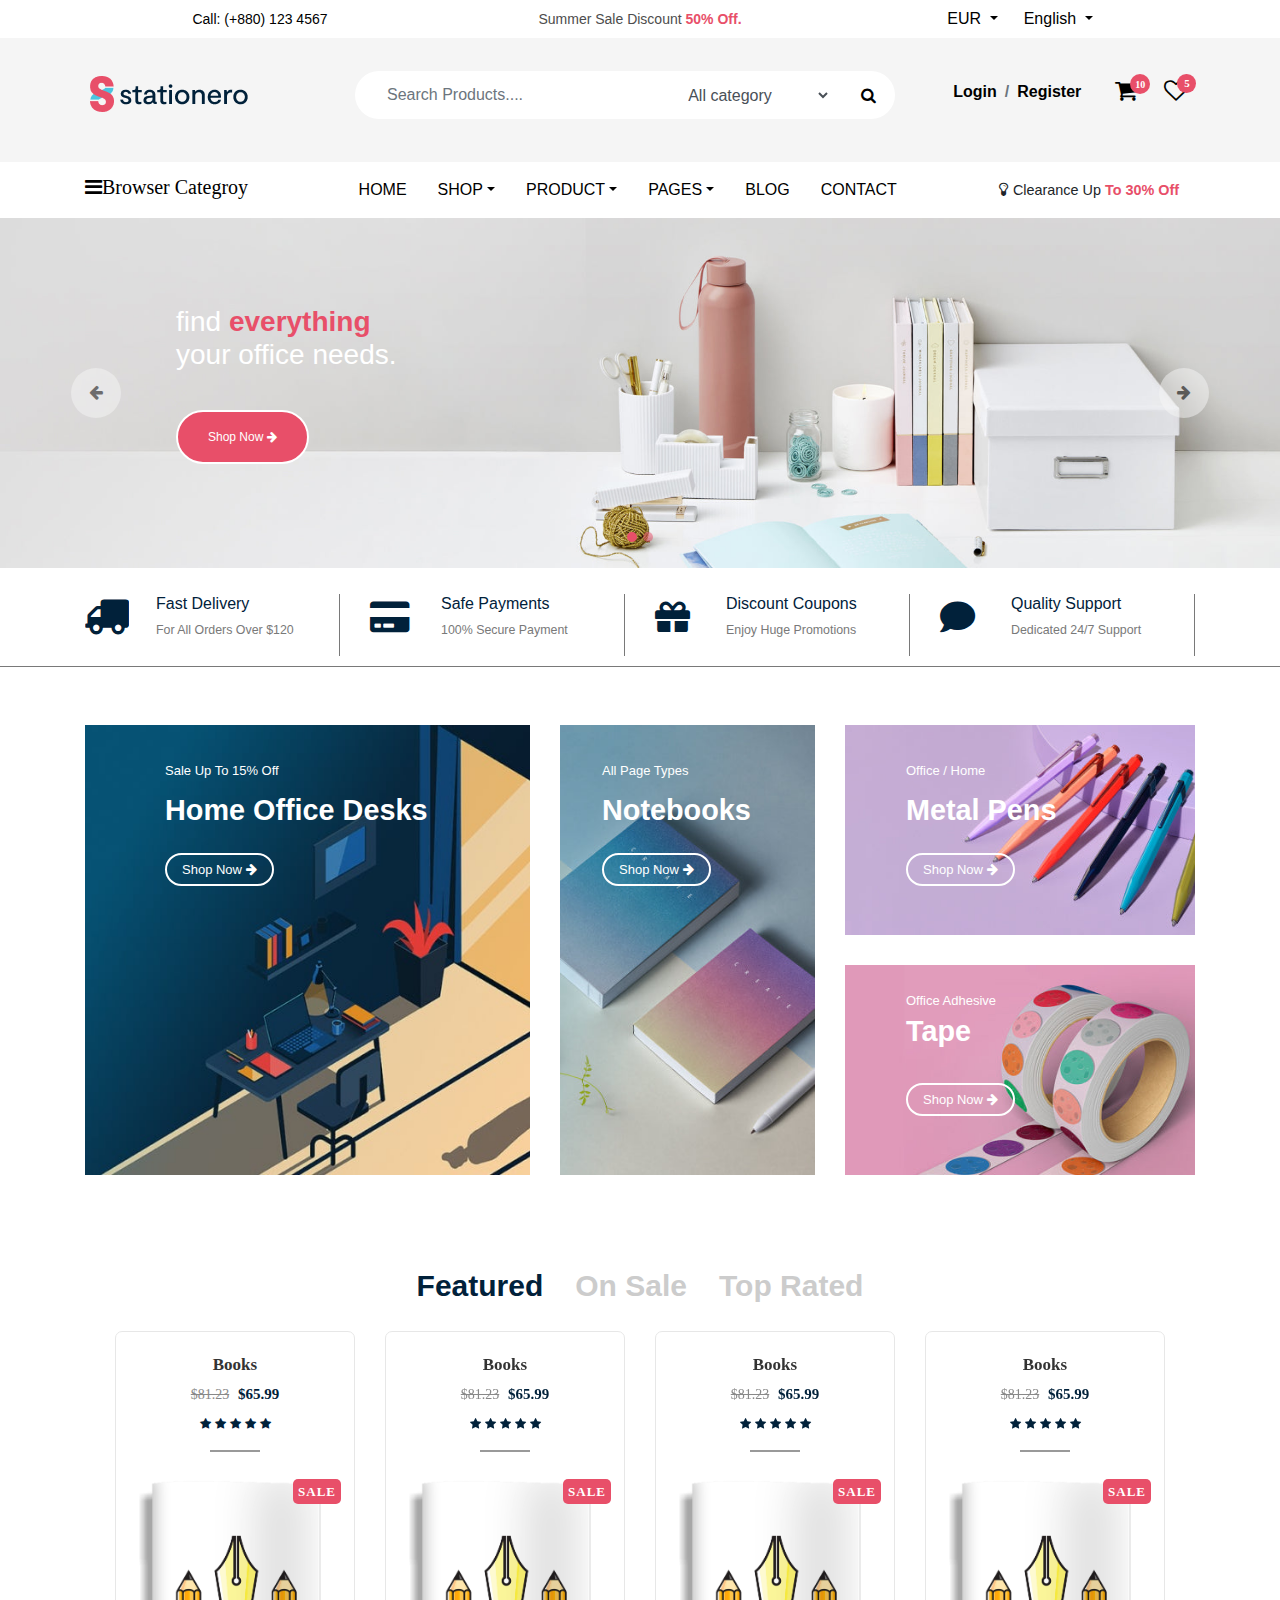
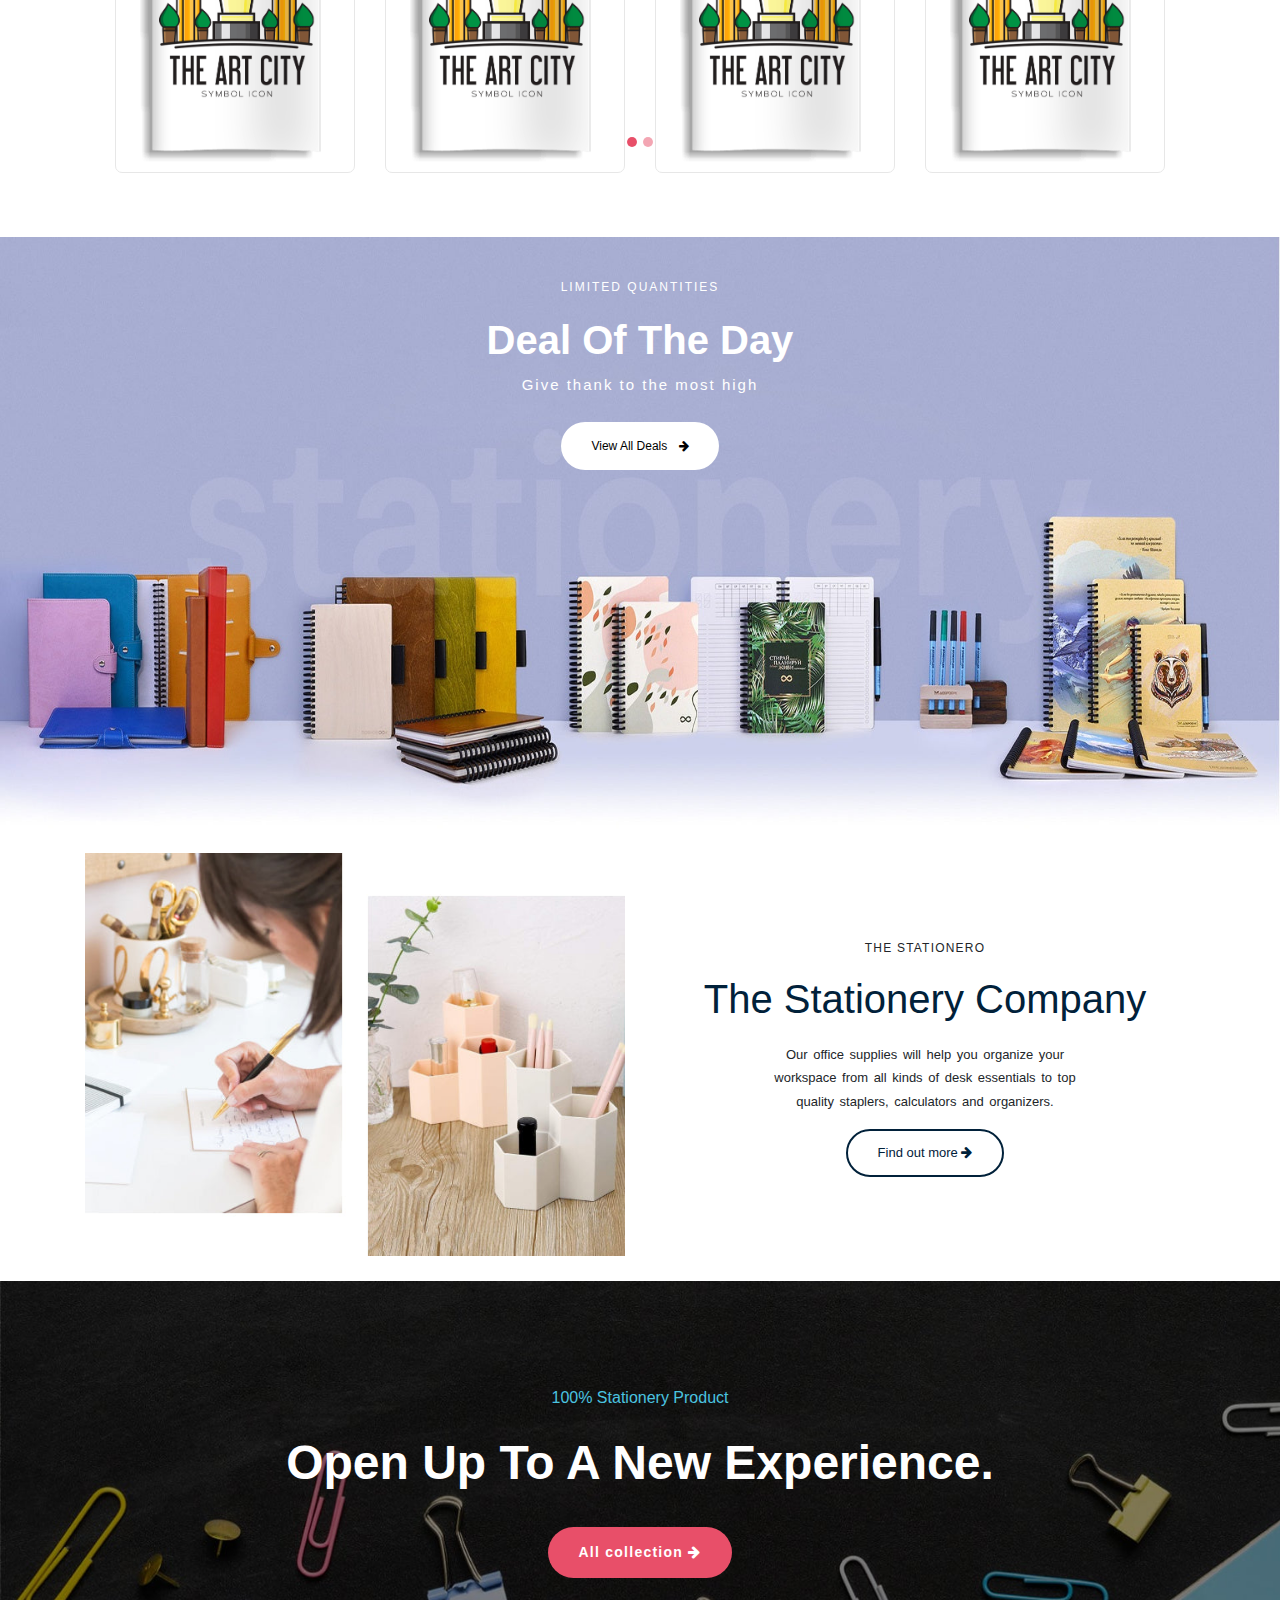
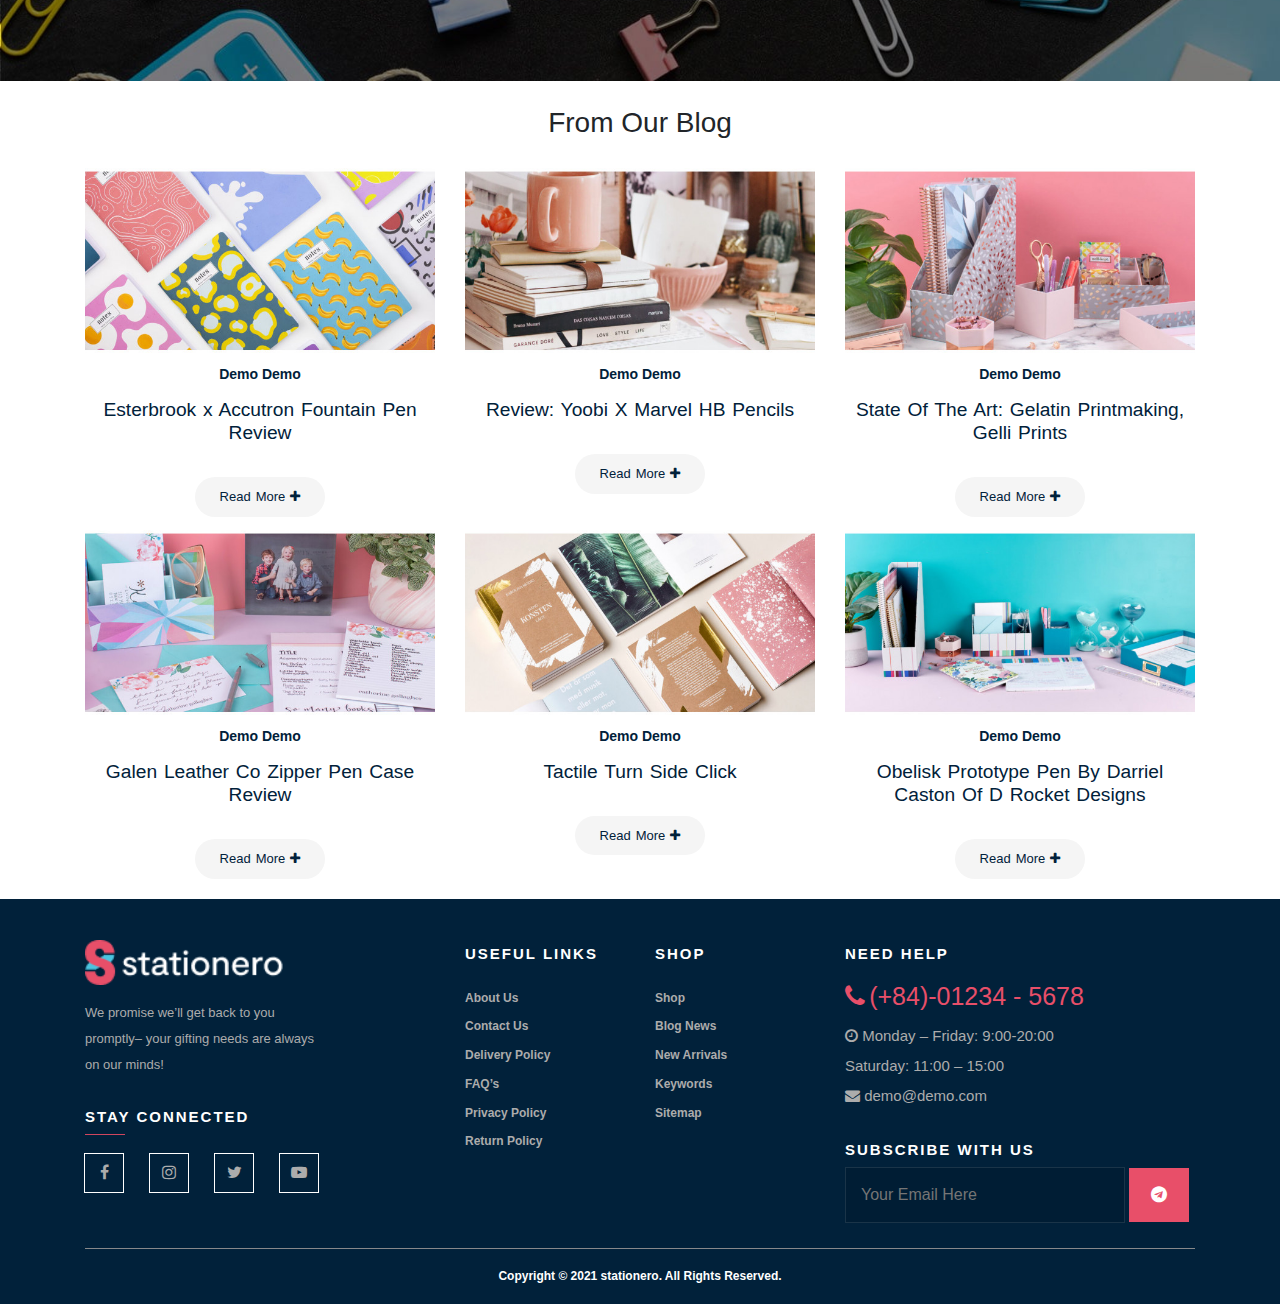
<file: index.html>
<!doctype html>
<html lang="en">

<head>
    <title>Statinoery | Home</title>
    <!-- Required meta tags -->
    <meta charset="utf-8">
    <meta name="viewport" content="width=device-width, initial-scale=1, shrink-to-fit=no">

    <!-- Bootstrap CSS -->
    <link rel="stylesheet" href="style.css">
    <link rel="stylesheet" href="Min.css">

    <!-- fa-icon link -->
    <link rel='stylesheet' href='https://cdnjs.cloudflare.com/ajax/libs/font-awesome/5.11.2/css/all.min.css'>

    <!-- bootstrap link -->
    <link rel="stylesheet" href="https://cdnjs.cloudflare.com/ajax/libs/font-awesome/4.7.0/css/font-awesome.min.css">
    <link rel="stylesheet" href="https://stackpath.bootstrapcdn.com/bootstrap/4.3.1/css/bootstrap.min.css"
        integrity="sha384-ggOyR0iXCbMQv3Xipma34MD+dH/1fQ784/j6cY/iJTQUOhcWr7x9JvoRxT2MZw1T" crossorigin="anonymous">
</head>

<body>
    <!-- <body onload="myFunction()"> -->

    <!-- Page Loader Satrt -->
    <!-- <section class="page-loader" id="page-loader">
        <div class='loader'>
            <img src="images/loader-img.gif" alt="">
        </div>
    </section> -->
    <!-- Page Loader End -->

    <section id="myDiv">
        <!------------------------ top-navbar-start---------------------------- -->

        <section class="top-navbar" id="top-navbar">
            <div class="container">
                <div class="row">
                    <div class="col-lg-4 col-sm-4 col-12">
                        <a href="">Call: (+880) 123 4567</a>
                    </div>

                    <div class="col-lg-4 col-sm-4 col-12">
                        <span>Summer Sale Discount <font style="color:  #E84F69; font-weight: 600;">50% Off.</font>
                        </span>
                    </div>


                    <div class="col-lg-4 col-sm-4 col-12 ">
                        <div class="nav-list">
                            <ul>
                                <li>
                                    <div class="dropdown">
                                        <a class="btn  dropdown-toggle" type="button" id="triggerId"
                                            data-toggle="dropdown" aria-haspopup="true" aria-expanded="false">
                                            EUR
                                        </a>
                                        <div class="dropdown-menu" aria-labelledby="triggerId">
                                            <a class="dropdown-item" href="#"> &#36; USD</a>
                                            <a class="dropdown-item" href="#"> &euro; EUR</a>
                                        </div>
                                    </div>
                                </li>

                                <li>
                                    <div class="dropdown">
                                        <a class="btn  dropdown-toggle" type="button" id="triggerId"
                                            data-toggle="dropdown" aria-haspopup="true" aria-expanded="false">
                                            English
                                        </a>
                                        <div class="dropdown-menu" aria-labelledby="triggerId">
                                            <a class="dropdown-item" href="#">English</a>
                                            <a class="dropdown-item" href="#">Fraincais</a>
                                            <a class="dropdown-item" href="#">Deutsch</a>
                                        </div>
                                    </div>
                                </li>


                            </ul>
                        </div>
                    </div>
                </div>
            </div>
        </section>
        <!------------------------ top-navbar-end---------------------------- -->

        <!------------------------ second-top-navbar-start---------------------------- -->

        <section class="top-navbar-1 d-none d-lg-block d-sm-block" id="top-navbar-1">
            <div class="container">
                <div class="row">
                    <div class="col-lg-3 col-8 col-sm-3 mt-2">
                        <img src="images/logo.png" alt="">
                    </div>

                    <div class="col-lg-3 col-sm-3 col-4 overlay-2 d-lg-none d-block">
                        <ul>
                            <li><a href=" "><i class="fa fa-user " aria-hidden="true "></i></a></li>
                            <li><a href=" "><i class="fa fa-heart-o " aria-hidden="true "></i></a></li>
                        </ul>
                    </div>
                    <div class="col-lg-6 col-12 col-sm-6 mt-2 ">
                        <div class="row overlay-1">
                            <div class="col-lg-7  col-6 col-sm-7 ">
                                <input type="search" class="form-control  " name="" id="" aria-describedby="helpId"
                                    placeholder="Search Products....">
                                <span class="wrap"></span>
                            </div>
                            <div class="col-lg-4 col-4 col-sm-3 ">


                                <select class="form-control" name="" id="">
                                    <option>All category</option>
                                    <option>Home</option>
                                    <option>--File Storage</option>
                                    <option>---Paper</option>
                                    <option>--Writing Supplies</option>
                                </select>

                            </div>
                            <div class="col-lg-1 col-2 col-sm-2 mt-2 ">
                                <a href=" ">
                                    <i class="fa fa-search " style="color: #000;"></i>

                                </a>
                            </div>
                        </div>


                    </div>


                    <div class="col-lg-3 col-sm-3 col-12 overlay-2  d-lg-block d-none">

                        <ul>
                            <li>
                                <nav class="breadcrumb ">
                                    <a class="breadcrumb-item " href="# ">Login</a> <a class="breadcrumb-item "
                                        href="# ">Register</a>
                                </nav>
                            </li>
                            <li><a href=" "><i class="fa fa-shopping-cart " data-count="5" aria-hidden="true "></i></a>
                            </li>
                            <li><a href=" "><i class="fa fa-heart-o " data-count="10" aria-hidden="true "></i></a></li>
                        </ul>
                    </div>
                </div>
            </div>
        </section>

        <!------------------------ second-top-navbar-end---------------------------- -->

        <!------------------------------ header-navbar-start ----------------->
        <section class="navbar-section d-none d-lg-block d-sm-block " id="navbar-section">
            <div class="container">
                <div class="row">
                    <div class="col-lg-12">
                        <nav class="navbar navbar-expand-lg navbar-dark    ">
                            <button class="navbar-toggler d-lg-none" type="button" data-toggle="collapse"
                                data-target="#collapsibleNavId" aria-controls="collapsibleNavId" aria-expanded="false"
                                aria-label="Toggle navigation"></button>
                            <div class="collapse navbar-collapse" id="collapsibleNavId">
                                <ul class="navbar-nav ">
                                    <li class="nav-item active">
                                        <a class="nav-link" href="index.html">HOME</a>
                                    </li>

                                    <li class="nav-item dropdown-1">
                                        <a class="nav-link dropdown-toggle" href="Shop.html" id="dropdownId"
                                            data-toggle="dropdown" aria-haspopup="true" aria-expanded="false">SHOP</a>
                                        <div class="dropdown-menu" aria-labelledby="dropdownId">

                                            <div class="container">
                                                <div class="row">
                                                    <div class="col-lg-3">
                                                        <h6>Board And Display Equipment</h6>
                                                        <ul>
                                                            <li>
                                                                <a href="Shop.html">Whiteboards</a>
                                                            </li>
                                                            <li>
                                                                <a href="Shop.html">Combination Boards</a>
                                                            </li>
                                                            <li>
                                                                <a href="Shop.html">Notice Boards</a>
                                                            </li>
                                                            <li>
                                                                <a href="Shop.html">Clipboards</a>
                                                            </li>
                                                            <li>
                                                                <a href="Shop.html">Display Boards</a>
                                                            </li>
                                                            <li>
                                                                <a href="Shop.html">Easels And Flipcharts</a>
                                                            </li>
                                                            <li>
                                                                <a href="Shop.html">Literature Holders</a>
                                                            </li>

                                                            <li>
                                                                <a href="Shop.html">Pin Boards</a>
                                                            </li>
                                                            <li>
                                                                <a href="Shop.html">Frames</a>
                                                            </li>
                                                            <li>
                                                                <a href="Shop.html">Presentation Accessories</a>
                                                            </li>
                                                            <li>
                                                                <a href="Shop.html">Sign Holders</a>
                                                            </li>
                                                            <li>
                                                                <a href="Shop.html">Whiteboard Cleaners And
                                                                    Accessories</a>
                                                            </li>
                                                            <li>
                                                                <a href="Shop.html">Chalk Boards And Accessories</a>
                                                            </li>
                                                        </ul>
                                                    </div>
                                                    <div class="col-lg-3">
                                                        <h6>File Storage And Archiving</h6>
                                                        <ul>
                                                            <li>
                                                                <a href="Shop.html">Lever Arch Files And Ring
                                                                    Binders</a>
                                                            </li>
                                                            <li>
                                                                <a href="Shop.html">Dividers</a>
                                                            </li>
                                                            <li>
                                                                <a href="Shop.html">Square Cut And Manilla Folders</a>
                                                            </li>
                                                            <li>
                                                                <a href="Shop.html">Box Files</a>
                                                            </li>
                                                            <li>
                                                                <a href="Shop.html">Document Wallets</a>
                                                            </li>
                                                            <li>
                                                                <a href="Shop.html">Card Index And Supplies</a>
                                                            </li>
                                                            <li>
                                                                <a href="Shop.html">Clip Files And Folders</a>
                                                            </li>
                                                            <li>
                                                                <a href="Shop.html">Plastic Wallets And Folders</a>
                                                            </li>
                                                            <li>
                                                                <a href="Shop.html">Report Covers</a>
                                                            </li>
                                                            <li>
                                                                <a href="Shop.html">Storage Boxes</a>
                                                            </li>
                                                            <li>
                                                                <a href="Shop.html">Suspension Filing</a>
                                                            </li>
                                                        </ul>
                                                    </div>
                                                    <div class="col-lg-3">
                                                        <h6>Office Basics And Stationery</h6>
                                                        <ul>
                                                            <li>
                                                                <a href="Shop.html">Hole Punches</a>
                                                            </li>
                                                            <li>
                                                                <a href="Shop.html">Glues And Adhesives</a>
                                                            </li>
                                                            <li>
                                                                <a href="Shop.html">Post-It And Sticky Products</a>
                                                            </li>
                                                            <li>
                                                                <a href="Shop.html">Ink Stamps</a>
                                                            </li>
                                                            <li>
                                                                <a href="Shop.html">Name Badges And Accessories</a>
                                                            </li>
                                                            <li>
                                                                <a href="Shop.html">Scissors</a>
                                                            </li>
                                                            <li>
                                                                <a href="Shop.html">Calculators</a>
                                                            </li>
                                                            <li>
                                                                <a href="Shop.html">Office Clips And Fasteners</a>
                                                            </li>
                                                            <li>
                                                                <a href="Shop.html">Staplers And Staples</a>
                                                            </li>
                                                            <li>
                                                                <a href="Shop.html">Paper Trimmers And Cutters</a>
                                                            </li>
                                                            <li>
                                                                <a href="Shop.html">Cash Boxes And Cash Drawers</a>
                                                            </li>
                                                            <li>
                                                                <a href="Shop.html">Rulers</a>
                                                            </li>
                                                            <li>
                                                                <a href="Shop.html">Storage Boxes</a>
                                                            </li>
                                                            <li>
                                                                <a href="Shop.html">Adhesive Tape</a>
                                                            </li>
                                                        </ul>
                                                    </div>

                                                    <div class="col-lg-3">
                                                        <img src="images/menu-1.jpg" alt="" srcset="">
                                                    </div>
                                                </div>
                                            </div>
                                        </div>
                                    </li>
                                    <li class="nav-item dropdown-2">
                                        <a class="nav-link dropdown-toggle" href="Shop.html" id="dropdownId-1"
                                            data-toggle="dropdown" aria-haspopup="true"
                                            aria-expanded="false">PRODUCT</a>
                                        <div class="dropdown-menu" aria-labelledby="dropdownId-1">

                                            <div class="container">
                                                <div class="row">
                                                    <div class="col-lg-6">
                                                        <h6>Writing Supplies</h6>
                                                        <ul>
                                                            <li>
                                                                <a href="Shop.html">
                                                                    Ballpoint Pens
                                                                </a>
                                                            </li>
                                                            <li>
                                                                <a href="Shop.html">
                                                                    Marker Pens
                                                                </a>
                                                            </li>
                                                            <li>
                                                                <a href="Shop.html">
                                                                    Fineliners
                                                                </a>
                                                            </li>
                                                            <li>
                                                                <a href="Shop.html">
                                                                    Pencils
                                                                </a>
                                                            </li>
                                                            <li>
                                                                <a href="Shop.html">
                                                                    Fountain Pens
                                                                </a>
                                                            </li>
                                                            <li>
                                                                <a href="Shop.html">
                                                                    Gel Pens
                                                                </a>
                                                            </li>
                                                            <li>
                                                                <a href="Shop.html">
                                                                    Rollerball Pens
                                                                </a>
                                                            </li>
                                                            <li>
                                                                <a href="Shop.html">
                                                                    Pen Refills
                                                                </a>
                                                            </li>
                                                            <li>
                                                                <a href="">
                                                                    Pencil Cases
                                                                </a>
                                                            </li>
                                                            <li>
                                                                <a href="">
                                                                    Correction
                                                                </a>
                                                            </li>
                                                            <li>
                                                                <a href="Shop.html">
                                                                    Rubbers And Erasers
                                                                </a>
                                                            </li>
                                                            <li>
                                                                <a href="Shop.html">
                                                                    Stationery Sets
                                                                </a>
                                                            </li>
                                                            <li>
                                                                <a href="Shop.html">
                                                                    Writing Accessories
                                                                </a>
                                                            </li>
                                                        </ul>
                                                    </div>
                                                    <div class="col-lg-6">
                                                        <img src="images/menu-2.jpg" alt="" srcset="">
                                                    </div>

                                                </div>
                                            </div>
                                        </div>
                                    </li>
                                    <li class="nav-item dropdown-3">
                                        <a class="nav-link dropdown-toggle" href="#" id="dropdownId-2"
                                            data-toggle="dropdown" aria-haspopup="true" aria-expanded="false">PAGES</a>
                                        <div class="dropdown-menu" aria-labelledby="dropdownId-2">
                                            <div class="container">
                                                <div class="row">
                                                    <div class="col-lg-6">
                                                        <h6>Product List Style</h6>
                                                        <ul>
                                                            <li>
                                                                <a href="">
                                                                    Product list style 1(DF)
                                                                </a>
                                                            </li>
                                                            <li>
                                                                <a href="">
                                                                    Product list style 2
                                                                </a>
                                                            </li>
                                                            <li>
                                                                <a href="">
                                                                    Product list style 3
                                                                </a>
                                                            </li>
                                                            <li>
                                                                <a href="">
                                                                    Product list style 4
                                                                </a>
                                                            </li>
                                                            <li>
                                                                <a href="">
                                                                    Product list style 5
                                                                </a>
                                                            </li>
                                                            <li>
                                                                <a href="">
                                                                    Product list style 6
                                                                </a>
                                                            </li>
                                                            <li>
                                                                <a href="">
                                                                    Product list style 7
                                                                </a>
                                                            </li>
                                                            <li>
                                                                <a href="">
                                                                    Product list style 8
                                                                </a>
                                                            </li>
                                                            <li>
                                                                <a href="">
                                                                    Product list style 9
                                                                </a>
                                                            </li>
                                                            <li>
                                                                <a href="">
                                                                    Product list style 10
                                                                </a>
                                                            </li>
                                                            <li>
                                                                <a href="">
                                                                    Product list style 11
                                                                </a>
                                                            </li>
                                                            <li>
                                                                <a href="">
                                                                    Product list style 12
                                                                </a>
                                                            </li>


                                                        </ul>
                                                    </div>
                                                    <div class="col-lg-6">
                                                        <h6>Product Page Styles</h6>
                                                        <ul>
                                                            <li>
                                                                <a href="">
                                                                    Product thumbs bottom
                                                                </a>
                                                            </li>
                                                            <li>
                                                                <a href="">
                                                                    Product thumbs left
                                                                </a>
                                                            </li>
                                                            <li>
                                                                <a href="">
                                                                    Product thumbs right
                                                                </a>
                                                            </li>
                                                            <li>
                                                                <a href="">
                                                                    Product no thumbs
                                                                </a>
                                                            </li>
                                                            <li>
                                                                <a href="">
                                                                    Product no thumbs center
                                                                </a>
                                                            </li>
                                                            <li>
                                                                <a href="">
                                                                    Product no thumbs fullwidth
                                                                </a>
                                                            </li>
                                                            <li>
                                                                <a href="">
                                                                    Product Gallery
                                                                </a>
                                                            </li>
                                                        </ul>
                                                    </div>

                                                </div>
                                            </div>
                                        </div>
                                    </li>
                                    <li class="nav-item">
                                        <a class="nav-link" href="Blog.html">BLOG</a>
                                    </li>
                                    <li class="nav-item">
                                        <a class="nav-link" href="Contact.html">CONTACT</a>
                                    </li>
                                </ul>


                            </div>
                            <ul class="navbar-nav-1">
                                <li class="nav-item ">
                                    <i class="fa fa-lightbulb-o" aria-hidden="true"></i>
                                    <span>Clearance Up <b style="color: #E84F69;"> To 30% Off</b></span>

                                </li>
                            </ul>
                        </nav>
                    </div>

                    <button class="openbtn" id="category_n" onclick="openNav()"><i class="fa fa-bars"
                            aria-hidden="true">Browser Categroy</i>
                    </button>
                </div>
                <div id="mySidebar" class="sidebar">
                    <a href="javascript:void(0)" class="closebtn" onclick="closeNav()">
                        ×
                    </a>
                    <a href="Shop.html">
                        <i class="fas fa-calculator"></i>
                        <span>Calculator</span>
                    </a>
                    <a href="Shop.html">
                        <i class="fas fa-home"></i>
                        <span>Conference Pad</span>
                    </a>
                    <a href="Shop.html">
                        <i class="fas fa-book"></i>
                        <span>Files And Floder</span>
                    </a>
                    <a href="Shop.html">
                        <i class="fas fa-brush"></i>
                        <span>Artist Supplies</span>
                    </a>
                    <a href="Shop.html">
                        <i class="fas fa-pen"></i>
                        <span>School Supplies</span>
                    </a>
                    <a href="Shop.html">
                        <i class="fas fa-folder"></i>
                        <span>Printing Supplies</span>
                    </a>
                    <a href="Shop.html">
                        <i class="fas fa-archive"></i>
                        <span>Paper Trays</span>
                    </a>
                    <a href="Shop.html">
                        <i class="fas fa-toolbox"></i>
                        <span>Tools</span>
                    </a>
                    <a href="Shop.html">
                        <i class="fas fa-video"></i>
                        <span>Tools Photo</span>
                    </a>
                    <a href="Shop.html">
                        <i class="fas fa-book-open"></i>
                        <span>Paper Notebook</span>
                    </a>
                </div>
                <div id="main">
                </div>
            </div>
            </div>
        </section>
        <!------------------------ header-navbar-end------------------------- -->

        <!-- Mobile Device Sidebar Code Start -->
        <section class="sidebar-section d-block d-lg-none d-sm-block " id="sidebar-section">
            <div id="mySidenav-2" class="sidenav">
                <div class="header-top">
                    <div class="header">
                        <img src="images/logo.png" alt="Logo">
                    </div>
                    <div class="close">
                        <a href="javascript:void(0)" class="closebtn" onclick="closeNav2()">&times;</a>
                    </div>
                </div>
                <div class="navbar-sidenav">
                    <div class="search">
                        <div class="form-group">
                            <input type="text" name="" id="" class="form-control" placeholder="Search Your Products"
                                aria-describedby="helpId">
                            <i class="fa fa-search" aria-hidden="true"></i>
                        </div>
                    </div>
                    <div class="menus">
                        <a class="nav-link" href="index.html">Home</a>
                        <div id="accordianId" role="tablist" aria-multiselectable="true">
                            <!-- Collapse 1 -->
                            <div class="card-header" role="tab" id="about-us">
                                <a data-toggle="collapse" data-parent="#accordianId" href="#about" aria-expanded="true"
                                    aria-controls="about"> Categroy <i class="fa fa-angle-right"
                                        aria-hidden="true"></i></a>
                            </div>
                            <div id="about" class="collapse in" role="tabpanel" aria-labelledby="about-us">
                                <div class="card-body">
                                    <a data-toggle="collapse" data-parent="#accordianId" href="#shop1"
                                        aria-expanded="true" aria-controls="about">Board And Display Equipment <i
                                            class="fa fa-angle-right" aria-hidden="true"></i></a>

                                    <div id="shop1" class="collapse in" role="tabpanel" aria-labelledby="about-us">
                                        <div class="card-body">
                                            <a href="Shop.html">Whiteboards</a>
                                            <a href="Shop.html">Combination Boards</a>
                                            <a href="Shop.html">Notice Boards</a>
                                            <a href="Shop.html">Clipboards</a>
                                            <a href="Shop.html">Wall Planners</a>
                                            <a href="Shop.html">Cue Cards</a>
                                            <a href="Shop.html">Display Boards</a>
                                            <a href="Shop.html">Easels And Flipcharts</a>
                                            <a href="Shop.html">Presentation Accessories</a>
                                            <a href="Shop.html">Literature Holders</a>
                                            <a href="Shop.html">Pin Boards</a>
                                            <a href="Shop.html">Frames</a>
                                        </div>
                                    </div>
                                    <a data-toggle="collapse" data-parent="#accordianId" href="#shop2"
                                        aria-expanded="true" aria-controls="about">File Storage And Archiving<i
                                            class="fa fa-angle-right" aria-hidden="true"></i></a>
                                    <div id="shop2" class="collapse in" role="tabpanel" aria-labelledby="about-us">
                                        <div class="card-body">
                                            <a href="Shop.html">Lever Arch Files And Ring Binders</a>
                                            <a href="Shop.html">Dividers</a>
                                            <a href="Shop.html">Square Cut And Manilla Folders</a>
                                            <a href="Shop.html">Box Files</a>
                                            <a href="Shop.html">Document Wallets</a>
                                            <a href="Shop.html">Card Index And Supplies</a>
                                            <a href="Shop.html">Display Boards</a>
                                            <a href="Shop.html">Clip Files And Folders</a>
                                            <a href="Shop.html">Plastic Wallets And Folders</a>
                                            <a href="Shop.html">Report Covers</a>
                                            <a href="Shop.html">Storage Boxes</a>
                                            <a href="Shop.html">Suspension Filing</a>
                                        </div>
                                    </div>
                                    <a data-toggle="collapse" data-parent="#accordianId" href="#shop3"
                                        aria-expanded="true" aria-controls="about">Office Basics And Stationery<i
                                            class="fa fa-angle-right" aria-hidden="true"></i></a>
                                    <div id="shop3" class="collapse in" role="tabpanel" aria-labelledby="about-us">
                                        <div class="card-body">
                                            <a href="Shop.html">Hole Punches</a>
                                            <a href="Shop.html">Glues And Adhesives</a>
                                            <a href="Shop.html">Post-It And Sticky Products</a>
                                            <a href="Shop.html">Ink Stamps</a>
                                            <a href="Shop.html">Name Badges And Accessories</a>
                                            <a href="Shop.html">Scissors</a>
                                            <a href="Shop.html">Calculators</a>
                                            <a href="Shop.html">Office Clips And Fasteners</a>
                                            <a href="Shop.html">Staplers And Staples</a>
                                            <a href="Shop.html">Paper Trimmers And Cutters</a>
                                            <a href="Shop.html">Cash Boxes And Cash Drawers</a>
                                            <a href="Shop.html">Rulers</a>
                                        </div>
                                    </div>
                                </div>
                            </div>

                            <!-- Collapse 1 -->

                            <a class="nav-link" href="">Blog</a>
                            <a class="nav-link" href="#">Contact Us</a>

                        </div>
                    </div>
                    <div class="information">
                        <div class="company">
                            <div class="single-mobile-header-info">
                                <a href="#"><i class="fa fa-user"></i>&nbsp; Login / Register </a>
                            </div>
                            <div class="single-mobile-header-info">
                                <a href="#"><i class="fa fa-envelope"></i>&nbsp;
                                    demo@demo.com </a>
                            </div>
                            <div class="single-mobile-header-info">
                                <a href="#"><i class="fa fa-phone"></i>&nbsp; (+84)-01234 - 5678 </a>
                            </div>
                            <div class="single-mobile-header-info">
                                <i class="fa fa-clock-o"></i>&nbsp; Monday – Friday: 9:00-20:00 Saturday: 11:00 – 15:00
                            </div>
                        </div>
                    </div>
                    <div class="follow">
                        <h6>STAY CONNECTED</h6>
                        <div class="fa-icon"><i class="fa fa-facebook" aria-hidden="true"></i></div>
                        <div class="fa-icon"><i class="fa fa-twitter" aria-hidden="true"></i></div>
                        <div class="fa-icon"><i class="fa fa-youtube" aria-hidden="true"></i></div>
                        <div class="fa-icon"><i class="fa fa-instagram" aria-hidden="true"></i></div>
                    </div>
                    <div class="footer">
                        <b>Copyright © 2021 stationero. All Rights Reserved.</b>
                    </div>
                </div>
            </div>
            <div class="container">
                <div class="sidebar">
                    <div class="logo">
                        <a href=""><img src="images/logo.png" alt=""></a>
                    </div>
                    <div class="bar" onclick="openNav2()">
                        <i class="fa fa-bars" aria-hidden="true" style="color: #000 !important;"></i>
                    </div>
                </div>
            </div>
        </section>
        <!-- Mobile Device Sidebar Code End -->


        <!-------------------------- slider-start------------------------ -->
        <section class="Slider-1" id="Slider-1">
            <div id="carouselId" class="carousel slide carousel-fade" data-ride="carousel">
                <ol class="carousel-indicators">
                    <li data-target="#carouselId" data-slide-to="0" class="active"></li>
                    <li data-target="#carouselId" data-slide-to="1"></li>
                </ol>
                <div class="carousel-inner" role="listbox">
                    <div class="carousel-item active">
                        <img data-src="holder.js/900x500/auto/#777:#555/text:First slide"
                            src="images/station-slider-01.jpg" height="350px" width="100%" alt="First slide">
                        <div class="carousel-caption ">
                            <h3>find <b style="color: #E84F69;"> everything</b> <br> your office needs.
                            </h3>
                            <a name="" id="" class="btn btn-primary btn-primary-1" href="Shop.html" role="button">shop
                                now <i class="fa fa-arrow-right" aria-hidden="true"></i></a>
                        </div>
                    </div>
                    <div class="carousel-item">
                        <img data-src="holder.js/900x500/auto/#666:#444/text:Second slide"
                            src="images/station-slider-02.jpg" height="350px" width="100%" alt="Second slide">
                        <div class="carousel-caption ">
                            <h3>Stock up your desk with <br> our 3 for 2 stationery</h3>
                            <a name="" id="" class="btn btn-primary" href="Shop.html" role="button">shop now <i
                                    class="fa fa-arrow-right" aria-hidden="true"></i></a>
                        </div>
                    </div>

                </div>
                <a class="carousel-control-prev" href="#carouselId" role="button" data-slide="prev">
                    <div class="s-box">
                        <span><i class="fa fa-arrow-left" aria-hidden="true"></i></span>
                    </div>
                </a>
                <a class="carousel-control-next" href="#carouselId" role="button" data-slide="next">
                    <div class="s-box">
                        <span><i class="fa fa-arrow-right" aria-hidden="true"></i></span>
                    </div>
                </a>
            </div>
        </section>
        <!-------------------------- slider-end------------------------ -->

        <!--------------------- service-section-start----------- -->
        <section class="service-section" id="service-section">
            <div class="container">
                <div class="row mt-3">
                    <div class="col-lg-3 col-sm-3 col-12">
                        <div class="box">
                            <div class="row">
                                <div class="col-lg-3 col-sm-2 col-3">
                                    <i class="fas fa-truck" aria-hidden="true"></i>
                                </div>
                                <div class="col-lg-9 col-sm-10 col-9">
                                    <h6>Fast Delivery</h6>
                                    <p>For All Orders Over $120</p>
                                </div>
                            </div>
                        </div>
                    </div>

                    <div class="col-lg-3 col-sm-3 col-12">
                        <div class="box">
                            <div class="row">
                                <div class="col-lg-3 col-sm-2 col-3">
                                    <i class="fas fa-credit-card " aria-hidden="true"></i>
                                </div>
                                <div class="col-lg-9 col-sm-10 col-9">
                                    <h6>
                                        Safe Payments</h6>
                                    <p>100% Secure Payment</p>
                                </div>
                            </div>
                        </div>
                    </div>

                    <div class="col-lg-3 col-sm-3 col-12">
                        <div class="box">
                            <div class="row">
                                <div class="col-lg-3 col-sm-2 col-3">
                                    <i class="fas fa-gift" aria-hidden="true"></i>
                                </div>
                                <div class="col-lg-9 col-sm-10 col-9">
                                    <h6>Discount Coupons</h6>
                                    <p>Enjoy Huge Promotions
                                    </p>
                                </div>
                            </div>
                        </div>
                    </div>

                    <div class="col-lg-3 col-sm-3 col-12">
                        <div class="box">
                            <div class="row">
                                <div class="col-lg-3 col-sm-2 col-3">
                                    <i class="fas fa-comment" aria-hidden="true"></i>
                                </div>
                                <div class="col-lg-9 col-sm-10 col-9">
                                    <h6>Quality Support</h6>
                                    <p>Dedicated 24/7 Support</p>
                                </div>
                            </div>
                        </div>
                    </div>
                </div>
            </div>
        </section>
        <!--------------------- service-section-end----------- -->


        <!--------------------- banner-section-start----------- -->
        <section class="banner-section" id="banner-section">
            <div class="container">
                <div class="row mt-5">
                    <div class="col-lg-5 col-sm-4 col-12">
                        <div class="img-1 img-text">
                            <p>Sale Up To 15% Off</p>
                            <h4>Home Office Desks</h4>
                            <a name="" id="" class="btn " href="Shop.html" role="button">Shop Now <i
                                    class="fa fa-arrow-right" aria-hidden="true"></i></a>
                        </div>
                    </div>

                    <div class="col-lg-3 col-sm-4 col-12">
                        <div class="img-2 img-text">
                            <p>All Page Types</p>
                            <h4>Notebooks</h4>
                            <a name="" id="" class="btn " href="Shop.html" role="button">Shop Now <i
                                    class="fa fa-arrow-right" aria-hidden="true"></i></a>

                        </div>
                    </div>

                    <div class="col-lg-4 col-sm-4 col-12">
                        <div class="img-3 img-text">
                            <p>Office / Home</p>
                            <h4>Metal Pens</h4>
                            <a name="" id="" class="btn " href="Shop.html" role="button">Shop Now <i
                                    class="fa fa-arrow-right" aria-hidden="true"></i></a>

                        </div>

                        <div class="img-4 img-text">
                            <p>Office Adhesive</p>
                            <h4>Tape</h4>
                            <a name="" id="" class="btn " href="#" role="button">Shop Now <i class="fa fa-arrow-right"
                                    aria-hidden="true"></i></a>

                        </div>
                    </div>
                </div>
            </div>
        </section>
        <!--------------------- banner-section-end----------- -->

        <!--------------------- Tabs-section-start----------- -->
        <section id="project-tab" class="project-tab">
            <div class="container">
                <div class="row mt-3">
                    <div class="col-lg-12 col-sm-12">
                        <nav>

                            <div class="nav nav-tabs nav-fill" id="nav-tab" role="tablist">
                                <a class="nav-item nav-link active" id="nav-home-tab" data-toggle="tab" href="#nav-home"
                                    role="tab" aria-controls="nav-home" aria-selected="true">Featured</a>
                                <a class="nav-item nav-link" id="nav-profile-tab" data-toggle="tab" href="#nav-profile"
                                    role="tab" aria-controls="nav-profile" aria-selected="false">On Sale</a>
                                <a class="nav-item nav-link" id="nav-contact-tab" data-toggle="tab" href="#nav-contact"
                                    role="tab" aria-controls="nav-contact" aria-selected="false">Top Rated</a>
                            </div>

                        </nav>
                        <div class="tab-content" id="nav-tabContent">
                            <div class="tab-pane fade show active" id="nav-home" role="tabpanel"
                                aria-labelledby="nav-home-tab">
                                <div class="container-fluid mt-3">

                                    <div id="carouselId-2" class="carousel slide d-lg-block d-none"
                                        data-ride="carousel">
                                        <ol class="carousel-indicators">
                                            <li data-target="#carouselId-2" data-slide-to="0" class="active"></li>
                                            <li data-target="#carouselId-2" data-slide-to="1"></li>
                                        </ol>
                                        <div class="carousel-inner" role="listbox">

                                            <div class="carousel-item active ">
                                                <div class="container-fluid">
                                                    <div class="row text-center">
                                                        <div class="col-lg-3 col-sm-3">
                                                            <div class="product-grid">
                                                                <div class="product-content">
                                                                    <h3 class="title"><a href="#">Books</a></h3>
                                                                    <div class="price"><span>$81.23</span> $65.99</div>
                                                                    <ul class="rating">
                                                                        <li class="fa fa-star"></li>
                                                                        <li class="fa fa-star"></li>
                                                                        <li class="fa fa-star"></li>
                                                                        <li class="fa fa-star"></li>
                                                                        <li class="fa fa-star"></li>
                                                                    </ul>
                                                                    <ul class="product-links">
                                                                        <li><a href="#"><i
                                                                                    class="fa fa-shopping-bag"></i></a>
                                                                        </li>
                                                                        <li><a href="#"><i class="fa fa-random"></i></a>
                                                                        </li>
                                                                        <li><a href="#"><i class="fa fa-heart"></i></a>
                                                                        </li>
                                                                        <li><a href="#"><i class="fa fa-eye"></i></a>
                                                                        </li>
                                                                    </ul>
                                                                </div>
                                                                <div class="product-image">
                                                                    <a href="#" class="image">
                                                                        <img class="pic-1" src="images/book-1.png">
                                                                        <img class="pic-2" src="images/book-1.png">
                                                                    </a>
                                                                    <span class="product-sale-label">Sale</span>
                                                                </div>
                                                            </div>
                                                        </div>
                                                        <div class="col-lg-3 col-sm-3">
                                                            <div class="product-grid">
                                                                <div class="product-content">
                                                                    <h3 class="title"><a href="#">Books</a></h3>
                                                                    <div class="price"><span>$81.23</span> $65.99</div>
                                                                    <ul class="rating">
                                                                        <li class="fa fa-star"></li>
                                                                        <li class="fa fa-star"></li>
                                                                        <li class="fa fa-star"></li>
                                                                        <li class="fa fa-star"></li>
                                                                        <li class="fa fa-star"></li>
                                                                    </ul>
                                                                    <ul class="product-links">
                                                                        <li><a href="#"><i
                                                                                    class="fa fa-shopping-bag"></i></a>
                                                                        </li>
                                                                        <li><a href="#"><i class="fa fa-random"></i></a>
                                                                        </li>
                                                                        <li><a href="#"><i class="fa fa-heart"></i></a>
                                                                        </li>
                                                                        <li><a href="#"><i class="fa fa-eye"></i></a>
                                                                        </li>
                                                                    </ul>
                                                                </div>
                                                                <div class="product-image">
                                                                    <a href="#" class="image">
                                                                        <img class="pic-1" src="images/book-1.png">
                                                                        <img class="pic-2" src="images/book-1.png">
                                                                    </a>
                                                                    <span class="product-sale-label">Sale</span>
                                                                </div>
                                                            </div>
                                                        </div>
                                                        <div class="col-lg-3 col-sm-3">
                                                            <div class="product-grid">
                                                                <div class="product-content">
                                                                    <h3 class="title"><a href="#">Books</a></h3>
                                                                    <div class="price"><span>$81.23</span> $65.99</div>
                                                                    <ul class="rating">
                                                                        <li class="fa fa-star"></li>
                                                                        <li class="fa fa-star"></li>
                                                                        <li class="fa fa-star"></li>
                                                                        <li class="fa fa-star"></li>
                                                                        <li class="fa fa-star"></li>
                                                                    </ul>
                                                                    <ul class="product-links">
                                                                        <li><a href="#"><i
                                                                                    class="fa fa-shopping-bag"></i></a>
                                                                        </li>
                                                                        <li><a href="#"><i class="fa fa-random"></i></a>
                                                                        </li>
                                                                        <li><a href="#"><i class="fa fa-heart"></i></a>
                                                                        </li>
                                                                        <li><a href="#"><i class="fa fa-eye"></i></a>
                                                                        </li>
                                                                    </ul>
                                                                </div>
                                                                <div class="product-image">
                                                                    <a href="#" class="image">
                                                                        <img class="pic-1" src="images/book-1.png">
                                                                        <img class="pic-2" src="images/book-1.png">
                                                                    </a>
                                                                    <span class="product-sale-label">Sale</span>
                                                                </div>
                                                            </div>
                                                        </div>
                                                        <div class="col-lg-3 col-sm-3">
                                                            <div class="product-grid">
                                                                <div class="product-content">
                                                                    <h3 class="title"><a href="#">Books</a></h3>
                                                                    <div class="price"><span>$81.23</span> $65.99</div>
                                                                    <ul class="rating">
                                                                        <li class="fa fa-star"></li>
                                                                        <li class="fa fa-star"></li>
                                                                        <li class="fa fa-star"></li>
                                                                        <li class="fa fa-star"></li>
                                                                        <li class="fa fa-star"></li>
                                                                    </ul>
                                                                    <ul class="product-links">
                                                                        <li><a href="#"><i
                                                                                    class="fa fa-shopping-bag"></i></a>
                                                                        </li>
                                                                        <li><a href="#"><i class="fa fa-random"></i></a>
                                                                        </li>
                                                                        <li><a href="#"><i class="fa fa-heart"></i></a>
                                                                        </li>
                                                                        <li><a href="#"><i class="fa fa-eye"></i></a>
                                                                        </li>
                                                                    </ul>
                                                                </div>
                                                                <div class="product-image">
                                                                    <a href="#" class="image">
                                                                        <img class="pic-1" src="images/book-1.png">
                                                                        <img class="pic-2" src="images/book-1.png">
                                                                    </a>
                                                                    <span class="product-sale-label">Sale</span>
                                                                </div>
                                                            </div>
                                                        </div>

                                                    </div>
                                                </div>
                                            </div>

                                            <div class="carousel-item">
                                                <div class="container-fluid">
                                                    <div class="row text-center">
                                                        <div class="col-lg-3 col-sm-3">
                                                            <div class="product-grid">
                                                                <div class="product-content">
                                                                    <h3 class="title"><a href="#">Books</a></h3>
                                                                    <div class="price"><span>$81.23</span> $65.99</div>
                                                                    <ul class="rating">
                                                                        <li class="fa fa-star"></li>
                                                                        <li class="fa fa-star"></li>
                                                                        <li class="fa fa-star"></li>
                                                                        <li class="fa fa-star"></li>
                                                                        <li class="fa fa-star"></li>
                                                                    </ul>
                                                                    <ul class="product-links">
                                                                        <li><a href="#"><i
                                                                                    class="fa fa-shopping-bag"></i></a>
                                                                        </li>
                                                                        <li><a href="#"><i class="fa fa-random"></i></a>
                                                                        </li>
                                                                        <li><a href="#"><i class="fa fa-heart"></i></a>
                                                                        </li>
                                                                        <li><a href="#"><i class="fa fa-eye"></i></a>
                                                                        </li>
                                                                    </ul>
                                                                </div>
                                                                <div class="product-image">
                                                                    <a href="#" class="image">
                                                                        <img class="pic-1" src="images/book-1.png">
                                                                        <img class="pic-2" src="images/book-1.png">
                                                                    </a>
                                                                    <span class="product-sale-label">Sale</span>
                                                                </div>
                                                            </div>
                                                        </div>
                                                        <div class="col-lg-3 col-sm-3">
                                                            <div class="product-grid">
                                                                <div class="product-content">
                                                                    <h3 class="title"><a href="#">Books</a></h3>
                                                                    <div class="price"><span>$81.23</span> $65.99</div>
                                                                    <ul class="rating">
                                                                        <li class="fa fa-star"></li>
                                                                        <li class="fa fa-star"></li>
                                                                        <li class="fa fa-star"></li>
                                                                        <li class="fa fa-star"></li>
                                                                        <li class="fa fa-star"></li>
                                                                    </ul>
                                                                    <ul class="product-links">
                                                                        <li><a href="#"><i
                                                                                    class="fa fa-shopping-bag"></i></a>
                                                                        </li>
                                                                        <li><a href="#"><i class="fa fa-random"></i></a>
                                                                        </li>
                                                                        <li><a href="#"><i class="fa fa-heart"></i></a>
                                                                        </li>
                                                                        <li><a href="#"><i class="fa fa-eye"></i></a>
                                                                        </li>
                                                                    </ul>
                                                                </div>
                                                                <div class="product-image">
                                                                    <a href="#" class="image">
                                                                        <img class="pic-1" src="images/book-1.png">
                                                                        <img class="pic-2" src="images/book-1.png">
                                                                    </a>
                                                                    <span class="product-sale-label">Sale</span>
                                                                </div>
                                                            </div>
                                                        </div>
                                                        <div class="col-lg-3 col-sm-3">
                                                            <div class="product-grid">
                                                                <div class="product-content">
                                                                    <h3 class="title"><a href="#">Books</a></h3>
                                                                    <div class="price"><span>$81.23</span> $65.99</div>
                                                                    <ul class="rating">
                                                                        <li class="fa fa-star"></li>
                                                                        <li class="fa fa-star"></li>
                                                                        <li class="fa fa-star"></li>
                                                                        <li class="fa fa-star"></li>
                                                                        <li class="fa fa-star"></li>
                                                                    </ul>
                                                                    <ul class="product-links">
                                                                        <li><a href="#"><i
                                                                                    class="fa fa-shopping-bag"></i></a>
                                                                        </li>
                                                                        <li><a href="#"><i class="fa fa-random"></i></a>
                                                                        </li>
                                                                        <li><a href="#"><i class="fa fa-heart"></i></a>
                                                                        </li>
                                                                        <li><a href="#"><i class="fa fa-eye"></i></a>
                                                                        </li>
                                                                    </ul>
                                                                </div>
                                                                <div class="product-image">
                                                                    <a href="#" class="image">
                                                                        <img class="pic-1" src="images/book-1.png">
                                                                        <img class="pic-2" src="images/book-1.png">
                                                                    </a>
                                                                    <span class="product-sale-label">Sale</span>
                                                                </div>
                                                            </div>
                                                        </div>
                                                        <div class="col-lg-3 col-sm-3">
                                                            <div class="product-grid">
                                                                <div class="product-content">
                                                                    <h3 class="title"><a href="#">Books</a></h3>
                                                                    <div class="price"><span>$81.23</span> $65.99</div>
                                                                    <ul class="rating">
                                                                        <li class="fa fa-star"></li>
                                                                        <li class="fa fa-star"></li>
                                                                        <li class="fa fa-star"></li>
                                                                        <li class="fa fa-star"></li>
                                                                        <li class="fa fa-star"></li>
                                                                    </ul>
                                                                    <ul class="product-links">
                                                                        <li><a href="#"><i
                                                                                    class="fa fa-shopping-bag"></i></a>
                                                                        </li>
                                                                        <li><a href="#"><i class="fa fa-random"></i></a>
                                                                        </li>
                                                                        <li><a href="#"><i class="fa fa-heart"></i></a>
                                                                        </li>
                                                                        <li><a href="#"><i class="fa fa-eye"></i></a>
                                                                        </li>
                                                                    </ul>
                                                                </div>
                                                                <div class="product-image">
                                                                    <a href="#" class="image">
                                                                        <img class="pic-1" src="images/book-1.png">
                                                                        <img class="pic-2" src="images/book-1.png">
                                                                    </a>
                                                                    <span class="product-sale-label">Sale</span>
                                                                </div>
                                                            </div>
                                                        </div>

                                                    </div>
                                                </div>
                                            </div>

                                        </div>



                                    </div>
                                    <div id="carouselId-3" class="carousel slide d-lg-none d-block"
                                        data-ride="carousel">
                                        <ol class="carousel-indicators">
                                            <li data-target="#carouselId-3" data-slide-to="0" class="active"></li>
                                            <li data-target="#carouselId-3" data-slide-to="1"></li>
                                            <li data-target="#carouselId-3" data-slide-to="2"></li>
                                            <li data-target="#carouselId-3" data-slide-to="3"></li>
                                            <li data-target="#carouselId-3" data-slide-to="4"></li>
                                            <li data-target="#carouselId-3" data-slide-to="5"></li>
                                            <li data-target="#carouselId-3" data-slide-to="6"></li>
                                            <li data-target="#carouselId-3" data-slide-to="7"></li>
                                            <li data-target="#carouselId-3" data-slide-to="8"></li>
                                            <li data-target="#carouselId-3" data-slide-to="9"></li>
                                            <li data-target="#carouselId-3" data-slide-to="10"></li>
                                        </ol>
                                        <div class="carousel-inner" role="listbox">
                                            <div class="carousel-item active">
                                                <div class="container-fluid">
                                                    <div class="row">
                                                        <div class="col-lg-12 col-12">
                                                            <div class="product-grid">
                                                                <div class="product-content">
                                                                    <h3 class="title"><a href="#">Books</a></h3>
                                                                    <div class="price"><span>$81.23</span> $65.99</div>
                                                                    <ul class="rating">
                                                                        <li class="fa fa-star"></li>
                                                                        <li class="fa fa-star"></li>
                                                                        <li class="fa fa-star"></li>
                                                                        <li class="fa fa-star"></li>
                                                                        <li class="fa fa-star"></li>
                                                                    </ul>
                                                                    <ul class="product-links">
                                                                        <li><a href="#"><i
                                                                                    class="fa fa-shopping-bag"></i></a>
                                                                        </li>
                                                                        <li><a href="#"><i class="fa fa-random"></i></a>
                                                                        </li>
                                                                        <li><a href="#"><i class="fa fa-heart"></i></a>
                                                                        </li>
                                                                        <li><a href="#"><i class="fa fa-eye"></i></a>
                                                                        </li>
                                                                    </ul>
                                                                </div>
                                                                <div class="product-image">
                                                                    <a href="#" class="image">
                                                                        <img class="pic-1" src="images/book-1.png">
                                                                        <img class="pic-2" src="images/book-1.png">
                                                                    </a>
                                                                    <span class="product-sale-label">Sale</span>
                                                                </div>
                                                            </div>
                                                        </div>
                                                    </div>
                                                </div>
                                            </div>
                                            <div class="carousel-item ">
                                                <div class="container-fluid">
                                                    <div class="row">
                                                        <div class="col-lg-12 col-12">
                                                            <div class="product-grid">
                                                                <div class="product-content">
                                                                    <h3 class="title"><a href="#">Books</a></h3>
                                                                    <div class="price"><span>$81.23</span> $65.99</div>
                                                                    <ul class="rating">
                                                                        <li class="fa fa-star"></li>
                                                                        <li class="fa fa-star"></li>
                                                                        <li class="fa fa-star"></li>
                                                                        <li class="fa fa-star"></li>
                                                                        <li class="fa fa-star"></li>
                                                                    </ul>
                                                                    <ul class="product-links">
                                                                        <li><a href="#"><i
                                                                                    class="fa fa-shopping-bag"></i></a>
                                                                        </li>
                                                                        <li><a href="#"><i class="fa fa-random"></i></a>
                                                                        </li>
                                                                        <li><a href="#"><i class="fa fa-heart"></i></a>
                                                                        </li>
                                                                        <li><a href="#"><i class="fa fa-eye"></i></a>
                                                                        </li>
                                                                    </ul>
                                                                </div>
                                                                <div class="product-image">
                                                                    <a href="#" class="image">
                                                                        <img class="pic-1" src="images/book-1.png">
                                                                        <img class="pic-2" src="images/book-1.png">
                                                                    </a>
                                                                    <span class="product-sale-label">Sale</span>
                                                                </div>
                                                            </div>
                                                        </div>
                                                    </div>
                                                </div>
                                            </div>
                                            <div class="carousel-item ">
                                                <div class="container-fluid">
                                                    <div class="row">
                                                        <div class="col-lg-12 col-12">
                                                            <div class="product-grid">
                                                                <div class="product-content">
                                                                    <h3 class="title"><a href="#">Books</a></h3>
                                                                    <div class="price"><span>$81.23</span> $65.99</div>
                                                                    <ul class="rating">
                                                                        <li class="fa fa-star"></li>
                                                                        <li class="fa fa-star"></li>
                                                                        <li class="fa fa-star"></li>
                                                                        <li class="fa fa-star"></li>
                                                                        <li class="fa fa-star"></li>
                                                                    </ul>
                                                                    <ul class="product-links">
                                                                        <li><a href="#"><i
                                                                                    class="fa fa-shopping-bag"></i></a>
                                                                        </li>
                                                                        <li><a href="#"><i class="fa fa-random"></i></a>
                                                                        </li>
                                                                        <li><a href="#"><i class="fa fa-heart"></i></a>
                                                                        </li>
                                                                        <li><a href="#"><i class="fa fa-eye"></i></a>
                                                                        </li>
                                                                    </ul>
                                                                </div>
                                                                <div class="product-image">
                                                                    <a href="#" class="image">
                                                                        <img class="pic-1" src="images/book-1.png">
                                                                        <img class="pic-2" src="images/book-1.png">
                                                                    </a>
                                                                    <span class="product-sale-label">Sale</span>
                                                                </div>
                                                            </div>
                                                        </div>
                                                    </div>
                                                </div>
                                            </div>
                                            <div class="carousel-item ">
                                                <div class="container-fluid">
                                                    <div class="row">
                                                        <div class="col-lg-12 col-12">
                                                            <div class="product-grid">
                                                                <div class="product-content">
                                                                    <h3 class="title"><a href="#">Books</a></h3>
                                                                    <div class="price"><span>$81.23</span> $65.99</div>
                                                                    <ul class="rating">
                                                                        <li class="fa fa-star"></li>
                                                                        <li class="fa fa-star"></li>
                                                                        <li class="fa fa-star"></li>
                                                                        <li class="fa fa-star"></li>
                                                                        <li class="fa fa-star"></li>
                                                                    </ul>
                                                                    <ul class="product-links">
                                                                        <li><a href="#"><i
                                                                                    class="fa fa-shopping-bag"></i></a>
                                                                        </li>
                                                                        <li><a href="#"><i class="fa fa-random"></i></a>
                                                                        </li>
                                                                        <li><a href="#"><i class="fa fa-heart"></i></a>
                                                                        </li>
                                                                        <li><a href="#"><i class="fa fa-eye"></i></a>
                                                                        </li>
                                                                    </ul>
                                                                </div>
                                                                <div class="product-image">
                                                                    <a href="#" class="image">
                                                                        <img class="pic-1" src="images/book-1.png">
                                                                        <img class="pic-2" src="images/book-1.png">
                                                                    </a>
                                                                    <span class="product-sale-label">Sale</span>
                                                                </div>
                                                            </div>
                                                        </div>
                                                    </div>
                                                </div>
                                            </div>
                                            <div class="carousel-item ">
                                                <div class="container-fluid">
                                                    <div class="row">
                                                        <div class="col-lg-12 col-12">
                                                            <div class="product-grid">
                                                                <div class="product-content">
                                                                    <h3 class="title"><a href="#">Books</a></h3>
                                                                    <div class="price"><span>$81.23</span> $65.99</div>
                                                                    <ul class="rating">
                                                                        <li class="fa fa-star"></li>
                                                                        <li class="fa fa-star"></li>
                                                                        <li class="fa fa-star"></li>
                                                                        <li class="fa fa-star"></li>
                                                                        <li class="fa fa-star"></li>
                                                                    </ul>
                                                                    <ul class="product-links">
                                                                        <li><a href="#"><i
                                                                                    class="fa fa-shopping-bag"></i></a>
                                                                        </li>
                                                                        <li><a href="#"><i class="fa fa-random"></i></a>
                                                                        </li>
                                                                        <li><a href="#"><i class="fa fa-heart"></i></a>
                                                                        </li>
                                                                        <li><a href="#"><i class="fa fa-eye"></i></a>
                                                                        </li>
                                                                    </ul>
                                                                </div>
                                                                <div class="product-image">
                                                                    <a href="#" class="image">
                                                                        <img class="pic-1" src="images/book-1.png">
                                                                        <img class="pic-2" src="images/book-1.png">
                                                                    </a>
                                                                    <span class="product-sale-label">Sale</span>
                                                                </div>
                                                            </div>
                                                        </div>
                                                    </div>
                                                </div>
                                            </div>
                                            <div class="carousel-item ">
                                                <div class="container-fluid">
                                                    <div class="row">
                                                        <div class="col-lg-12 col-12">
                                                            <div class="product-grid">
                                                                <div class="product-content">
                                                                    <h3 class="title"><a href="#">Books</a></h3>
                                                                    <div class="price"><span>$81.23</span> $65.99</div>
                                                                    <ul class="rating">
                                                                        <li class="fa fa-star"></li>
                                                                        <li class="fa fa-star"></li>
                                                                        <li class="fa fa-star"></li>
                                                                        <li class="fa fa-star"></li>
                                                                        <li class="fa fa-star"></li>
                                                                    </ul>
                                                                    <ul class="product-links">
                                                                        <li><a href="#"><i
                                                                                    class="fa fa-shopping-bag"></i></a>
                                                                        </li>
                                                                        <li><a href="#"><i class="fa fa-random"></i></a>
                                                                        </li>
                                                                        <li><a href="#"><i class="fa fa-heart"></i></a>
                                                                        </li>
                                                                        <li><a href="#"><i class="fa fa-eye"></i></a>
                                                                        </li>
                                                                    </ul>
                                                                </div>
                                                                <div class="product-image">
                                                                    <a href="#" class="image">
                                                                        <img class="pic-1" src="images/book-1.png">
                                                                        <img class="pic-2" src="images/book-1.png">
                                                                    </a>
                                                                    <span class="product-sale-label">Sale</span>
                                                                </div>
                                                            </div>
                                                        </div>
                                                    </div>
                                                </div>
                                            </div>
                                            <div class="carousel-item ">
                                                <div class="container-fluid">
                                                    <div class="row">
                                                        <div class="col-lg-12 col-12">
                                                            <div class="product-grid">
                                                                <div class="product-content">
                                                                    <h3 class="title"><a href="#">Books</a></h3>
                                                                    <div class="price"><span>$81.23</span> $65.99</div>
                                                                    <ul class="rating">
                                                                        <li class="fa fa-star"></li>
                                                                        <li class="fa fa-star"></li>
                                                                        <li class="fa fa-star"></li>
                                                                        <li class="fa fa-star"></li>
                                                                        <li class="fa fa-star"></li>
                                                                    </ul>
                                                                    <ul class="product-links">
                                                                        <li><a href="#"><i
                                                                                    class="fa fa-shopping-bag"></i></a>
                                                                        </li>
                                                                        <li><a href="#"><i class="fa fa-random"></i></a>
                                                                        </li>
                                                                        <li><a href="#"><i class="fa fa-heart"></i></a>
                                                                        </li>
                                                                        <li><a href="#"><i class="fa fa-eye"></i></a>
                                                                        </li>
                                                                    </ul>
                                                                </div>
                                                                <div class="product-image">
                                                                    <a href="#" class="image">
                                                                        <img class="pic-1" src="images/book-1.png">
                                                                        <img class="pic-2" src="images/book-1.png">
                                                                    </a>
                                                                    <span class="product-sale-label">Sale</span>
                                                                </div>
                                                            </div>
                                                        </div>
                                                    </div>
                                                </div>
                                            </div>
                                            <div class="carousel-item ">
                                                <div class="container-fluid">
                                                    <div class="row">
                                                        <div class="col-lg-12 col-12">
                                                            <div class="product-grid">
                                                                <div class="product-content">
                                                                    <h3 class="title"><a href="#">Books</a></h3>
                                                                    <div class="price"><span>$81.23</span> $65.99</div>
                                                                    <ul class="rating">
                                                                        <li class="fa fa-star"></li>
                                                                        <li class="fa fa-star"></li>
                                                                        <li class="fa fa-star"></li>
                                                                        <li class="fa fa-star"></li>
                                                                        <li class="fa fa-star"></li>
                                                                    </ul>
                                                                    <ul class="product-links">
                                                                        <li><a href="#"><i
                                                                                    class="fa fa-shopping-bag"></i></a>
                                                                        </li>
                                                                        <li><a href="#"><i class="fa fa-random"></i></a>
                                                                        </li>
                                                                        <li><a href="#"><i class="fa fa-heart"></i></a>
                                                                        </li>
                                                                        <li><a href="#"><i class="fa fa-eye"></i></a>
                                                                        </li>
                                                                    </ul>
                                                                </div>
                                                                <div class="product-image">
                                                                    <a href="#" class="image">
                                                                        <img class="pic-1" src="images/book-1.png">
                                                                        <img class="pic-2" src="images/book-1.png">
                                                                    </a>
                                                                    <span class="product-sale-label">Sale</span>
                                                                </div>
                                                            </div>
                                                        </div>
                                                    </div>
                                                </div>
                                            </div>
                                            <div class="carousel-item ">
                                                <div class="container-fluid">
                                                    <div class="row">
                                                        <div class="col-lg-12 col-12">
                                                            <div class="product-grid">
                                                                <div class="product-content">
                                                                    <h3 class="title"><a href="#">Books</a></h3>
                                                                    <div class="price"><span>$81.23</span> $65.99</div>
                                                                    <ul class="rating">
                                                                        <li class="fa fa-star"></li>
                                                                        <li class="fa fa-star"></li>
                                                                        <li class="fa fa-star"></li>
                                                                        <li class="fa fa-star"></li>
                                                                        <li class="fa fa-star"></li>
                                                                    </ul>
                                                                    <ul class="product-links">
                                                                        <li><a href="#"><i
                                                                                    class="fa fa-shopping-bag"></i></a>
                                                                        </li>
                                                                        <li><a href="#"><i class="fa fa-random"></i></a>
                                                                        </li>
                                                                        <li><a href="#"><i class="fa fa-heart"></i></a>
                                                                        </li>
                                                                        <li><a href="#"><i class="fa fa-eye"></i></a>
                                                                        </li>
                                                                    </ul>
                                                                </div>
                                                                <div class="product-image">
                                                                    <a href="#" class="image">
                                                                        <img class="pic-1" src="images/book-1.png">
                                                                        <img class="pic-2" src="images/book-1.png">
                                                                    </a>
                                                                    <span class="product-sale-label">Sale</span>
                                                                </div>
                                                            </div>
                                                        </div>
                                                    </div>
                                                </div>
                                            </div>
                                            <div class="carousel-item ">
                                                <div class="container-fluid">
                                                    <div class="row">
                                                        <div class="col-lg-12 col-12">
                                                            <div class="product-grid">
                                                                <div class="product-content">
                                                                    <h3 class="title"><a href="#">Books</a></h3>
                                                                    <div class="price"><span>$81.23</span> $65.99</div>
                                                                    <ul class="rating">
                                                                        <li class="fa fa-star"></li>
                                                                        <li class="fa fa-star"></li>
                                                                        <li class="fa fa-star"></li>
                                                                        <li class="fa fa-star"></li>
                                                                        <li class="fa fa-star"></li>
                                                                    </ul>
                                                                    <ul class="product-links">
                                                                        <li><a href="#"><i
                                                                                    class="fa fa-shopping-bag"></i></a>
                                                                        </li>
                                                                        <li><a href="#"><i class="fa fa-random"></i></a>
                                                                        </li>
                                                                        <li><a href="#"><i class="fa fa-heart"></i></a>
                                                                        </li>
                                                                        <li><a href="#"><i class="fa fa-eye"></i></a>
                                                                        </li>
                                                                    </ul>
                                                                </div>
                                                                <div class="product-image">
                                                                    <a href="#" class="image">
                                                                        <img class="pic-1" src="images/book-1.png">
                                                                        <img class="pic-2" src="images/book-1.png">
                                                                    </a>
                                                                    <span class="product-sale-label">Sale</span>
                                                                </div>
                                                            </div>
                                                        </div>
                                                    </div>
                                                </div>
                                            </div>

                                        </div>
                                    </div>
                                </div>
                            </div>

                            <div class="tab-pane fade " id="nav-profile" role="tabpanel"
                                aria-labelledby="nav-profile-tab">
                                <div class="container-fluid mt-3">

                                    <div id="carouselId-4" class="carousel slide d-lg-block d-none"
                                        data-ride="carousel">
                                        <ol class="carousel-indicators">
                                            <li data-target="#carouselId-4" data-slide-to="0" class="active"></li>
                                            <li data-target="#carouselId-4" data-slide-to="1"></li>
                                        </ol>
                                        <div class="carousel-inner" role="listbox">


                                            <div class="carousel-item active ">
                                                <div class="container-fluid">
                                                    <div class="row text-center">
                                                        <div class="col-lg-3 col-sm-3">
                                                            <div class="product-grid">
                                                                <div class="product-content">
                                                                    <h3 class="title"><a href="#">Books</a></h3>
                                                                    <div class="price"><span>$81.23</span> $65.99</div>
                                                                    <ul class="rating">
                                                                        <li class="fa fa-star"></li>
                                                                        <li class="fa fa-star"></li>
                                                                        <li class="fa fa-star"></li>
                                                                        <li class="fa fa-star"></li>
                                                                        <li class="fa fa-star"></li>
                                                                    </ul>
                                                                    <ul class="product-links">
                                                                        <li><a href="#"><i
                                                                                    class="fa fa-shopping-bag"></i></a>
                                                                        </li>
                                                                        <li><a href="#"><i class="fa fa-random"></i></a>
                                                                        </li>
                                                                        <li><a href="#"><i class="fa fa-heart"></i></a>
                                                                        </li>
                                                                        <li><a href="#"><i class="fa fa-eye"></i></a>
                                                                        </li>
                                                                    </ul>
                                                                </div>
                                                                <div class="product-image">
                                                                    <a href="#" class="image">
                                                                        <img class="pic-1" src="images/book-1.png">
                                                                        <img class="pic-2" src="images/book-1.png">
                                                                    </a>
                                                                    <span class="product-sale-label">Sale</span>
                                                                </div>
                                                            </div>
                                                        </div>
                                                        <div class="col-lg-3 col-sm-3">
                                                            <div class="product-grid">
                                                                <div class="product-content">
                                                                    <h3 class="title"><a href="#">Books</a></h3>
                                                                    <div class="price"><span>$81.23</span> $65.99</div>
                                                                    <ul class="rating">
                                                                        <li class="fa fa-star"></li>
                                                                        <li class="fa fa-star"></li>
                                                                        <li class="fa fa-star"></li>
                                                                        <li class="fa fa-star"></li>
                                                                        <li class="fa fa-star"></li>
                                                                    </ul>
                                                                    <ul class="product-links">
                                                                        <li><a href="#"><i
                                                                                    class="fa fa-shopping-bag"></i></a>
                                                                        </li>
                                                                        <li><a href="#"><i class="fa fa-random"></i></a>
                                                                        </li>
                                                                        <li><a href="#"><i class="fa fa-heart"></i></a>
                                                                        </li>
                                                                        <li><a href="#"><i class="fa fa-eye"></i></a>
                                                                        </li>
                                                                    </ul>
                                                                </div>
                                                                <div class="product-image">
                                                                    <a href="#" class="image">
                                                                        <img class="pic-1" src="images/book-1.png">
                                                                        <img class="pic-2" src="images/book-1.png">
                                                                    </a>
                                                                    <span class="product-sale-label">Sale</span>
                                                                </div>
                                                            </div>
                                                        </div>
                                                        <div class="col-lg-3 col-sm-3">
                                                            <div class="product-grid">
                                                                <div class="product-content">
                                                                    <h3 class="title"><a href="#">Books</a></h3>
                                                                    <div class="price"><span>$81.23</span> $65.99</div>
                                                                    <ul class="rating">
                                                                        <li class="fa fa-star"></li>
                                                                        <li class="fa fa-star"></li>
                                                                        <li class="fa fa-star"></li>
                                                                        <li class="fa fa-star"></li>
                                                                        <li class="fa fa-star"></li>
                                                                    </ul>
                                                                    <ul class="product-links">
                                                                        <li><a href="#"><i
                                                                                    class="fa fa-shopping-bag"></i></a>
                                                                        </li>
                                                                        <li><a href="#"><i class="fa fa-random"></i></a>
                                                                        </li>
                                                                        <li><a href="#"><i class="fa fa-heart"></i></a>
                                                                        </li>
                                                                        <li><a href="#"><i class="fa fa-eye"></i></a>
                                                                        </li>
                                                                    </ul>
                                                                </div>
                                                                <div class="product-image">
                                                                    <a href="#" class="image">
                                                                        <img class="pic-1" src="images/book-1.png">
                                                                        <img class="pic-2" src="images/book-1.png">
                                                                    </a>
                                                                    <span class="product-sale-label">Sale</span>
                                                                </div>
                                                            </div>
                                                        </div>
                                                        <div class="col-lg-3 col-sm-3">
                                                            <div class="product-grid">
                                                                <div class="product-content">
                                                                    <h3 class="title"><a href="#">Books</a></h3>
                                                                    <div class="price"><span>$81.23</span> $65.99</div>
                                                                    <ul class="rating">
                                                                        <li class="fa fa-star"></li>
                                                                        <li class="fa fa-star"></li>
                                                                        <li class="fa fa-star"></li>
                                                                        <li class="fa fa-star"></li>
                                                                        <li class="fa fa-star"></li>
                                                                    </ul>
                                                                    <ul class="product-links">
                                                                        <li><a href="#"><i
                                                                                    class="fa fa-shopping-bag"></i></a>
                                                                        </li>
                                                                        <li><a href="#"><i class="fa fa-random"></i></a>
                                                                        </li>
                                                                        <li><a href="#"><i class="fa fa-heart"></i></a>
                                                                        </li>
                                                                        <li><a href="#"><i class="fa fa-eye"></i></a>
                                                                        </li>
                                                                    </ul>
                                                                </div>
                                                                <div class="product-image">
                                                                    <a href="#" class="image">
                                                                        <img class="pic-1" src="images/book-1.png">
                                                                        <img class="pic-2" src="images/book-1.png">
                                                                    </a>
                                                                    <span class="product-sale-label">Sale</span>
                                                                </div>
                                                            </div>
                                                        </div>

                                                    </div>
                                                </div>
                                            </div>

                                            <div class="carousel-item">
                                                <div class="container-fluid">
                                                    <div class="row text-center">
                                                        <div class="col-lg-3 col-sm-3">
                                                            <div class="product-grid">
                                                                <div class="product-content">
                                                                    <h3 class="title"><a href="#">Books</a></h3>
                                                                    <div class="price"><span>$81.23</span> $65.99</div>
                                                                    <ul class="rating">
                                                                        <li class="fa fa-star"></li>
                                                                        <li class="fa fa-star"></li>
                                                                        <li class="fa fa-star"></li>
                                                                        <li class="fa fa-star"></li>
                                                                        <li class="fa fa-star"></li>
                                                                    </ul>
                                                                    <ul class="product-links">
                                                                        <li><a href="#"><i
                                                                                    class="fa fa-shopping-bag"></i></a>
                                                                        </li>
                                                                        <li><a href="#"><i class="fa fa-random"></i></a>
                                                                        </li>
                                                                        <li><a href="#"><i class="fa fa-heart"></i></a>
                                                                        </li>
                                                                        <li><a href="#"><i class="fa fa-eye"></i></a>
                                                                        </li>
                                                                    </ul>
                                                                </div>
                                                                <div class="product-image">
                                                                    <a href="#" class="image">
                                                                        <img class="pic-1" src="images/book-1.png">
                                                                        <img class="pic-2" src="images/book-1.png">
                                                                    </a>
                                                                    <span class="product-sale-label">Sale</span>
                                                                </div>
                                                            </div>
                                                        </div>
                                                        <div class="col-lg-3 col-sm-3">
                                                            <div class="product-grid">
                                                                <div class="product-content">
                                                                    <h3 class="title"><a href="#">Books</a></h3>
                                                                    <div class="price"><span>$81.23</span> $65.99</div>
                                                                    <ul class="rating">
                                                                        <li class="fa fa-star"></li>
                                                                        <li class="fa fa-star"></li>
                                                                        <li class="fa fa-star"></li>
                                                                        <li class="fa fa-star"></li>
                                                                        <li class="fa fa-star"></li>
                                                                    </ul>
                                                                    <ul class="product-links">
                                                                        <li><a href="#"><i
                                                                                    class="fa fa-shopping-bag"></i></a>
                                                                        </li>
                                                                        <li><a href="#"><i class="fa fa-random"></i></a>
                                                                        </li>
                                                                        <li><a href="#"><i class="fa fa-heart"></i></a>
                                                                        </li>
                                                                        <li><a href="#"><i class="fa fa-eye"></i></a>
                                                                        </li>
                                                                    </ul>
                                                                </div>
                                                                <div class="product-image">
                                                                    <a href="#" class="image">
                                                                        <img class="pic-1" src="images/book-1.png">
                                                                        <img class="pic-2" src="images/book-1.png">
                                                                    </a>
                                                                    <span class="product-sale-label">Sale</span>
                                                                </div>
                                                            </div>
                                                        </div>
                                                        <div class="col-lg-3 col-sm-3">
                                                            <div class="product-grid">
                                                                <div class="product-content">
                                                                    <h3 class="title"><a href="#">Books</a></h3>
                                                                    <div class="price"><span>$81.23</span> $65.99</div>
                                                                    <ul class="rating">
                                                                        <li class="fa fa-star"></li>
                                                                        <li class="fa fa-star"></li>
                                                                        <li class="fa fa-star"></li>
                                                                        <li class="fa fa-star"></li>
                                                                        <li class="fa fa-star"></li>
                                                                    </ul>
                                                                    <ul class="product-links">
                                                                        <li><a href="#"><i
                                                                                    class="fa fa-shopping-bag"></i></a>
                                                                        </li>
                                                                        <li><a href="#"><i class="fa fa-random"></i></a>
                                                                        </li>
                                                                        <li><a href="#"><i class="fa fa-heart"></i></a>
                                                                        </li>
                                                                        <li><a href="#"><i class="fa fa-eye"></i></a>
                                                                        </li>
                                                                    </ul>
                                                                </div>
                                                                <div class="product-image">
                                                                    <a href="#" class="image">
                                                                        <img class="pic-1" src="images/book-1.png">
                                                                        <img class="pic-2" src="images/book-1.png">
                                                                    </a>
                                                                    <span class="product-sale-label">Sale</span>
                                                                </div>
                                                            </div>
                                                        </div>
                                                        <div class="col-lg-3 col-sm-3">
                                                            <div class="product-grid">
                                                                <div class="product-content">
                                                                    <h3 class="title"><a href="#">Books</a></h3>
                                                                    <div class="price"><span>$81.23</span> $65.99</div>
                                                                    <ul class="rating">
                                                                        <li class="fa fa-star"></li>
                                                                        <li class="fa fa-star"></li>
                                                                        <li class="fa fa-star"></li>
                                                                        <li class="fa fa-star"></li>
                                                                        <li class="fa fa-star"></li>
                                                                    </ul>
                                                                    <ul class="product-links">
                                                                        <li><a href="#"><i
                                                                                    class="fa fa-shopping-bag"></i></a>
                                                                        </li>
                                                                        <li><a href="#"><i class="fa fa-random"></i></a>
                                                                        </li>
                                                                        <li><a href="#"><i class="fa fa-heart"></i></a>
                                                                        </li>
                                                                        <li><a href="#"><i class="fa fa-eye"></i></a>
                                                                        </li>
                                                                    </ul>
                                                                </div>
                                                                <div class="product-image">
                                                                    <a href="#" class="image">
                                                                        <img class="pic-1" src="images/book-1.png">
                                                                        <img class="pic-2" src="images/book-1.png">
                                                                    </a>
                                                                    <span class="product-sale-label">Sale</span>
                                                                </div>
                                                            </div>
                                                        </div>

                                                    </div>
                                                </div>
                                            </div>

                                        </div>



                                    </div>
                                    <div id="carouselId-5" class="carousel slide d-lg-none d-block"
                                        data-ride="carousel">
                                        <ol class="carousel-indicators">
                                            <li data-target="#carouselId-5" data-slide-to="0" class="active"></li>
                                            <li data-target="#carouselId-5" data-slide-to="1"></li>
                                            <li data-target="#carouselId-5" data-slide-to="2"></li>
                                            <li data-target="#carouselId-5" data-slide-to="3"></li>
                                            <li data-target="#carouselId-5" data-slide-to="4"></li>
                                            <li data-target="#carouselId-5" data-slide-to="5"></li>
                                            <li data-target="#carouselId-5" data-slide-to="6"></li>
                                            <li data-target="#carouselId-5" data-slide-to="7"></li>
                                            <li data-target="#carouselId-5" data-slide-to="8"></li>
                                            <li data-target="#carouselId-5" data-slide-to="9"></li>
                                            <li data-target="#carouselId-5" data-slide-to="10"></li>
                                        </ol>
                                        <div class="carousel-inner" role="listbox">
                                            <div class="carousel-item active">
                                                <div class="container-fluid">
                                                    <div class="row">
                                                        <div class="col-lg-12 col-12">
                                                            <div class="product-grid">
                                                                <div class="product-content">
                                                                    <h3 class="title"><a href="#">Books</a></h3>
                                                                    <div class="price"><span>$81.23</span> $65.99</div>
                                                                    <ul class="rating">
                                                                        <li class="fa fa-star"></li>
                                                                        <li class="fa fa-star"></li>
                                                                        <li class="fa fa-star"></li>
                                                                        <li class="fa fa-star"></li>
                                                                        <li class="fa fa-star"></li>
                                                                    </ul>
                                                                    <ul class="product-links">
                                                                        <li><a href="#"><i
                                                                                    class="fa fa-shopping-bag"></i></a>
                                                                        </li>
                                                                        <li><a href="#"><i class="fa fa-random"></i></a>
                                                                        </li>
                                                                        <li><a href="#"><i class="fa fa-heart"></i></a>
                                                                        </li>
                                                                        <li><a href="#"><i class="fa fa-eye"></i></a>
                                                                        </li>
                                                                    </ul>
                                                                </div>
                                                                <div class="product-image">
                                                                    <a href="#" class="image">
                                                                        <img class="pic-1" src="images/book-1.png">
                                                                        <img class="pic-2" src="images/book-1.png">
                                                                    </a>
                                                                    <span class="product-sale-label">Sale</span>
                                                                </div>
                                                            </div>
                                                        </div>
                                                    </div>
                                                </div>
                                            </div>
                                            <div class="carousel-item ">
                                                <div class="container-fluid">
                                                    <div class="row">
                                                        <div class="col-lg-12 col-12">
                                                            <div class="product-grid">
                                                                <div class="product-content">
                                                                    <h3 class="title"><a href="#">Books</a></h3>
                                                                    <div class="price"><span>$81.23</span> $65.99</div>
                                                                    <ul class="rating">
                                                                        <li class="fa fa-star"></li>
                                                                        <li class="fa fa-star"></li>
                                                                        <li class="fa fa-star"></li>
                                                                        <li class="fa fa-star"></li>
                                                                        <li class="fa fa-star"></li>
                                                                    </ul>
                                                                    <ul class="product-links">
                                                                        <li><a href="#"><i
                                                                                    class="fa fa-shopping-bag"></i></a>
                                                                        </li>
                                                                        <li><a href="#"><i class="fa fa-random"></i></a>
                                                                        </li>
                                                                        <li><a href="#"><i class="fa fa-heart"></i></a>
                                                                        </li>
                                                                        <li><a href="#"><i class="fa fa-eye"></i></a>
                                                                        </li>
                                                                    </ul>
                                                                </div>
                                                                <div class="product-image">
                                                                    <a href="#" class="image">
                                                                        <img class="pic-1" src="images/book-1.png">
                                                                        <img class="pic-2" src="images/book-1.png">
                                                                    </a>
                                                                    <span class="product-sale-label">Sale</span>
                                                                </div>
                                                            </div>
                                                        </div>
                                                    </div>
                                                </div>
                                            </div>
                                            <div class="carousel-item ">
                                                <div class="container-fluid">
                                                    <div class="row">
                                                        <div class="col-lg-12 col-12">
                                                            <div class="product-grid">
                                                                <div class="product-content">
                                                                    <h3 class="title"><a href="#">Books</a></h3>
                                                                    <div class="price"><span>$81.23</span> $65.99</div>
                                                                    <ul class="rating">
                                                                        <li class="fa fa-star"></li>
                                                                        <li class="fa fa-star"></li>
                                                                        <li class="fa fa-star"></li>
                                                                        <li class="fa fa-star"></li>
                                                                        <li class="fa fa-star"></li>
                                                                    </ul>
                                                                    <ul class="product-links">
                                                                        <li><a href="#"><i
                                                                                    class="fa fa-shopping-bag"></i></a>
                                                                        </li>
                                                                        <li><a href="#"><i class="fa fa-random"></i></a>
                                                                        </li>
                                                                        <li><a href="#"><i class="fa fa-heart"></i></a>
                                                                        </li>
                                                                        <li><a href="#"><i class="fa fa-eye"></i></a>
                                                                        </li>
                                                                    </ul>
                                                                </div>
                                                                <div class="product-image">
                                                                    <a href="#" class="image">
                                                                        <img class="pic-1" src="images/book-1.png">
                                                                        <img class="pic-2" src="images/book-1.png">
                                                                    </a>
                                                                    <span class="product-sale-label">Sale</span>
                                                                </div>
                                                            </div>
                                                        </div>
                                                    </div>
                                                </div>
                                            </div>
                                            <div class="carousel-item ">
                                                <div class="container-fluid">
                                                    <div class="row">
                                                        <div class="col-lg-12 col-12">
                                                            <div class="product-grid">
                                                                <div class="product-content">
                                                                    <h3 class="title"><a href="#">Books</a></h3>
                                                                    <div class="price"><span>$81.23</span> $65.99</div>
                                                                    <ul class="rating">
                                                                        <li class="fa fa-star"></li>
                                                                        <li class="fa fa-star"></li>
                                                                        <li class="fa fa-star"></li>
                                                                        <li class="fa fa-star"></li>
                                                                        <li class="fa fa-star"></li>
                                                                    </ul>
                                                                    <ul class="product-links">
                                                                        <li><a href="#"><i
                                                                                    class="fa fa-shopping-bag"></i></a>
                                                                        </li>
                                                                        <li><a href="#"><i class="fa fa-random"></i></a>
                                                                        </li>
                                                                        <li><a href="#"><i class="fa fa-heart"></i></a>
                                                                        </li>
                                                                        <li><a href="#"><i class="fa fa-eye"></i></a>
                                                                        </li>
                                                                    </ul>
                                                                </div>
                                                                <div class="product-image">
                                                                    <a href="#" class="image">
                                                                        <img class="pic-1" src="images/book-1.png">
                                                                        <img class="pic-2" src="images/book-1.png">
                                                                    </a>
                                                                    <span class="product-sale-label">Sale</span>
                                                                </div>
                                                            </div>
                                                        </div>
                                                    </div>
                                                </div>
                                            </div>
                                            <div class="carousel-item ">
                                                <div class="container-fluid">
                                                    <div class="row">
                                                        <div class="col-lg-12 col-12">
                                                            <div class="product-grid">
                                                                <div class="product-content">
                                                                    <h3 class="title"><a href="#">Books</a></h3>
                                                                    <div class="price"><span>$81.23</span> $65.99</div>
                                                                    <ul class="rating">
                                                                        <li class="fa fa-star"></li>
                                                                        <li class="fa fa-star"></li>
                                                                        <li class="fa fa-star"></li>
                                                                        <li class="fa fa-star"></li>
                                                                        <li class="fa fa-star"></li>
                                                                    </ul>
                                                                    <ul class="product-links">
                                                                        <li><a href="#"><i
                                                                                    class="fa fa-shopping-bag"></i></a>
                                                                        </li>
                                                                        <li><a href="#"><i class="fa fa-random"></i></a>
                                                                        </li>
                                                                        <li><a href="#"><i class="fa fa-heart"></i></a>
                                                                        </li>
                                                                        <li><a href="#"><i class="fa fa-eye"></i></a>
                                                                        </li>
                                                                    </ul>
                                                                </div>
                                                                <div class="product-image">
                                                                    <a href="#" class="image">
                                                                        <img class="pic-1" src="images/book-1.png">
                                                                        <img class="pic-2" src="images/book-1.png">
                                                                    </a>
                                                                    <span class="product-sale-label">Sale</span>
                                                                </div>
                                                            </div>
                                                        </div>
                                                    </div>
                                                </div>
                                            </div>
                                            <div class="carousel-item ">
                                                <div class="container-fluid">
                                                    <div class="row">
                                                        <div class="col-lg-12 col-12">
                                                            <div class="product-grid">
                                                                <div class="product-content">
                                                                    <h3 class="title"><a href="#">Books</a></h3>
                                                                    <div class="price"><span>$81.23</span> $65.99</div>
                                                                    <ul class="rating">
                                                                        <li class="fa fa-star"></li>
                                                                        <li class="fa fa-star"></li>
                                                                        <li class="fa fa-star"></li>
                                                                        <li class="fa fa-star"></li>
                                                                        <li class="fa fa-star"></li>
                                                                    </ul>
                                                                    <ul class="product-links">
                                                                        <li><a href="#"><i
                                                                                    class="fa fa-shopping-bag"></i></a>
                                                                        </li>
                                                                        <li><a href="#"><i class="fa fa-random"></i></a>
                                                                        </li>
                                                                        <li><a href="#"><i class="fa fa-heart"></i></a>
                                                                        </li>
                                                                        <li><a href="#"><i class="fa fa-eye"></i></a>
                                                                        </li>
                                                                    </ul>
                                                                </div>
                                                                <div class="product-image">
                                                                    <a href="#" class="image">
                                                                        <img class="pic-1" src="images/book-1.png">
                                                                        <img class="pic-2" src="images/book-1.png">
                                                                    </a>
                                                                    <span class="product-sale-label">Sale</span>
                                                                </div>
                                                            </div>
                                                        </div>
                                                    </div>
                                                </div>
                                            </div>
                                            <div class="carousel-item ">
                                                <div class="container-fluid">
                                                    <div class="row">
                                                        <div class="col-lg-12 col-12">
                                                            <div class="product-grid">
                                                                <div class="product-content">
                                                                    <h3 class="title"><a href="#">Books</a></h3>
                                                                    <div class="price"><span>$81.23</span> $65.99</div>
                                                                    <ul class="rating">
                                                                        <li class="fa fa-star"></li>
                                                                        <li class="fa fa-star"></li>
                                                                        <li class="fa fa-star"></li>
                                                                        <li class="fa fa-star"></li>
                                                                        <li class="fa fa-star"></li>
                                                                    </ul>
                                                                    <ul class="product-links">
                                                                        <li><a href="#"><i
                                                                                    class="fa fa-shopping-bag"></i></a>
                                                                        </li>
                                                                        <li><a href="#"><i class="fa fa-random"></i></a>
                                                                        </li>
                                                                        <li><a href="#"><i class="fa fa-heart"></i></a>
                                                                        </li>
                                                                        <li><a href="#"><i class="fa fa-eye"></i></a>
                                                                        </li>
                                                                    </ul>
                                                                </div>
                                                                <div class="product-image">
                                                                    <a href="#" class="image">
                                                                        <img class="pic-1" src="images/book-1.png">
                                                                        <img class="pic-2" src="images/book-1.png">
                                                                    </a>
                                                                    <span class="product-sale-label">Sale</span>
                                                                </div>
                                                            </div>
                                                        </div>
                                                    </div>
                                                </div>
                                            </div>
                                            <div class="carousel-item ">
                                                <div class="container-fluid">
                                                    <div class="row">
                                                        <div class="col-lg-12 col-12">
                                                            <div class="product-grid">
                                                                <div class="product-content">
                                                                    <h3 class="title"><a href="#">Books</a></h3>
                                                                    <div class="price"><span>$81.23</span> $65.99</div>
                                                                    <ul class="rating">
                                                                        <li class="fa fa-star"></li>
                                                                        <li class="fa fa-star"></li>
                                                                        <li class="fa fa-star"></li>
                                                                        <li class="fa fa-star"></li>
                                                                        <li class="fa fa-star"></li>
                                                                    </ul>
                                                                    <ul class="product-links">
                                                                        <li><a href="#"><i
                                                                                    class="fa fa-shopping-bag"></i></a>
                                                                        </li>
                                                                        <li><a href="#"><i class="fa fa-random"></i></a>
                                                                        </li>
                                                                        <li><a href="#"><i class="fa fa-heart"></i></a>
                                                                        </li>
                                                                        <li><a href="#"><i class="fa fa-eye"></i></a>
                                                                        </li>
                                                                    </ul>
                                                                </div>
                                                                <div class="product-image">
                                                                    <a href="#" class="image">
                                                                        <img class="pic-1" src="images/book-1.png">
                                                                        <img class="pic-2" src="images/book-1.png">
                                                                    </a>
                                                                    <span class="product-sale-label">Sale</span>
                                                                </div>
                                                            </div>
                                                        </div>
                                                    </div>
                                                </div>
                                            </div>
                                            <div class="carousel-item ">
                                                <div class="container-fluid">
                                                    <div class="row">
                                                        <div class="col-lg-12 col-12">
                                                            <div class="product-grid">
                                                                <div class="product-content">
                                                                    <h3 class="title"><a href="#">Books</a></h3>
                                                                    <div class="price"><span>$81.23</span> $65.99</div>
                                                                    <ul class="rating">
                                                                        <li class="fa fa-star"></li>
                                                                        <li class="fa fa-star"></li>
                                                                        <li class="fa fa-star"></li>
                                                                        <li class="fa fa-star"></li>
                                                                        <li class="fa fa-star"></li>
                                                                    </ul>
                                                                    <ul class="product-links">
                                                                        <li><a href="#"><i
                                                                                    class="fa fa-shopping-bag"></i></a>
                                                                        </li>
                                                                        <li><a href="#"><i class="fa fa-random"></i></a>
                                                                        </li>
                                                                        <li><a href="#"><i class="fa fa-heart"></i></a>
                                                                        </li>
                                                                        <li><a href="#"><i class="fa fa-eye"></i></a>
                                                                        </li>
                                                                    </ul>
                                                                </div>
                                                                <div class="product-image">
                                                                    <a href="#" class="image">
                                                                        <img class="pic-1" src="images/book-1.png">
                                                                        <img class="pic-2" src="images/book-1.png">
                                                                    </a>
                                                                    <span class="product-sale-label">Sale</span>
                                                                </div>
                                                            </div>
                                                        </div>
                                                    </div>
                                                </div>
                                            </div>
                                            <div class="carousel-item ">
                                                <div class="container-fluid">
                                                    <div class="row">
                                                        <div class="col-lg-12 col-12">
                                                            <div class="product-grid">
                                                                <div class="product-content">
                                                                    <h3 class="title"><a href="#">Books</a></h3>
                                                                    <div class="price"><span>$81.23</span> $65.99</div>
                                                                    <ul class="rating">
                                                                        <li class="fa fa-star"></li>
                                                                        <li class="fa fa-star"></li>
                                                                        <li class="fa fa-star"></li>
                                                                        <li class="fa fa-star"></li>
                                                                        <li class="fa fa-star"></li>
                                                                    </ul>
                                                                    <ul class="product-links">
                                                                        <li><a href="#"><i
                                                                                    class="fa fa-shopping-bag"></i></a>
                                                                        </li>
                                                                        <li><a href="#"><i class="fa fa-random"></i></a>
                                                                        </li>
                                                                        <li><a href="#"><i class="fa fa-heart"></i></a>
                                                                        </li>
                                                                        <li><a href="#"><i class="fa fa-eye"></i></a>
                                                                        </li>
                                                                    </ul>
                                                                </div>
                                                                <div class="product-image">
                                                                    <a href="#" class="image">
                                                                        <img class="pic-1" src="images/book-1.png">
                                                                        <img class="pic-2" src="images/book-1.png">
                                                                    </a>
                                                                    <span class="product-sale-label">Sale</span>
                                                                </div>
                                                            </div>
                                                        </div>
                                                    </div>
                                                </div>
                                            </div>

                                        </div>
                                    </div>
                                </div>
                            </div>

                            <div class="tab-pane fade" id="nav-contact" role="tabpanel"
                                aria-labelledby="nav-contact-tab">
                                <div class="container-fluid mt-3">

                                    <div id="carouselId-6" class="carousel slide d-lg-block d-none"
                                        data-ride="carousel">
                                        <ol class="carousel-indicators">
                                            <li data-target="#carouselId-6" data-slide-to="0" class="active"></li>
                                            <li data-target="#carouselId-6" data-slide-to="1"></li>
                                        </ol>
                                        <div class="carousel-inner" role="listbox">

                                            <div class="carousel-item active ">
                                                <div class="container-fluid">
                                                    <div class="row text-center">
                                                        <div class="col-lg-3 col-sm-3">
                                                            <div class="product-grid">
                                                                <div class="product-content">
                                                                    <h3 class="title"><a href="#">Books</a></h3>
                                                                    <div class="price"><span>$81.23</span> $65.99</div>
                                                                    <ul class="rating">
                                                                        <li class="fa fa-star"></li>
                                                                        <li class="fa fa-star"></li>
                                                                        <li class="fa fa-star"></li>
                                                                        <li class="fa fa-star"></li>
                                                                        <li class="fa fa-star"></li>
                                                                    </ul>
                                                                    <ul class="product-links">
                                                                        <li><a href="#"><i
                                                                                    class="fa fa-shopping-bag"></i></a>
                                                                        </li>
                                                                        <li><a href="#"><i class="fa fa-random"></i></a>
                                                                        </li>
                                                                        <li><a href="#"><i class="fa fa-heart"></i></a>
                                                                        </li>
                                                                        <li><a href="#"><i class="fa fa-eye"></i></a>
                                                                        </li>
                                                                    </ul>
                                                                </div>
                                                                <div class="product-image">
                                                                    <a href="#" class="image">
                                                                        <img class="pic-1" src="images/book-1.png">
                                                                        <img class="pic-2" src="images/book-1.png">
                                                                    </a>
                                                                    <span class="product-sale-label">Sale</span>
                                                                </div>
                                                            </div>
                                                        </div>
                                                        <div class="col-lg-3 col-sm-3">
                                                            <div class="product-grid">
                                                                <div class="product-content">
                                                                    <h3 class="title"><a href="#">Books</a></h3>
                                                                    <div class="price"><span>$81.23</span> $65.99</div>
                                                                    <ul class="rating">
                                                                        <li class="fa fa-star"></li>
                                                                        <li class="fa fa-star"></li>
                                                                        <li class="fa fa-star"></li>
                                                                        <li class="fa fa-star"></li>
                                                                        <li class="fa fa-star"></li>
                                                                    </ul>
                                                                    <ul class="product-links">
                                                                        <li><a href="#"><i
                                                                                    class="fa fa-shopping-bag"></i></a>
                                                                        </li>
                                                                        <li><a href="#"><i class="fa fa-random"></i></a>
                                                                        </li>
                                                                        <li><a href="#"><i class="fa fa-heart"></i></a>
                                                                        </li>
                                                                        <li><a href="#"><i class="fa fa-eye"></i></a>
                                                                        </li>
                                                                    </ul>
                                                                </div>
                                                                <div class="product-image">
                                                                    <a href="#" class="image">
                                                                        <img class="pic-1" src="images/book-1.png">
                                                                        <img class="pic-2" src="images/book-1.png">
                                                                    </a>
                                                                    <span class="product-sale-label">Sale</span>
                                                                </div>
                                                            </div>
                                                        </div>
                                                        <div class="col-lg-3 col-sm-3">
                                                            <div class="product-grid">
                                                                <div class="product-content">
                                                                    <h3 class="title"><a href="#">Books</a></h3>
                                                                    <div class="price"><span>$81.23</span> $65.99</div>
                                                                    <ul class="rating">
                                                                        <li class="fa fa-star"></li>
                                                                        <li class="fa fa-star"></li>
                                                                        <li class="fa fa-star"></li>
                                                                        <li class="fa fa-star"></li>
                                                                        <li class="fa fa-star"></li>
                                                                    </ul>
                                                                    <ul class="product-links">
                                                                        <li><a href="#"><i
                                                                                    class="fa fa-shopping-bag"></i></a>
                                                                        </li>
                                                                        <li><a href="#"><i class="fa fa-random"></i></a>
                                                                        </li>
                                                                        <li><a href="#"><i class="fa fa-heart"></i></a>
                                                                        </li>
                                                                        <li><a href="#"><i class="fa fa-eye"></i></a>
                                                                        </li>
                                                                    </ul>
                                                                </div>
                                                                <div class="product-image">
                                                                    <a href="#" class="image">
                                                                        <img class="pic-1" src="images/book-1.png">
                                                                        <img class="pic-2" src="images/book-1.png">
                                                                    </a>
                                                                    <span class="product-sale-label">Sale</span>
                                                                </div>
                                                            </div>
                                                        </div>
                                                        <div class="col-lg-3 col-sm-3">
                                                            <div class="product-grid">
                                                                <div class="product-content">
                                                                    <h3 class="title"><a href="#">Books</a></h3>
                                                                    <div class="price"><span>$81.23</span> $65.99</div>
                                                                    <ul class="rating">
                                                                        <li class="fa fa-star"></li>
                                                                        <li class="fa fa-star"></li>
                                                                        <li class="fa fa-star"></li>
                                                                        <li class="fa fa-star"></li>
                                                                        <li class="fa fa-star"></li>
                                                                    </ul>
                                                                    <ul class="product-links">
                                                                        <li><a href="#"><i
                                                                                    class="fa fa-shopping-bag"></i></a>
                                                                        </li>
                                                                        <li><a href="#"><i class="fa fa-random"></i></a>
                                                                        </li>
                                                                        <li><a href="#"><i class="fa fa-heart"></i></a>
                                                                        </li>
                                                                        <li><a href="#"><i class="fa fa-eye"></i></a>
                                                                        </li>
                                                                    </ul>
                                                                </div>
                                                                <div class="product-image">
                                                                    <a href="#" class="image">
                                                                        <img class="pic-1" src="images/book-1.png">
                                                                        <img class="pic-2" src="images/book-1.png">
                                                                    </a>
                                                                    <span class="product-sale-label">Sale</span>
                                                                </div>
                                                            </div>
                                                        </div>

                                                    </div>
                                                </div>
                                            </div>

                                            <div class="carousel-item">
                                                <div class="container-fluid">
                                                    <div class="row text-center">
                                                        <div class="col-lg-3 col-sm-3">
                                                            <div class="product-grid">
                                                                <div class="product-content">
                                                                    <h3 class="title"><a href="#">Books</a></h3>
                                                                    <div class="price"><span>$81.23</span> $65.99</div>
                                                                    <ul class="rating">
                                                                        <li class="fa fa-star"></li>
                                                                        <li class="fa fa-star"></li>
                                                                        <li class="fa fa-star"></li>
                                                                        <li class="fa fa-star"></li>
                                                                        <li class="fa fa-star"></li>
                                                                    </ul>
                                                                    <ul class="product-links">
                                                                        <li><a href="#"><i
                                                                                    class="fa fa-shopping-bag"></i></a>
                                                                        </li>
                                                                        <li><a href="#"><i class="fa fa-random"></i></a>
                                                                        </li>
                                                                        <li><a href="#"><i class="fa fa-heart"></i></a>
                                                                        </li>
                                                                        <li><a href="#"><i class="fa fa-eye"></i></a>
                                                                        </li>
                                                                    </ul>
                                                                </div>
                                                                <div class="product-image">
                                                                    <a href="#" class="image">
                                                                        <img class="pic-1" src="images/book-1.png">
                                                                        <img class="pic-2" src="images/book-1.png">
                                                                    </a>
                                                                    <span class="product-sale-label">Sale</span>
                                                                </div>
                                                            </div>
                                                        </div>
                                                        <div class="col-lg-3 col-sm-3">
                                                            <div class="product-grid">
                                                                <div class="product-content">
                                                                    <h3 class="title"><a href="#">Books</a></h3>
                                                                    <div class="price"><span>$81.23</span> $65.99</div>
                                                                    <ul class="rating">
                                                                        <li class="fa fa-star"></li>
                                                                        <li class="fa fa-star"></li>
                                                                        <li class="fa fa-star"></li>
                                                                        <li class="fa fa-star"></li>
                                                                        <li class="fa fa-star"></li>
                                                                    </ul>
                                                                    <ul class="product-links">
                                                                        <li><a href="#"><i
                                                                                    class="fa fa-shopping-bag"></i></a>
                                                                        </li>
                                                                        <li><a href="#"><i class="fa fa-random"></i></a>
                                                                        </li>
                                                                        <li><a href="#"><i class="fa fa-heart"></i></a>
                                                                        </li>
                                                                        <li><a href="#"><i class="fa fa-eye"></i></a>
                                                                        </li>
                                                                    </ul>
                                                                </div>
                                                                <div class="product-image">
                                                                    <a href="#" class="image">
                                                                        <img class="pic-1" src="images/book-1.png">
                                                                        <img class="pic-2" src="images/book-1.png">
                                                                    </a>
                                                                    <span class="product-sale-label">Sale</span>
                                                                </div>
                                                            </div>
                                                        </div>
                                                        <div class="col-lg-3 col-sm-3">
                                                            <div class="product-grid">
                                                                <div class="product-content">
                                                                    <h3 class="title"><a href="#">Books</a></h3>
                                                                    <div class="price"><span>$81.23</span> $65.99</div>
                                                                    <ul class="rating">
                                                                        <li class="fa fa-star"></li>
                                                                        <li class="fa fa-star"></li>
                                                                        <li class="fa fa-star"></li>
                                                                        <li class="fa fa-star"></li>
                                                                        <li class="fa fa-star"></li>
                                                                    </ul>
                                                                    <ul class="product-links">
                                                                        <li><a href="#"><i
                                                                                    class="fa fa-shopping-bag"></i></a>
                                                                        </li>
                                                                        <li><a href="#"><i class="fa fa-random"></i></a>
                                                                        </li>
                                                                        <li><a href="#"><i class="fa fa-heart"></i></a>
                                                                        </li>
                                                                        <li><a href="#"><i class="fa fa-eye"></i></a>
                                                                        </li>
                                                                    </ul>
                                                                </div>
                                                                <div class="product-image">
                                                                    <a href="#" class="image">
                                                                        <img class="pic-1" src="images/book-1.png">
                                                                        <img class="pic-2" src="images/book-1.png">
                                                                    </a>
                                                                    <span class="product-sale-label">Sale</span>
                                                                </div>
                                                            </div>
                                                        </div>
                                                        <div class="col-lg-3 col-sm-3">
                                                            <div class="product-grid">
                                                                <div class="product-content">
                                                                    <h3 class="title"><a href="#">Books</a></h3>
                                                                    <div class="price"><span>$81.23</span> $65.99</div>
                                                                    <ul class="rating">
                                                                        <li class="fa fa-star"></li>
                                                                        <li class="fa fa-star"></li>
                                                                        <li class="fa fa-star"></li>
                                                                        <li class="fa fa-star"></li>
                                                                        <li class="fa fa-star"></li>
                                                                    </ul>
                                                                    <ul class="product-links">
                                                                        <li><a href="#"><i
                                                                                    class="fa fa-shopping-bag"></i></a>
                                                                        </li>
                                                                        <li><a href="#"><i class="fa fa-random"></i></a>
                                                                        </li>
                                                                        <li><a href="#"><i class="fa fa-heart"></i></a>
                                                                        </li>
                                                                        <li><a href="#"><i class="fa fa-eye"></i></a>
                                                                        </li>
                                                                    </ul>
                                                                </div>
                                                                <div class="product-image">
                                                                    <a href="#" class="image">
                                                                        <img class="pic-1" src="images/book-1.png">
                                                                        <img class="pic-2" src="images/book-1.png">
                                                                    </a>
                                                                    <span class="product-sale-label">Sale</span>
                                                                </div>
                                                            </div>
                                                        </div>

                                                    </div>
                                                </div>
                                            </div>

                                        </div>
                                    </div>
                                    <div id="carouselId-7" class="carousel slide d-lg-none d-block"
                                        data-ride="carousel">
                                        <ol class="carousel-indicators">
                                            <li data-target="#carouselId-7" data-slide-to="0" class="active"></li>
                                            <li data-target="#carouselId-7" data-slide-to="1"></li>
                                            <li data-target="#carouselId-7" data-slide-to="2"></li>
                                            <li data-target="#carouselId-7" data-slide-to="3"></li>
                                            <li data-target="#carouselId-7" data-slide-to="4"></li>
                                            <li data-target="#carouselId-7" data-slide-to="5"></li>
                                            <li data-target="#carouselId-7" data-slide-to="6"></li>
                                            <li data-target="#carouselId-7" data-slide-to="7"></li>
                                            <li data-target="#carouselId-7" data-slide-to="8"></li>
                                            <li data-target="#carouselId-7" data-slide-to="9"></li>
                                            <li data-target="#carouselId-7" data-slide-to="10"></li>
                                        </ol>
                                        <div class="carousel-inner" role="listbox">
                                            <div class="carousel-item active">
                                                <div class="container-fluid">
                                                    <div class="row">
                                                        <div class="col-lg-12 col-12">
                                                            <div class="product-grid">
                                                                <div class="product-content">
                                                                    <h3 class="title"><a href="#">Books</a></h3>
                                                                    <div class="price"><span>$81.23</span> $65.99</div>
                                                                    <ul class="rating">
                                                                        <li class="fa fa-star"></li>
                                                                        <li class="fa fa-star"></li>
                                                                        <li class="fa fa-star"></li>
                                                                        <li class="fa fa-star"></li>
                                                                        <li class="fa fa-star"></li>
                                                                    </ul>
                                                                    <ul class="product-links">
                                                                        <li><a href="#"><i
                                                                                    class="fa fa-shopping-bag"></i></a>
                                                                        </li>
                                                                        <li><a href="#"><i class="fa fa-random"></i></a>
                                                                        </li>
                                                                        <li><a href="#"><i class="fa fa-heart"></i></a>
                                                                        </li>
                                                                        <li><a href="#"><i class="fa fa-eye"></i></a>
                                                                        </li>
                                                                    </ul>
                                                                </div>
                                                                <div class="product-image">
                                                                    <a href="#" class="image">
                                                                        <img class="pic-1" src="images/book-1.png">
                                                                        <img class="pic-2" src="images/book-1.png">
                                                                    </a>
                                                                    <span class="product-sale-label">Sale</span>
                                                                </div>
                                                            </div>
                                                        </div>
                                                    </div>
                                                </div>
                                            </div>
                                            <div class="carousel-item ">
                                                <div class="container-fluid">
                                                    <div class="row">
                                                        <div class="col-lg-12 col-12">
                                                            <div class="product-grid">
                                                                <div class="product-content">
                                                                    <h3 class="title"><a href="#">Books</a></h3>
                                                                    <div class="price"><span>$81.23</span> $65.99</div>
                                                                    <ul class="rating">
                                                                        <li class="fa fa-star"></li>
                                                                        <li class="fa fa-star"></li>
                                                                        <li class="fa fa-star"></li>
                                                                        <li class="fa fa-star"></li>
                                                                        <li class="fa fa-star"></li>
                                                                    </ul>
                                                                    <ul class="product-links">
                                                                        <li><a href="#"><i
                                                                                    class="fa fa-shopping-bag"></i></a>
                                                                        </li>
                                                                        <li><a href="#"><i class="fa fa-random"></i></a>
                                                                        </li>
                                                                        <li><a href="#"><i class="fa fa-heart"></i></a>
                                                                        </li>
                                                                        <li><a href="#"><i class="fa fa-eye"></i></a>
                                                                        </li>
                                                                    </ul>
                                                                </div>
                                                                <div class="product-image">
                                                                    <a href="#" class="image">
                                                                        <img class="pic-1" src="images/book-1.png">
                                                                        <img class="pic-2" src="images/book-1.png">
                                                                    </a>
                                                                    <span class="product-sale-label">Sale</span>
                                                                </div>
                                                            </div>
                                                        </div>
                                                    </div>
                                                </div>
                                            </div>
                                            <div class="carousel-item ">
                                                <div class="container-fluid">
                                                    <div class="row">
                                                        <div class="col-lg-12 col-12">
                                                            <div class="product-grid">
                                                                <div class="product-content">
                                                                    <h3 class="title"><a href="#">Books</a></h3>
                                                                    <div class="price"><span>$81.23</span> $65.99</div>
                                                                    <ul class="rating">
                                                                        <li class="fa fa-star"></li>
                                                                        <li class="fa fa-star"></li>
                                                                        <li class="fa fa-star"></li>
                                                                        <li class="fa fa-star"></li>
                                                                        <li class="fa fa-star"></li>
                                                                    </ul>
                                                                    <ul class="product-links">
                                                                        <li><a href="#"><i
                                                                                    class="fa fa-shopping-bag"></i></a>
                                                                        </li>
                                                                        <li><a href="#"><i class="fa fa-random"></i></a>
                                                                        </li>
                                                                        <li><a href="#"><i class="fa fa-heart"></i></a>
                                                                        </li>
                                                                        <li><a href="#"><i class="fa fa-eye"></i></a>
                                                                        </li>
                                                                    </ul>
                                                                </div>
                                                                <div class="product-image">
                                                                    <a href="#" class="image">
                                                                        <img class="pic-1" src="images/book-1.png">
                                                                        <img class="pic-2" src="images/book-1.png">
                                                                    </a>
                                                                    <span class="product-sale-label">Sale</span>
                                                                </div>
                                                            </div>
                                                        </div>
                                                    </div>
                                                </div>
                                            </div>
                                            <div class="carousel-item ">
                                                <div class="container-fluid">
                                                    <div class="row">
                                                        <div class="col-lg-12 col-12">
                                                            <div class="product-grid">
                                                                <div class="product-content">
                                                                    <h3 class="title"><a href="#">Books</a></h3>
                                                                    <div class="price"><span>$81.23</span> $65.99</div>
                                                                    <ul class="rating">
                                                                        <li class="fa fa-star"></li>
                                                                        <li class="fa fa-star"></li>
                                                                        <li class="fa fa-star"></li>
                                                                        <li class="fa fa-star"></li>
                                                                        <li class="fa fa-star"></li>
                                                                    </ul>
                                                                    <ul class="product-links">
                                                                        <li><a href="#"><i
                                                                                    class="fa fa-shopping-bag"></i></a>
                                                                        </li>
                                                                        <li><a href="#"><i class="fa fa-random"></i></a>
                                                                        </li>
                                                                        <li><a href="#"><i class="fa fa-heart"></i></a>
                                                                        </li>
                                                                        <li><a href="#"><i class="fa fa-eye"></i></a>
                                                                        </li>
                                                                    </ul>
                                                                </div>
                                                                <div class="product-image">
                                                                    <a href="#" class="image">
                                                                        <img class="pic-1" src="images/book-1.png">
                                                                        <img class="pic-2" src="images/book-1.png">
                                                                    </a>
                                                                    <span class="product-sale-label">Sale</span>
                                                                </div>
                                                            </div>
                                                        </div>
                                                    </div>
                                                </div>
                                            </div>
                                            <div class="carousel-item ">
                                                <div class="container-fluid">
                                                    <div class="row">
                                                        <div class="col-lg-12 col-12">
                                                            <div class="product-grid">
                                                                <div class="product-content">
                                                                    <h3 class="title"><a href="#">Books</a></h3>
                                                                    <div class="price"><span>$81.23</span> $65.99</div>
                                                                    <ul class="rating">
                                                                        <li class="fa fa-star"></li>
                                                                        <li class="fa fa-star"></li>
                                                                        <li class="fa fa-star"></li>
                                                                        <li class="fa fa-star"></li>
                                                                        <li class="fa fa-star"></li>
                                                                    </ul>
                                                                    <ul class="product-links">
                                                                        <li><a href="#"><i
                                                                                    class="fa fa-shopping-bag"></i></a>
                                                                        </li>
                                                                        <li><a href="#"><i class="fa fa-random"></i></a>
                                                                        </li>
                                                                        <li><a href="#"><i class="fa fa-heart"></i></a>
                                                                        </li>
                                                                        <li><a href="#"><i class="fa fa-eye"></i></a>
                                                                        </li>
                                                                    </ul>
                                                                </div>
                                                                <div class="product-image">
                                                                    <a href="#" class="image">
                                                                        <img class="pic-1" src="images/book-1.png">
                                                                        <img class="pic-2" src="images/book-1.png">
                                                                    </a>
                                                                    <span class="product-sale-label">Sale</span>
                                                                </div>
                                                            </div>
                                                        </div>
                                                    </div>
                                                </div>
                                            </div>
                                            <div class="carousel-item ">
                                                <div class="container-fluid">
                                                    <div class="row">
                                                        <div class="col-lg-12 col-12">
                                                            <div class="product-grid">
                                                                <div class="product-content">
                                                                    <h3 class="title"><a href="#">Books</a></h3>
                                                                    <div class="price"><span>$81.23</span> $65.99</div>
                                                                    <ul class="rating">
                                                                        <li class="fa fa-star"></li>
                                                                        <li class="fa fa-star"></li>
                                                                        <li class="fa fa-star"></li>
                                                                        <li class="fa fa-star"></li>
                                                                        <li class="fa fa-star"></li>
                                                                    </ul>
                                                                    <ul class="product-links">
                                                                        <li><a href="#"><i
                                                                                    class="fa fa-shopping-bag"></i></a>
                                                                        </li>
                                                                        <li><a href="#"><i class="fa fa-random"></i></a>
                                                                        </li>
                                                                        <li><a href="#"><i class="fa fa-heart"></i></a>
                                                                        </li>
                                                                        <li><a href="#"><i class="fa fa-eye"></i></a>
                                                                        </li>
                                                                    </ul>
                                                                </div>
                                                                <div class="product-image">
                                                                    <a href="#" class="image">
                                                                        <img class="pic-1" src="images/book-1.png">
                                                                        <img class="pic-2" src="images/book-1.png">
                                                                    </a>
                                                                    <span class="product-sale-label">Sale</span>
                                                                </div>
                                                            </div>
                                                        </div>
                                                    </div>
                                                </div>
                                            </div>
                                            <div class="carousel-item ">
                                                <div class="container-fluid">
                                                    <div class="row">
                                                        <div class="col-lg-12 col-12">
                                                            <div class="product-grid">
                                                                <div class="product-content">
                                                                    <h3 class="title"><a href="#">Books</a></h3>
                                                                    <div class="price"><span>$81.23</span> $65.99</div>
                                                                    <ul class="rating">
                                                                        <li class="fa fa-star"></li>
                                                                        <li class="fa fa-star"></li>
                                                                        <li class="fa fa-star"></li>
                                                                        <li class="fa fa-star"></li>
                                                                        <li class="fa fa-star"></li>
                                                                    </ul>
                                                                    <ul class="product-links">
                                                                        <li><a href="#"><i
                                                                                    class="fa fa-shopping-bag"></i></a>
                                                                        </li>
                                                                        <li><a href="#"><i class="fa fa-random"></i></a>
                                                                        </li>
                                                                        <li><a href="#"><i class="fa fa-heart"></i></a>
                                                                        </li>
                                                                        <li><a href="#"><i class="fa fa-eye"></i></a>
                                                                        </li>
                                                                    </ul>
                                                                </div>
                                                                <div class="product-image">
                                                                    <a href="#" class="image">
                                                                        <img class="pic-1" src="images/book-1.png">
                                                                        <img class="pic-2" src="images/book-1.png">
                                                                    </a>
                                                                    <span class="product-sale-label">Sale</span>
                                                                </div>
                                                            </div>
                                                        </div>
                                                    </div>
                                                </div>
                                            </div>
                                            <div class="carousel-item ">
                                                <div class="container-fluid">
                                                    <div class="row">
                                                        <div class="col-lg-12 col-12">
                                                            <div class="product-grid">
                                                                <div class="product-content">
                                                                    <h3 class="title"><a href="#">Books</a></h3>
                                                                    <div class="price"><span>$81.23</span> $65.99</div>
                                                                    <ul class="rating">
                                                                        <li class="fa fa-star"></li>
                                                                        <li class="fa fa-star"></li>
                                                                        <li class="fa fa-star"></li>
                                                                        <li class="fa fa-star"></li>
                                                                        <li class="fa fa-star"></li>
                                                                    </ul>
                                                                    <ul class="product-links">
                                                                        <li><a href="#"><i
                                                                                    class="fa fa-shopping-bag"></i></a>
                                                                        </li>
                                                                        <li><a href="#"><i class="fa fa-random"></i></a>
                                                                        </li>
                                                                        <li><a href="#"><i class="fa fa-heart"></i></a>
                                                                        </li>
                                                                        <li><a href="#"><i class="fa fa-eye"></i></a>
                                                                        </li>
                                                                    </ul>
                                                                </div>
                                                                <div class="product-image">
                                                                    <a href="#" class="image">
                                                                        <img class="pic-1" src="images/book-1.png">
                                                                        <img class="pic-2" src="images/book-1.png">
                                                                    </a>
                                                                    <span class="product-sale-label">Sale</span>
                                                                </div>
                                                            </div>
                                                        </div>
                                                    </div>
                                                </div>
                                            </div>
                                            <div class="carousel-item ">
                                                <div class="container-fluid">
                                                    <div class="row">
                                                        <div class="col-lg-12 col-12">
                                                            <div class="product-grid">
                                                                <div class="product-content">
                                                                    <h3 class="title"><a href="#">Books</a></h3>
                                                                    <div class="price"><span>$81.23</span> $65.99</div>
                                                                    <ul class="rating">
                                                                        <li class="fa fa-star"></li>
                                                                        <li class="fa fa-star"></li>
                                                                        <li class="fa fa-star"></li>
                                                                        <li class="fa fa-star"></li>
                                                                        <li class="fa fa-star"></li>
                                                                    </ul>
                                                                    <ul class="product-links">
                                                                        <li><a href="#"><i
                                                                                    class="fa fa-shopping-bag"></i></a>
                                                                        </li>
                                                                        <li><a href="#"><i class="fa fa-random"></i></a>
                                                                        </li>
                                                                        <li><a href="#"><i class="fa fa-heart"></i></a>
                                                                        </li>
                                                                        <li><a href="#"><i class="fa fa-eye"></i></a>
                                                                        </li>
                                                                    </ul>
                                                                </div>
                                                                <div class="product-image">
                                                                    <a href="#" class="image">
                                                                        <img class="pic-1" src="images/book-1.png">
                                                                        <img class="pic-2" src="images/book-1.png">
                                                                    </a>
                                                                    <span class="product-sale-label">Sale</span>
                                                                </div>
                                                            </div>
                                                        </div>
                                                    </div>
                                                </div>
                                            </div>
                                            <div class="carousel-item ">
                                                <div class="container-fluid">
                                                    <div class="row">
                                                        <div class="col-lg-12 col-12">
                                                            <div class="product-grid">
                                                                <div class="product-content">
                                                                    <h3 class="title"><a href="#">Books</a></h3>
                                                                    <div class="price"><span>$81.23</span> $65.99</div>
                                                                    <ul class="rating">
                                                                        <li class="fa fa-star"></li>
                                                                        <li class="fa fa-star"></li>
                                                                        <li class="fa fa-star"></li>
                                                                        <li class="fa fa-star"></li>
                                                                        <li class="fa fa-star"></li>
                                                                    </ul>
                                                                    <ul class="product-links">
                                                                        <li><a href="#"><i
                                                                                    class="fa fa-shopping-bag"></i></a>
                                                                        </li>
                                                                        <li><a href="#"><i class="fa fa-random"></i></a>
                                                                        </li>
                                                                        <li><a href="#"><i class="fa fa-heart"></i></a>
                                                                        </li>
                                                                        <li><a href="#"><i class="fa fa-eye"></i></a>
                                                                        </li>
                                                                    </ul>
                                                                </div>
                                                                <div class="product-image">
                                                                    <a href="#" class="image">
                                                                        <img class="pic-1" src="images/book-1.png">
                                                                        <img class="pic-2" src="images/book-1.png">
                                                                    </a>
                                                                    <span class="product-sale-label">Sale</span>
                                                                </div>
                                                            </div>
                                                        </div>
                                                    </div>
                                                </div>
                                            </div>

                                        </div>
                                    </div>
                                </div>
                            </div>
                        </div>
                    </div>
                </div>
            </div>
        </section>

        <!--------------------- tabs-section-end----------- -->


        <!--------------------- banner-section-2-start----------- -->
        <section class="banner-section-2" id="banner-section-2">
            <div class="container">
                <div class="row">
                    <div class="col-lg-12">
                        <p>LIMITED QUANTITIES</p>
                        <h2>Deal Of The Day</h2>
                        <p class="banner-text">Give thank to the most high</p>
                        <div id="timer" class="timer"></div>
                        <button type="button" class="btn btn-primary">View All Deals <i class="fa fa-arrow-right ml-2"
                                aria-hidden="true"></i></button>
                    </div>
                </div>
            </div>
        </section>
        <!--------------------- banner-section-2-end----------- -->



        <!--------------------- banner-section-3-start----------- -->
        <section class="banner-section-3" id="banner-section-3">
            <div class="container">
                <div class="row mt-3">
                    <div class="col-lg-6 col-sm-6 col-12">
                        <img src="images/banner-3.jpg" alt="" srcset="">
                    </div>
                    <div class="col-lg-6 col-sm-6 col-12 mt-5 text-center">
                        <div class="media-text">
                            <h6>THE STATIONERO</h6>
                            <h2>The Stationery Company</h2>
                            <p>Our office supplies will help you organize your <br> workspace from all kinds of desk
                                essentials to top <br> quality staplers, calculators and organizers.</p>
                            <button type=" button " class="btn btn-primary ">Find out more <i
                                    class="fa fa-arrow-right "></i></button>
                        </div>
                    </div>
                </div>
            </div>
        </section>
        <!--------------------- banner-section-3-end----------- -->

        <!--------------------- banner-section-4-start----------- -->
        <section class="banner-section-4" id="banner-section-4">
            <div class="container">
                <div class="row">
                    <div class="col-lg-12 col-sm-12">
                        <h6>100% Stationery Product</h6>
                        <p>Open Up To A New Experience.</p>
                        <a name="" id="" class="btn btn-primary" href="#" role="button">All collection <i
                                class="fa fa-arrow-right"></i> </a>
                    </div>
                </div>
            </div>
        </section>
        <!--------------------- banner-section-4-end----------- -->


        <!-- blog-cards-section-start -->
        <section class="home-blog-section" id="home-blog-section">
            <div class="container">
                <h3>From Our Blog</h3>
                <div class="row mt-4">
                    <div class="col-lg-4 col-4 col-12">
                        <div class="box">
                            <img src="images/home-blog-1.jpg" alt="" srcset="">
                            <span>Demo Demo</span>
                            <a href="Blog.html">
                                <h5>Esterbrook x Accutron Fountain Pen Review</h5>
                            </a>
                            <a name="" id="" class="btn btn-primary" href="Blog.html" role="button">Read More <i
                                    class="fa fa-plus" aria-hidden="true"></i></a>
                        </div>
                    </div>
                    <div class="col-lg-4 col-4 col-12">
                        <div class="box">
                            <img src="images/home-blog-2.jpg" alt="" srcset="">
                            <span>Demo Demo</span>
                            <a href="Blog.html">
                                <h5>Review: Yoobi X Marvel HB Pencils</h5>
                            </a>
                            <a name="" id="" class="btn btn-primary" href="Blog.html" role="button">Read More <i
                                    class="fa fa-plus" aria-hidden="true"></i></a>
                        </div>
                    </div>
                    <div class="col-lg-4 col-4 col-12">
                        <div class="box">
                            <img src="images/home-blog-3.jpg" alt="" srcset="">
                            <span>Demo Demo</span>
                            <a href="Blog.html">
                                <h5>State Of The Art: Gelatin Printmaking, Gelli Prints</h5>
                            </a>
                            <a name="" id="" class="btn btn-primary" href="Blog.html" role="button">Read More <i
                                    class="fa fa-plus" aria-hidden="true"></i></a>
                        </div>
                    </div>
                </div>
                <div class="row mt-2">
                    <div class="col-lg-4 col-4 col-12">
                        <div class="box">
                            <img src="images/home-blog-4.jpg" alt="" srcset="">
                            <span>Demo Demo</span>
                            <a href="Blog.html">
                                <h5>Galen Leather Co Zipper Pen Case Review</h5>
                            </a>
                            <a name="" id="" class="btn btn-primary" href="Blog.html" role="button">Read More <i
                                    class="fa fa-plus" aria-hidden="true"></i></a>
                        </div>
                    </div>
                    <div class="col-lg-4 col-4 col-12">
                        <div class="box">
                            <img src="images/home-blog-5.jpg" alt="" srcset="">
                            <span>Demo Demo</span>
                            <a href="Blog.html">
                                <h5>Tactile Turn Side Click</h5>
                            </a>
                            <a name="" id="" class="btn btn-primary" href="Blog.html" role="button">Read More <i
                                    class="fa fa-plus" aria-hidden="true"></i></a>
                        </div>
                    </div>
                    <div class="col-lg-4 col-4 col-12">
                        <div class="box">
                            <img src="images/home-blog-6.jpg" alt="" srcset="">
                            <span>Demo Demo</span>
                            <a href="Blog.html">
                                <h5>Obelisk Prototype Pen By Darriel Caston Of D Rocket Designs</h5>
                            </a>
                            <a name="" id="" class="btn btn-primary" href="Blog.html" role="button">Read More <i
                                    class="fa fa-plus" aria-hidden="true"></i></a>
                        </div>
                    </div>
                </div>
            </div>
        </section>
        <!-- blog-cards-section-end -->

        <!-- footer-section-start -->
        <section class="footer-section" id="footer-section">
            <div class="container">
                <div class="row">
                    <div class="col-lg-4 col-sm-6 mt-3">
                        <img src="images/footer-logo.png" alt="" srcset="">
                        <p>We promise we’ll get back to you <br> promptly– your gifting needs are always<br> on our
                            minds!
                        </p>
                        <h5>STAY CONNECTED</h5>
                        <hr>
                        <ul class="media-info">
                            <li>
                                <div class="box text-center ">
                                    <i class="fa fa-facebook" aria-hidden="true"></i>
                                </div>
                            </li>

                            <li>
                                <div class="box text-center">
                                    <i class="fa fa-instagram" aria-hidden="true"></i>
                                </div>
                            </li>

                            <li>
                                <div class="box text-center">
                                    <i class="fa fa-twitter" aria-hidden="true"></i>
                                </div>
                            </li>
                            <li>
                                <div class="box text-center">
                                    <i class="fa fa-youtube-play" aria-hidden="true"></i>
                                </div>
                            </li>
                        </ul>
                    </div>
                    <div class="col-lg-2 col-sm-6 mt-3">
                        <h5>USEFUL LINKS</h5>
                        <ul class="fa-info-media">
                            <li>
                                <span> <a href="About.html">About Us</a></span>
                            </li>
                            <li>
                                <span><a href="Contact.html">Contact Us</a></span>
                            </li>
                            <li>
                                <span><a href="FAQ.html">Delivery Policy</a></span>
                            </li>
                            <li>
                                <span><a href="FAQ.html">FAQ’s</a></span>
                            </li>
                            <li>
                                <span><a href="FAQ.html">Privacy Policy</a></span>
                            </li>
                            <li>
                                <span><a href="FAQ.html">Return Policy</a></span>
                            </li>
                        </ul>
                    </div>
                    <div class="col-lg-2 col-sm-6 mt-3">
                        <h5>SHOP</h5>
                        <ul class="fa-info-media">
                            <li>
                                <span> <a href="Shop.html">Shop</a></span>
                            </li>
                            <li>
                                <span><a href="Blog.html">Blog News</a></span>
                            </li>
                            <li>
                                <span><a href="Shop.html">New Arrivals</a></span>
                            </li>
                            <li>
                                <span><a href="Shop.html">Keywords</a></span>
                            </li>
                            <li>
                                <span><a href="Shop.html">Sitemap</a></span>
                            </li>
                        </ul>
                    </div>
                    <div class="col-lg-4 col-sm-6 mt-3">
                        <h5>NEED HELP</h5>
                        <ul class="need-info">
                            <li>
                                <span><i class="fa fa-phone" aria-hidden="true"></i></span>
                                <a href="" class="color-need-info">(+84)-01234 - 5678</a>
                            </li>
                            <li>
                                <i class="fa fa-clock-o" aria-hidden="true"></i>
                                <span>Monday – Friday: 9:00-20:00 <br> Saturday: 11:00 – 15:00</span>
                            </li>
                            <li>
                                <span><i class="fa fa-envelope" aria-hidden="true"></i></span>
                                <a href="">demo@demo.com</a>
                            </li>
                        </ul>
                        <h5>SUBSCRIBE WITH US</h5>
                        <div class="box">
                            <input type="email" name="email" placeholder="Your Email Here">
                            <button type="button" class="btn btn-info"><i class="fa fa-telegram"></i></button>
                        </div>

                    </div>
                </div>

            </div>

            <div class="container">
                <div class="box2">
                    <div class="row">
                        <div class="col-lg-12 col-sm-12 ">
                            <p>Copyright © 2021 stationero. All Rights Reserved.</p>
                        </div>
                    </div>
                </div>
            </div>
        </section>
        <!-- footer-section-end -->


    </section>


    <!-- Optional JavaScript -->
    <script src="main.js "></script>
    <!-- jQuery first, then Popper.js, then Bootstrap JS -->
    <script src="https://code.jquery.com/jquery-3.3.1.slim.min.js "
        integrity="sha384-q8i/X+965DzO0rT7abK41JStQIAqVgRVzpbzo5smXKp4YfRvH+8abtTE1Pi6jizo "
        crossorigin="anonymous "></script>
    <script src="https://cdnjs.cloudflare.com/ajax/libs/popper.js/1.14.7/umd/popper.min.js "
        integrity="sha384-UO2eT0CpHqdSJQ6hJty5KVphtPhzWj9WO1clHTMGa3JDZwrnQq4sF86dIHNDz0W1 "
        crossorigin="anonymous "></script>
    <script src="https://stackpath.bootstrapcdn.com/bootstrap/4.3.1/js/bootstrap.min.js "
        integrity="sha384-JjSmVgyd0p3pXB1rRibZUAYoIIy6OrQ6VrjIEaFf/nJGzIxFDsf4x0xIM+B07jRM "
        crossorigin="anonymous "></script>

</body>

</html>
</file>
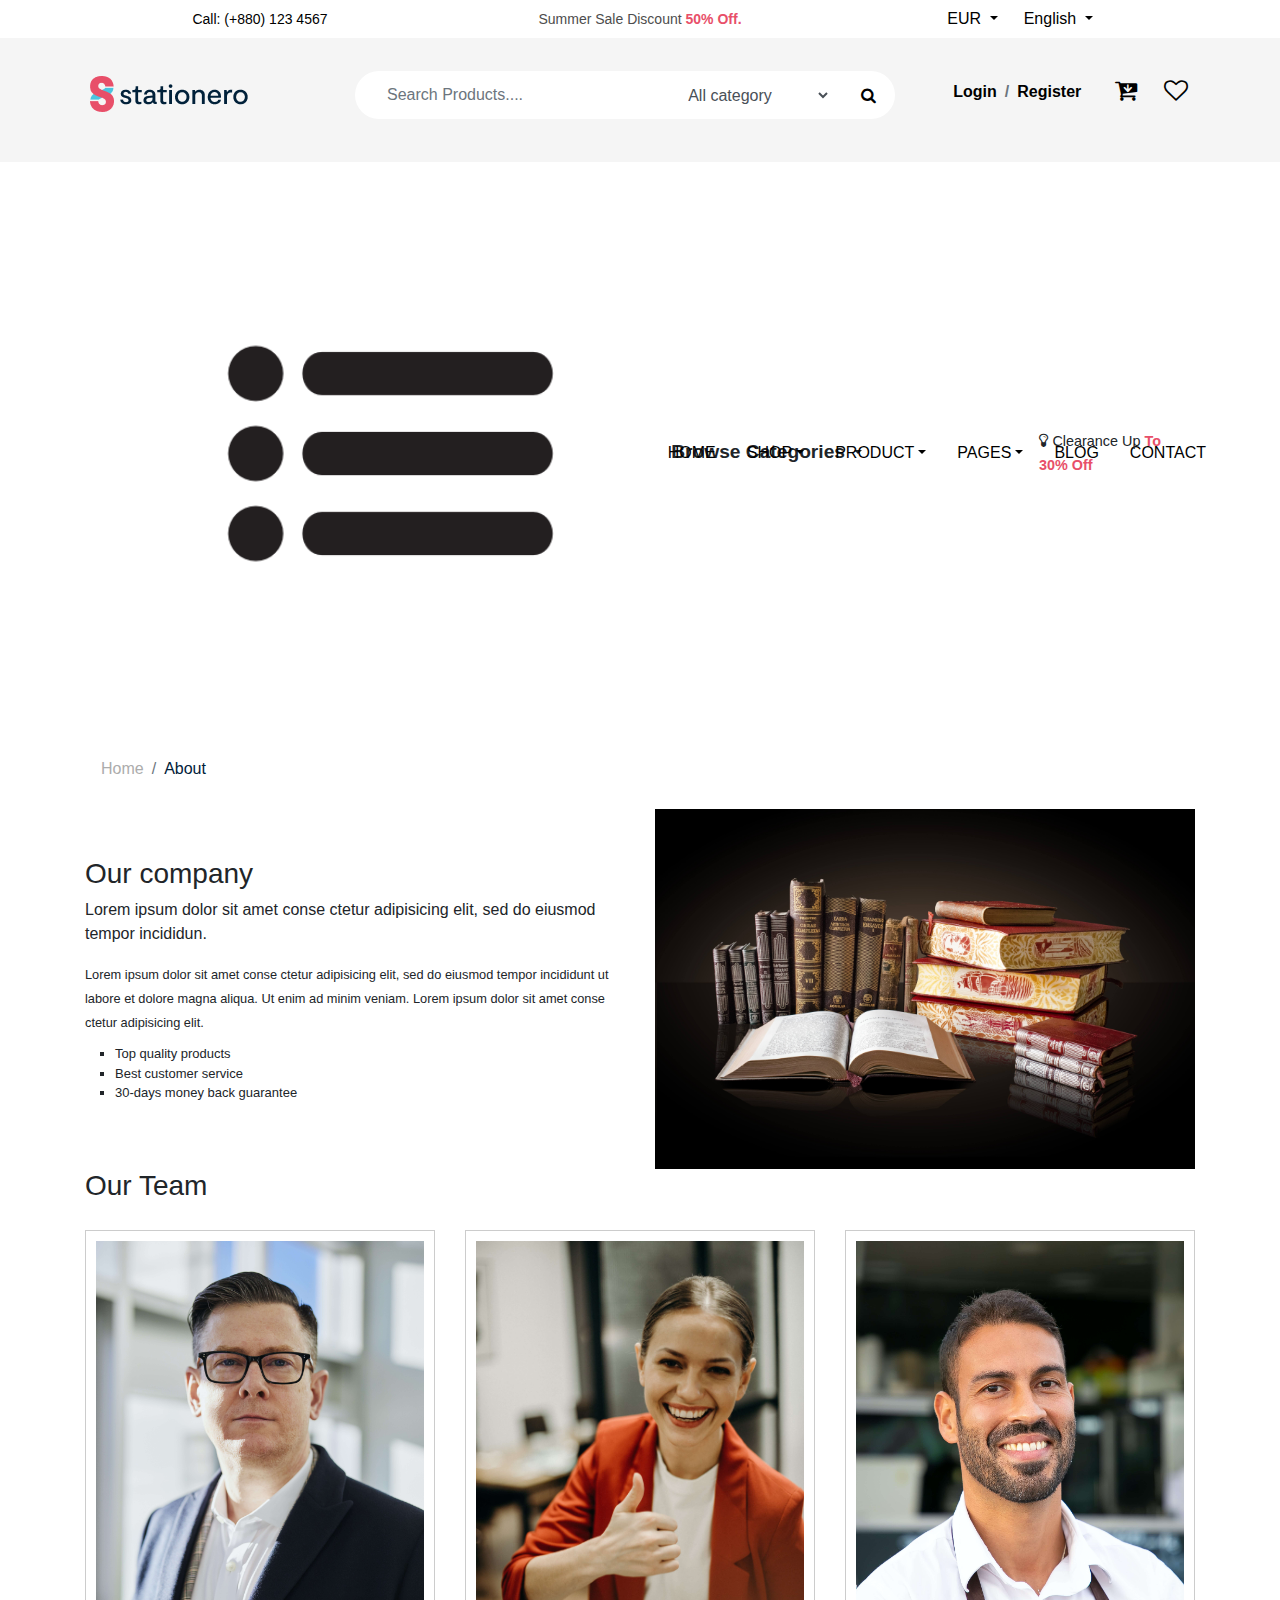
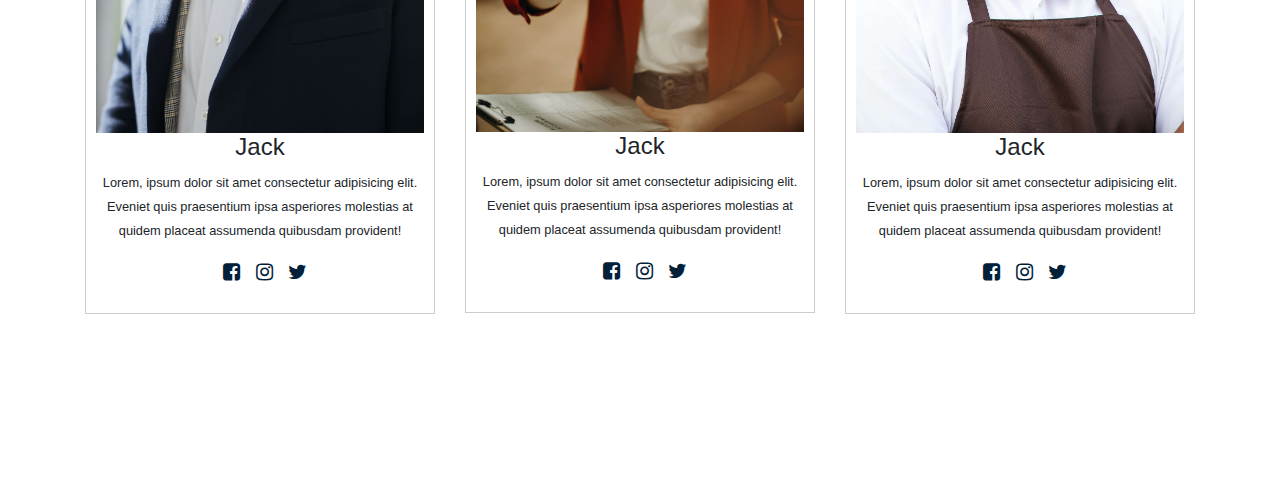
<file: About.html>
<!doctype html>
<html lang="en">

<head>
    <title>Statinoery | About </title>
    <!-- Required meta tags -->
    <meta charset="utf-8">
    <meta name="viewport" content="width=device-width, initial-scale=1, shrink-to-fit=no">

    <!-- Bootstrap CSS -->
    <link rel="stylesheet" href="style.css">
    <link rel="stylesheet" href="https://stackpath.bootstrapcdn.com/bootstrap/4.3.1/css/bootstrap.min.css" integrity="sha384-ggOyR0iXCbMQv3Xipma34MD+dH/1fQ784/j6cY/iJTQUOhcWr7x9JvoRxT2MZw1T" crossorigin="anonymous">

    <!-- font-awesome-link -->
    <link rel="stylesheet" href="https://cdnjs.cloudflare.com/ajax/libs/font-awesome/4.7.0/css/font-awesome.min.css">
</head>

<body>

    <!------------------------ top-navbar-start---------------------------- -->

    <section class="top-navbar" id="top-navbar">
        <div class="container">
            <div class="row">
                <div class="col-lg-4 col-sm-4 col-12">
                    <a href="">Call: (+880) 123 4567</a>
                </div>

                <div class="col-lg-4 col-sm-4 col-12">
                    <span>Summer Sale Discount <font style="color:  #E84F69; font-weight: 600;">50% Off.</font>
                            </span>
                </div>


                <div class="col-lg-4 col-sm-4 col-12 ">
                    <div class="nav-list">
                        <ul>
                            <li>
                                <div class="dropdown">
                                    <a class="btn  dropdown-toggle" type="button" id="triggerId" data-toggle="dropdown" aria-haspopup="true" aria-expanded="false">
                                                EUR
                                            </a>
                                    <div class="dropdown-menu" aria-labelledby="triggerId">
                                        <a class="dropdown-item" href="#"> &#36; USD</a>
                                        <a class="dropdown-item" href="#"> &euro; EUR</a>
                                    </div>
                                </div>
                            </li>

                            <li>
                                <div class="dropdown">
                                    <a class="btn  dropdown-toggle" type="button" id="triggerId" data-toggle="dropdown" aria-haspopup="true" aria-expanded="false">
                                                English
                                            </a>
                                    <div class="dropdown-menu" aria-labelledby="triggerId">
                                        <a class="dropdown-item" href="#">English</a>
                                        <a class="dropdown-item" href="#">Fraincais</a>
                                        <a class="dropdown-item" href="#">Deutsch</a>
                                    </div>
                                </div>
                            </li>


                        </ul>
                    </div>
                </div>
            </div>
        </div>
    </section>
    <!------------------------ top-navbar-end---------------------------- -->

    <!------------------------ second-top-navbar-start---------------------------- -->

    <section class="top-navbar-1" id="top-navbar-1">
        <div class="container">
            <div class="row">
                <div class="col-lg-3 col-8 col-sm-3 mt-2">
                    <img src="images/logo.png" alt="">
                </div>

                <div class="col-lg-3 col-sm-3 col-4 overlay-2 d-lg-none d-block">
                    <ul>
                        <li><a href=" "><i class="fa fa-user " aria-hidden="true "></i></a></li>
                        <li><a href=" "><i class="fa fa-heart-o " aria-hidden="true "></i></a></li>
                    </ul>
                </div>
                <div class="col-lg-6 col-12 col-sm-6 mt-2 ">
                    <div class="row overlay-1">
                        <div class="col-lg-7  col-6 col-sm-7 ">
                            <input type="search" class="form-control" name="" id="" aria-describedby="helpId" placeholder="Search Products....">
                        </div>
                        <div class="col-lg-4 col-4 col-sm-4 ">


                            <select class="form-control" name="" id="">
                                        <option>All category</option>
                                        <option>Home</option>
                                        <option>--File Storage</option>
                                        <option>---Paper</option>
                                        <option>--Writing Supplies</option>
                                    </select>

                        </div>
                        <div class="col-lg-1 col-2 col-sm-1 mt-2 ">
                            <a href=" ">
                                <i class="fa fa-search " style="color: #000;"></i>

                            </a>
                        </div>
                    </div>


                </div>


                <div class="col-lg-3 col-sm-3 col-12 overlay-2  d-lg-block d-none">

                    <ul>
                        <li>
                            <nav class="breadcrumb ">
                                <a class="breadcrumb-item " href="# ">Login</a> <a class="breadcrumb-item " href="# ">Register</a>
                            </nav>
                        </li>
                        <li><a href=" "><i class="fa fa-cart-arrow-down " aria-hidden="true "></i></a></li>
                        <li><a href=" "><i class="fa fa-heart-o " aria-hidden="true "></i></a></li>
                    </ul>
                </div>
            </div>
        </div>
    </section>

    <!------------------------ second-top-navbar-end---------------------------- -->

    <!------------------------------ header-navbar-start ----------------->
    <section class="navbar-section" id="navbar-section">
        <div class="container">
            <div class="row">
                <div class="col-lg-12">
                    <nav class="navbar navbar-expand-lg navbar-dark ">

                        <div class="dropdown-1 open">
                            <button class="btn  dropdown-toggle" type="button" id="triggerId-3" data-toggle="dropdown" aria-haspopup="true" aria-expanded="false">
                                        <img src="images/Menu_icon_icon.png" alt="">
                                        <b> Browse Categories </b>
                                    </button>
                            <div class="dropdown-menu" aria-labelledby="triggerId-3">
                                <ul>
                                    <li>
                                        <a href=""> <i class="fa fa-calculator" aria-hidden="true"></i> Calculator
                                        </a>
                                    </li>
                                    <li>

                                        <div class="dropdown-2 open dropright">
                                            <button class="btn btn-secondary dropdown-toggle" type="button" id="triggerId-4" data-toggle="dropdown" aria-haspopup="true" aria-expanded="false">
                                                        <i class="fa fa-home" aria-hidden="true"></i> Conference Pad
                                                    </button>
                                            <div class="dropdown-menu" aria-labelledby="triggerId-4">
                                                <button class="dropdown-item" href="#">Action</button>
                                                <button class="dropdown-item disabled" href="#">Disabled
                                                            action</button>
                                            </div>
                                        </div>

                                    </li>
                                    <li>
                                        <a href=""> <i class="fa fa-calculator" aria-hidden="true"></i> Calculator
                                        </a>
                                    </li>
                                    <li>
                                        <a href=""> <i class="fa fa-calculator" aria-hidden="true"></i> Calculator
                                        </a>
                                    </li>
                                    <li>
                                        <a href=""> <i class="fa fa-calculator" aria-hidden="true"></i> Calculator
                                        </a>
                                    </li>
                                    <li>

                                        <div class="dropdown-3 open dropright">
                                            <button class="btn btn-secondary dropdown-toggle" type="button" id="triggerId-5" data-toggle="dropdown" aria-haspopup="true" aria-expanded="false">
                                                        <i class="fa fa-home" aria-hidden="true"></i> Conference Pad
                                                    </button>
                                            <div class="dropdown-menu" aria-labelledby="triggerId-5">
                                                <button class="dropdown-item" href="#">Action</button>
                                                <button class="dropdown-item disabled" href="#">Disabled
                                                            action</button>
                                            </div>
                                        </div>

                                    </li>
                                </ul>
                            </div>
                        </div>
                        <button class="navbar-toggler d-lg-none" type="button" data-toggle="collapse" data-target="#collapsibleNavId" aria-controls="collapsibleNavId" aria-expanded="false" aria-label="Toggle navigation"></button>
                        <div class="collapse navbar-collapse" id="collapsibleNavId">
                            <ul class="navbar-nav ">
                                <li class="nav-item active">
                                    <a class="nav-link" href="#">HOME</a>
                                </li>

                                <li class="nav-item dropdown">
                                    <a class="nav-link dropdown-toggle" href="#" id="dropdownId" data-toggle="dropdown" aria-haspopup="true" aria-expanded="false">SHOP</a>
                                    <div class="dropdown-menu" aria-labelledby="dropdownId">
                                        <a class="dropdown-item" href="#">Action 1</a>
                                        <a class="dropdown-item" href="#">Action 2</a>
                                    </div>
                                </li>
                                <li class="nav-item dropdown">
                                    <a class="nav-link dropdown-toggle" href="#" id="dropdownId-1" data-toggle="dropdown" aria-haspopup="true" aria-expanded="false">PRODUCT</a>
                                    <div class="dropdown-menu" aria-labelledby="dropdownId-1">
                                        <a class="dropdown-item" href="#">Action 1</a>
                                        <a class="dropdown-item" href="#">Action 2</a>
                                    </div>
                                </li>
                                <li class="nav-item dropdown">
                                    <a class="nav-link dropdown-toggle" href="#" id="dropdownId-2" data-toggle="dropdown" aria-haspopup="true" aria-expanded="false">PAGES</a>
                                    <div class="dropdown-menu" aria-labelledby="dropdownId-2">
                                        <a class="dropdown-item" href="#">Action 1</a>
                                        <a class="dropdown-item" href="#">Action 2</a>
                                    </div>
                                </li>
                                <li class="nav-item">
                                    <a class="nav-link" href="#">BLOG</a>
                                </li>
                                <li class="nav-item">
                                    <a class="nav-link" href="#">CONTACT</a>
                                </li>
                            </ul>
                            <ul class="navbar-nav-1">
                                <li class="nav-item ">
                                    <i class="fa fa-lightbulb-o" aria-hidden="true"></i>
                                    <span>Clearance Up <b style="color: #E84F69;"> To 30% Off</b></span>

                                </li>
                            </ul>

                        </div>
                    </nav>
                </div>
            </div>
        </div>
    </section>
    <!------------------------ header-navbar-end------------------------- -->


    <section class="about-section" id="about-section">
        <div class="container">
            <div class="row">
                <div class="col-lg-12">
                    <nav class="breadcrumb">
                        <a class="breadcrumb-item" href="#">Home</a>
                        <span class="breadcrumb-item active">About</span>
                    </nav>
                </div>
            </div>
            <div class="row">
                <div class="col-lg-6 col-sm-6 col-12 mt-5">
                    <h3>Our company</h3>
                    <p>Lorem ipsum dolor sit amet conse ctetur adipisicing elit, sed do eiusmod tempor incididun.</p>
                    <small>Lorem ipsum dolor sit amet conse ctetur adipisicing elit, sed do eiusmod tempor incididunt ut labore et dolore magna aliqua. Ut enim ad minim veniam. Lorem ipsum dolor sit amet conse ctetur adipisicing elit.</small>
                    <ul>
                        <li>
                            Top quality products
                        </li>
                        <li>
                            Best customer service
                        </li>
                        <li>
                            30-days money back guarantee
                        </li>
                    </ul>
                </div>
                <div class="col-lg-6 col-sm-6 col-12">
                    <img src="images/about-img-1.jpg" alt="" srcset="">
                </div>
            </div>
        </div>
    </section>

    <section class="about-team" id="about-team">
        <div class="container">
            <h3>Our Team</h3>
            <div class="row mt-2">

                <div class="col-lg-4 col-sm-4 col-12">
                    <div class="box">
                        <img src="images/about-img-2.jpg" alt="" srcset="">
                        <h4>Jack</h4>
                        <small>Lorem, ipsum dolor sit amet consectetur adipisicing elit. Eveniet quis praesentium ipsa asperiores molestias at quidem placeat assumenda quibusdam provident!</small>

                        <ul>
                            <li>
                                <a href="">
                                    <i class="fa fa-facebook-square" aria-hidden="true"></i>
                                </a>
                            </li>
                            <li>
                                <a href="">
                                    <i class="fa fa-instagram" aria-hidden="true"></i>
                                </a>
                            </li>
                            <li>
                                <a href="">
                                    <i class="fa fa-twitter" aria-hidden="true"></i>
                                </a>
                            </li>
                        </ul>
                    </div>
                </div>

                <div class="col-lg-4 col-sm-4 col-12">
                    <div class="box">
                        <img src="images/about-img-3.jpg" alt="" srcset="">
                        <h4>Jack</h4>
                        <small>Lorem, ipsum dolor sit amet consectetur adipisicing elit. Eveniet quis praesentium ipsa asperiores molestias at quidem placeat assumenda quibusdam provident!</small>

                        <ul>
                            <li>
                                <a href="">
                                    <i class="fa fa-facebook-square" aria-hidden="true"></i>
                                </a>
                            </li>
                            <li>
                                <a href="">
                                    <i class="fa fa-instagram" aria-hidden="true"></i>
                                </a>
                            </li>
                            <li>
                                <a href="">
                                    <i class="fa fa-twitter" aria-hidden="true"></i>
                                </a>
                            </li>
                        </ul>
                    </div>
                </div>

                <div class="col-lg-4 col-sm-4 col-12">
                    <div class="box">
                        <img src="images/about-img-4.jpg" alt="" srcset="">
                        <h4>Jack</h4>
                        <small>Lorem, ipsum dolor sit amet consectetur adipisicing elit. Eveniet quis praesentium ipsa asperiores molestias at quidem placeat assumenda quibusdam provident!</small>

                        <ul>
                            <li>
                                <a href="">
                                    <i class="fa fa-facebook-square" aria-hidden="true"></i>
                                </a>
                            </li>
                            <li>
                                <a href="">
                                    <i class="fa fa-instagram" aria-hidden="true"></i>
                                </a>
                            </li>
                            <li>
                                <a href="">
                                    <i class="fa fa-twitter" aria-hidden="true"></i>
                                </a>
                            </li>
                        </ul>
                    </div>
                </div>
            </div>
        </div>
    </section>





    <br><br>
    <br>
    <br>
    <br>
    <br>
    <br>

    <!-- Optional JavaScript -->
    <!-- jQuery first, then Popper.js, then Bootstrap JS -->
    <script src="https://code.jquery.com/jquery-3.3.1.slim.min.js" integrity="sha384-q8i/X+965DzO0rT7abK41JStQIAqVgRVzpbzo5smXKp4YfRvH+8abtTE1Pi6jizo" crossorigin="anonymous"></script>
    <script src="https://cdnjs.cloudflare.com/ajax/libs/popper.js/1.14.7/umd/popper.min.js" integrity="sha384-UO2eT0CpHqdSJQ6hJty5KVphtPhzWj9WO1clHTMGa3JDZwrnQq4sF86dIHNDz0W1" crossorigin="anonymous"></script>
    <script src="https://stackpath.bootstrapcdn.com/bootstrap/4.3.1/js/bootstrap.min.js" integrity="sha384-JjSmVgyd0p3pXB1rRibZUAYoIIy6OrQ6VrjIEaFf/nJGzIxFDsf4x0xIM+B07jRM" crossorigin="anonymous"></script>
</body>

</html>
</file>
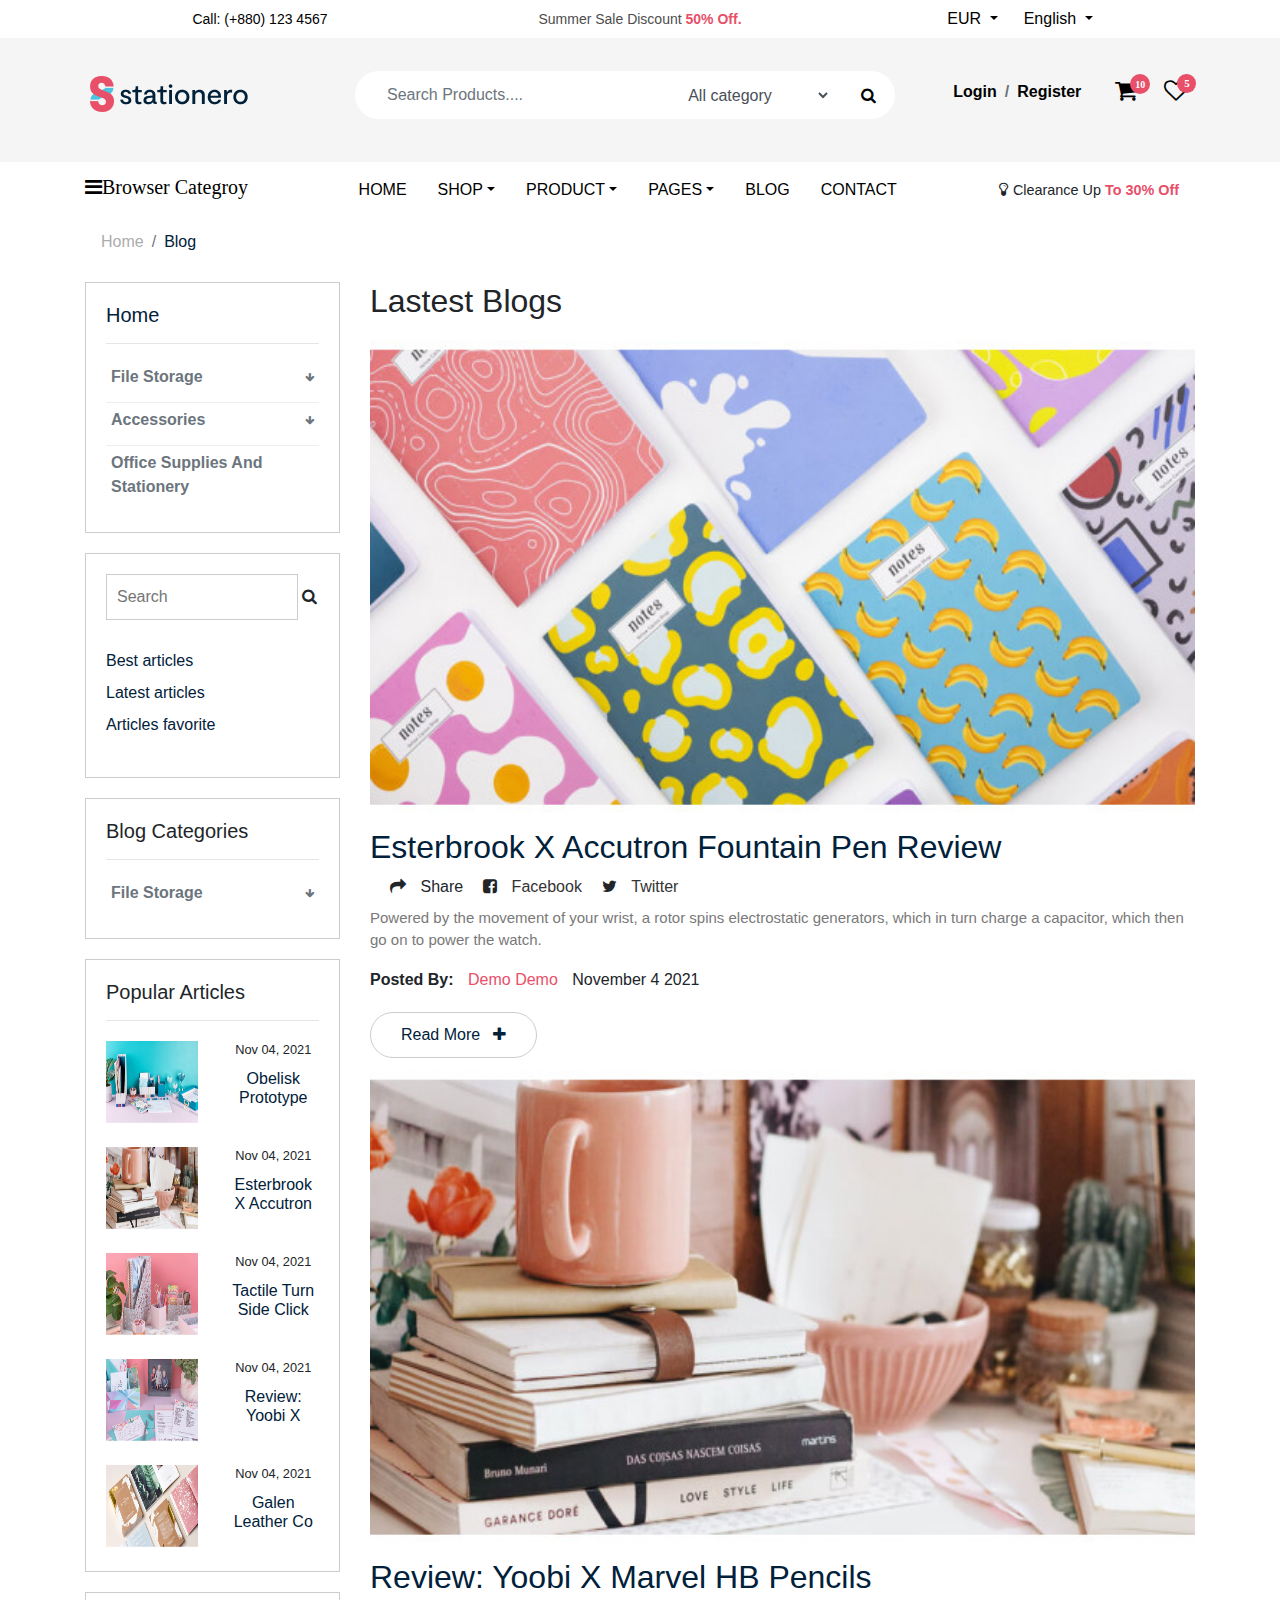
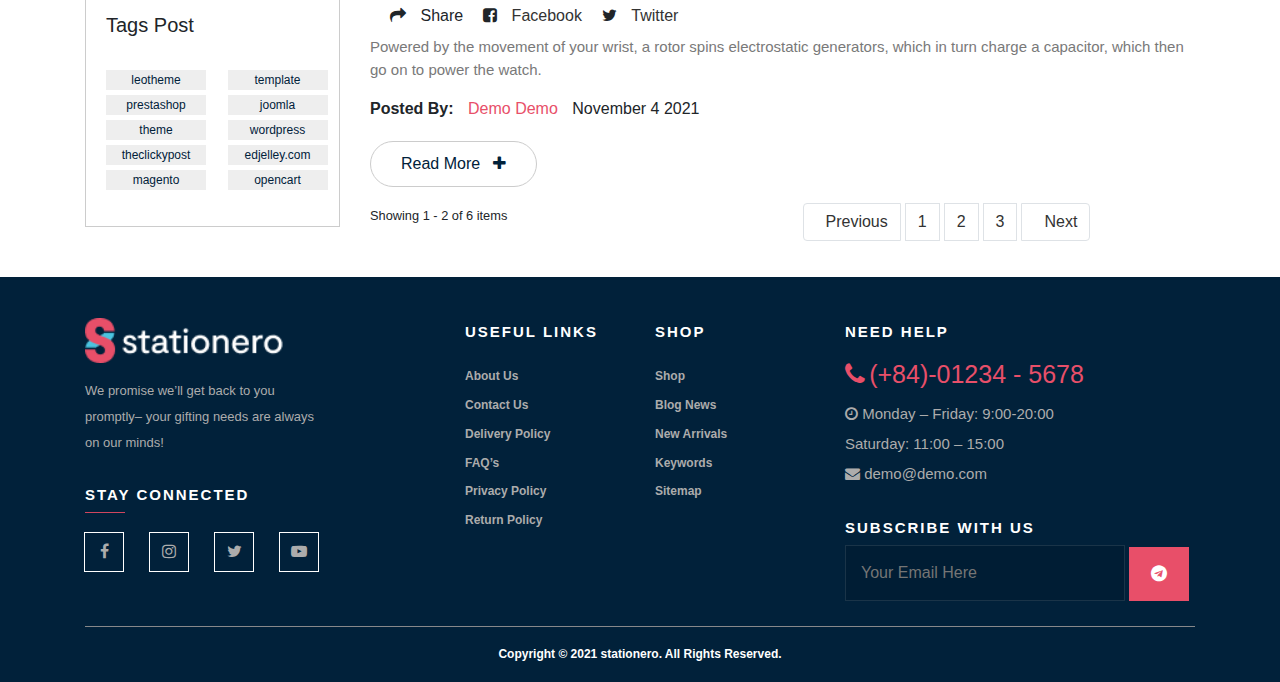
<file: Blog.html>
<!doctype html>
<html lang="en">

<head>
    <title>Statinoery | Shop </title>
    <!-- Required meta tags -->
    <meta charset="utf-8">
    <meta name="viewport" content="width=device-width, initial-scale=1, shrink-to-fit=no">

    <!-- Bootstrap CSS -->
    <link rel="stylesheet" href="style.css">
    <link rel="stylesheet" href="Min.css">

    <!-- fa-icon link -->
    <link rel='stylesheet' href='https://cdnjs.cloudflare.com/ajax/libs/font-awesome/5.11.2/css/all.min.css'>

    <!-- bootstrap link -->
    <link rel="stylesheet" href="https://cdnjs.cloudflare.com/ajax/libs/font-awesome/4.7.0/css/font-awesome.min.css">
    <link rel="stylesheet" href="https://stackpath.bootstrapcdn.com/bootstrap/4.3.1/css/bootstrap.min.css" integrity="sha384-ggOyR0iXCbMQv3Xipma34MD+dH/1fQ784/j6cY/iJTQUOhcWr7x9JvoRxT2MZw1T" crossorigin="anonymous">

    <!-- product-details -->
    <link rel="stylesheet" type="text/css" href="https://cdnjs.cloudflare.com/ajax/libs/OwlCarousel2/2.3.4/assets/owl.carousel.min.css">
    <link rel="stylesheet" type="text/css" href="https://cdnjs.cloudflare.com/ajax/libs/OwlCarousel2/2.3.4/assets/owl.theme.default.min.css">
</head>

<body>

    <!------------------------ top-navbar-start---------------------------- -->

    <section class="top-navbar" id="top-navbar">
        <div class="container">
            <div class="row">
                <div class="col-lg-4 col-sm-4 col-12">
                    <a href="">Call: (+880) 123 4567</a>
                </div>

                <div class="col-lg-4 col-sm-4 col-12">
                    <span>Summer Sale Discount <font style="color:  #E84F69; font-weight: 600;">50% Off.</font>
                        </span>
                </div>


                <div class="col-lg-4 col-sm-4 col-12 ">
                    <div class="nav-list">
                        <ul>
                            <li>
                                <div class="dropdown">
                                    <a class="btn  dropdown-toggle" type="button" id="triggerId" data-toggle="dropdown" aria-haspopup="true" aria-expanded="false">
                                            EUR
                                        </a>
                                    <div class="dropdown-menu" aria-labelledby="triggerId">
                                        <a class="dropdown-item" href="#"> &#36; USD</a>
                                        <a class="dropdown-item" href="#"> &euro; EUR</a>
                                    </div>
                                </div>
                            </li>

                            <li>
                                <div class="dropdown">
                                    <a class="btn  dropdown-toggle" type="button" id="triggerId" data-toggle="dropdown" aria-haspopup="true" aria-expanded="false">
                                            English
                                        </a>
                                    <div class="dropdown-menu" aria-labelledby="triggerId">
                                        <a class="dropdown-item" href="#">English</a>
                                        <a class="dropdown-item" href="#">Fraincais</a>
                                        <a class="dropdown-item" href="#">Deutsch</a>
                                    </div>
                                </div>
                            </li>


                        </ul>
                    </div>
                </div>
            </div>
        </div>
    </section>
    <!------------------------ top-navbar-end---------------------------- -->

    <!------------------------ second-top-navbar-start---------------------------- -->

     <!------------------------ second-top-navbar-start---------------------------- -->

     <section class="top-navbar-1 d-none d-lg-block d-sm-block" id="top-navbar-1">
        <div class="container">
            <div class="row">
                <div class="col-lg-3 col-8 col-sm-3 mt-2">
                    <img src="images/logo.png" alt="">
                </div>

                <div class="col-lg-3 col-sm-3 col-4 overlay-2 d-lg-none d-block">
                    <ul>
                        <li><a href=" "><i class="fa fa-user " aria-hidden="true "></i></a></li>
                        <li><a href=" "><i class="fa fa-heart-o " aria-hidden="true "></i></a></li>
                    </ul>
                </div>
                <div class="col-lg-6 col-12 col-sm-6 mt-2 ">
                    <div class="row overlay-1">
                        <div class="col-lg-7  col-6 col-sm-7 ">
                            <input type="search" class="form-control  " name="" id="" aria-describedby="helpId" placeholder="Search Products....">
                            <span class="wrap"></span>
                        </div>
                        <div class="col-lg-4 col-4 col-sm-3 ">


                            <select class="form-control" name="" id="">
                                <option>All category</option>
                                <option>Home</option>
                                <option>--File Storage</option>
                                <option>---Paper</option>
                                <option>--Writing Supplies</option>
                            </select>

                        </div>
                        <div class="col-lg-1 col-2 col-sm-2 mt-2 ">
                            <a href=" ">
                                <i class="fa fa-search " style="color: #000;"></i>

                            </a>
                        </div>
                    </div>


                </div>


                <div class="col-lg-3 col-sm-3 col-12 overlay-2  d-lg-block d-none">

                    <ul>
                        <li>
                            <nav class="breadcrumb ">
                                <a class="breadcrumb-item " href="# ">Login</a> <a class="breadcrumb-item " href="# ">Register</a>
                            </nav>
                        </li>
                        <li><a href=" "><i class="fa fa-shopping-cart " data-count="5" aria-hidden="true "></i></a>
                        </li>
                        <li><a href=" "><i class="fa fa-heart-o " data-count="10" aria-hidden="true "></i></a></li>
                    </ul>
                </div>
            </div>
        </div>
    </section>

    <!------------------------ second-top-navbar-end---------------------------- -->

    <!------------------------------ header-navbar-start ----------------->
    <section class="navbar-section d-none d-lg-block d-sm-block " id="navbar-section">
        <div class="container">
            <div class="row">
                <div class="col-lg-12">
                    <nav class="navbar navbar-expand-lg navbar-dark    ">
                        <button class="navbar-toggler d-lg-none" type="button" data-toggle="collapse" data-target="#collapsibleNavId" aria-controls="collapsibleNavId" aria-expanded="false" aria-label="Toggle navigation"></button>
                        <div class="collapse navbar-collapse" id="collapsibleNavId">
                            <ul class="navbar-nav ">
                                <li class="nav-item active">
                                    <a class="nav-link" href="index.html">HOME</a>
                                </li>

                                <li class="nav-item dropdown-1">
                                    <a class="nav-link dropdown-toggle" href="Shop.html" id="dropdownId" data-toggle="dropdown" aria-haspopup="true" aria-expanded="false">SHOP</a>
                                    <div class="dropdown-menu" aria-labelledby="dropdownId">

                                        <div class="container">
                                            <div class="row">
                                                <div class="col-lg-3">
                                                    <h6>Board And Display Equipment</h6>
                                                    <ul>
                                                        <li>
                                                            <a href="Shop.html">Whiteboards</a>
                                                        </li>
                                                        <li>
                                                            <a href="Shop.html">Combination Boards</a>
                                                        </li>
                                                        <li>
                                                            <a href="Shop.html">Notice Boards</a>
                                                        </li>
                                                        <li>
                                                            <a href="Shop.html">Clipboards</a>
                                                        </li>
                                                        <li>
                                                            <a href="Shop.html">Display Boards</a>
                                                        </li>
                                                        <li>
                                                            <a href="Shop.html">Easels And Flipcharts</a>
                                                        </li>
                                                        <li>
                                                            <a href="Shop.html">Literature Holders</a>
                                                        </li>

                                                        <li>
                                                            <a href="Shop.html">Pin Boards</a>
                                                        </li>
                                                        <li>
                                                            <a href="Shop.html">Frames</a>
                                                        </li>
                                                        <li>
                                                            <a href="Shop.html">Presentation Accessories</a>
                                                        </li>
                                                        <li>
                                                            <a href="Shop.html">Sign Holders</a>
                                                        </li>
                                                        <li>
                                                            <a href="Shop.html">Whiteboard Cleaners And Accessories</a>
                                                        </li>
                                                        <li>
                                                            <a href="Shop.html">Chalk Boards And Accessories</a>
                                                        </li>
                                                    </ul>
                                                </div>
                                                <div class="col-lg-3">
                                                    <h6>File Storage And Archiving</h6>
                                                    <ul>
                                                        <li>
                                                            <a href="Shop.html">Lever Arch Files And Ring Binders</a>
                                                        </li>
                                                        <li>
                                                            <a href="Shop.html">Dividers</a>
                                                        </li>
                                                        <li>
                                                            <a href="Shop.html">Square Cut And Manilla Folders</a>
                                                        </li>
                                                        <li>
                                                            <a href="Shop.html">Box Files</a>
                                                        </li>
                                                        <li>
                                                            <a href="Shop.html">Document Wallets</a>
                                                        </li>
                                                        <li>
                                                            <a href="Shop.html">Card Index And Supplies</a>
                                                        </li>
                                                        <li>
                                                            <a href="Shop.html">Clip Files And Folders</a>
                                                        </li>
                                                        <li>
                                                            <a href="Shop.html">Plastic Wallets And Folders</a>
                                                        </li>
                                                        <li>
                                                            <a href="Shop.html">Report Covers</a>
                                                        </li>
                                                        <li>
                                                            <a href="Shop.html">Storage Boxes</a>
                                                        </li>
                                                        <li>
                                                            <a href="Shop.html">Suspension Filing</a>
                                                        </li>
                                                    </ul>
                                                </div>
                                                <div class="col-lg-3">
                                                    <h6>Office Basics And Stationery</h6>
                                                    <ul>
                                                        <li>
                                                            <a href="Shop.html">Hole Punches</a>
                                                        </li>
                                                        <li>
                                                            <a href="Shop.html">Glues And Adhesives</a>
                                                        </li>
                                                        <li>
                                                            <a href="Shop.html">Post-It And Sticky Products</a>
                                                        </li>
                                                        <li>
                                                            <a href="Shop.html">Ink Stamps</a>
                                                        </li>
                                                        <li>
                                                            <a href="Shop.html">Name Badges And Accessories</a>
                                                        </li>
                                                        <li>
                                                            <a href="Shop.html">Scissors</a>
                                                        </li>
                                                        <li>
                                                            <a href="Shop.html">Calculators</a>
                                                        </li>
                                                        <li>
                                                            <a href="Shop.html">Office Clips And Fasteners</a>
                                                        </li>
                                                        <li>
                                                            <a href="Shop.html">Staplers And Staples</a>
                                                        </li>
                                                        <li>
                                                            <a href="Shop.html">Paper Trimmers And Cutters</a>
                                                        </li>
                                                        <li>
                                                            <a href="Shop.html">Cash Boxes And Cash Drawers</a>
                                                        </li>
                                                        <li>
                                                            <a href="Shop.html">Rulers</a>
                                                        </li>
                                                        <li>
                                                            <a href="Shop.html">Storage Boxes</a>
                                                        </li>
                                                        <li>
                                                            <a href="Shop.html">Adhesive Tape</a>
                                                        </li>
                                                    </ul>
                                                </div>

                                                <div class="col-lg-3">
                                                    <img src="images/menu-1.jpg" alt="" srcset="">
                                                </div>
                                            </div>
                                        </div>
                                    </div>
                                </li>
                                <li class="nav-item dropdown-2">
                                    <a class="nav-link dropdown-toggle" href="Shop.html" id="dropdownId-1" data-toggle="dropdown" aria-haspopup="true" aria-expanded="false">PRODUCT</a>
                                    <div class="dropdown-menu" aria-labelledby="dropdownId-1">

                                        <div class="container">
                                            <div class="row">
                                                <div class="col-lg-6">
                                                    <h6>Writing Supplies</h6>
                                                    <ul>
                                                        <li>
                                                            <a href="Shop.html">
                                                                    Ballpoint Pens
                                                                </a>
                                                        </li>
                                                        <li>
                                                            <a href="Shop.html">
                                                                    Marker Pens
                                                                </a>
                                                        </li>
                                                        <li>
                                                            <a href="Shop.html">
                                                                    Fineliners
                                                                </a>
                                                        </li>
                                                        <li>
                                                            <a href="Shop.html">
                                                                    Pencils
                                                                </a>
                                                        </li>
                                                        <li>
                                                            <a href="Shop.html">
                                                                    Fountain Pens
                                                                </a>
                                                        </li>
                                                        <li>
                                                            <a href="Shop.html">
                                                                    Gel Pens
                                                                </a>
                                                        </li>
                                                        <li>
                                                            <a href="Shop.html">
                                                                    Rollerball Pens
                                                                </a>
                                                        </li>
                                                        <li>
                                                            <a href="Shop.html">
                                                                    Pen Refills
                                                                </a>
                                                        </li>
                                                        <li>
                                                            <a href="">
                                                                    Pencil Cases
                                                                </a>
                                                        </li>
                                                        <li>
                                                            <a href="">
                                                                    Correction
                                                                </a>
                                                        </li>
                                                        <li>
                                                            <a href="Shop.html">
                                                                    Rubbers And Erasers
                                                                </a>
                                                        </li>
                                                        <li>
                                                            <a href="Shop.html">
                                                                    Stationery Sets
                                                                </a>
                                                        </li>
                                                        <li>
                                                            <a href="Shop.html">
                                                                    Writing Accessories
                                                                </a>
                                                        </li>
                                                    </ul>
                                                </div>
                                                <div class="col-lg-6">
                                                    <img src="images/menu-2.jpg" alt="" srcset="">
                                                </div>

                                            </div>
                                        </div>
                                    </div>
                                </li>
                                <li class="nav-item dropdown-3">
                                    <a class="nav-link dropdown-toggle" href="#" id="dropdownId-2" data-toggle="dropdown" aria-haspopup="true" aria-expanded="false">PAGES</a>
                                    <div class="dropdown-menu" aria-labelledby="dropdownId-2">
                                        <div class="container">
                                            <div class="row">
                                                <div class="col-lg-6">
                                                    <h6>Product List Style</h6>
                                                    <ul>
                                                        <li>
                                                            <a href="">
                                                                Product list style 1(DF)
                                                            </a>
                                                        </li>
                                                        <li>
                                                            <a href="">
                                                                    Product list style 2
                                                            </a>
                                                        </li>
                                                        <li>
                                                            <a href="">
                                                                    Product list style 3
                                                            </a>
                                                        </li>
                                                        <li>
                                                            <a href="">
                                                                    Product list style 4
                                                            </a>
                                                        </li>
                                                        <li>
                                                            <a href="">
                                                                    Product list style 5
                                                            </a>
                                                        </li>
                                                        <li>
                                                            <a href="">
                                                                    Product list style 6
                                                            </a>
                                                        </li>
                                                        <li>
                                                            <a href="">
                                                                    Product list style 7
                                                            </a>
                                                        </li>
                                                        <li>
                                                            <a href="">
                                                                    Product list style 8
                                                            </a>
                                                        </li>
                                                        <li>
                                                            <a href="">
                                                                    Product list style 9
                                                            </a>
                                                        </li>
                                                        <li>
                                                            <a href="">
                                                                    Product list style 10
                                                            </a>
                                                        </li>
                                                        <li>
                                                            <a href="">
                                                                    Product list style 11
                                                            </a>
                                                        </li>
                                                        <li>
                                                            <a href="">
                                                                    Product list style 12
                                                            </a>
                                                        </li>


                                                    </ul>
                                                </div>
                                                <div class="col-lg-6">
                                                    <h6>Product Page Styles</h6>
                                                    <ul>
                                                        <li>
                                                            <a href="">
                                                                    Product thumbs bottom
                                                                </a>
                                                        </li>
                                                        <li>
                                                            <a href="">
                                                                    Product thumbs left
                                                                </a>
                                                        </li>
                                                        <li>
                                                            <a href="">
                                                                    Product thumbs right
                                                                </a>
                                                        </li>
                                                        <li>
                                                            <a href="">
                                                                    Product no thumbs
                                                                </a>
                                                        </li>
                                                        <li>
                                                            <a href="">
                                                                    Product no thumbs center
                                                                </a>
                                                        </li>
                                                        <li>
                                                            <a href="">
                                                                    Product no thumbs fullwidth
                                                                </a>
                                                        </li>
                                                        <li>
                                                            <a href="">
                                                                    Product Gallery
                                                                </a>
                                                        </li>
                                                    </ul>
                                                </div>

                                            </div>
                                        </div>
                                    </div>
                                </li>
                                <li class="nav-item">
                                    <a class="nav-link" href="Blog.html">BLOG</a>
                                </li>
                                <li class="nav-item">
                                    <a class="nav-link" href="Contact.html">CONTACT</a>
                                </li>
                            </ul>


                        </div>
                        <ul class="navbar-nav-1">
                            <li class="nav-item ">
                                <i class="fa fa-lightbulb-o" aria-hidden="true"></i>
                                <span>Clearance Up <b style="color: #E84F69;"> To 30% Off</b></span>

                            </li>
                        </ul>
                    </nav>
                </div>

                <button class="openbtn" id="category_n" onclick="openNav()"><i class="fa fa-bars"
                            aria-hidden="true">Browser Categroy</i>
                    </button>
            </div>
            <div id="mySidebar" class="sidebar">
                <a href="javascript:void(0)" class="closebtn" onclick="closeNav()">
                        ×
                    </a>
                <a href="Shop.html">
                    <i class="fas fa-calculator"></i>
                    <span>Calculator</span>
                </a>
                <a href="Shop.html">
                    <i class="fas fa-home"></i>
                    <span>Conference Pad</span>
                </a>
                <a href="Shop.html">
                    <i class="fas fa-book"></i>
                    <span>Files And Floder</span>
                </a>
                <a href="Shop.html">
                    <i class="fas fa-brush"></i>
                    <span>Artist Supplies</span>
                </a>
                <a href="Shop.html">
                    <i class="fas fa-pen"></i>
                    <span>School Supplies</span>
                </a>
                <a href="Shop.html">
                    <i class="fas fa-folder"></i>
                    <span>Printing Supplies</span>
                </a>
                <a href="Shop.html">
                    <i class="fas fa-archive"></i>
                    <span>Paper Trays</span>
                </a>
                <a href="Shop.html">
                    <i class="fas fa-toolbox"></i>
                    <span>Tools</span>
                </a>
                <a href="Shop.html">
                    <i class="fas fa-video"></i>
                    <span>Tools Photo</span>
                </a>
                <a href="Shop.html">
                    <i class="fas fa-book-open"></i>
                    <span>Paper Notebook</span>
                </a>
            </div>
            <div id="main">
            </div>
        </div>
        </div>
    </section>
    <!------------------------ header-navbar-end------------------------- -->
<!-- Mobile Device Sidebar Code Start -->
<section class="sidebar-section d-block d-lg-none d-sm-block " id="sidebar-section">
    <div id="mySidenav-2" class="sidenav">
        <div class="header-top">
            <div class="header">
                <img src="images/logo.png" alt="Logo">
            </div>
            <div class="close">
                <a href="javascript:void(0)" class="closebtn" onclick="closeNav2()">&times;</a>
            </div>
        </div>
        <div class="navbar-sidenav">
            <div class="search">
                <div class="form-group">
                    <input type="text" name="" id="" class="form-control" placeholder="Search Your Products" aria-describedby="helpId">
                    <i class="fa fa-search" aria-hidden="true"></i>
                </div>
            </div>
            <div class="menus">
                <a class="nav-link" href="index.html">Home</a>
                <div id="accordianId" role="tablist" aria-multiselectable="true">
                    <!-- Collapse 1 -->
                    <div class="card-header" role="tab" id="about-us">
                        <a data-toggle="collapse" data-parent="#accordianId" href="#about" aria-expanded="true" aria-controls="about"> Categroy <i class="fa fa-angle-right" aria-hidden="true"></i></a>
                    </div>
                    <div id="about" class="collapse in" role="tabpanel" aria-labelledby="about-us">
                        <div class="card-body">
                            <a data-toggle="collapse" data-parent="#accordianId" href="#shop1" aria-expanded="true" aria-controls="about">Board And Display Equipment <i class="fa fa-angle-right" aria-hidden="true"></i></a>

                            <div id="shop1" class="collapse in" role="tabpanel" aria-labelledby="about-us">
                                <div class="card-body">
                                    <a href="Shop.html">Whiteboards</a>
                                    <a href="Shop.html">Combination Boards</a>
                                    <a href="Shop.html">Notice Boards</a>
                                    <a href="Shop.html">Clipboards</a>
                                    <a href="Shop.html">Wall Planners</a>
                                    <a href="Shop.html">Cue Cards</a>
                                    <a href="Shop.html">Display Boards</a>
                                    <a href="Shop.html">Easels And Flipcharts</a>
                                    <a href="Shop.html">Presentation Accessories</a>
                                    <a href="Shop.html">Literature Holders</a>
                                    <a href="Shop.html">Pin Boards</a>
                                    <a href="Shop.html">Frames</a>
                                </div>
                            </div>
                            <a data-toggle="collapse" data-parent="#accordianId" href="#shop2" aria-expanded="true" aria-controls="about">File Storage And Archiving<i class="fa fa-angle-right" aria-hidden="true"></i></a>
                            <div id="shop2" class="collapse in" role="tabpanel" aria-labelledby="about-us">
                                <div class="card-body">
                                    <a href="Shop.html">Lever Arch Files And Ring Binders</a>
                                    <a href="Shop.html">Dividers</a>
                                    <a href="Shop.html">Square Cut And Manilla Folders</a>
                                    <a href="Shop.html">Box Files</a>
                                    <a href="Shop.html">Document Wallets</a>
                                    <a href="Shop.html">Card Index And Supplies</a>
                                    <a href="Shop.html">Display Boards</a>
                                    <a href="Shop.html">Clip Files And Folders</a>
                                    <a href="Shop.html">Plastic Wallets And Folders</a>
                                    <a href="Shop.html">Report Covers</a>
                                    <a href="Shop.html">Storage Boxes</a>
                                    <a href="Shop.html">Suspension Filing</a>
                                </div>
                            </div>
                            <a data-toggle="collapse" data-parent="#accordianId" href="#shop3" aria-expanded="true" aria-controls="about">Office Basics And Stationery<i class="fa fa-angle-right" aria-hidden="true"></i></a>
                            <div id="shop3" class="collapse in" role="tabpanel" aria-labelledby="about-us">
                                <div class="card-body">
                                    <a href="Shop.html">Hole Punches</a>
                                    <a href="Shop.html">Glues And Adhesives</a>
                                    <a href="Shop.html">Post-It And Sticky Products</a>
                                    <a href="Shop.html">Ink Stamps</a>
                                    <a href="Shop.html">Name Badges And Accessories</a>
                                    <a href="Shop.html">Scissors</a>
                                    <a href="Shop.html">Calculators</a>
                                    <a href="Shop.html">Office Clips And Fasteners</a>
                                    <a href="Shop.html">Staplers And Staples</a>
                                    <a href="Shop.html">Paper Trimmers And Cutters</a>
                                    <a href="Shop.html">Cash Boxes And Cash Drawers</a>
                                    <a href="Shop.html">Rulers</a>
                                </div>
                            </div>
                        </div>
                    </div>

                    <!-- Collapse 1 -->

                    <a class="nav-link" href="Blog.html">Blog</a>
                    <a class="nav-link" href="Contact.html">Contact Us</a>

                </div>
            </div>
            <div class="information">
                <div class="company">
                    <div class="single-mobile-header-info">
                        <a href="#"><i class="fa fa-user"></i>&nbsp; Login / Register </a>
                    </div>
                    <div class="single-mobile-header-info">
                        <a href="#"><i class="fa fa-envelope"></i>&nbsp; 
                        demo@demo.com  </a>
                    </div>
                    <div class="single-mobile-header-info">
                        <a href="#"><i class="fa fa-phone"></i>&nbsp; (+84)-01234 - 5678 </a>
                    </div>
                    <div class="single-mobile-header-info">
                        <i class="fa fa-clock-o"></i>&nbsp; Monday – Friday: 9:00-20:00 Saturday: 11:00 – 15:00
                    </div>
                </div>
            </div>
            <div class="follow">
                <h6>STAY CONNECTED</h6>
                <div class="fa-icon"><i class="fa fa-facebook" aria-hidden="true"></i></div>
                <div class="fa-icon"><i class="fa fa-twitter" aria-hidden="true"></i></div>
                <div class="fa-icon"><i class="fa fa-youtube" aria-hidden="true"></i></div>
                <div class="fa-icon"><i class="fa fa-instagram" aria-hidden="true"></i></div>
            </div>
            <div class="footer">
                <b>Copyright © 2021 stationero. All Rights Reserved.</b>
            </div>
        </div>
    </div>
    <div class="container">
        <div class="sidebar">
            <div class="logo">
                <a href=""><img src="images/logo.png" alt=""></a>
            </div>
            <div class="bar" onclick="openNav2()">
                <i class="fa fa-bars" aria-hidden="true" style="color: #000 !important;"></i>
            </div>
        </div>
    </div>
</section>
<!-- Mobile Device Sidebar Code End -->

    <section class="blog-section" id="blog-section">
        <div class="container">
            <div class="row">
                <div class="col-lg-12 col-sm-12 col-12">
                    <nav class="breadcrumb">
                        <a class="breadcrumb-item" href="#">Home</a>
                        <span class="breadcrumb-item active">Blog</span>
                    </nav>
                </div>
            </div>
            <div class="row ">
                <div class="col-lg-3 col-sm-12">
                    <div class="box">
                        <a href="">
                            <h5>Home</h5>
                        </a>
                        <hr>
                        <div id="accordion" class="myaccordion">
                            <div class="card">
                                <div class="card-header" id="headingOne">
                                    <h2>
                                        <button class="d-flex align-items-center justify-content-between btn btn-link collapsed" data-toggle="collapse" data-target="#collapseOne" aria-expanded="false" aria-controls="collapseOne">
                                    File Storage
                                    <span class="fa fa-arrow-down"></span>
                                  </button>
                                    </h2>
                                </div>
                                <div id="collapseOne" class="collapse" aria-labelledby="headingOne" data-parent="#accordion">
                                    <div class="card-body">
                                        <ul>
                                            <li><a href="">Paper</a></li>
                                            <li><a href="">Writing Supplies</a></li>
                                        </ul>
                                    </div>
                                </div>
                            </div>
                            <div class="card">
                                <div class="card-header" id="headingTwo">
                                    <h2>
                                        <button class="d-flex align-items-center justify-content-between btn btn-link collapsed" data-toggle="collapse" data-target="#collapseTwo" aria-expanded="false" aria-controls="collapseTwo">
                                            Accessories
                                    <span class="fa fa-arrow-down"></span>
                                  </button>
                                    </h2>
                                </div>
                                <div id="collapseTwo" class="collapse" aria-labelledby="headingTwo" data-parent="#accordion">
                                    <div class="card-body">
                                        <ul>
                                            <li><a href="">Stationery</a></li>
                                            <li><a href="">Home Accessories</a></li>
                                        </ul>
                                    </div>
                                </div>
                            </div>
                            <div class="card">
                                <div class="card-header" id="headingThree">
                                    <h2>
                                        <button class=" btn btn-link collapsed office-btn" data-toggle="collapse" data-target="#collapseThree" aria-expanded="false" aria-controls="collapseThree">
                                   Office Supplies And Stationery
                                  </button>
                                    </h2>
                                </div>
                            </div>
                        </div>
                    </div>
                    <div class="box">
                        <input type="search" placeholder="Search">
                        <span><i class="fa fa-search" aria-hidden="true"></i></span>
                        <ul>
                            <li>
                                <a href="">Best articles</a>
                            </li>
                            <li>
                                <a href="">Latest articles</a>
                            </li>
                            <li>
                                <a href="">Articles favorite</a>
                            </li>
                        </ul>
                    </div>
                    <div class="box">
                        <h5>Blog Categories</h5>
                        <hr>
                        <div id="accordion-1" class="myaccordion">
                            <div class="card">
                                <div class="card-header" id="headingOne">
                                    <h2>
                                        <button class="d-flex align-items-center justify-content-between btn btn-link collapsed" data-toggle="collapse" data-target="#collapseOne" aria-expanded="false" aria-controls="collapseOne">
                                    File Storage
                                    <span class="fa fa-arrow-down"></span>
                                  </button>
                                    </h2>
                                </div>
                                <div id="collapseOne" class="collapse" aria-labelledby="headingOne" data-parent="#accordion">
                                    <div class="card-body">
                                        <ul>
                                            <li><a href="">Sub Category 1</a></li>
                                            <hr>
                                            <li><a href="">Sub Category 2</a></li>
                                        </ul>
                                    </div>
                                </div>
                            </div>
                        </div>
                    </div>
                    <div class="box">
                        <h5>Popular Articles</h5>
                        <hr>
                        <div class="row mt-3">
                            <div class="col-lg-6 col-sm-6 col-6">
                                <img src="images/home-blog-6.jpg" alt="" srcset="">
                            </div>
                            <div class="col-lg-6 col-sm-6 col-6 text-center">
                                <small>Nov 04, 2021</small>
                                <h6 class="mt-2"><a href="">Obelisk Prototype</a></h6>

                            </div>
                        </div>
                        <div class="row mt-3">
                            <div class="col-lg-6 col-sm-6 col-6">
                                <img src="images/home-blog-2.jpg" alt="" srcset="">
                            </div>
                            <div class="col-lg-6 col-sm-6 col-6 text-center">
                                <small>Nov 04, 2021</small>
                                <h6 class="mt-2"><a href="">
                                    Esterbrook X Accutron</a></h6>

                            </div>
                        </div>
                        <div class="row mt-3">
                            <div class="col-lg-6 col-sm-6 col-6">
                                <img src="images/home-blog-3.jpg" alt="" srcset="">
                            </div>
                            <div class="col-lg-6 col-sm-6 col-6 text-center">
                                <small>Nov 04, 2021</small>
                                <h6 class="mt-2"><a href="">Tactile Turn Side Click</a></h6>

                            </div>
                        </div>
                        <div class="row mt-3">
                            <div class="col-lg-6 col-sm-6 col-6">
                                <img src="images/home-blog-4.jpg" alt="" srcset="">
                            </div>
                            <div class="col-lg-6 col-sm-6 col-6 text-center">
                                <small>Nov 04, 2021</small>
                                <h6 class="mt-2"><a href="">Review: Yoobi X</a></h6>

                            </div>
                        </div>
                        <div class="row mt-3">
                            <div class="col-lg-6 col-sm-6 col-6">
                                <img src="images/home-blog-5.jpg" alt="" srcset="">
                            </div>
                            <div class="col-lg-6 col-sm-6 col-6 text-center">
                                <small>Nov 04, 2021</small>
                                <h6 class="mt-2"><a href="">Galen Leather Co</a></h6>

                            </div>
                        </div>
                    </div>
                    <div class="box">
                        <h5>Tags Post</h5>
                        <div class="row">
                            <div class="col-lg-6 col-sm-6 col-6">
                                <ul class="blog-tags">
                                    <li>
                                        <div class="s-box1">
                                            <a href="">leotheme</a>
                                        </div>

                                    </li>
                                    <li>
                                        <div class="s-box1">
                                            <a href="">prestashop</a>
                                        </div>
                                    </li>
                                    <li>
                                        <div class="s-box1">
                                            <a href="">theme</a>
                                        </div>
                                    </li>
                                    <li>
                                        <div class="s-box1">
                                            <a href="">theclickypost</a>
                                        </div>
                                    </li>
                                    <li>
                                        <div class="s-box1">
                                            <a href="">magento</a>
                                        </div>
                                    </li>
                                </ul>
                            </div>
                            <div class="col-lg-6 col-sm-6 col-6">
                                <ul class="blog-tags">
                                    <li>
                                        <div class="s-box1">
                                            <a href="">template</a>
                                        </div>

                                    </li>
                                    <li>
                                        <div class="s-box1">
                                            <a href="">joomla</a>
                                        </div>
                                    </li>
                                    <li>
                                        <div class="s-box1">
                                            <a href="">wordpress</a>
                                        </div>
                                    </li>
                                    <li>
                                        <div class="s-box1">
                                            <a href="">edjelley.com</a>
                                        </div>
                                    </li>
                                    <li>
                                        <div class="s-box1">
                                            <a href="">opencart</a>
                                        </div>
                                    </li>
                                </ul>
                            </div>
                        </div>
                    </div>

                </div>
                <div class="col-lg-9 col-sm-12">
                    <div class="main-blog-section">
                        <h2>Lastest Blogs</h2>
                        <img src="images/home-blog-1.jpg" alt="" srcset="">
                        <h2><a href="">Esterbrook X Accutron Fountain Pen Review </a></h2>
                        <ul>
                            <li>
                                <i class="fa fa-share"></i>
                                <span> Share</span>
                            </li>
                            <li>
                                <i class="fa fa-facebook-square"></i>
                                <span><a href=""> Facebook </a></span>
                            </li>
                            <li>
                                <i class="fa fa-twitter"></i>
                                <span><a href=""> Twitter </a></span>
                            </li>
                        </ul>
                        <br>
                        <p>Powered by the movement of your wrist, a rotor spins electrostatic generators, which in turn charge a capacitor, which then go on to power the watch.</p>
                        <b>Posted By:</b>
                        <span><a href="">Demo Demo</a></span>
                        <span>November 4 2021</span>
                        <br>
                        <button type="button" class="btn btn-primary">Read More <i class="fa fa-plus ml-2"></i></button>


                        <img src="images/home-blog-2.jpg" alt="" srcset="">
                        <h2><a href="">  Review: Yoobi X Marvel HB Pencils </a></h2>
                        <ul>
                            <li>
                                <i class="fa fa-share"></i>
                                <span> Share</span>
                            </li>
                            <li>
                                <i class="fa fa-facebook-square"></i>
                                <span><a href=""> Facebook </a></span>
                            </li>
                            <li>
                                <i class="fa fa-twitter"></i>
                                <span><a href=""> Twitter </a></span>
                            </li>
                        </ul>
                        <br>
                        <p>Powered by the movement of your wrist, a rotor spins electrostatic generators, which in turn charge a capacitor, which then go on to power the watch.</p>
                        <b>Posted By:</b>
                        <span><a href="">Demo Demo</a></span>
                        <span>November 4 2021</span>
                        <br>
                        <button type="button" class="btn btn-primary">Read More <i class="fa fa-plus ml-2"></i></button>

                        <div class="row mt-3">
                            <div class="col-lg-6 col-sm-6 col-12">
                                <small>Showing 1 - 2 of 6 items</small>
                            </div>
                            <div class="col-lg-6 col-sm-6 col-12">
                                <nav aria-label="Page navigation">
                                    <ul class="pagination">
                                        <li class="page-item ">
                                            <a class="page-link" href="#" aria-label="Previous">
                                                <span aria-hidden="true">Previous</span>
                                            </a>
                                        </li>
                                        <li class="page-item ">
                                            <a class="page-link" href="#">1</a>
                                        </li>
                                        <li class="page-item">
                                            <a class="page-link" href="#">2</a>
                                        </li>
                                        <li class="page-item">
                                            <a class="page-link" href="#">3</a>
                                        </li>
                                        <li class="page-item">
                                            <a class="page-link" href="#" aria-label="Next">
                                                <span aria-hidden="true">Next</span>
                                            </a>
                                        </li>
                                    </ul>
                                </nav>
                            </div>
                        </div>
                    </div>
                </div>
            </div>
        </div>
    </section>

    
 <!-- footer-section-start -->
 <section class="footer-section" id="footer-section">
    <div class="container">
        <div class="row">
            <div class="col-lg-4 col-sm-6 mt-3">
                <img src="images/footer-logo.png" alt="" srcset="">
                <p>We promise we’ll get back to you <br> promptly– your gifting needs are always<br> on our minds!
                </p>
                <h5>STAY CONNECTED</h5>
                <hr>
                <ul class="media-info">
                    <li>
                        <div class="box text-center ">
                            <i class="fa fa-facebook" aria-hidden="true"></i>
                        </div>
                    </li>

                    <li>
                        <div class="box text-center">
                            <i class="fa fa-instagram" aria-hidden="true"></i>
                        </div>
                    </li>

                    <li>
                        <div class="box text-center">
                            <i class="fa fa-twitter" aria-hidden="true"></i>
                        </div>
                    </li>
                    <li>
                        <div class="box text-center">
                            <i class="fa fa-youtube-play" aria-hidden="true"></i>
                        </div>
                    </li>
                </ul>
            </div>
            <div class="col-lg-2 col-sm-6 mt-3">
                <h5>USEFUL LINKS</h5>
                <ul class="fa-info-media">
                    <li>
                        <span> <a href="About.html">About Us</a></span>
                    </li>
                    <li>
                        <span><a href="Contact.html">Contact Us</a></span>
                    </li>
                    <li>
                        <span><a href="FAQ.html">Delivery Policy</a></span>
                    </li>
                    <li>
                        <span><a href="FAQ.html">FAQ’s</a></span>
                    </li>
                    <li>
                        <span><a href="FAQ.html">Privacy Policy</a></span>
                    </li>
                    <li>
                        <span><a href="FAQ.html">Return Policy</a></span>
                    </li>
                </ul>
            </div>
            <div class="col-lg-2 col-sm-6 mt-3">
                <h5>SHOP</h5>
                <ul class="fa-info-media">
                    <li>
                        <span> <a href="Shop.html">Shop</a></span>
                    </li>
                    <li>
                        <span><a href="Blog.html">Blog News</a></span>
                    </li>
                    <li>
                        <span><a href="Shop.html">New Arrivals</a></span>
                    </li>
                    <li>
                        <span><a href="Shop.html">Keywords</a></span>
                    </li>
                    <li>
                        <span><a href="Shop.html">Sitemap</a></span>
                    </li>
                </ul>
            </div>
            <div class="col-lg-4 col-sm-6 mt-3">
                <h5>NEED HELP</h5>
                <ul class="need-info">
                    <li>
                        <span><i class="fa fa-phone" aria-hidden="true"></i></span>
                        <a href="" class="color-need-info">(+84)-01234 - 5678</a>
                    </li>
                    <li>
                        <i class="fa fa-clock-o" aria-hidden="true"></i>
                        <span>Monday – Friday: 9:00-20:00 <br> Saturday: 11:00 – 15:00</span>
                    </li>
                    <li>
                        <span><i class="fa fa-envelope" aria-hidden="true"></i></span>
                        <a href="">demo@demo.com</a>
                    </li>
                </ul>
                <h5>SUBSCRIBE WITH US</h5>
                <div class="box">
                    <input type="email" name="email" placeholder="Your Email Here">
                    <button type="button" class="btn btn-info"><i class="fa fa-telegram"></i></button>
                </div>

            </div>
        </div>

    </div>

    <div class="container">
        <div class="box2">
            <div class="row">
                <div class="col-lg-12 col-sm-12 ">
                    <p>Copyright © 2021 stationero. All Rights Reserved.</p>
                </div>
            </div>
        </div>
    </div>
</section>
<!-- footer-section-end -->
    <!-- Optional JavaScript -->
    <script src="main.js"></script>
    <!-- jQuery first, then Popper.js, then Bootstrap JS -->
    <script src="https://code.jquery.com/jquery-3.3.1.slim.min.js" integrity="sha384-q8i/X+965DzO0rT7abK41JStQIAqVgRVzpbzo5smXKp4YfRvH+8abtTE1Pi6jizo" crossorigin="anonymous"></script>
    <script src="https://cdnjs.cloudflare.com/ajax/libs/popper.js/1.14.7/umd/popper.min.js" integrity="sha384-UO2eT0CpHqdSJQ6hJty5KVphtPhzWj9WO1clHTMGa3JDZwrnQq4sF86dIHNDz0W1" crossorigin="anonymous"></script>
    <script src="https://stackpath.bootstrapcdn.com/bootstrap/4.3.1/js/bootstrap.min.js" integrity="sha384-JjSmVgyd0p3pXB1rRibZUAYoIIy6OrQ6VrjIEaFf/nJGzIxFDsf4x0xIM+B07jRM" crossorigin="anonymous"></script>
</body>

</html>
</file>
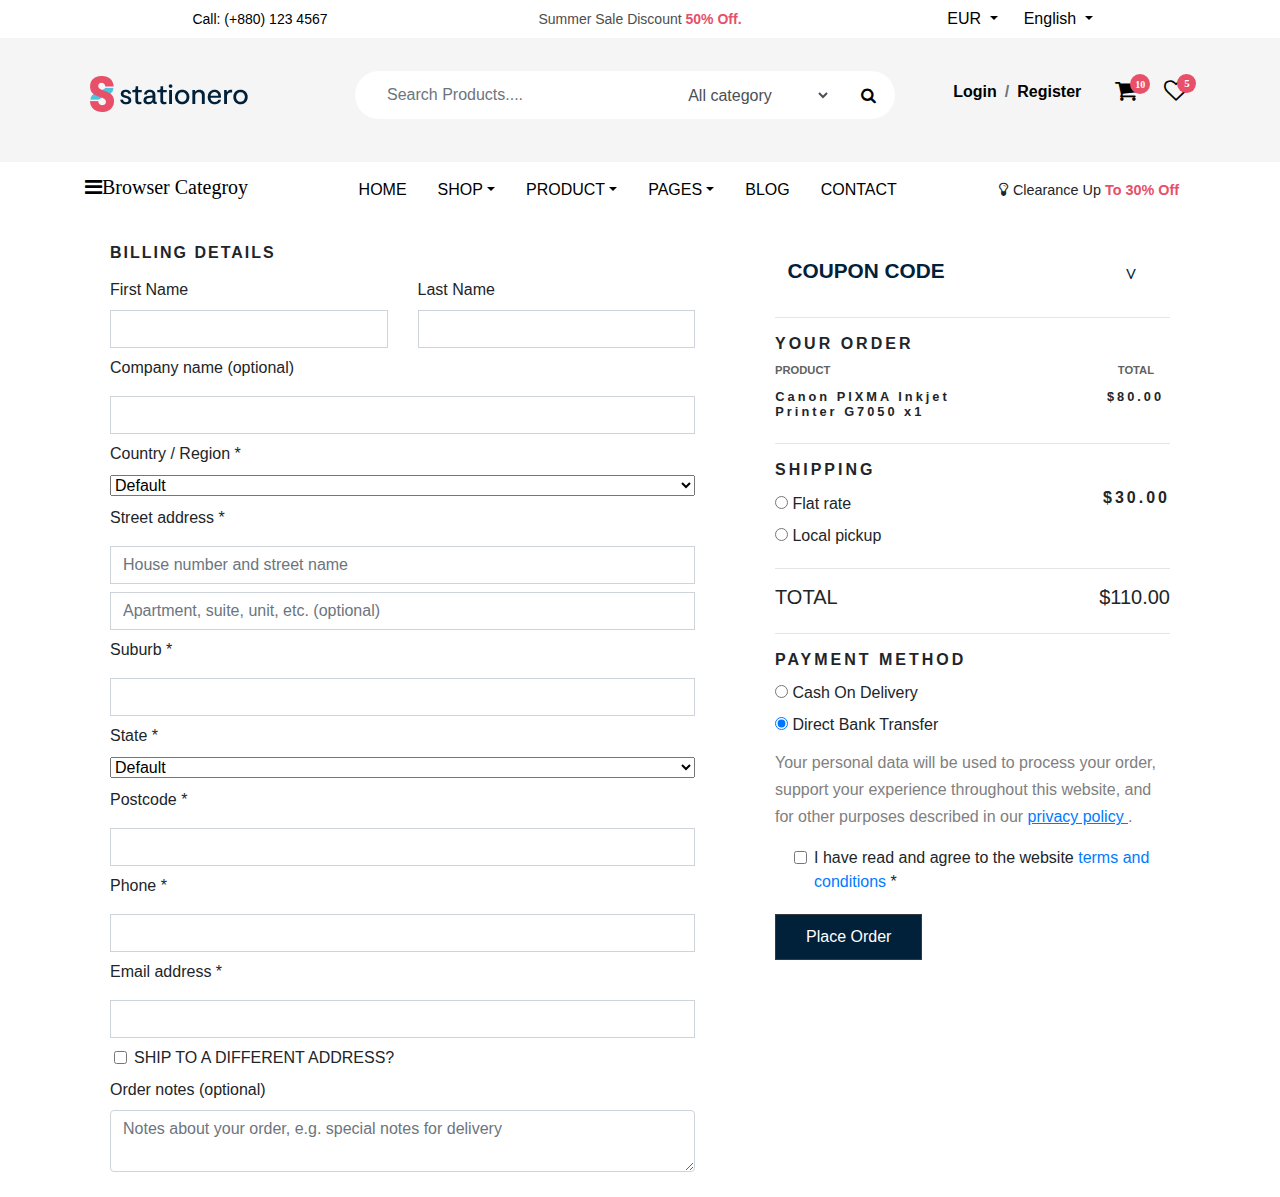
<file: checkout.html>
<!doctype html>
<html lang="en">

<head>
    <title>Statinoery | Shop </title>
    <!-- Required meta tags -->
    <meta charset="utf-8">
    <meta name="viewport" content="width=device-width, initial-scale=1, shrink-to-fit=no">

    <!-- Bootstrap CSS -->
    <link rel="stylesheet" href="style.css">
    <link rel="stylesheet" href="Min.css">

    <!-- fa-icon link -->
    <link rel='stylesheet' href='https://cdnjs.cloudflare.com/ajax/libs/font-awesome/5.11.2/css/all.min.css'>

    <!-- bootstrap link -->
    <link rel="stylesheet" href="https://cdnjs.cloudflare.com/ajax/libs/font-awesome/4.7.0/css/font-awesome.min.css">
    <link rel="stylesheet" href="https://stackpath.bootstrapcdn.com/bootstrap/4.3.1/css/bootstrap.min.css" integrity="sha384-ggOyR0iXCbMQv3Xipma34MD+dH/1fQ784/j6cY/iJTQUOhcWr7x9JvoRxT2MZw1T" crossorigin="anonymous">

    <!-- product-details -->
    <link rel="stylesheet" type="text/css" href="https://cdnjs.cloudflare.com/ajax/libs/OwlCarousel2/2.3.4/assets/owl.carousel.min.css">
    <link rel="stylesheet" type="text/css" href="https://cdnjs.cloudflare.com/ajax/libs/OwlCarousel2/2.3.4/assets/owl.theme.default.min.css">
</head>

<body>

    <!------------------------ top-navbar-start---------------------------- -->

    <section class="top-navbar" id="top-navbar">
        <div class="container">
            <div class="row">
                <div class="col-lg-4 col-sm-4 col-12">
                    <a href="">Call: (+880) 123 4567</a>
                </div>

                <div class="col-lg-4 col-sm-4 col-12">
                    <span>Summer Sale Discount <font style="color:  #E84F69; font-weight: 600;">50% Off.</font>
                        </span>
                </div>


                <div class="col-lg-4 col-sm-4 col-12 ">
                    <div class="nav-list">
                        <ul>
                            <li>
                                <div class="dropdown">
                                    <a class="btn  dropdown-toggle" type="button" id="triggerId" data-toggle="dropdown" aria-haspopup="true" aria-expanded="false">
                                            EUR
                                        </a>
                                    <div class="dropdown-menu" aria-labelledby="triggerId">
                                        <a class="dropdown-item" href="#"> &#36; USD</a>
                                        <a class="dropdown-item" href="#"> &euro; EUR</a>
                                    </div>
                                </div>
                            </li>

                            <li>
                                <div class="dropdown">
                                    <a class="btn  dropdown-toggle" type="button" id="triggerId" data-toggle="dropdown" aria-haspopup="true" aria-expanded="false">
                                            English
                                        </a>
                                    <div class="dropdown-menu" aria-labelledby="triggerId">
                                        <a class="dropdown-item" href="#">English</a>
                                        <a class="dropdown-item" href="#">Fraincais</a>
                                        <a class="dropdown-item" href="#">Deutsch</a>
                                    </div>
                                </div>
                            </li>


                        </ul>
                    </div>
                </div>
            </div>
        </div>
    </section>
    <!------------------------ top-navbar-end---------------------------- -->

    <!------------------------ second-top-navbar-start---------------------------- -->

    <section class="top-navbar-1 d-none d-lg-block d-sm-block" id="top-navbar-1">
        <div class="container">
            <div class="row">
                <div class="col-lg-3 col-8 col-sm-3 mt-2">
                    <img src="images/logo.png" alt="">
                </div>

                <div class="col-lg-3 col-sm-3 col-4 overlay-2 d-lg-none d-block">
                    <ul>
                        <li><a href=" "><i class="fa fa-user " aria-hidden="true "></i></a></li>
                        <li><a href=" "><i class="fa fa-heart-o " aria-hidden="true "></i></a></li>
                    </ul>
                </div>
                <div class="col-lg-6 col-12 col-sm-6 mt-2 ">
                    <div class="row overlay-1">
                        <div class="col-lg-7  col-6 col-sm-7 ">
                            <input type="search" class="form-control  " name="" id="" aria-describedby="helpId" placeholder="Search Products....">
                            <span class="wrap"></span>
                        </div>
                        <div class="col-lg-4 col-4 col-sm-4 ">


                            <select class="form-control" name="" id="">
                                    <option>All category</option>
                                    <option>Home</option>
                                    <option>--File Storage</option>
                                    <option>---Paper</option>
                                    <option>--Writing Supplies</option>
                                </select>

                        </div>
                        <div class="col-lg-1 col-2 col-sm-1 mt-2 ">
                            <a href=" ">
                                <i class="fa fa-search " style="color: #000;"></i>

                            </a>
                        </div>
                    </div>


                </div>


                <div class="col-lg-3 col-sm-3 col-12 overlay-2  d-lg-block d-none">

                    <ul>
                        <li>
                            <nav class="breadcrumb ">
                                <a class="breadcrumb-item " href="# ">Login</a> <a class="breadcrumb-item " href="# ">Register</a>
                            </nav>
                        </li>
                        <li><a href=" "><i class="fa fa-shopping-cart " data-count="5" aria-hidden="true "></i></a>
                        </li>
                        <li><a href=" "><i class="fa fa-heart-o " data-count="10" aria-hidden="true "></i></a></li>
                    </ul>
                </div>
            </div>
        </div>
    </section>

    <!------------------------ second-top-navbar-end---------------------------- -->

    <!------------------------------ header-navbar-start ----------------->
    <section class="navbar-section d-none d-lg-block d-sm-block " id="navbar-section">
        <div class="container">
            <div class="row">
                <div class="col-lg-12">
                    <nav class="navbar navbar-expand-lg navbar-dark    ">
                        <button class="navbar-toggler d-lg-none" type="button" data-toggle="collapse" data-target="#collapsibleNavId" aria-controls="collapsibleNavId" aria-expanded="false" aria-label="Toggle navigation"></button>
                        <div class="collapse navbar-collapse" id="collapsibleNavId">
                            <ul class="navbar-nav ">
                                <li class="nav-item active">
                                    <a class="nav-link" href="index.html">HOME</a>
                                </li>

                                <li class="nav-item dropdown-1">
                                    <a class="nav-link dropdown-toggle" href="Shop.html" id="dropdownId" data-toggle="dropdown" aria-haspopup="true" aria-expanded="false">SHOP</a>
                                    <div class="dropdown-menu" aria-labelledby="dropdownId">

                                        <div class="container">
                                            <div class="row">
                                                <div class="col-lg-3">
                                                    <h6>Board And Display Equipment</h6>
                                                    <ul>
                                                        <li>
                                                            <a href="Shop.html">Whiteboards</a>
                                                        </li>
                                                        <li>
                                                            <a href="Shop.html">Combination Boards</a>
                                                        </li>
                                                        <li>
                                                            <a href="Shop.html">Notice Boards</a>
                                                        </li>
                                                        <li>
                                                            <a href="Shop.html">Clipboards</a>
                                                        </li>
                                                        <li>
                                                            <a href="Shop.html">Display Boards</a>
                                                        </li>
                                                        <li>
                                                            <a href="Shop.html">Easels And Flipcharts</a>
                                                        </li>
                                                        <li>
                                                            <a href="Shop.html">Literature Holders</a>
                                                        </li>

                                                        <li>
                                                            <a href="Shop.html">Pin Boards</a>
                                                        </li>
                                                        <li>
                                                            <a href="Shop.html">Frames</a>
                                                        </li>
                                                        <li>
                                                            <a href="Shop.html">Presentation Accessories</a>
                                                        </li>
                                                        <li>
                                                            <a href="Shop.html">Sign Holders</a>
                                                        </li>
                                                        <li>
                                                            <a href="Shop.html">Whiteboard Cleaners And Accessories</a>
                                                        </li>
                                                        <li>
                                                            <a href="Shop.html">Chalk Boards And Accessories</a>
                                                        </li>
                                                    </ul>
                                                </div>
                                                <div class="col-lg-3">
                                                    <h6>File Storage And Archiving</h6>
                                                    <ul>
                                                        <li>
                                                            <a href="Shop.html">Lever Arch Files And Ring Binders</a>
                                                        </li>
                                                        <li>
                                                            <a href="Shop.html">Dividers</a>
                                                        </li>
                                                        <li>
                                                            <a href="Shop.html">Square Cut And Manilla Folders</a>
                                                        </li>
                                                        <li>
                                                            <a href="Shop.html">Box Files</a>
                                                        </li>
                                                        <li>
                                                            <a href="Shop.html">Document Wallets</a>
                                                        </li>
                                                        <li>
                                                            <a href="Shop.html">Card Index And Supplies</a>
                                                        </li>
                                                        <li>
                                                            <a href="Shop.html">Clip Files And Folders</a>
                                                        </li>
                                                        <li>
                                                            <a href="Shop.html">Plastic Wallets And Folders</a>
                                                        </li>
                                                        <li>
                                                            <a href="Shop.html">Report Covers</a>
                                                        </li>
                                                        <li>
                                                            <a href="Shop.html">Storage Boxes</a>
                                                        </li>
                                                        <li>
                                                            <a href="Shop.html">Suspension Filing</a>
                                                        </li>
                                                    </ul>
                                                </div>
                                                <div class="col-lg-3">
                                                    <h6>Office Basics And Stationery</h6>
                                                    <ul>
                                                        <li>
                                                            <a href="Shop.html">Hole Punches</a>
                                                        </li>
                                                        <li>
                                                            <a href="Shop.html">Glues And Adhesives</a>
                                                        </li>
                                                        <li>
                                                            <a href="Shop.html">Post-It And Sticky Products</a>
                                                        </li>
                                                        <li>
                                                            <a href="Shop.html">Ink Stamps</a>
                                                        </li>
                                                        <li>
                                                            <a href="Shop.html">Name Badges And Accessories</a>
                                                        </li>
                                                        <li>
                                                            <a href="Shop.html">Scissors</a>
                                                        </li>
                                                        <li>
                                                            <a href="Shop.html">Calculators</a>
                                                        </li>
                                                        <li>
                                                            <a href="Shop.html">Office Clips And Fasteners</a>
                                                        </li>
                                                        <li>
                                                            <a href="Shop.html">Staplers And Staples</a>
                                                        </li>
                                                        <li>
                                                            <a href="Shop.html">Paper Trimmers And Cutters</a>
                                                        </li>
                                                        <li>
                                                            <a href="Shop.html">Cash Boxes And Cash Drawers</a>
                                                        </li>
                                                        <li>
                                                            <a href="Shop.html">Rulers</a>
                                                        </li>
                                                        <li>
                                                            <a href="Shop.html">Storage Boxes</a>
                                                        </li>
                                                        <li>
                                                            <a href="Shop.html">Adhesive Tape</a>
                                                        </li>
                                                    </ul>
                                                </div>

                                                <div class="col-lg-3">
                                                    <img src="images/menu-1.jpg" alt="" srcset="">
                                                </div>
                                            </div>
                                        </div>
                                    </div>
                                </li>
                                <li class="nav-item dropdown-2">
                                    <a class="nav-link dropdown-toggle" href="Shop.html" id="dropdownId-1" data-toggle="dropdown" aria-haspopup="true" aria-expanded="false">PRODUCT</a>
                                    <div class="dropdown-menu" aria-labelledby="dropdownId-1">

                                        <div class="container">
                                            <div class="row">
                                                <div class="col-lg-6">
                                                    <h6>Writing Supplies</h6>
                                                    <ul>
                                                        <li>
                                                            <a href="Shop.html">
                                                                    Ballpoint Pens
                                                                </a>
                                                        </li>
                                                        <li>
                                                            <a href="Shop.html">
                                                                    Marker Pens
                                                                </a>
                                                        </li>
                                                        <li>
                                                            <a href="Shop.html">
                                                                    Fineliners
                                                                </a>
                                                        </li>
                                                        <li>
                                                            <a href="Shop.html">
                                                                    Pencils
                                                                </a>
                                                        </li>
                                                        <li>
                                                            <a href="Shop.html">
                                                                    Fountain Pens
                                                                </a>
                                                        </li>
                                                        <li>
                                                            <a href="Shop.html">
                                                                    Gel Pens
                                                                </a>
                                                        </li>
                                                        <li>
                                                            <a href="Shop.html">
                                                                    Rollerball Pens
                                                                </a>
                                                        </li>
                                                        <li>
                                                            <a href="Shop.html">
                                                                    Pen Refills
                                                                </a>
                                                        </li>
                                                        <li>
                                                            <a href="">
                                                                    Pencil Cases
                                                                </a>
                                                        </li>
                                                        <li>
                                                            <a href="">
                                                                    Correction
                                                                </a>
                                                        </li>
                                                        <li>
                                                            <a href="Shop.html">
                                                                    Rubbers And Erasers
                                                                </a>
                                                        </li>
                                                        <li>
                                                            <a href="Shop.html">
                                                                    Stationery Sets
                                                                </a>
                                                        </li>
                                                        <li>
                                                            <a href="Shop.html">
                                                                    Writing Accessories
                                                                </a>
                                                        </li>
                                                    </ul>
                                                </div>
                                                <div class="col-lg-6">
                                                    <img src="images/menu-2.jpg" alt="" srcset="">
                                                </div>

                                            </div>
                                        </div>
                                    </div>
                                </li>
                                <li class="nav-item dropdown-3">
                                    <a class="nav-link dropdown-toggle" href="#" id="dropdownId-2" data-toggle="dropdown" aria-haspopup="true" aria-expanded="false">PAGES</a>
                                    <div class="dropdown-menu" aria-labelledby="dropdownId-2">
                                        <div class="container">
                                            <div class="row">
                                                <div class="col-lg-6">
                                                    <h6>Product List Style</h6>
                                                    <ul>
                                                        <li>
                                                            <a href="">
                                                                Product list style 1(DF)
                                                            </a>
                                                        </li>
                                                        <li>
                                                            <a href="">
                                                                    Product list style 2
                                                            </a>
                                                        </li>
                                                        <li>
                                                            <a href="">
                                                                    Product list style 3
                                                            </a>
                                                        </li>
                                                        <li>
                                                            <a href="">
                                                                    Product list style 4
                                                            </a>
                                                        </li>
                                                        <li>
                                                            <a href="">
                                                                    Product list style 5
                                                            </a>
                                                        </li>
                                                        <li>
                                                            <a href="">
                                                                    Product list style 6
                                                            </a>
                                                        </li>
                                                        <li>
                                                            <a href="">
                                                                    Product list style 7
                                                            </a>
                                                        </li>
                                                        <li>
                                                            <a href="">
                                                                    Product list style 8
                                                            </a>
                                                        </li>
                                                        <li>
                                                            <a href="">
                                                                    Product list style 9
                                                            </a>
                                                        </li>
                                                        <li>
                                                            <a href="">
                                                                    Product list style 10
                                                            </a>
                                                        </li>
                                                        <li>
                                                            <a href="">
                                                                    Product list style 11
                                                            </a>
                                                        </li>
                                                        <li>
                                                            <a href="">
                                                                    Product list style 12
                                                            </a>
                                                        </li>


                                                    </ul>
                                                </div>
                                                <div class="col-lg-6">
                                                    <h6>Product Page Styles</h6>
                                                    <ul>
                                                        <li>
                                                            <a href="">
                                                                    Product thumbs bottom
                                                                </a>
                                                        </li>
                                                        <li>
                                                            <a href="">
                                                                    Product thumbs left
                                                                </a>
                                                        </li>
                                                        <li>
                                                            <a href="">
                                                                    Product thumbs right
                                                                </a>
                                                        </li>
                                                        <li>
                                                            <a href="">
                                                                    Product no thumbs
                                                                </a>
                                                        </li>
                                                        <li>
                                                            <a href="">
                                                                    Product no thumbs center
                                                                </a>
                                                        </li>
                                                        <li>
                                                            <a href="">
                                                                    Product no thumbs fullwidth
                                                                </a>
                                                        </li>
                                                        <li>
                                                            <a href="">
                                                                    Product Gallery
                                                                </a>
                                                        </li>
                                                    </ul>
                                                </div>

                                            </div>
                                        </div>
                                    </div>
                                </li>
                                <li class="nav-item">
                                    <a class="nav-link" href="Blog.html">BLOG</a>
                                </li>
                                <li class="nav-item">
                                    <a class="nav-link" href="Contact.html">CONTACT</a>
                                </li>
                            </ul>


                        </div>
                        <ul class="navbar-nav-1">
                            <li class="nav-item ">
                                <i class="fa fa-lightbulb-o" aria-hidden="true"></i>
                                <span>Clearance Up <b style="color: #E84F69;"> To 30% Off</b></span>

                            </li>
                        </ul>
                    </nav>
                </div>

                <button class="openbtn" id="category_n" onclick="openNav()"><i class="fa fa-bars"
                            aria-hidden="true">Browser Categroy</i>
                    </button>
            </div>
            <div id="mySidebar" class="sidebar">
                <a href="javascript:void(0)" class="closebtn" onclick="closeNav()">
                        ×
                    </a>
                <a href="Shop.html">
                    <i class="fas fa-calculator"></i>
                    <span>Calculator</span>
                </a>
                <a href="Shop.html">
                    <i class="fas fa-home"></i>
                    <span>Conference Pad</span>
                </a>
                <a href="Shop.html">
                    <i class="fas fa-book"></i>
                    <span>Files And Floder</span>
                </a>
                <a href="Shop.html">
                    <i class="fas fa-brush"></i>
                    <span>Artist Supplies</span>
                </a>
                <a href="Shop.html">
                    <i class="fas fa-pen"></i>
                    <span>School Supplies</span>
                </a>
                <a href="Shop.html">
                    <i class="fas fa-folder"></i>
                    <span>Printing Supplies</span>
                </a>
                <a href="Shop.html">
                    <i class="fas fa-archive"></i>
                    <span>Paper Trays</span>
                </a>
                <a href="Shop.html">
                    <i class="fas fa-toolbox"></i>
                    <span>Tools</span>
                </a>
                <a href="Shop.html">
                    <i class="fas fa-video"></i>
                    <span>Tools Photo</span>
                </a>
                <a href="Shop.html">
                    <i class="fas fa-book-open"></i>
                    <span>Paper Notebook</span>
                </a>
            </div>
            <div id="main">
            </div>
        </div>
        </div>
    </section>
    <!------------------------ header-navbar-end------------------------- -->

    <!-- Mobile Device Sidebar Code Start -->
    <section class="sidebar-section d-block d-lg-none d-sm-none " id="sidebar-section">
        <div id="mySidenav-2" class="sidenav">
            <div class="header-top">
                <div class="header">
                    <img src="images/logo.png" alt="Logo">
                </div>
                <div class="close">
                    <a href="javascript:void(0)" class="closebtn" onclick="closeNav2()">&times;</a>
                </div>
            </div>
            <div class="navbar-sidenav">
                <div class="search">
                    <div class="form-group">
                        <input type="text" name="" id="" class="form-control" placeholder="Search Your Products" aria-describedby="helpId">
                        <i class="fa fa-search" aria-hidden="true"></i>
                    </div>
                </div>
                <div class="menus">
                    <a class="nav-link" href="index.html">Home</a>
                    <div id="accordianId" role="tablist" aria-multiselectable="true">
                        <!-- Collapse 1 -->
                        <div class="card-header" role="tab" id="about-us">
                            <a data-toggle="collapse" data-parent="#accordianId" href="#about" aria-expanded="true" aria-controls="about"> Categroy <i class="fa fa-angle-right" aria-hidden="true"></i></a>
                        </div>
                        <div id="about" class="collapse in" role="tabpanel" aria-labelledby="about-us">
                            <div class="card-body">
                                <a data-toggle="collapse" data-parent="#accordianId" href="#shop1" aria-expanded="true" aria-controls="about">Board And Display Equipment <i class="fa fa-angle-right" aria-hidden="true"></i></a>

                                <div id="shop1" class="collapse in" role="tabpanel" aria-labelledby="about-us">
                                    <div class="card-body">
                                        <a href="Shop.html">Whiteboards</a>
                                        <a href="Shop.html">Combination Boards</a>
                                        <a href="Shop.html">Notice Boards</a>
                                        <a href="Shop.html">Clipboards</a>
                                        <a href="Shop.html">Wall Planners</a>
                                        <a href="Shop.html">Cue Cards</a>
                                        <a href="Shop.html">Display Boards</a>
                                        <a href="Shop.html">Easels And Flipcharts</a>
                                        <a href="Shop.html">Presentation Accessories</a>
                                        <a href="Shop.html">Literature Holders</a>
                                        <a href="Shop.html">Pin Boards</a>
                                        <a href="Shop.html">Frames</a>
                                    </div>
                                </div>
                                <a data-toggle="collapse" data-parent="#accordianId" href="#shop2" aria-expanded="true" aria-controls="about">File Storage And Archiving<i class="fa fa-angle-right" aria-hidden="true"></i></a>
                                <div id="shop2" class="collapse in" role="tabpanel" aria-labelledby="about-us">
                                    <div class="card-body">
                                        <a href="Shop.html">Lever Arch Files And Ring Binders</a>
                                        <a href="Shop.html">Dividers</a>
                                        <a href="Shop.html">Square Cut And Manilla Folders</a>
                                        <a href="Shop.html">Box Files</a>
                                        <a href="Shop.html">Document Wallets</a>
                                        <a href="Shop.html">Card Index And Supplies</a>
                                        <a href="Shop.html">Display Boards</a>
                                        <a href="Shop.html">Clip Files And Folders</a>
                                        <a href="Shop.html">Plastic Wallets And Folders</a>
                                        <a href="Shop.html">Report Covers</a>
                                        <a href="Shop.html">Storage Boxes</a>
                                        <a href="Shop.html">Suspension Filing</a>
                                    </div>
                                </div>
                                <a data-toggle="collapse" data-parent="#accordianId" href="#shop3" aria-expanded="true" aria-controls="about">Office Basics And Stationery<i class="fa fa-angle-right" aria-hidden="true"></i></a>
                                <div id="shop3" class="collapse in" role="tabpanel" aria-labelledby="about-us">
                                    <div class="card-body">
                                        <a href="Shop.html">Hole Punches</a>
                                        <a href="Shop.html">Glues And Adhesives</a>
                                        <a href="Shop.html">Post-It And Sticky Products</a>
                                        <a href="Shop.html">Ink Stamps</a>
                                        <a href="Shop.html">Name Badges And Accessories</a>
                                        <a href="Shop.html">Scissors</a>
                                        <a href="Shop.html">Calculators</a>
                                        <a href="Shop.html">Office Clips And Fasteners</a>
                                        <a href="Shop.html">Staplers And Staples</a>
                                        <a href="Shop.html">Paper Trimmers And Cutters</a>
                                        <a href="Shop.html">Cash Boxes And Cash Drawers</a>
                                        <a href="Shop.html">Rulers</a>
                                    </div>
                                </div>
                            </div>
                        </div>

                        <!-- Collapse 1 -->

                        <a class="nav-link" href="">Blog</a>
                        <a class="nav-link" href="#">Contact Us</a>

                    </div>
                </div>
                <div class="information">
                    <div class="company">
                        <div class="single-mobile-header-info">
                            <a href="#"><i class="fa fa-user"></i>&nbsp; Login / Register </a>
                        </div>
                        <div class="single-mobile-header-info">
                            <a href="#"><i class="fa fa-envelope"></i>&nbsp; 
                                demo@demo.com  </a>
                        </div>
                        <div class="single-mobile-header-info">
                            <a href="#"><i class="fa fa-phone"></i>&nbsp; (+84)-01234 - 5678 </a>
                        </div>
                        <div class="single-mobile-header-info">
                            <i class="fa fa-clock-o"></i>&nbsp; Monday – Friday: 9:00-20:00 Saturday: 11:00 – 15:00
                        </div>
                    </div>
                </div>
                <div class="follow">
                    <h6>STAY CONNECTED</h6>
                    <div class="fa-icon"><i class="fa fa-facebook" aria-hidden="true"></i></div>
                    <div class="fa-icon"><i class="fa fa-twitter" aria-hidden="true"></i></div>
                    <div class="fa-icon"><i class="fa fa-youtube" aria-hidden="true"></i></div>
                    <div class="fa-icon"><i class="fa fa-instagram" aria-hidden="true"></i></div>
                </div>
                <div class="footer">
                    <b>Copyright © 2021 stationero. All Rights Reserved.</b>
                </div>
            </div>
        </div>
        <div class="container">
            <div class="sidebar">
                <div class="logo">
                    <a href=""><img src="images/logo.png" alt=""></a>
                </div>
                <div class="bar" onclick="openNav2()">
                    <i class="fa fa-bars" aria-hidden="true" style="color: #000 !important;"></i>
                </div>
            </div>
        </div>
    </section>
    <!-- Mobile Device Sidebar Code End -->


    <!-- billing-details-start -->
    <section class="billing-details" id="billing-details">
        <div class="container">
            <div class="row ">
                <div class="col-lg-7 col-sm-7">
                    <div class="box">
                        <h6>BILLING DETAILS</h6>
                        <div class="row">
                            <div class="col-lg-6 col-sm-6 col-12 mt-2">

                                <label for="">First Name</label>
                                <input type="text" class="form-control" name="" id="" aria-describedby="helpId" placeholder="">

                            </div>
                            <div class="col-lg-6 col-sm-6 col-12 mt-2">

                                <label for="">Last Name</label>
                                <input type="text" class="form-control" name="" id="" aria-describedby="helpId" placeholder="">

                            </div>
                            <div class="col-lg-12 col-sm-12 col-12 mt-2">

                                <label for="">Company name (optional)</label>
                                <input type="text" class="form-control mt-2" name="" id="" aria-describedby="helpId" placeholder="">

                            </div>
                            <div class="col-lg-12 col-sm-12 col-12 mt-2">

                                <label for="">Country / Region *</label>
                                <select name="" id="" style="width: 100%;">
                                    <option value="">Default</option>
                                    <option value="">Austrilia</option>
                                    <option value="">Austrilia</option>
                                    <option value="">Austrilia</option>
                                    <option value="">Austrilia</option>
                                    <option value="">Austrilia</option>

                                </select>
                            </div>
                            <div class="col-lg-12 col-sm-12 col-12 mt-2">

                                <label for="">Street address *</label>
                                <input type="text" class="form-control mt-2" name="" id="" aria-describedby="helpId" placeholder="House number and street name">
                                <input type="text" class="form-control mt-2" name="" id="" aria-describedby="helpId" placeholder="Apartment, suite, unit, etc. (optional)">

                            </div>
                            <div class="col-lg-12 col-sm-12 col-12 mt-2">

                                <label for="">Suburb *</label>
                                <input type="text" class="form-control mt-2" name="" id="" aria-describedby="helpId" placeholder="">

                            </div>
                            <div class="col-lg-12 col-sm-12 col-12 mt-2">

                                <label for="">State *</label>
                                <select name="" id="" style="width: 100%;">
                                    <option value="">Default</option>
                                    <option value="">Austrilia</option>
                                    <option value="">Austrilia</option>
                                    <option value="">Austrilia</option>
                                    <option value="">Austrilia</option>
                                    <option value="">Austrilia</option>

                                </select>
                            </div>
                            <div class="col-lg-12 col-sm-12 col-12 mt-2">

                                <label for="">Postcode *</label>
                                <input type="text" class="form-control mt-2" name="" id="" aria-describedby="helpId" placeholder="">

                            </div>
                            <div class="col-lg-12 col-sm-12 col-12 mt-2">

                                <label for="">Phone *</label>
                                <input type="text" class="form-control mt-2" name="" id="" aria-describedby="helpId" placeholder="">

                            </div>
                            <div class="col-lg-12 col-sm-12 col-12 mt-2">

                                <label for="">Email address *</label>
                                <input type="text" class="form-control mt-2" name="" id="" aria-describedby="helpId" placeholder="">

                            </div>
                            <div class="col-lg-12 col-sm-12 col-12 ml-4 mt-2 ">

                                <label class="form-check-label ">
                                    <input type="checkbox" class="form-check-input " name="" id="" value="checkedValue">
                                    SHIP TO A DIFFERENT ADDRESS?
                                </label>

                            </div>
                            <div class="col-lg-12 col-sm-12 col-12 mt-2">

                                <label for="">Order notes (optional)</label>

                                <textarea class="form-control" name="" id="" rows="2" placeholder="Notes about your order, e.g. special notes for delivery"></textarea>

                            </div>
                        </div>
                    </div>
                </div>

                <div class="col-lg-5 col-sm-5">
                    <div class="box1">
                        <div class="row">
                            <div class="col-lg-12 col-sm-12 col-12 mt-2">
                                <div class="panel-group" id="accordion" role="tablist" aria-multiselectable="true">

                                    <div class="panel panel-default">
                                        <div class="panel-heading" role="tab" id="headingTwo">
                                            <h4 class="panel-title">
                                                <a class="collapsed" role="button" data-toggle="collapse" data-parent="#accordion" href="#collapseTwo" aria-expanded="false" aria-controls="collapseTwo">
                                                    COUPON CODE
                                                </a>
                                            </h4>
                                        </div>
                                        <div id="collapseTwo" class="panel-collapse collapse" role="tabpanel" aria-labelledby="headingTwo" style="width: 100%;">
                                            <div class="panel-body">
                                                <div class="row">
                                                    <div class="col-lg-7 col-sm-7 col-7">

                                                        <input type="text" class="form-control" name="" id="" aria-describedby="helpId" placeholder="COUPON CODE">

                                                    </div>
                                                    <div class="col-lg-5 col-sm-5 col-5">
                                                        <a name="" id="" class="btn btn-dark" href="#" role="button" style="width: 100%;"> APPLY</a>
                                                    </div>
                                                </div>
                                            </div>
                                        </div>
                                    </div>

                                </div>
                            </div>
                        </div>
                        <hr>
                        <h6>YOUR ORDER</h6>
                        <div class="checkout-info">
                            <p class="bill-1"> PRODUCT</p>
                            <p class="bill-2 mr-3">TOTAL</p>
                        </div>
                        <div class="row mt-3">
                            <div class="col-lg-8 col-sm-8 col-6">
                                <div class="checkout-info-1">
                                    <h6>Canon PIXMA Inkjet Printer G7050 x1</h6>
                                </div>
                            </div>

                            <div class="col-lg-4 col-sm-4 col-6">
                                <div class="checkout-info-2">
                                    <h6>$80.00</h6>
                                </div>
                            </div>

                        </div>
                        <hr>

                        <h6>SHIPPING</h6>
                        <div class="row">
                            <div class="col-lg-4 col-sm-4 col-6">
                                <div class="input-group">
                                    <span class="input-group-addon">
                                        <input type="radio" name="name" id="name" aria-label="" checked>
                                        <span> Flat rate </span>
                                    </span>

                                    <span class="input-group-addon">
                                        <input type="radio" name="name" id="name" aria-label="">
                                        <span> Local pickup</span>
                                    </span>

                                </div>
                            </div>
                            <div class="col-lg-8 col-sm-8 col-6">
                                <h6 style="float: right;">$30.00</h6>
                            </div>
                        </div>

                        <hr>
                        <div class="row">
                            <div class="col-lg-8 col-sm-8 col-6">
                                <h5 style="float: left;">TOTAL</h5>
                            </div>
                            <div class="col-lg-4 col-sm-4 col-6">
                                <h5 style="float: right;">$110.00</h5>

                            </div>
                        </div>
                        <hr>
                        <h6>PAYMENT METHOD</h6>
                        <div class="input-group">
                            <span class="input-group-addon">
                                <input type="radio" name="name" id="name-1" aria-label="" checked>
                                <span>Cash On Delivery </span>
                            </span>


                            <span class="input-group-addon">
                                <input type="radio" name="name" id="name-1" aria-label=""checked >
                                <span>Direct Bank Transfer</span>
                            </span>

                        </div>

                        <p class="mt-2">Your personal data will be used to process your order, support your experience throughout this website, and for other purposes described in our <a href="FAQ.html"><u> privacy policy </u></a> .</p>
                        <div class="col-lg-12 col-sm-12 col-12 ml-4 mt-2 ">

                            <label class="form-check-label ">
                                <input type="checkbox" class="form-check-input " name="" id="" value="checkedValue">
                                I have read and agree to the website <a href="FAQ.html"> terms and conditions</a> *
                            </label>

                        </div>
                        <button type="button" class="btn btn-dark">Place Order</button>
                    </div>
                </div>
            </div>
        </div>

    </section>
    <!-- billing-details-end -->



    <!-- Optional JavaScript -->
    <script src="main.js"></script>
    <!-- jQuery first, then Popper.js, then Bootstrap JS -->
    <script src="https://code.jquery.com/jquery-3.3.1.slim.min.js" integrity="sha384-q8i/X+965DzO0rT7abK41JStQIAqVgRVzpbzo5smXKp4YfRvH+8abtTE1Pi6jizo" crossorigin="anonymous"></script>
    <script src="https://cdnjs.cloudflare.com/ajax/libs/popper.js/1.14.7/umd/popper.min.js" integrity="sha384-UO2eT0CpHqdSJQ6hJty5KVphtPhzWj9WO1clHTMGa3JDZwrnQq4sF86dIHNDz0W1" crossorigin="anonymous"></script>
    <script src="https://stackpath.bootstrapcdn.com/bootstrap/4.3.1/js/bootstrap.min.js" integrity="sha384-JjSmVgyd0p3pXB1rRibZUAYoIIy6OrQ6VrjIEaFf/nJGzIxFDsf4x0xIM+B07jRM" crossorigin="anonymous"></script>

</body>

</html>
</file>
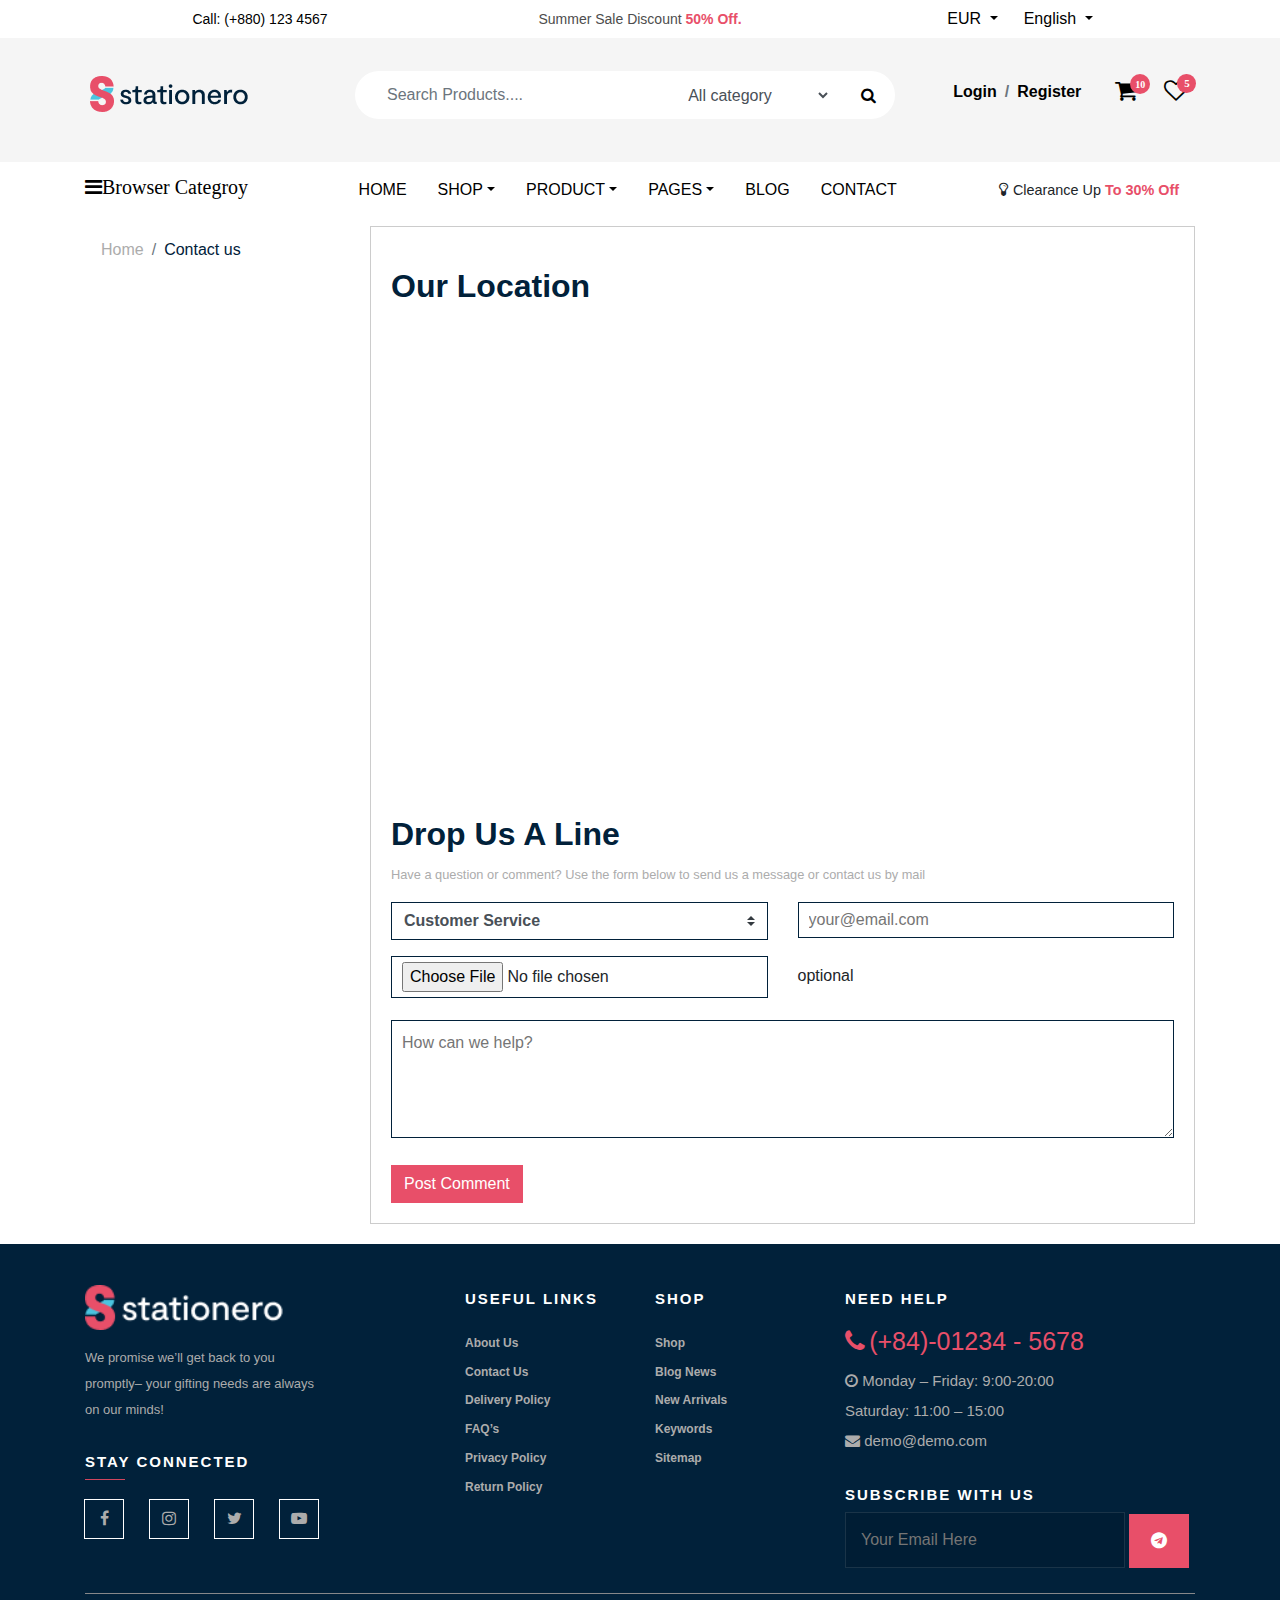
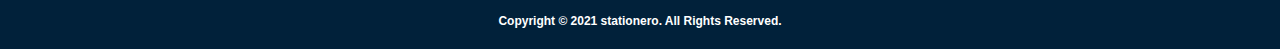
<file: Contact.html>
<!doctype html>
<html lang="en">

<head>
    <title>Statinoery | Shop </title>
    <!-- Required meta tags -->
    <meta charset="utf-8">
    <meta name="viewport" content="width=device-width, initial-scale=1, shrink-to-fit=no">

    <!-- Bootstrap CSS -->
    <link rel="stylesheet" href="style.css">
    <link rel="stylesheet" href="Min.css">

    <!-- fa-icon link -->
    <link rel='stylesheet' href='https://cdnjs.cloudflare.com/ajax/libs/font-awesome/5.11.2/css/all.min.css'>

    <!-- bootstrap link -->
    <link rel="stylesheet" href="https://cdnjs.cloudflare.com/ajax/libs/font-awesome/4.7.0/css/font-awesome.min.css">
    <link rel="stylesheet" href="https://stackpath.bootstrapcdn.com/bootstrap/4.3.1/css/bootstrap.min.css" integrity="sha384-ggOyR0iXCbMQv3Xipma34MD+dH/1fQ784/j6cY/iJTQUOhcWr7x9JvoRxT2MZw1T" crossorigin="anonymous">

    <!-- product-details -->
    <link rel="stylesheet" type="text/css" href="https://cdnjs.cloudflare.com/ajax/libs/OwlCarousel2/2.3.4/assets/owl.carousel.min.css">
    <link rel="stylesheet" type="text/css" href="https://cdnjs.cloudflare.com/ajax/libs/OwlCarousel2/2.3.4/assets/owl.theme.default.min.css">
</head>

<body>

    <!------------------------ top-navbar-start---------------------------- -->

    <section class="top-navbar" id="top-navbar">
        <div class="container">
            <div class="row">
                <div class="col-lg-4 col-sm-4 col-12">
                    <a href="">Call: (+880) 123 4567</a>
                </div>

                <div class="col-lg-4 col-sm-4 col-12">
                    <span>Summer Sale Discount <font style="color:  #E84F69; font-weight: 600;">50% Off.</font>
                        </span>
                </div>


                <div class="col-lg-4 col-sm-4 col-12 ">
                    <div class="nav-list">
                        <ul>
                            <li>
                                <div class="dropdown">
                                    <a class="btn  dropdown-toggle" type="button" id="triggerId" data-toggle="dropdown" aria-haspopup="true" aria-expanded="false">
                                            EUR
                                        </a>
                                    <div class="dropdown-menu" aria-labelledby="triggerId">
                                        <a class="dropdown-item" href="#"> &#36; USD</a>
                                        <a class="dropdown-item" href="#"> &euro; EUR</a>
                                    </div>
                                </div>
                            </li>

                            <li>
                                <div class="dropdown">
                                    <a class="btn  dropdown-toggle" type="button" id="triggerId" data-toggle="dropdown" aria-haspopup="true" aria-expanded="false">
                                            English
                                        </a>
                                    <div class="dropdown-menu" aria-labelledby="triggerId">
                                        <a class="dropdown-item" href="#">English</a>
                                        <a class="dropdown-item" href="#">Fraincais</a>
                                        <a class="dropdown-item" href="#">Deutsch</a>
                                    </div>
                                </div>
                            </li>


                        </ul>
                    </div>
                </div>
            </div>
        </div>
    </section>
    <!------------------------ top-navbar-end---------------------------- -->

     <!------------------------ second-top-navbar-start---------------------------- -->

     <section class="top-navbar-1 d-none d-lg-block d-sm-block" id="top-navbar-1">
        <div class="container">
            <div class="row">
                <div class="col-lg-3 col-8 col-sm-3 mt-2">
                    <img src="images/logo.png" alt="">
                </div>

                <div class="col-lg-3 col-sm-3 col-4 overlay-2 d-lg-none d-block">
                    <ul>
                        <li><a href=" "><i class="fa fa-user " aria-hidden="true "></i></a></li>
                        <li><a href=" "><i class="fa fa-heart-o " aria-hidden="true "></i></a></li>
                    </ul>
                </div>
                <div class="col-lg-6 col-12 col-sm-6 mt-2 ">
                    <div class="row overlay-1">
                        <div class="col-lg-7  col-6 col-sm-7 ">
                            <input type="search" class="form-control  " name="" id="" aria-describedby="helpId" placeholder="Search Products....">
                            <span class="wrap"></span>
                        </div>
                        <div class="col-lg-4 col-4 col-sm-3 ">


                            <select class="form-control" name="" id="">
                                <option>All category</option>
                                <option>Home</option>
                                <option>--File Storage</option>
                                <option>---Paper</option>
                                <option>--Writing Supplies</option>
                            </select>

                        </div>
                        <div class="col-lg-1 col-2 col-sm-2 mt-2 ">
                            <a href=" ">
                                <i class="fa fa-search " style="color: #000;"></i>

                            </a>
                        </div>
                    </div>


                </div>


                <div class="col-lg-3 col-sm-3 col-12 overlay-2  d-lg-block d-none">

                    <ul>
                        <li>
                            <nav class="breadcrumb ">
                                <a class="breadcrumb-item " href="# ">Login</a> <a class="breadcrumb-item " href="# ">Register</a>
                            </nav>
                        </li>
                        <li><a href=" "><i class="fa fa-shopping-cart " data-count="5" aria-hidden="true "></i></a>
                        </li>
                        <li><a href=" "><i class="fa fa-heart-o " data-count="10" aria-hidden="true "></i></a></li>
                    </ul>
                </div>
            </div>
        </div>
    </section>

    <!------------------------ second-top-navbar-end---------------------------- -->

    <!------------------------------ header-navbar-start ----------------->
    <section class="navbar-section d-none d-lg-block d-sm-block " id="navbar-section">
        <div class="container">
            <div class="row">
                <div class="col-lg-12">
                    <nav class="navbar navbar-expand-lg navbar-dark    ">
                        <button class="navbar-toggler d-lg-none" type="button" data-toggle="collapse" data-target="#collapsibleNavId" aria-controls="collapsibleNavId" aria-expanded="false" aria-label="Toggle navigation"></button>
                        <div class="collapse navbar-collapse" id="collapsibleNavId">
                            <ul class="navbar-nav ">
                                <li class="nav-item active">
                                    <a class="nav-link" href="index.html">HOME</a>
                                </li>

                                <li class="nav-item dropdown-1">
                                    <a class="nav-link dropdown-toggle" href="Shop.html" id="dropdownId" data-toggle="dropdown" aria-haspopup="true" aria-expanded="false">SHOP</a>
                                    <div class="dropdown-menu" aria-labelledby="dropdownId">

                                        <div class="container">
                                            <div class="row">
                                                <div class="col-lg-3">
                                                    <h6>Board And Display Equipment</h6>
                                                    <ul>
                                                        <li>
                                                            <a href="Shop.html">Whiteboards</a>
                                                        </li>
                                                        <li>
                                                            <a href="Shop.html">Combination Boards</a>
                                                        </li>
                                                        <li>
                                                            <a href="Shop.html">Notice Boards</a>
                                                        </li>
                                                        <li>
                                                            <a href="Shop.html">Clipboards</a>
                                                        </li>
                                                        <li>
                                                            <a href="Shop.html">Display Boards</a>
                                                        </li>
                                                        <li>
                                                            <a href="Shop.html">Easels And Flipcharts</a>
                                                        </li>
                                                        <li>
                                                            <a href="Shop.html">Literature Holders</a>
                                                        </li>

                                                        <li>
                                                            <a href="Shop.html">Pin Boards</a>
                                                        </li>
                                                        <li>
                                                            <a href="Shop.html">Frames</a>
                                                        </li>
                                                        <li>
                                                            <a href="Shop.html">Presentation Accessories</a>
                                                        </li>
                                                        <li>
                                                            <a href="Shop.html">Sign Holders</a>
                                                        </li>
                                                        <li>
                                                            <a href="Shop.html">Whiteboard Cleaners And Accessories</a>
                                                        </li>
                                                        <li>
                                                            <a href="Shop.html">Chalk Boards And Accessories</a>
                                                        </li>
                                                    </ul>
                                                </div>
                                                <div class="col-lg-3">
                                                    <h6>File Storage And Archiving</h6>
                                                    <ul>
                                                        <li>
                                                            <a href="Shop.html">Lever Arch Files And Ring Binders</a>
                                                        </li>
                                                        <li>
                                                            <a href="Shop.html">Dividers</a>
                                                        </li>
                                                        <li>
                                                            <a href="Shop.html">Square Cut And Manilla Folders</a>
                                                        </li>
                                                        <li>
                                                            <a href="Shop.html">Box Files</a>
                                                        </li>
                                                        <li>
                                                            <a href="Shop.html">Document Wallets</a>
                                                        </li>
                                                        <li>
                                                            <a href="Shop.html">Card Index And Supplies</a>
                                                        </li>
                                                        <li>
                                                            <a href="Shop.html">Clip Files And Folders</a>
                                                        </li>
                                                        <li>
                                                            <a href="Shop.html">Plastic Wallets And Folders</a>
                                                        </li>
                                                        <li>
                                                            <a href="Shop.html">Report Covers</a>
                                                        </li>
                                                        <li>
                                                            <a href="Shop.html">Storage Boxes</a>
                                                        </li>
                                                        <li>
                                                            <a href="Shop.html">Suspension Filing</a>
                                                        </li>
                                                    </ul>
                                                </div>
                                                <div class="col-lg-3">
                                                    <h6>Office Basics And Stationery</h6>
                                                    <ul>
                                                        <li>
                                                            <a href="Shop.html">Hole Punches</a>
                                                        </li>
                                                        <li>
                                                            <a href="Shop.html">Glues And Adhesives</a>
                                                        </li>
                                                        <li>
                                                            <a href="Shop.html">Post-It And Sticky Products</a>
                                                        </li>
                                                        <li>
                                                            <a href="Shop.html">Ink Stamps</a>
                                                        </li>
                                                        <li>
                                                            <a href="Shop.html">Name Badges And Accessories</a>
                                                        </li>
                                                        <li>
                                                            <a href="Shop.html">Scissors</a>
                                                        </li>
                                                        <li>
                                                            <a href="Shop.html">Calculators</a>
                                                        </li>
                                                        <li>
                                                            <a href="Shop.html">Office Clips And Fasteners</a>
                                                        </li>
                                                        <li>
                                                            <a href="Shop.html">Staplers And Staples</a>
                                                        </li>
                                                        <li>
                                                            <a href="Shop.html">Paper Trimmers And Cutters</a>
                                                        </li>
                                                        <li>
                                                            <a href="Shop.html">Cash Boxes And Cash Drawers</a>
                                                        </li>
                                                        <li>
                                                            <a href="Shop.html">Rulers</a>
                                                        </li>
                                                        <li>
                                                            <a href="Shop.html">Storage Boxes</a>
                                                        </li>
                                                        <li>
                                                            <a href="Shop.html">Adhesive Tape</a>
                                                        </li>
                                                    </ul>
                                                </div>

                                                <div class="col-lg-3">
                                                    <img src="images/menu-1.jpg" alt="" srcset="">
                                                </div>
                                            </div>
                                        </div>
                                    </div>
                                </li>
                                <li class="nav-item dropdown-2">
                                    <a class="nav-link dropdown-toggle" href="Shop.html" id="dropdownId-1" data-toggle="dropdown" aria-haspopup="true" aria-expanded="false">PRODUCT</a>
                                    <div class="dropdown-menu" aria-labelledby="dropdownId-1">

                                        <div class="container">
                                            <div class="row">
                                                <div class="col-lg-6">
                                                    <h6>Writing Supplies</h6>
                                                    <ul>
                                                        <li>
                                                            <a href="Shop.html">
                                                                    Ballpoint Pens
                                                                </a>
                                                        </li>
                                                        <li>
                                                            <a href="Shop.html">
                                                                    Marker Pens
                                                                </a>
                                                        </li>
                                                        <li>
                                                            <a href="Shop.html">
                                                                    Fineliners
                                                                </a>
                                                        </li>
                                                        <li>
                                                            <a href="Shop.html">
                                                                    Pencils
                                                                </a>
                                                        </li>
                                                        <li>
                                                            <a href="Shop.html">
                                                                    Fountain Pens
                                                                </a>
                                                        </li>
                                                        <li>
                                                            <a href="Shop.html">
                                                                    Gel Pens
                                                                </a>
                                                        </li>
                                                        <li>
                                                            <a href="Shop.html">
                                                                    Rollerball Pens
                                                                </a>
                                                        </li>
                                                        <li>
                                                            <a href="Shop.html">
                                                                    Pen Refills
                                                                </a>
                                                        </li>
                                                        <li>
                                                            <a href="">
                                                                    Pencil Cases
                                                                </a>
                                                        </li>
                                                        <li>
                                                            <a href="">
                                                                    Correction
                                                                </a>
                                                        </li>
                                                        <li>
                                                            <a href="Shop.html">
                                                                    Rubbers And Erasers
                                                                </a>
                                                        </li>
                                                        <li>
                                                            <a href="Shop.html">
                                                                    Stationery Sets
                                                                </a>
                                                        </li>
                                                        <li>
                                                            <a href="Shop.html">
                                                                    Writing Accessories
                                                                </a>
                                                        </li>
                                                    </ul>
                                                </div>
                                                <div class="col-lg-6">
                                                    <img src="images/menu-2.jpg" alt="" srcset="">
                                                </div>

                                            </div>
                                        </div>
                                    </div>
                                </li>
                                <li class="nav-item dropdown-3">
                                    <a class="nav-link dropdown-toggle" href="#" id="dropdownId-2" data-toggle="dropdown" aria-haspopup="true" aria-expanded="false">PAGES</a>
                                    <div class="dropdown-menu" aria-labelledby="dropdownId-2">
                                        <div class="container">
                                            <div class="row">
                                                <div class="col-lg-6">
                                                    <h6>Product List Style</h6>
                                                    <ul>
                                                        <li>
                                                            <a href="">
                                                                Product list style 1(DF)
                                                            </a>
                                                        </li>
                                                        <li>
                                                            <a href="">
                                                                    Product list style 2
                                                            </a>
                                                        </li>
                                                        <li>
                                                            <a href="">
                                                                    Product list style 3
                                                            </a>
                                                        </li>
                                                        <li>
                                                            <a href="">
                                                                    Product list style 4
                                                            </a>
                                                        </li>
                                                        <li>
                                                            <a href="">
                                                                    Product list style 5
                                                            </a>
                                                        </li>
                                                        <li>
                                                            <a href="">
                                                                    Product list style 6
                                                            </a>
                                                        </li>
                                                        <li>
                                                            <a href="">
                                                                    Product list style 7
                                                            </a>
                                                        </li>
                                                        <li>
                                                            <a href="">
                                                                    Product list style 8
                                                            </a>
                                                        </li>
                                                        <li>
                                                            <a href="">
                                                                    Product list style 9
                                                            </a>
                                                        </li>
                                                        <li>
                                                            <a href="">
                                                                    Product list style 10
                                                            </a>
                                                        </li>
                                                        <li>
                                                            <a href="">
                                                                    Product list style 11
                                                            </a>
                                                        </li>
                                                        <li>
                                                            <a href="">
                                                                    Product list style 12
                                                            </a>
                                                        </li>


                                                    </ul>
                                                </div>
                                                <div class="col-lg-6">
                                                    <h6>Product Page Styles</h6>
                                                    <ul>
                                                        <li>
                                                            <a href="">
                                                                    Product thumbs bottom
                                                                </a>
                                                        </li>
                                                        <li>
                                                            <a href="">
                                                                    Product thumbs left
                                                                </a>
                                                        </li>
                                                        <li>
                                                            <a href="">
                                                                    Product thumbs right
                                                                </a>
                                                        </li>
                                                        <li>
                                                            <a href="">
                                                                    Product no thumbs
                                                                </a>
                                                        </li>
                                                        <li>
                                                            <a href="">
                                                                    Product no thumbs center
                                                                </a>
                                                        </li>
                                                        <li>
                                                            <a href="">
                                                                    Product no thumbs fullwidth
                                                                </a>
                                                        </li>
                                                        <li>
                                                            <a href="">
                                                                    Product Gallery
                                                                </a>
                                                        </li>
                                                    </ul>
                                                </div>

                                            </div>
                                        </div>
                                    </div>
                                </li>
                                <li class="nav-item">
                                    <a class="nav-link" href="Blog.html">BLOG</a>
                                </li>
                                <li class="nav-item">
                                    <a class="nav-link" href="Contact.html">CONTACT</a>
                                </li>
                            </ul>


                        </div>
                        <ul class="navbar-nav-1">
                            <li class="nav-item ">
                                <i class="fa fa-lightbulb-o" aria-hidden="true"></i>
                                <span>Clearance Up <b style="color: #E84F69;"> To 30% Off</b></span>

                            </li>
                        </ul>
                    </nav>
                </div>

                <button class="openbtn" id="category_n" onclick="openNav()"><i class="fa fa-bars"
                            aria-hidden="true">Browser Categroy</i>
                    </button>
            </div>
            <div id="mySidebar" class="sidebar">
                <a href="javascript:void(0)" class="closebtn" onclick="closeNav()">
                        ×
                    </a>
                <a href="Shop.html">
                    <i class="fas fa-calculator"></i>
                    <span>Calculator</span>
                </a>
                <a href="Shop.html">
                    <i class="fas fa-home"></i>
                    <span>Conference Pad</span>
                </a>
                <a href="Shop.html">
                    <i class="fas fa-book"></i>
                    <span>Files And Floder</span>
                </a>
                <a href="Shop.html">
                    <i class="fas fa-brush"></i>
                    <span>Artist Supplies</span>
                </a>
                <a href="Shop.html">
                    <i class="fas fa-pen"></i>
                    <span>School Supplies</span>
                </a>
                <a href="Shop.html">
                    <i class="fas fa-folder"></i>
                    <span>Printing Supplies</span>
                </a>
                <a href="Shop.html">
                    <i class="fas fa-archive"></i>
                    <span>Paper Trays</span>
                </a>
                <a href="Shop.html">
                    <i class="fas fa-toolbox"></i>
                    <span>Tools</span>
                </a>
                <a href="Shop.html">
                    <i class="fas fa-video"></i>
                    <span>Tools Photo</span>
                </a>
                <a href="Shop.html">
                    <i class="fas fa-book-open"></i>
                    <span>Paper Notebook</span>
                </a>
            </div>
            <div id="main">
            </div>
        </div>
        </div>
    </section>
    <!------------------------ header-navbar-end------------------------- -->

<!-- Mobile Device Sidebar Code Start -->
<section class="sidebar-section d-block d-lg-none d-sm-block " id="sidebar-section">
    <div id="mySidenav-2" class="sidenav">
        <div class="header-top">
            <div class="header">
                <img src="images/logo.png" alt="Logo">
            </div>
            <div class="close">
                <a href="javascript:void(0)" class="closebtn" onclick="closeNav2()">&times;</a>
            </div>
        </div>
        <div class="navbar-sidenav">
            <div class="search">
                <div class="form-group">
                    <input type="text" name="" id="" class="form-control" placeholder="Search Your Products" aria-describedby="helpId">
                    <i class="fa fa-search" aria-hidden="true"></i>
                </div>
            </div>
            <div class="menus">
                <a class="nav-link" href="index.html">Home</a>
                <div id="accordianId" role="tablist" aria-multiselectable="true">
                    <!-- Collapse 1 -->
                    <div class="card-header" role="tab" id="about-us">
                        <a data-toggle="collapse" data-parent="#accordianId" href="#about" aria-expanded="true" aria-controls="about"> Categroy <i class="fa fa-angle-right" aria-hidden="true"></i></a>
                    </div>
                    <div id="about" class="collapse in" role="tabpanel" aria-labelledby="about-us">
                        <div class="card-body">
                            <a data-toggle="collapse" data-parent="#accordianId" href="#shop1" aria-expanded="true" aria-controls="about">Board And Display Equipment <i class="fa fa-angle-right" aria-hidden="true"></i></a>

                            <div id="shop1" class="collapse in" role="tabpanel" aria-labelledby="about-us">
                                <div class="card-body">
                                    <a href="Shop.html">Whiteboards</a>
                                    <a href="Shop.html">Combination Boards</a>
                                    <a href="Shop.html">Notice Boards</a>
                                    <a href="Shop.html">Clipboards</a>
                                    <a href="Shop.html">Wall Planners</a>
                                    <a href="Shop.html">Cue Cards</a>
                                    <a href="Shop.html">Display Boards</a>
                                    <a href="Shop.html">Easels And Flipcharts</a>
                                    <a href="Shop.html">Presentation Accessories</a>
                                    <a href="Shop.html">Literature Holders</a>
                                    <a href="Shop.html">Pin Boards</a>
                                    <a href="Shop.html">Frames</a>
                                </div>
                            </div>
                            <a data-toggle="collapse" data-parent="#accordianId" href="#shop2" aria-expanded="true" aria-controls="about">File Storage And Archiving<i class="fa fa-angle-right" aria-hidden="true"></i></a>
                            <div id="shop2" class="collapse in" role="tabpanel" aria-labelledby="about-us">
                                <div class="card-body">
                                    <a href="Shop.html">Lever Arch Files And Ring Binders</a>
                                    <a href="Shop.html">Dividers</a>
                                    <a href="Shop.html">Square Cut And Manilla Folders</a>
                                    <a href="Shop.html">Box Files</a>
                                    <a href="Shop.html">Document Wallets</a>
                                    <a href="Shop.html">Card Index And Supplies</a>
                                    <a href="Shop.html">Display Boards</a>
                                    <a href="Shop.html">Clip Files And Folders</a>
                                    <a href="Shop.html">Plastic Wallets And Folders</a>
                                    <a href="Shop.html">Report Covers</a>
                                    <a href="Shop.html">Storage Boxes</a>
                                    <a href="Shop.html">Suspension Filing</a>
                                </div>
                            </div>
                            <a data-toggle="collapse" data-parent="#accordianId" href="#shop3" aria-expanded="true" aria-controls="about">Office Basics And Stationery<i class="fa fa-angle-right" aria-hidden="true"></i></a>
                            <div id="shop3" class="collapse in" role="tabpanel" aria-labelledby="about-us">
                                <div class="card-body">
                                    <a href="Shop.html">Hole Punches</a>
                                    <a href="Shop.html">Glues And Adhesives</a>
                                    <a href="Shop.html">Post-It And Sticky Products</a>
                                    <a href="Shop.html">Ink Stamps</a>
                                    <a href="Shop.html">Name Badges And Accessories</a>
                                    <a href="Shop.html">Scissors</a>
                                    <a href="Shop.html">Calculators</a>
                                    <a href="Shop.html">Office Clips And Fasteners</a>
                                    <a href="Shop.html">Staplers And Staples</a>
                                    <a href="Shop.html">Paper Trimmers And Cutters</a>
                                    <a href="Shop.html">Cash Boxes And Cash Drawers</a>
                                    <a href="Shop.html">Rulers</a>
                                </div>
                            </div>
                        </div>
                    </div>

                    <!-- Collapse 1 -->

                    <a class="nav-link" href="Blog.html">Blog</a>
                    <a class="nav-link" href="Contact.html">Contact Us</a>

                </div>
            </div>
            <div class="information">
                <div class="company">
                    <div class="single-mobile-header-info">
                        <a href="#"><i class="fa fa-user"></i>&nbsp; Login / Register </a>
                    </div>
                    <div class="single-mobile-header-info">
                        <a href="#"><i class="fa fa-envelope"></i>&nbsp; 
                        demo@demo.com  </a>
                    </div>
                    <div class="single-mobile-header-info">
                        <a href="#"><i class="fa fa-phone"></i>&nbsp; (+84)-01234 - 5678 </a>
                    </div>
                    <div class="single-mobile-header-info">
                        <i class="fa fa-clock-o"></i>&nbsp; Monday – Friday: 9:00-20:00 Saturday: 11:00 – 15:00
                    </div>
                </div>
            </div>
            <div class="follow">
                <h6>STAY CONNECTED</h6>
                <div class="fa-icon"><i class="fa fa-facebook" aria-hidden="true"></i></div>
                <div class="fa-icon"><i class="fa fa-twitter" aria-hidden="true"></i></div>
                <div class="fa-icon"><i class="fa fa-youtube" aria-hidden="true"></i></div>
                <div class="fa-icon"><i class="fa fa-instagram" aria-hidden="true"></i></div>
            </div>
            <div class="footer">
                <b>Copyright © 2021 stationero. All Rights Reserved.</b>
            </div>
        </div>
    </div>
    <div class="container">
        <div class="sidebar">
            <div class="logo">
                <a href=""><img src="images/logo.png" alt=""></a>
            </div>
            <div class="bar" onclick="openNav2()">
                <i class="fa fa-bars" aria-hidden="true" style="color: #000 !important;"></i>
            </div>
        </div>
    </div>
</section>
<!-- Mobile Device Sidebar Code End -->
    <!-- contact-section-start -->
    <section id="contact-section" class="contact-section">
        <div class="container">
            <div class="row mt-2">
                <div class="col-lg-3 col-sm-3 col-12">
                    <nav class="breadcrumb">
                        <a class="breadcrumb-item" href="#">Home</a>
                        <span class="breadcrumb-item active">Contact us</span>
                    </nav>
                </div>
                <div class="col-lg-9 col-sm-9">
                    <div class="box">
                        <h2>Our Location</h2>
                        <iframe src="https://www.google.com/maps/embed?pb=!1m18!1m12!1m3!1d57694.2294962987!2d74.59671652835185!3d25.34149398323759!2m3!1f0!2f0!3f0!3m2!1i1024!2i768!4f13.1!3m3!1m2!1s0x3968c2368c070a55%3A0xc92f70a42dcb5294!2sBhilwara%2C%20Rajasthan!5e0!3m2!1sen!2sin!4v1645698324359!5m2!1sen!2sin"
                            width="100%" height="450" style="border:0; margin-top: 25px;" allowfullscreen="" loading="lazy"></iframe>
                        <h2>Drop Us A Line</h2>
                        <small>Have a question or comment? Use the form below to send us a message or contact us by mail</small>
                        <div class="row mt-3">
                            <div class="col-lg-6 col-sm-6 col-12">
                                <select class="custom-select" name="" id="">
                                        <option value="">Customer Service</option>
                                        <option value="">Webmaster</option>
                                    </select>
                            </div>
                            <div class="col-lg-6 col-sm-6 col-12">
                                <input type="email" name="" id="" placeholder="your@email.com">
                            </div>
                        </div>
                        <div class="row mt-3">
                            <div class="col-lg-6 col-sm-6 col-12">
                                <input type="file" name="" id="">
                            </div>
                            <div class="col-lg-6 col-sm-6 col-12 mt-2">
                                <p>optional</p>
                            </div>
                        </div>
                        <div class="row mt-3">
                            <div class="col-lg-12 col-sm-12">
                                <textarea name="" id="" rows="4" placeholder="How can we help?"></textarea>
                            </div>
                        </div>
                        <button type="button" class="btn btn-primary">Post Comment</button>
                    </div>
                </div>
            </div>
        </div>
        </div>
    </section>
    <!-- contact-section-end -->

 <!-- footer-section-start -->
 <section class="footer-section" id="footer-section">
    <div class="container">
        <div class="row">
            <div class="col-lg-4 col-sm-6 mt-3">
                <img src="images/footer-logo.png" alt="" srcset="">
                <p>We promise we’ll get back to you <br> promptly– your gifting needs are always<br> on our minds!
                </p>
                <h5>STAY CONNECTED</h5>
                <hr>
                <ul class="media-info">
                    <li>
                        <div class="box text-center ">
                            <i class="fa fa-facebook" aria-hidden="true"></i>
                        </div>
                    </li>

                    <li>
                        <div class="box text-center">
                            <i class="fa fa-instagram" aria-hidden="true"></i>
                        </div>
                    </li>

                    <li>
                        <div class="box text-center">
                            <i class="fa fa-twitter" aria-hidden="true"></i>
                        </div>
                    </li>
                    <li>
                        <div class="box text-center">
                            <i class="fa fa-youtube-play" aria-hidden="true"></i>
                        </div>
                    </li>
                </ul>
            </div>
            <div class="col-lg-2 col-sm-6 mt-3">
                <h5>USEFUL LINKS</h5>
                <ul class="fa-info-media">
                    <li>
                        <span> <a href="About.html">About Us</a></span>
                    </li>
                    <li>
                        <span><a href="Contact.html">Contact Us</a></span>
                    </li>
                    <li>
                        <span><a href="FAQ.html">Delivery Policy</a></span>
                    </li>
                    <li>
                        <span><a href="FAQ.html">FAQ’s</a></span>
                    </li>
                    <li>
                        <span><a href="FAQ.html">Privacy Policy</a></span>
                    </li>
                    <li>
                        <span><a href="FAQ.html">Return Policy</a></span>
                    </li>
                </ul>
            </div>
            <div class="col-lg-2 col-sm-6 mt-3">
                <h5>SHOP</h5>
                <ul class="fa-info-media">
                    <li>
                        <span> <a href="Shop.html">Shop</a></span>
                    </li>
                    <li>
                        <span><a href="Blog.html">Blog News</a></span>
                    </li>
                    <li>
                        <span><a href="Shop.html">New Arrivals</a></span>
                    </li>
                    <li>
                        <span><a href="Shop.html">Keywords</a></span>
                    </li>
                    <li>
                        <span><a href="Shop.html">Sitemap</a></span>
                    </li>
                </ul>
            </div>
            <div class="col-lg-4 col-sm-6 mt-3">
                <h5>NEED HELP</h5>
                <ul class="need-info">
                    <li>
                        <span><i class="fa fa-phone" aria-hidden="true"></i></span>
                        <a href="" class="color-need-info">(+84)-01234 - 5678</a>
                    </li>
                    <li>
                        <i class="fa fa-clock-o" aria-hidden="true"></i>
                        <span>Monday – Friday: 9:00-20:00 <br> Saturday: 11:00 – 15:00</span>
                    </li>
                    <li>
                        <span><i class="fa fa-envelope" aria-hidden="true"></i></span>
                        <a href="">demo@demo.com</a>
                    </li>
                </ul>
                <h5>SUBSCRIBE WITH US</h5>
                <div class="box">
                    <input type="email" name="email" placeholder="Your Email Here">
                    <button type="button" class="btn btn-info"><i class="fa fa-telegram"></i></button>
                </div>

            </div>
        </div>

    </div>

    <div class="container">
        <div class="box2">
            <div class="row">
                <div class="col-lg-12 col-sm-12 ">
                    <p>Copyright © 2021 stationero. All Rights Reserved.</p>
                </div>
            </div>
        </div>
    </div>
</section>
<!-- footer-section-end -->

    <!-- Optional JavaScript -->
    <script src="main.js"></script>
    <!-- jQuery first, then Popper.js, then Bootstrap JS -->
    <script src="https://code.jquery.com/jquery-3.3.1.slim.min.js" integrity="sha384-q8i/X+965DzO0rT7abK41JStQIAqVgRVzpbzo5smXKp4YfRvH+8abtTE1Pi6jizo" crossorigin="anonymous"></script>
    <script src="https://cdnjs.cloudflare.com/ajax/libs/popper.js/1.14.7/umd/popper.min.js" integrity="sha384-UO2eT0CpHqdSJQ6hJty5KVphtPhzWj9WO1clHTMGa3JDZwrnQq4sF86dIHNDz0W1" crossorigin="anonymous"></script>
    <script src="https://stackpath.bootstrapcdn.com/bootstrap/4.3.1/js/bootstrap.min.js" integrity="sha384-JjSmVgyd0p3pXB1rRibZUAYoIIy6OrQ6VrjIEaFf/nJGzIxFDsf4x0xIM+B07jRM" crossorigin="anonymous"></script>
</body>

</html>
</file>
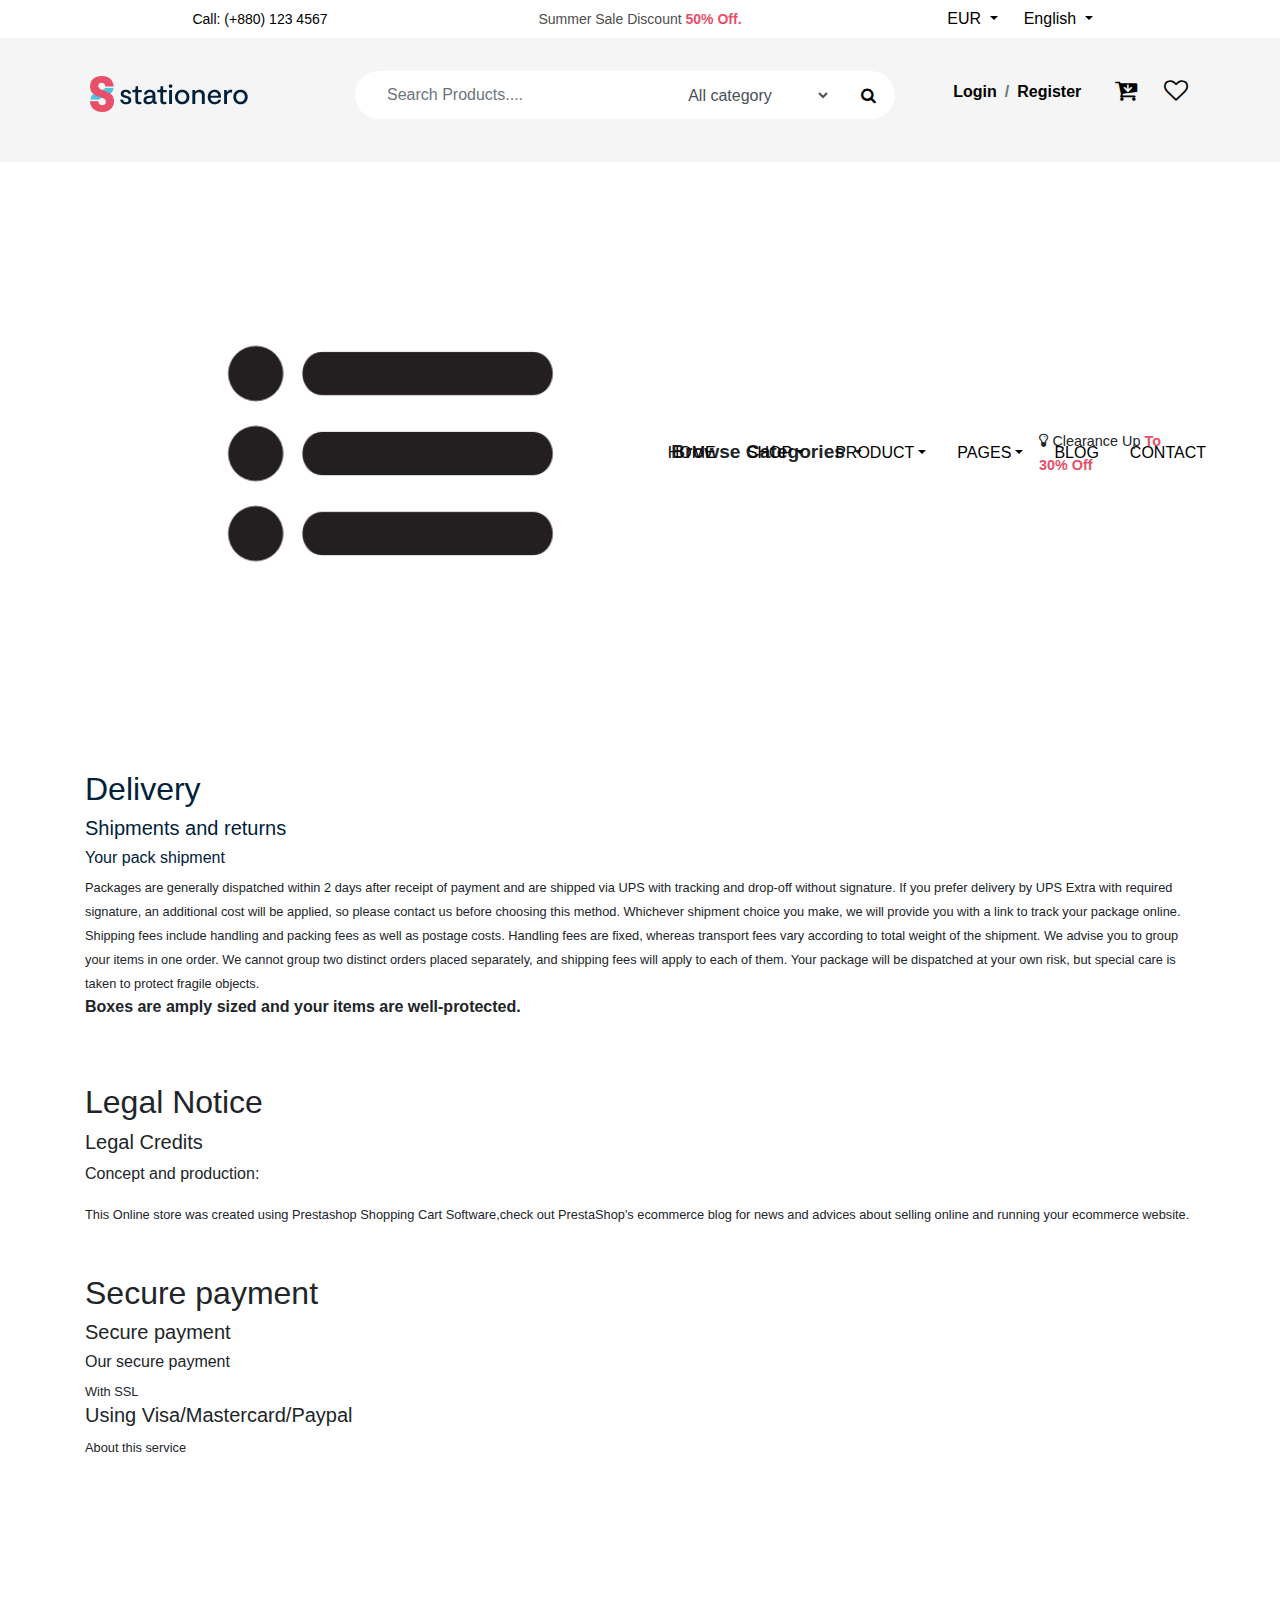
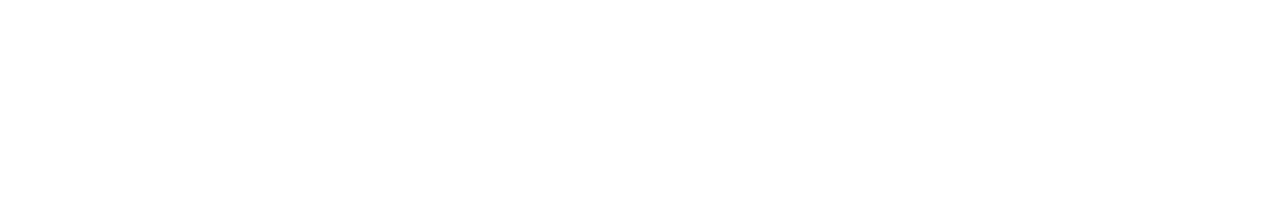
<file: FAQ.html>
<!doctype html>
<html lang="en">

<head>
    <title>Statinoery | FAQ </title>
    <!-- Required meta tags -->
    <meta charset="utf-8">
    <meta name="viewport" content="width=device-width, initial-scale=1, shrink-to-fit=no">

    <!-- Bootstrap CSS -->
    <link rel="stylesheet" href="style.css">
    <link rel="stylesheet" href="https://stackpath.bootstrapcdn.com/bootstrap/4.3.1/css/bootstrap.min.css" integrity="sha384-ggOyR0iXCbMQv3Xipma34MD+dH/1fQ784/j6cY/iJTQUOhcWr7x9JvoRxT2MZw1T" crossorigin="anonymous">

    <!-- font-awesome-link -->
    <link rel="stylesheet" href="https://cdnjs.cloudflare.com/ajax/libs/font-awesome/4.7.0/css/font-awesome.min.css">
</head>

<body>

    <!------------------------ top-navbar-start---------------------------- -->

    <section class="top-navbar" id="top-navbar">
        <div class="container">
            <div class="row">
                <div class="col-lg-4 col-sm-4 col-12">
                    <a href="">Call: (+880) 123 4567</a>
                </div>

                <div class="col-lg-4 col-sm-4 col-12">
                    <span>Summer Sale Discount <font style="color:  #E84F69; font-weight: 600;">50% Off.</font>
                            </span>
                </div>


                <div class="col-lg-4 col-sm-4 col-12 ">
                    <div class="nav-list">
                        <ul>
                            <li>
                                <div class="dropdown">
                                    <a class="btn  dropdown-toggle" type="button" id="triggerId" data-toggle="dropdown" aria-haspopup="true" aria-expanded="false">
                                                EUR
                                            </a>
                                    <div class="dropdown-menu" aria-labelledby="triggerId">
                                        <a class="dropdown-item" href="#"> &#36; USD</a>
                                        <a class="dropdown-item" href="#"> &euro; EUR</a>
                                    </div>
                                </div>
                            </li>

                            <li>
                                <div class="dropdown">
                                    <a class="btn  dropdown-toggle" type="button" id="triggerId" data-toggle="dropdown" aria-haspopup="true" aria-expanded="false">
                                                English
                                            </a>
                                    <div class="dropdown-menu" aria-labelledby="triggerId">
                                        <a class="dropdown-item" href="#">English</a>
                                        <a class="dropdown-item" href="#">Fraincais</a>
                                        <a class="dropdown-item" href="#">Deutsch</a>
                                    </div>
                                </div>
                            </li>


                        </ul>
                    </div>
                </div>
            </div>
        </div>
    </section>
    <!------------------------ top-navbar-end---------------------------- -->

    <!------------------------ second-top-navbar-start---------------------------- -->

    <section class="top-navbar-1" id="top-navbar-1">
        <div class="container">
            <div class="row">
                <div class="col-lg-3 col-8 col-sm-3 mt-2">
                    <img src="images/logo.png" alt="">
                </div>

                <div class="col-lg-3 col-sm-3 col-4 overlay-2 d-lg-none d-block">
                    <ul>
                        <li><a href=" "><i class="fa fa-user " aria-hidden="true "></i></a></li>
                        <li><a href=" "><i class="fa fa-heart-o " aria-hidden="true "></i></a></li>
                    </ul>
                </div>
                <div class="col-lg-6 col-12 col-sm-6 mt-2 ">
                    <div class="row overlay-1">
                        <div class="col-lg-7  col-6 col-sm-7 ">
                            <input type="search" class="form-control" name="" id="" aria-describedby="helpId" placeholder="Search Products....">
                        </div>
                        <div class="col-lg-4 col-4 col-sm-4 ">


                            <select class="form-control" name="" id="">
                                        <option>All category</option>
                                        <option>Home</option>
                                        <option>--File Storage</option>
                                        <option>---Paper</option>
                                        <option>--Writing Supplies</option>
                                    </select>

                        </div>
                        <div class="col-lg-1 col-2 col-sm-1 mt-2 ">
                            <a href=" ">
                                <i class="fa fa-search " style="color: #000;"></i>

                            </a>
                        </div>
                    </div>


                </div>


                <div class="col-lg-3 col-sm-3 col-12 overlay-2  d-lg-block d-none">

                    <ul>
                        <li>
                            <nav class="breadcrumb ">
                                <a class="breadcrumb-item " href="# ">Login</a> <a class="breadcrumb-item " href="# ">Register</a>
                            </nav>
                        </li>
                        <li><a href=" "><i class="fa fa-cart-arrow-down " aria-hidden="true "></i></a></li>
                        <li><a href=" "><i class="fa fa-heart-o " aria-hidden="true "></i></a></li>
                    </ul>
                </div>
            </div>
        </div>
    </section>

    <!------------------------ second-top-navbar-end---------------------------- -->

    <!------------------------------ header-navbar-start ----------------->
    <section class="navbar-section" id="navbar-section">
        <div class="container">
            <div class="row">
                <div class="col-lg-12">
                    <nav class="navbar navbar-expand-lg navbar-dark ">

                        <div class="dropdown-1 open">
                            <button class="btn  dropdown-toggle" type="button" id="triggerId-3" data-toggle="dropdown" aria-haspopup="true" aria-expanded="false">
                                        <img src="images/Menu_icon_icon.png" alt="">
                                        <b> Browse Categories </b>
                                    </button>
                            <div class="dropdown-menu" aria-labelledby="triggerId-3">
                                <ul>
                                    <li>
                                        <a href=""> <i class="fa fa-calculator" aria-hidden="true"></i> Calculator
                                        </a>
                                    </li>
                                    <li>

                                        <div class="dropdown-2 open dropright">
                                            <button class="btn btn-secondary dropdown-toggle" type="button" id="triggerId-4" data-toggle="dropdown" aria-haspopup="true" aria-expanded="false">
                                                        <i class="fa fa-home" aria-hidden="true"></i> Conference Pad
                                                    </button>
                                            <div class="dropdown-menu" aria-labelledby="triggerId-4">
                                                <button class="dropdown-item" href="#">Action</button>
                                                <button class="dropdown-item disabled" href="#">Disabled
                                                            action</button>
                                            </div>
                                        </div>

                                    </li>
                                    <li>
                                        <a href=""> <i class="fa fa-calculator" aria-hidden="true"></i> Calculator
                                        </a>
                                    </li>
                                    <li>
                                        <a href=""> <i class="fa fa-calculator" aria-hidden="true"></i> Calculator
                                        </a>
                                    </li>
                                    <li>
                                        <a href=""> <i class="fa fa-calculator" aria-hidden="true"></i> Calculator
                                        </a>
                                    </li>
                                    <li>

                                        <div class="dropdown-3 open dropright">
                                            <button class="btn btn-secondary dropdown-toggle" type="button" id="triggerId-5" data-toggle="dropdown" aria-haspopup="true" aria-expanded="false">
                                                        <i class="fa fa-home" aria-hidden="true"></i> Conference Pad
                                                    </button>
                                            <div class="dropdown-menu" aria-labelledby="triggerId-5">
                                                <button class="dropdown-item" href="#">Action</button>
                                                <button class="dropdown-item disabled" href="#">Disabled
                                                            action</button>
                                            </div>
                                        </div>

                                    </li>
                                </ul>
                            </div>
                        </div>
                        <button class="navbar-toggler d-lg-none" type="button" data-toggle="collapse" data-target="#collapsibleNavId" aria-controls="collapsibleNavId" aria-expanded="false" aria-label="Toggle navigation"></button>
                        <div class="collapse navbar-collapse" id="collapsibleNavId">
                            <ul class="navbar-nav ">
                                <li class="nav-item active">
                                    <a class="nav-link" href="#">HOME</a>
                                </li>

                                <li class="nav-item dropdown">
                                    <a class="nav-link dropdown-toggle" href="#" id="dropdownId" data-toggle="dropdown" aria-haspopup="true" aria-expanded="false">SHOP</a>
                                    <div class="dropdown-menu" aria-labelledby="dropdownId">
                                        <a class="dropdown-item" href="#">Action 1</a>
                                        <a class="dropdown-item" href="#">Action 2</a>
                                    </div>
                                </li>
                                <li class="nav-item dropdown">
                                    <a class="nav-link dropdown-toggle" href="#" id="dropdownId-1" data-toggle="dropdown" aria-haspopup="true" aria-expanded="false">PRODUCT</a>
                                    <div class="dropdown-menu" aria-labelledby="dropdownId-1">
                                        <a class="dropdown-item" href="#">Action 1</a>
                                        <a class="dropdown-item" href="#">Action 2</a>
                                    </div>
                                </li>
                                <li class="nav-item dropdown">
                                    <a class="nav-link dropdown-toggle" href="#" id="dropdownId-2" data-toggle="dropdown" aria-haspopup="true" aria-expanded="false">PAGES</a>
                                    <div class="dropdown-menu" aria-labelledby="dropdownId-2">
                                        <a class="dropdown-item" href="#">Action 1</a>
                                        <a class="dropdown-item" href="#">Action 2</a>
                                    </div>
                                </li>
                                <li class="nav-item">
                                    <a class="nav-link" href="#">BLOG</a>
                                </li>
                                <li class="nav-item">
                                    <a class="nav-link" href="#">CONTACT</a>
                                </li>
                            </ul>
                            <ul class="navbar-nav-1">
                                <li class="nav-item ">
                                    <i class="fa fa-lightbulb-o" aria-hidden="true"></i>
                                    <span>Clearance Up <b style="color: #E84F69;"> To 30% Off</b></span>

                                </li>
                            </ul>

                        </div>
                    </nav>
                </div>
            </div>
        </div>
    </section>
    <!------------------------ header-navbar-end------------------------- -->

    <section class="delivery-section" id="delivery-section">
        <div class="container">
            <h2>Delivery</h2>
            <div class="row mt-2">
                <div class="col-lg-12 col-sm-12">
                    <h5>Shipments and returns</h5>
                    <h6>Your pack shipment</h6>
                    <small>Packages are generally dispatched within 2 days after receipt of payment and are shipped via UPS with tracking and drop-off without signature. If you prefer delivery by UPS Extra with required signature, an additional cost will be applied, so please contact us before choosing this method. Whichever shipment choice you make, we will provide you with a link to track your package online.
                  Shipping fees include handling and packing fees as well as postage costs. Handling fees are fixed, whereas transport fees vary according to total weight of the shipment. We advise you to group your items in one order. We cannot group two distinct orders placed separately, and shipping fees will apply to each of them. Your package will be dispatched at your own risk, but special care is taken to protect fragile objects.</small>
                    <p><b> Boxes are amply sized and your items are well-protected. </b></p>
                </div>
            </div>
        </div>
    </section>

    <section class="legel-section mt-5" id="legel-section">
        <div class="container">
            <h2>Legal Notice</h2>
            <div class="row mt-2">
                <div class="col-lg-12 col-sm-12">
                    <h5>Legal Credits</h5>
                    <p>Concept and production:</p>
                    <small>This Online store was created using Prestashop Shopping Cart Software,check out PrestaShop's ecommerce blog for news and advices about selling online and running your ecommerce website.</small>
                </div>
            </div>
        </div>
    </section>


    <section class="legel-section mt-5" id="legel-section">
        <div class="container">
            <h2>Secure payment</h2>
            <div class="row mt-2">
                <div class="col-lg-12 col-sm-12">
                    <h5>Secure payment</h5>
                    <h6>Our secure payment</h6>
                    <small>With SSL</small>
                    <h5>Using Visa/Mastercard/Paypal</h5>
                    <small>About this service</small>
                </div>
            </div>
        </div>
    </section>

    <br><br><br>
    <br><br><br>
    <br><br><br>
    <br><br><br>
    <br><br><br>
    <!-- Optional JavaScript -->
    <!-- jQuery first, then Popper.js, then Bootstrap JS -->
    <script src="https://code.jquery.com/jquery-3.3.1.slim.min.js" integrity="sha384-q8i/X+965DzO0rT7abK41JStQIAqVgRVzpbzo5smXKp4YfRvH+8abtTE1Pi6jizo" crossorigin="anonymous"></script>
    <script src="https://cdnjs.cloudflare.com/ajax/libs/popper.js/1.14.7/umd/popper.min.js" integrity="sha384-UO2eT0CpHqdSJQ6hJty5KVphtPhzWj9WO1clHTMGa3JDZwrnQq4sF86dIHNDz0W1" crossorigin="anonymous"></script>
    <script src="https://stackpath.bootstrapcdn.com/bootstrap/4.3.1/js/bootstrap.min.js" integrity="sha384-JjSmVgyd0p3pXB1rRibZUAYoIIy6OrQ6VrjIEaFf/nJGzIxFDsf4x0xIM+B07jRM" crossorigin="anonymous"></script>
</body>

</html>
</file>
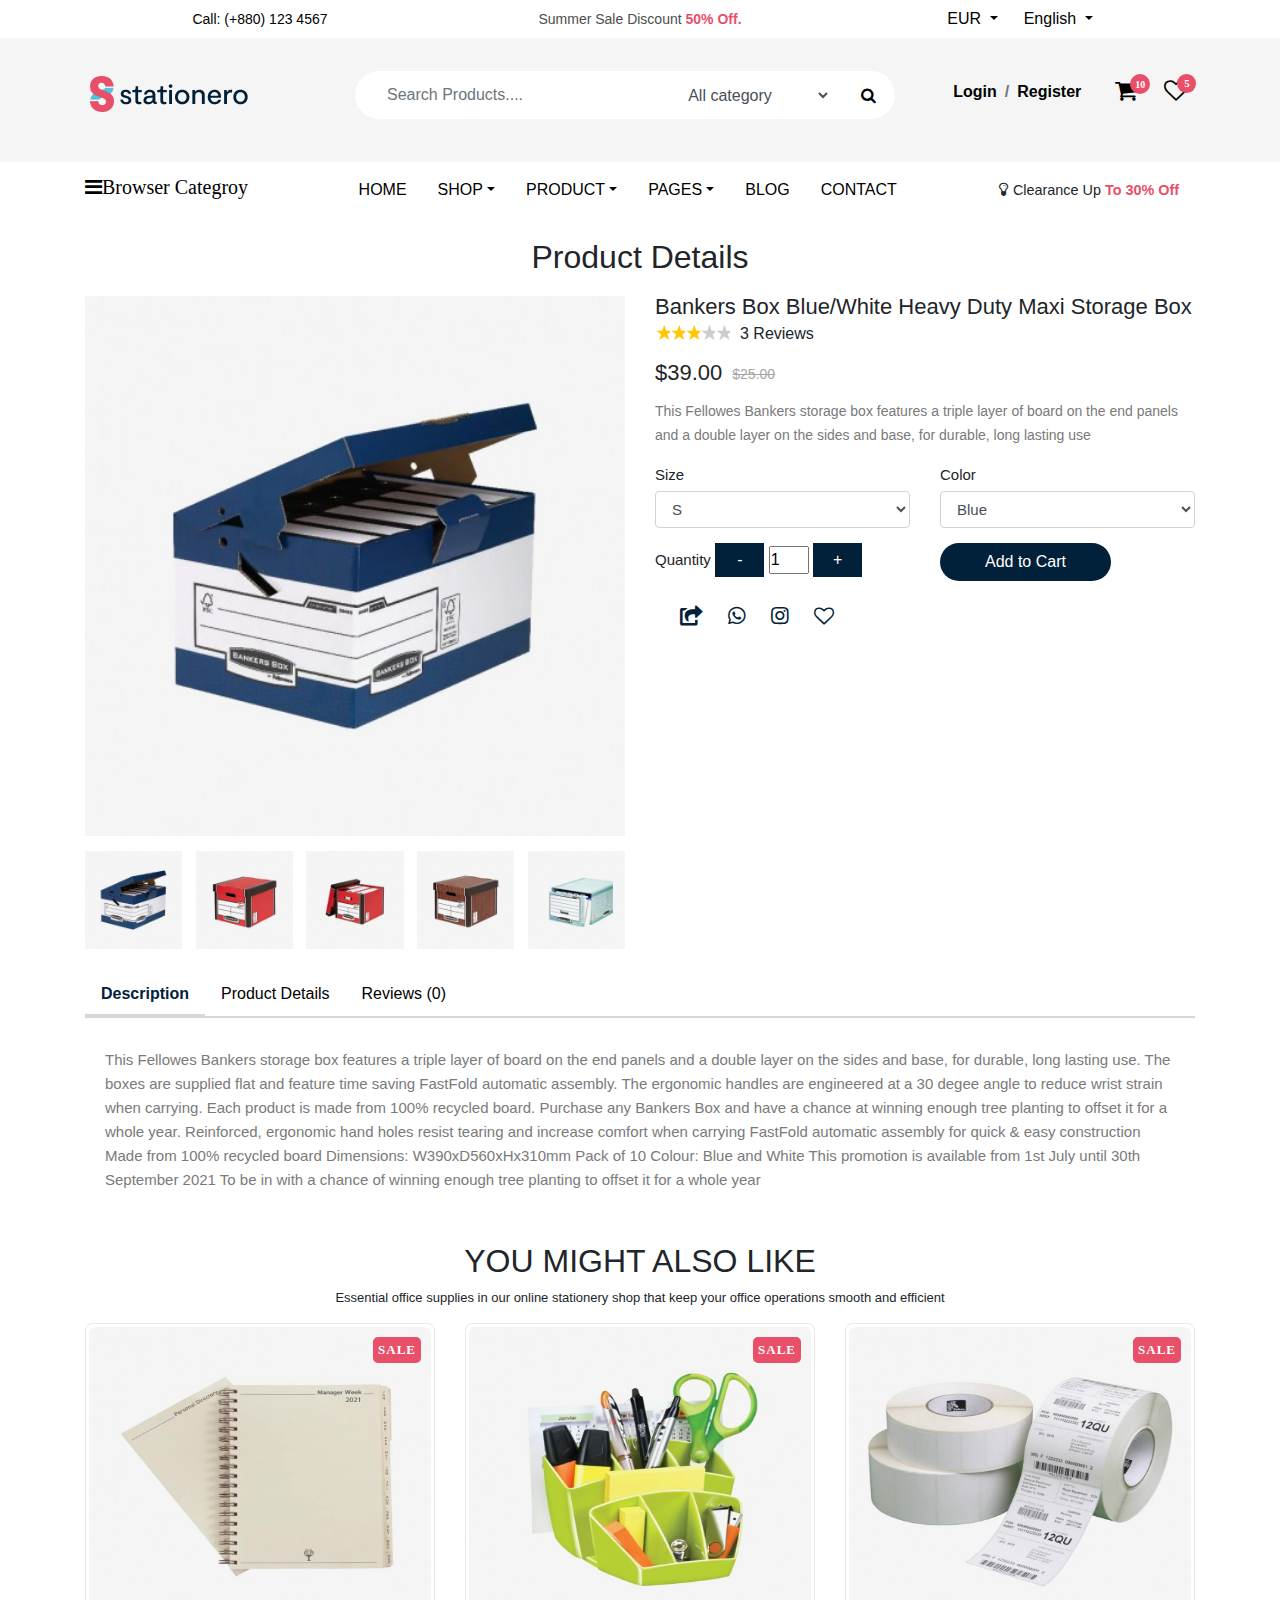
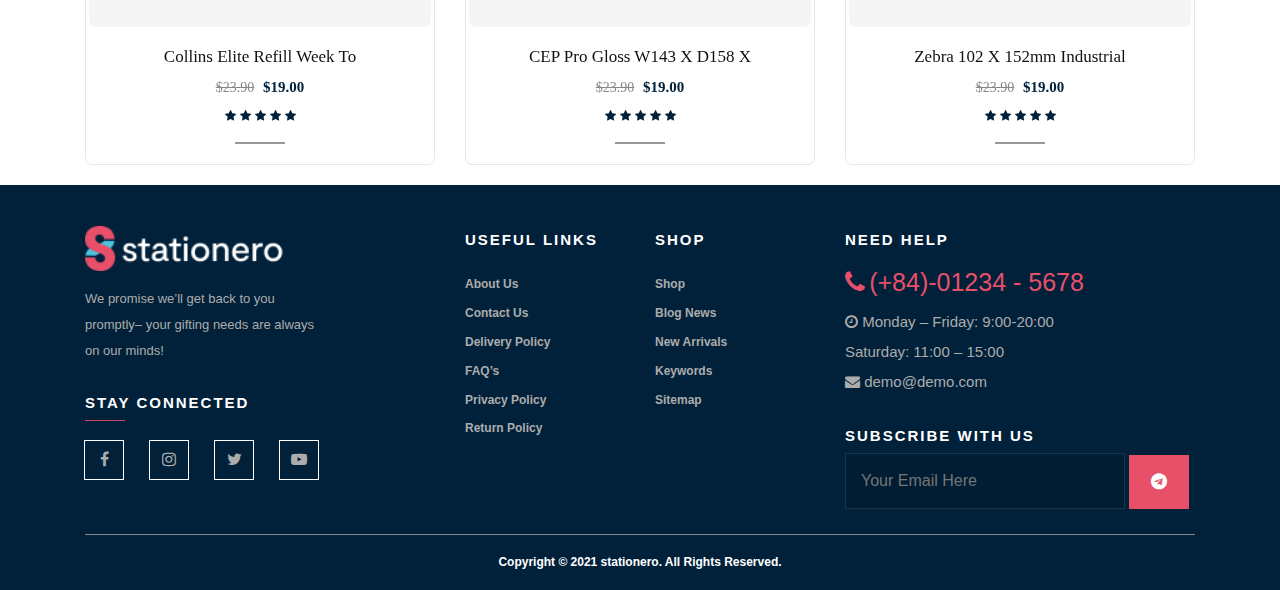
<file: product_details.html>
<!doctype html>
<html lang="en">

<head>
    <title>Statinoery | Product Details </title>
    <!-- Required meta tags -->
    <meta charset="utf-8">
    <meta name="viewport" content="width=device-width, initial-scale=1, shrink-to-fit=no">

    <!-- Bootstrap CSS -->
    <link rel="stylesheet" href="style.css">
    <link rel="stylesheet" href="Min.css">

    <!-- fa-icon link -->
    <link rel='stylesheet' href='https://cdnjs.cloudflare.com/ajax/libs/font-awesome/5.11.2/css/all.min.css'>

    <!-- bootstrap link -->
    <link rel="stylesheet" href="https://cdnjs.cloudflare.com/ajax/libs/font-awesome/4.7.0/css/font-awesome.min.css">
    <link rel="stylesheet" href="https://stackpath.bootstrapcdn.com/bootstrap/4.3.1/css/bootstrap.min.css" integrity="sha384-ggOyR0iXCbMQv3Xipma34MD+dH/1fQ784/j6cY/iJTQUOhcWr7x9JvoRxT2MZw1T" crossorigin="anonymous">

    <!-- product-details -->
    <link rel="stylesheet" type="text/css" href="https://cdnjs.cloudflare.com/ajax/libs/OwlCarousel2/2.3.4/assets/owl.carousel.min.css">
    <link rel="stylesheet" type="text/css" href="https://cdnjs.cloudflare.com/ajax/libs/OwlCarousel2/2.3.4/assets/owl.theme.default.min.css">
</head>

<body>

    <!------------------------ top-navbar-start---------------------------- -->

    <section class="top-navbar" id="top-navbar">
        <div class="container">
            <div class="row">
                <div class="col-lg-4 col-sm-4 col-12">
                    <a href="">Call: (+880) 123 4567</a>
                </div>

                <div class="col-lg-4 col-sm-4 col-12">
                    <span>Summer Sale Discount <font style="color:  #E84F69; font-weight: 600;">50% Off.</font>
                        </span>
                </div>


                <div class="col-lg-4 col-sm-4 col-12 ">
                    <div class="nav-list">
                        <ul>
                            <li>
                                <div class="dropdown">
                                    <a class="btn  dropdown-toggle" type="button" id="triggerId" data-toggle="dropdown" aria-haspopup="true" aria-expanded="false">
                                            EUR
                                        </a>
                                    <div class="dropdown-menu" aria-labelledby="triggerId">
                                        <a class="dropdown-item" href="#"> &#36; USD</a>
                                        <a class="dropdown-item" href="#"> &euro; EUR</a>
                                    </div>
                                </div>
                            </li>

                            <li>
                                <div class="dropdown">
                                    <a class="btn  dropdown-toggle" type="button" id="triggerId" data-toggle="dropdown" aria-haspopup="true" aria-expanded="false">
                                            English
                                        </a>
                                    <div class="dropdown-menu" aria-labelledby="triggerId">
                                        <a class="dropdown-item" href="#">English</a>
                                        <a class="dropdown-item" href="#">Fraincais</a>
                                        <a class="dropdown-item" href="#">Deutsch</a>
                                    </div>
                                </div>
                            </li>


                        </ul>
                    </div>
                </div>
            </div>
        </div>
    </section>
    <!------------------------ top-navbar-end---------------------------- -->

     <!------------------------ second-top-navbar-start---------------------------- -->

     <section class="top-navbar-1 d-none d-lg-block d-sm-block" id="top-navbar-1">
        <div class="container">
            <div class="row">
                <div class="col-lg-3 col-8 col-sm-3 mt-2">
                    <img src="images/logo.png" alt="">
                </div>

                <div class="col-lg-3 col-sm-3 col-4 overlay-2 d-lg-none d-block">
                    <ul>
                        <li><a href=" "><i class="fa fa-user " aria-hidden="true "></i></a></li>
                        <li><a href=" "><i class="fa fa-heart-o " aria-hidden="true "></i></a></li>
                    </ul>
                </div>
                <div class="col-lg-6 col-12 col-sm-6 mt-2 ">
                    <div class="row overlay-1">
                        <div class="col-lg-7  col-6 col-sm-7 ">
                            <input type="search" class="form-control  " name="" id="" aria-describedby="helpId" placeholder="Search Products....">
                            <span class="wrap"></span>
                        </div>
                        <div class="col-lg-4 col-4 col-sm-3 ">


                            <select class="form-control" name="" id="">
                                <option>All category</option>
                                <option>Home</option>
                                <option>--File Storage</option>
                                <option>---Paper</option>
                                <option>--Writing Supplies</option>
                            </select>

                        </div>
                        <div class="col-lg-1 col-2 col-sm-2 mt-2 ">
                            <a href=" ">
                                <i class="fa fa-search " style="color: #000;"></i>

                            </a>
                        </div>
                    </div>


                </div>


                <div class="col-lg-3 col-sm-3 col-12 overlay-2  d-lg-block d-none">

                    <ul>
                        <li>
                            <nav class="breadcrumb ">
                                <a class="breadcrumb-item " href="# ">Login</a> <a class="breadcrumb-item " href="# ">Register</a>
                            </nav>
                        </li>
                        <li><a href=" "><i class="fa fa-shopping-cart " data-count="5" aria-hidden="true "></i></a>
                        </li>
                        <li><a href=" "><i class="fa fa-heart-o " data-count="10" aria-hidden="true "></i></a></li>
                    </ul>
                </div>
            </div>
        </div>
    </section>

    <!------------------------ second-top-navbar-end---------------------------- -->

    <!------------------------------ header-navbar-start ----------------->
    <section class="navbar-section d-none d-lg-block d-sm-block " id="navbar-section">
        <div class="container">
            <div class="row">
                <div class="col-lg-12">
                    <nav class="navbar navbar-expand-lg navbar-dark    ">
                        <button class="navbar-toggler d-lg-none" type="button" data-toggle="collapse" data-target="#collapsibleNavId" aria-controls="collapsibleNavId" aria-expanded="false" aria-label="Toggle navigation"></button>
                        <div class="collapse navbar-collapse" id="collapsibleNavId">
                            <ul class="navbar-nav ">
                                <li class="nav-item active">
                                    <a class="nav-link" href="index.html">HOME</a>
                                </li>

                                <li class="nav-item dropdown-1">
                                    <a class="nav-link dropdown-toggle" href="Shop.html" id="dropdownId" data-toggle="dropdown" aria-haspopup="true" aria-expanded="false">SHOP</a>
                                    <div class="dropdown-menu" aria-labelledby="dropdownId">

                                        <div class="container">
                                            <div class="row">
                                                <div class="col-lg-3">
                                                    <h6>Board And Display Equipment</h6>
                                                    <ul>
                                                        <li>
                                                            <a href="Shop.html">Whiteboards</a>
                                                        </li>
                                                        <li>
                                                            <a href="Shop.html">Combination Boards</a>
                                                        </li>
                                                        <li>
                                                            <a href="Shop.html">Notice Boards</a>
                                                        </li>
                                                        <li>
                                                            <a href="Shop.html">Clipboards</a>
                                                        </li>
                                                        <li>
                                                            <a href="Shop.html">Display Boards</a>
                                                        </li>
                                                        <li>
                                                            <a href="Shop.html">Easels And Flipcharts</a>
                                                        </li>
                                                        <li>
                                                            <a href="Shop.html">Literature Holders</a>
                                                        </li>

                                                        <li>
                                                            <a href="Shop.html">Pin Boards</a>
                                                        </li>
                                                        <li>
                                                            <a href="Shop.html">Frames</a>
                                                        </li>
                                                        <li>
                                                            <a href="Shop.html">Presentation Accessories</a>
                                                        </li>
                                                        <li>
                                                            <a href="Shop.html">Sign Holders</a>
                                                        </li>
                                                        <li>
                                                            <a href="Shop.html">Whiteboard Cleaners And Accessories</a>
                                                        </li>
                                                        <li>
                                                            <a href="Shop.html">Chalk Boards And Accessories</a>
                                                        </li>
                                                    </ul>
                                                </div>
                                                <div class="col-lg-3">
                                                    <h6>File Storage And Archiving</h6>
                                                    <ul>
                                                        <li>
                                                            <a href="Shop.html">Lever Arch Files And Ring Binders</a>
                                                        </li>
                                                        <li>
                                                            <a href="Shop.html">Dividers</a>
                                                        </li>
                                                        <li>
                                                            <a href="Shop.html">Square Cut And Manilla Folders</a>
                                                        </li>
                                                        <li>
                                                            <a href="Shop.html">Box Files</a>
                                                        </li>
                                                        <li>
                                                            <a href="Shop.html">Document Wallets</a>
                                                        </li>
                                                        <li>
                                                            <a href="Shop.html">Card Index And Supplies</a>
                                                        </li>
                                                        <li>
                                                            <a href="Shop.html">Clip Files And Folders</a>
                                                        </li>
                                                        <li>
                                                            <a href="Shop.html">Plastic Wallets And Folders</a>
                                                        </li>
                                                        <li>
                                                            <a href="Shop.html">Report Covers</a>
                                                        </li>
                                                        <li>
                                                            <a href="Shop.html">Storage Boxes</a>
                                                        </li>
                                                        <li>
                                                            <a href="Shop.html">Suspension Filing</a>
                                                        </li>
                                                    </ul>
                                                </div>
                                                <div class="col-lg-3">
                                                    <h6>Office Basics And Stationery</h6>
                                                    <ul>
                                                        <li>
                                                            <a href="Shop.html">Hole Punches</a>
                                                        </li>
                                                        <li>
                                                            <a href="Shop.html">Glues And Adhesives</a>
                                                        </li>
                                                        <li>
                                                            <a href="Shop.html">Post-It And Sticky Products</a>
                                                        </li>
                                                        <li>
                                                            <a href="Shop.html">Ink Stamps</a>
                                                        </li>
                                                        <li>
                                                            <a href="Shop.html">Name Badges And Accessories</a>
                                                        </li>
                                                        <li>
                                                            <a href="Shop.html">Scissors</a>
                                                        </li>
                                                        <li>
                                                            <a href="Shop.html">Calculators</a>
                                                        </li>
                                                        <li>
                                                            <a href="Shop.html">Office Clips And Fasteners</a>
                                                        </li>
                                                        <li>
                                                            <a href="Shop.html">Staplers And Staples</a>
                                                        </li>
                                                        <li>
                                                            <a href="Shop.html">Paper Trimmers And Cutters</a>
                                                        </li>
                                                        <li>
                                                            <a href="Shop.html">Cash Boxes And Cash Drawers</a>
                                                        </li>
                                                        <li>
                                                            <a href="Shop.html">Rulers</a>
                                                        </li>
                                                        <li>
                                                            <a href="Shop.html">Storage Boxes</a>
                                                        </li>
                                                        <li>
                                                            <a href="Shop.html">Adhesive Tape</a>
                                                        </li>
                                                    </ul>
                                                </div>

                                                <div class="col-lg-3">
                                                    <img src="images/menu-1.jpg" alt="" srcset="">
                                                </div>
                                            </div>
                                        </div>
                                    </div>
                                </li>
                                <li class="nav-item dropdown-2">
                                    <a class="nav-link dropdown-toggle" href="Shop.html" id="dropdownId-1" data-toggle="dropdown" aria-haspopup="true" aria-expanded="false">PRODUCT</a>
                                    <div class="dropdown-menu" aria-labelledby="dropdownId-1">

                                        <div class="container">
                                            <div class="row">
                                                <div class="col-lg-6">
                                                    <h6>Writing Supplies</h6>
                                                    <ul>
                                                        <li>
                                                            <a href="Shop.html">
                                                                    Ballpoint Pens
                                                                </a>
                                                        </li>
                                                        <li>
                                                            <a href="Shop.html">
                                                                    Marker Pens
                                                                </a>
                                                        </li>
                                                        <li>
                                                            <a href="Shop.html">
                                                                    Fineliners
                                                                </a>
                                                        </li>
                                                        <li>
                                                            <a href="Shop.html">
                                                                    Pencils
                                                                </a>
                                                        </li>
                                                        <li>
                                                            <a href="Shop.html">
                                                                    Fountain Pens
                                                                </a>
                                                        </li>
                                                        <li>
                                                            <a href="Shop.html">
                                                                    Gel Pens
                                                                </a>
                                                        </li>
                                                        <li>
                                                            <a href="Shop.html">
                                                                    Rollerball Pens
                                                                </a>
                                                        </li>
                                                        <li>
                                                            <a href="Shop.html">
                                                                    Pen Refills
                                                                </a>
                                                        </li>
                                                        <li>
                                                            <a href="">
                                                                    Pencil Cases
                                                                </a>
                                                        </li>
                                                        <li>
                                                            <a href="">
                                                                    Correction
                                                                </a>
                                                        </li>
                                                        <li>
                                                            <a href="Shop.html">
                                                                    Rubbers And Erasers
                                                                </a>
                                                        </li>
                                                        <li>
                                                            <a href="Shop.html">
                                                                    Stationery Sets
                                                                </a>
                                                        </li>
                                                        <li>
                                                            <a href="Shop.html">
                                                                    Writing Accessories
                                                                </a>
                                                        </li>
                                                    </ul>
                                                </div>
                                                <div class="col-lg-6">
                                                    <img src="images/menu-2.jpg" alt="" srcset="">
                                                </div>

                                            </div>
                                        </div>
                                    </div>
                                </li>
                                <li class="nav-item dropdown-3">
                                    <a class="nav-link dropdown-toggle" href="#" id="dropdownId-2" data-toggle="dropdown" aria-haspopup="true" aria-expanded="false">PAGES</a>
                                    <div class="dropdown-menu" aria-labelledby="dropdownId-2">
                                        <div class="container">
                                            <div class="row">
                                                <div class="col-lg-6">
                                                    <h6>Product List Style</h6>
                                                    <ul>
                                                        <li>
                                                            <a href="">
                                                                Product list style 1(DF)
                                                            </a>
                                                        </li>
                                                        <li>
                                                            <a href="">
                                                                    Product list style 2
                                                            </a>
                                                        </li>
                                                        <li>
                                                            <a href="">
                                                                    Product list style 3
                                                            </a>
                                                        </li>
                                                        <li>
                                                            <a href="">
                                                                    Product list style 4
                                                            </a>
                                                        </li>
                                                        <li>
                                                            <a href="">
                                                                    Product list style 5
                                                            </a>
                                                        </li>
                                                        <li>
                                                            <a href="">
                                                                    Product list style 6
                                                            </a>
                                                        </li>
                                                        <li>
                                                            <a href="">
                                                                    Product list style 7
                                                            </a>
                                                        </li>
                                                        <li>
                                                            <a href="">
                                                                    Product list style 8
                                                            </a>
                                                        </li>
                                                        <li>
                                                            <a href="">
                                                                    Product list style 9
                                                            </a>
                                                        </li>
                                                        <li>
                                                            <a href="">
                                                                    Product list style 10
                                                            </a>
                                                        </li>
                                                        <li>
                                                            <a href="">
                                                                    Product list style 11
                                                            </a>
                                                        </li>
                                                        <li>
                                                            <a href="">
                                                                    Product list style 12
                                                            </a>
                                                        </li>


                                                    </ul>
                                                </div>
                                                <div class="col-lg-6">
                                                    <h6>Product Page Styles</h6>
                                                    <ul>
                                                        <li>
                                                            <a href="">
                                                                    Product thumbs bottom
                                                                </a>
                                                        </li>
                                                        <li>
                                                            <a href="">
                                                                    Product thumbs left
                                                                </a>
                                                        </li>
                                                        <li>
                                                            <a href="">
                                                                    Product thumbs right
                                                                </a>
                                                        </li>
                                                        <li>
                                                            <a href="">
                                                                    Product no thumbs
                                                                </a>
                                                        </li>
                                                        <li>
                                                            <a href="">
                                                                    Product no thumbs center
                                                                </a>
                                                        </li>
                                                        <li>
                                                            <a href="">
                                                                    Product no thumbs fullwidth
                                                                </a>
                                                        </li>
                                                        <li>
                                                            <a href="">
                                                                    Product Gallery
                                                                </a>
                                                        </li>
                                                    </ul>
                                                </div>

                                            </div>
                                        </div>
                                    </div>
                                </li>
                                <li class="nav-item">
                                    <a class="nav-link" href="Blog.html">BLOG</a>
                                </li>
                                <li class="nav-item">
                                    <a class="nav-link" href="Contact.html">CONTACT</a>
                                </li>
                            </ul>


                        </div>
                        <ul class="navbar-nav-1">
                            <li class="nav-item ">
                                <i class="fa fa-lightbulb-o" aria-hidden="true"></i>
                                <span>Clearance Up <b style="color: #E84F69;"> To 30% Off</b></span>

                            </li>
                        </ul>
                    </nav>
                </div>

                <button class="openbtn" id="category_n" onclick="openNav()"><i class="fa fa-bars"
                            aria-hidden="true">Browser Categroy</i>
                    </button>
            </div>
            <div id="mySidebar" class="sidebar">
                <a href="javascript:void(0)" class="closebtn" onclick="closeNav()">
                        ×
                    </a>
                <a href="Shop.html">
                    <i class="fas fa-calculator"></i>
                    <span>Calculator</span>
                </a>
                <a href="Shop.html">
                    <i class="fas fa-home"></i>
                    <span>Conference Pad</span>
                </a>
                <a href="Shop.html">
                    <i class="fas fa-book"></i>
                    <span>Files And Floder</span>
                </a>
                <a href="Shop.html">
                    <i class="fas fa-brush"></i>
                    <span>Artist Supplies</span>
                </a>
                <a href="Shop.html">
                    <i class="fas fa-pen"></i>
                    <span>School Supplies</span>
                </a>
                <a href="Shop.html">
                    <i class="fas fa-folder"></i>
                    <span>Printing Supplies</span>
                </a>
                <a href="Shop.html">
                    <i class="fas fa-archive"></i>
                    <span>Paper Trays</span>
                </a>
                <a href="Shop.html">
                    <i class="fas fa-toolbox"></i>
                    <span>Tools</span>
                </a>
                <a href="Shop.html">
                    <i class="fas fa-video"></i>
                    <span>Tools Photo</span>
                </a>
                <a href="Shop.html">
                    <i class="fas fa-book-open"></i>
                    <span>Paper Notebook</span>
                </a>
            </div>
            <div id="main">
            </div>
        </div>
        </div>
    </section>
    <!------------------------ header-navbar-end------------------------- -->

    <!-- Mobile Device Sidebar Code Start -->
<section class="sidebar-section d-block d-lg-none d-sm-block " id="sidebar-section">
    <div id="mySidenav-2" class="sidenav">
        <div class="header-top">
            <div class="header">
                <img src="images/logo.png" alt="Logo">
            </div>
            <div class="close">
                <a href="javascript:void(0)" class="closebtn" onclick="closeNav2()">&times;</a>
            </div>
        </div>
        <div class="navbar-sidenav">
            <div class="search">
                <div class="form-group">
                    <input type="text" name="" id="" class="form-control" placeholder="Search Your Products" aria-describedby="helpId">
                    <i class="fa fa-search" aria-hidden="true"></i>
                </div>
            </div>
            <div class="menus">
                <a class="nav-link" href="index.html">Home</a>
                <div id="accordianId" role="tablist" aria-multiselectable="true">
                    <!-- Collapse 1 -->
                    <div class="card-header" role="tab" id="about-us">
                        <a data-toggle="collapse" data-parent="#accordianId" href="#about" aria-expanded="true" aria-controls="about"> Categroy <i class="fa fa-angle-right" aria-hidden="true"></i></a>
                    </div>
                    <div id="about" class="collapse in" role="tabpanel" aria-labelledby="about-us">
                        <div class="card-body">
                            <a data-toggle="collapse" data-parent="#accordianId" href="#shop1" aria-expanded="true" aria-controls="about">Board And Display Equipment <i class="fa fa-angle-right" aria-hidden="true"></i></a>

                            <div id="shop1" class="collapse in" role="tabpanel" aria-labelledby="about-us">
                                <div class="card-body">
                                    <a href="Shop.html">Whiteboards</a>
                                    <a href="Shop.html">Combination Boards</a>
                                    <a href="Shop.html">Notice Boards</a>
                                    <a href="Shop.html">Clipboards</a>
                                    <a href="Shop.html">Wall Planners</a>
                                    <a href="Shop.html">Cue Cards</a>
                                    <a href="Shop.html">Display Boards</a>
                                    <a href="Shop.html">Easels And Flipcharts</a>
                                    <a href="Shop.html">Presentation Accessories</a>
                                    <a href="Shop.html">Literature Holders</a>
                                    <a href="Shop.html">Pin Boards</a>
                                    <a href="Shop.html">Frames</a>
                                </div>
                            </div>
                            <a data-toggle="collapse" data-parent="#accordianId" href="#shop2" aria-expanded="true" aria-controls="about">File Storage And Archiving<i class="fa fa-angle-right" aria-hidden="true"></i></a>
                            <div id="shop2" class="collapse in" role="tabpanel" aria-labelledby="about-us">
                                <div class="card-body">
                                    <a href="Shop.html">Lever Arch Files And Ring Binders</a>
                                    <a href="Shop.html">Dividers</a>
                                    <a href="Shop.html">Square Cut And Manilla Folders</a>
                                    <a href="Shop.html">Box Files</a>
                                    <a href="Shop.html">Document Wallets</a>
                                    <a href="Shop.html">Card Index And Supplies</a>
                                    <a href="Shop.html">Display Boards</a>
                                    <a href="Shop.html">Clip Files And Folders</a>
                                    <a href="Shop.html">Plastic Wallets And Folders</a>
                                    <a href="Shop.html">Report Covers</a>
                                    <a href="Shop.html">Storage Boxes</a>
                                    <a href="Shop.html">Suspension Filing</a>
                                </div>
                            </div>
                            <a data-toggle="collapse" data-parent="#accordianId" href="#shop3" aria-expanded="true" aria-controls="about">Office Basics And Stationery<i class="fa fa-angle-right" aria-hidden="true"></i></a>
                            <div id="shop3" class="collapse in" role="tabpanel" aria-labelledby="about-us">
                                <div class="card-body">
                                    <a href="Shop.html">Hole Punches</a>
                                    <a href="Shop.html">Glues And Adhesives</a>
                                    <a href="Shop.html">Post-It And Sticky Products</a>
                                    <a href="Shop.html">Ink Stamps</a>
                                    <a href="Shop.html">Name Badges And Accessories</a>
                                    <a href="Shop.html">Scissors</a>
                                    <a href="Shop.html">Calculators</a>
                                    <a href="Shop.html">Office Clips And Fasteners</a>
                                    <a href="Shop.html">Staplers And Staples</a>
                                    <a href="Shop.html">Paper Trimmers And Cutters</a>
                                    <a href="Shop.html">Cash Boxes And Cash Drawers</a>
                                    <a href="Shop.html">Rulers</a>
                                </div>
                            </div>
                        </div>
                    </div>

                    <!-- Collapse 1 -->

                    <a class="nav-link" href="">Blog</a>
                    <a class="nav-link" href="#">Contact Us</a>

                </div>
            </div>
            <div class="information">
                <div class="company">
                    <div class="single-mobile-header-info">
                        <a href="#"><i class="fa fa-user"></i>&nbsp; Login / Register </a>
                    </div>
                    <div class="single-mobile-header-info">
                        <a href="#"><i class="fa fa-envelope"></i>&nbsp; 
                        demo@demo.com  </a>
                    </div>
                    <div class="single-mobile-header-info">
                        <a href="#"><i class="fa fa-phone"></i>&nbsp; (+84)-01234 - 5678 </a>
                    </div>
                    <div class="single-mobile-header-info">
                        <i class="fa fa-clock-o"></i>&nbsp; Monday – Friday: 9:00-20:00 Saturday: 11:00 – 15:00
                    </div>
                </div>
            </div>
            <div class="follow">
                <h6>STAY CONNECTED</h6>
                <div class="fa-icon"><i class="fa fa-facebook" aria-hidden="true"></i></div>
                <div class="fa-icon"><i class="fa fa-twitter" aria-hidden="true"></i></div>
                <div class="fa-icon"><i class="fa fa-youtube" aria-hidden="true"></i></div>
                <div class="fa-icon"><i class="fa fa-instagram" aria-hidden="true"></i></div>
            </div>
            <div class="footer">
                <b>Copyright © 2021 stationero. All Rights Reserved.</b>
            </div>
        </div>
    </div>
    <div class="container">
        <div class="sidebar">
            <div class="logo">
                <a href=""><img src="images/logo.png" alt=""></a>
            </div>
            <div class="bar" onclick="openNav2()">
                <i class="fa fa-bars" aria-hidden="true" style="color: #000 !important;"></i>
            </div>
        </div>
    </div>
</section>
<!-- Mobile Device Sidebar Code End -->


    <!-- product-details-start -->
    <section class="product-details" id="product-details">
        <div class="container">
            <div class="heading-section">
                <h2>Product Details</h2>
            </div>
            <div class="row">
                <div class="preview col-lg-6 col-sm-6">

                    <div class="preview-pic tab-content">
                        <div class="tab-pane active" id="pic-1"><img src="images/shop-h-1.jpg" /></div>
                        <div class="tab-pane" id="pic-2"><img src="images/details-1.jpg" /></div>
                        <div class="tab-pane" id="pic-3"><img src="images/details-2.jpg" /></div>
                        <div class="tab-pane" id="pic-4"><img src="images/details-3.jpg" /></div>
                        <div class="tab-pane" id="pic-5"><img src="images/details-4.jpg" /></div>
                    </div>
                    <ul class="preview-thumbnail nav nav-tabs">
                        <li class="active">
                            <a data-target="#pic-1" data-toggle="tab"><img src="images/shop-h-1.jpg" /></a>
                        </li>
                        <li>
                            <a data-target="#pic-2" data-toggle="tab"><img src="images/details-1.jpg" /></a>
                        </li>
                        <li>
                            <a data-target="#pic-3" data-toggle="tab"><img src="images/details-2.jpg" /></a>
                        </li>
                        <li>
                            <a data-target="#pic-4" data-toggle="tab"><img src="images/details-3.jpg" /></a>
                        </li>
                        <li>
                            <a data-target="#pic-5" data-toggle="tab"><img src="images/details-4.jpg" /></a>
                        </li>
                    </ul>

                </div>
                <div class="col-lg-6 col-sm-6">
                    <div class="product-dtl">
                        <div class="product-info">
                            <div class="product-name">Bankers Box Blue/White Heavy Duty Maxi Storage Box</div>
                            <div class="reviews-counter">
                                <div class="rate">
                                    <input type="radio" id="star5" name="rate" value="5" checked />
                                    <label for="star5" title="text">5 stars</label>
                                    <input type="radio" id="star4" name="rate" value="4" checked />
                                    <label for="star4" title="text">4 stars</label>
                                    <input type="radio" id="star3" name="rate" value="3" checked />
                                    <label for="star3" title="text">3 stars</label>
                                    <input type="radio" id="star2" name="rate" value="2" />
                                    <label for="star2" title="text">2 stars</label>
                                    <input type="radio" id="star1" name="rate" value="1" />
                                    <label for="star1" title="text">1 star</label>
                                </div>
                                <span>3 Reviews</span>
                            </div>
                            <div class="product-price-discount"><span>$39.00</span><span class="line-through">$25.00</span></div>
                        </div>
                        <p>This Fellowes Bankers storage box features a triple layer of board on the end panels and a double layer on the sides and base, for durable, long lasting use</p>
                        <div class="row">
                            <div class="col-md-6">
                                <label for="size">Size</label>
                                <select id="size" name="size" class="form-control">
                                    <option>S</option>
                                    <option>M</option>
                                    <option>L</option>
                                    <option>XL</option>
                                </select>
                            </div>
                            <div class="col-md-6">
                                <label for="color">Color</label>
                                <select id="color" name="color" class="form-control">
                                    <option>Blue</option>
                                    <option>Red</option>
                                    <option>Black</option>
                                </select>
                            </div>
                        </div>
                        <div class="product-count">
                            <div class="row">
                                <div class="col-lg-6">
                                    <label for="size">Quantity</label>
                                    <span class="min button"> -</span>
                                    <input type="text" name="qty" id="qty" />
                                    <span class="plus button"> +</span>
                                </div>
                                <div class="col-lg-6">
                                    <a href="#" class="round-black-btn">Add to Cart</a>
                                </div>
                            </div>

                        </div>
                        <div class="share-product">
                            <ul>
                                <li>
                                    <a href="">
                                        <i class="fas fa-share-square"></i>
                                    </a>
                                </li>
                                <li>
                                    <a href="">
                                        <i class="fab fa-whatsapp    "></i>
                                    </a>
                                </li>
                                <li>
                                    <a href="">
                                        <i class="fab fa-instagram    "></i>
                                    </a>
                                </li>
                                <li>
                                    <a href="">
                                        <i class="fa fa-heart-o" aria-hidden="true"></i>
                                    </a>
                                </li>
                            </ul>
                        </div>
                    </div>
                </div>
            </div>
            <div class="product-info-tabs">
                <ul class="nav nav-tabs" id="myTab" role="tablist">
                    <li class="nav-item">
                        <a class="nav-link active" id="description-tab" data-toggle="tab" href="#description" role="tab" aria-controls="description" aria-selected="true">Description</a>
                    </li>
                    <li class="nav-item">
                        <a class="nav-link" id="details-tab" data-toggle="tab" href="#details" role="tab" aria-controls="details" aria-selected="false"> 
                            Product Details</a>
                    </li>
                    <li class="nav-item">
                        <a class="nav-link" id="review-tab" data-toggle="tab" href="#review" role="tab" aria-controls="review" aria-selected="false">Reviews (0)</a>
                    </li>
                </ul>
                <div class="tab-content" id="myTabContent">
                    <div class="tab-pane fade show active" id="description" role="tabpanel" aria-labelledby="description-tab">
                        This Fellowes Bankers storage box features a triple layer of board on the end panels and a double layer on the sides and base, for durable, long lasting use. The boxes are supplied flat and feature time saving FastFold automatic assembly. The ergonomic
                        handles are engineered at a 30 degee angle to reduce wrist strain when carrying. Each product is made from 100% recycled board. Purchase any Bankers Box and have a chance at winning enough tree planting to offset it for a whole
                        year. Reinforced, ergonomic hand holes resist tearing and increase comfort when carrying FastFold automatic assembly for quick & easy construction Made from 100% recycled board Dimensions: W390xD560xHx310mm Pack of 10 Colour: Blue
                        and White This promotion is available from 1st July until 30th September 2021 To be in with a chance of winning enough tree planting to offset it for a whole year
                    </div>


                    <div class="tab-pane fade" id="details" role="tabpanel" aria-labelledby="details-tab">
                        <h6>Reference demo_1</h6>
                        <h6>In stock 299 Items</h6>

                        <h5>Data sheet</h5>
                        <div class="row">
                            <div class="col-lg-6 col-sm-6 col-12">
                                <input type="text" name="" id="" placeholder="Composition" disabled class="disable-text">
                            </div>
                            <div class="col-lg-6 col-sm-6 col-12">
                                <input type="text" name="" id="" placeholder="Cotton" disabled class="disable-text">
                            </div>
                        </div>
                        <div class="row">
                            <div class="col-lg-6 col-sm-6 col-12">
                                <input type="text" name="" id="" placeholder="Property" disabled class="disable-text">
                            </div>
                            <div class="col-lg-6 col-sm-6 col-12">
                                <input type="text" name="" id="" placeholder="Short sleeves" disabled class="disable-text">
                            </div>
                        </div>
                    </div>


                    <div class="tab-pane fade" id="review" role="tabpanel" aria-labelledby="review-tab">
                        <div class="review-heading">REVIEWS</div>
                        <p class="mb-20">There are no reviews yet.</p>
                        <form class="review-form">
                            <div class="form-group">
                                <label>Your rating</label>
                                <div class="reviews-counter">
                                    <div class="rate">
                                        <input type="radio" id="star5" name="rate" value="5" />
                                        <label for="star5" title="text">5 stars</label>
                                        <input type="radio" id="star4" name="rate" value="4" />
                                        <label for="star4" title="text">4 stars</label>
                                        <input type="radio" id="star3" name="rate" value="3" />
                                        <label for="star3" title="text">3 stars</label>
                                        <input type="radio" id="star2" name="rate" value="2" />
                                        <label for="star2" title="text">2 stars</label>
                                        <input type="radio" id="star1" name="rate" value="1" />
                                        <label for="star1" title="text">1 star</label>
                                    </div>
                                </div>
                            </div>
                            <div class="form-group">
                                <label>Your message</label>
                                <textarea class="form-control" rows="10"></textarea>
                            </div>
                            <div class="row">
                                <div class="col-md-6">
                                    <div class="form-group">
                                        <input type="text" name="" class="form-control" placeholder="Name*">
                                    </div>
                                </div>
                                <div class="col-md-6">
                                    <div class="form-group">
                                        <input type="text" name="" class="form-control" placeholder="Email Id*">
                                    </div>
                                </div>
                            </div>
                            <button class="round-black-btn">Submit Review</button>
                        </form>
                    </div>
                </div>
            </div>

        </div>
    </section>

    <section class="suggest-product" id="suggest-product">
        <div class="container">
            <h2>YOU MIGHT ALSO LIKE</h2>
            <p>Essential office supplies in our online stationery shop that keep your office operations smooth and efficient</p>
            <div class="row mt-2">
                <div class="col-lg-4 col-sm-4 col-12">
                    <div class="box-4">
                    </div>
                    <div class="product-grid">
                        <div class="product-image">
                            <a href="#" class="image">
                                <img src="images/shop-p-4.jpg" alt="" srcset="" class="pic-1">
                                <img src="images/shop-h-4.jpg" alt="" srcset="" class="pic-2">

                            </a>
                            <span class="product-sale-label">Sale</span>
                        </div>
                        <div class="product-content">
                            <h3 class="title"><a href="#">Collins Elite Refill Week To</a></h3>
                            <div class="price"><span>$23.90</span> $19.00</div>
                            <ul class="rating">
                                <li class="fa fa-star"></li>
                                <li class="fa fa-star"></li>
                                <li class="fa fa-star"></li>
                                <li class="fa fa-star"></li>
                                <li class="fa fa-star"></li>
                            </ul>
                            <ul class="product-links">
                                <li><a href="#"><i class="fa fa-shopping-bag"></i></a></li>
                                <li><a href="#"><i class="fa fa-random"></i></a></li>
                                <li><a href="#"><i class="fa fa-heart"></i></a></li>
                                <li><a href="#"><i class="fa fa-eye"></i></a></li>
                            </ul>
                        </div>
                    </div>
                </div>
                <div class="col-lg-4 col-sm-4 col-12">
                    <div class="box-4">
                    </div>
                    <div class="product-grid">
                        <div class="product-image">
                            <a href="product_details.html" class="image">
                                <img src="images/shop-p-5.jpg" alt="" srcset="" class="pic-1">
                                <img src="images/shop-h-5.jpg" alt="" srcset="" class="pic-2">

                            </a>
                            <span class="product-sale-label">Sale</span>
                        </div>
                        <div class="product-content">
                            <h3 class="title"><a href="#">CEP Pro Gloss W143 X D158 X</a></h3>
                            <div class="price"><span>$23.90</span> $19.00</div>
                            <ul class="rating">
                                <li class="fa fa-star"></li>
                                <li class="fa fa-star"></li>
                                <li class="fa fa-star"></li>
                                <li class="fa fa-star"></li>
                                <li class="fa fa-star"></li>
                            </ul>
                            <ul class="product-links">
                                <li><a href="#"><i class="fa fa-shopping-bag"></i></a></li>
                                <li><a href="#"><i class="fa fa-random"></i></a></li>
                                <li><a href="#"><i class="fa fa-heart"></i></a></li>
                                <li><a href="#"><i class="fa fa-eye"></i></a></li>
                            </ul>
                        </div>
                    </div>
                </div>
                <div class="col-lg-4 col-sm-4 col-12">
                    <div class="box-4">
                    </div>
                    <div class="product-grid">
                        <div class="product-image">
                            <a href="product_details.html" class="image">
                                <img src="images/shop-p-6.jpg" alt="" srcset="" class="pic-1">
                                <img src="images/shop-h-6.jpg" alt="" srcset="" class="pic-2">

                            </a>
                            <span class="product-sale-label">Sale</span>
                        </div>
                        <div class="product-content">
                            <h3 class="title"><a href="#">Zebra 102 X 152mm Industrial</a></h3>
                            <div class="price"><span>$23.90</span> $19.00</div>
                            <ul class="rating">
                                <li class="fa fa-star"></li>
                                <li class="fa fa-star"></li>
                                <li class="fa fa-star"></li>
                                <li class="fa fa-star"></li>
                                <li class="fa fa-star"></li>
                            </ul>
                            <ul class="product-links">
                                <li><a href="#"><i class="fa fa-shopping-bag"></i></a></li>
                                <li><a href="#"><i class="fa fa-random"></i></a></li>
                                <li><a href="#"><i class="fa fa-heart"></i></a></li>
                                <li><a href="#"><i class="fa fa-eye"></i></a></li>
                            </ul>
                        </div>
                    </div>
                </div>
            </div>
        </div>
    </section>
    <!-- product-details-end -->

 <!-- footer-section-start -->
 <section class="footer-section" id="footer-section">
    <div class="container">
        <div class="row">
            <div class="col-lg-4 col-sm-6 mt-3">
                <img src="images/footer-logo.png" alt="" srcset="">
                <p>We promise we’ll get back to you <br> promptly– your gifting needs are always<br> on our minds!
                </p>
                <h5>STAY CONNECTED</h5>
                <hr>
                <ul class="media-info">
                    <li>
                        <div class="box text-center ">
                            <i class="fa fa-facebook" aria-hidden="true"></i>
                        </div>
                    </li>

                    <li>
                        <div class="box text-center">
                            <i class="fa fa-instagram" aria-hidden="true"></i>
                        </div>
                    </li>

                    <li>
                        <div class="box text-center">
                            <i class="fa fa-twitter" aria-hidden="true"></i>
                        </div>
                    </li>
                    <li>
                        <div class="box text-center">
                            <i class="fa fa-youtube-play" aria-hidden="true"></i>
                        </div>
                    </li>
                </ul>
            </div>
            <div class="col-lg-2 col-sm-6 mt-3">
                <h5>USEFUL LINKS</h5>
                <ul class="fa-info-media">
                    <li>
                        <span> <a href="About.html">About Us</a></span>
                    </li>
                    <li>
                        <span><a href="Contact.html">Contact Us</a></span>
                    </li>
                    <li>
                        <span><a href="FAQ.html">Delivery Policy</a></span>
                    </li>
                    <li>
                        <span><a href="FAQ.html">FAQ’s</a></span>
                    </li>
                    <li>
                        <span><a href="FAQ.html">Privacy Policy</a></span>
                    </li>
                    <li>
                        <span><a href="FAQ.html">Return Policy</a></span>
                    </li>
                </ul>
            </div>
            <div class="col-lg-2 col-sm-6 mt-3">
                <h5>SHOP</h5>
                <ul class="fa-info-media">
                    <li>
                        <span> <a href="Shop.html">Shop</a></span>
                    </li>
                    <li>
                        <span><a href="Blog.html">Blog News</a></span>
                    </li>
                    <li>
                        <span><a href="Shop.html">New Arrivals</a></span>
                    </li>
                    <li>
                        <span><a href="Shop.html">Keywords</a></span>
                    </li>
                    <li>
                        <span><a href="Shop.html">Sitemap</a></span>
                    </li>
                </ul>
            </div>
            <div class="col-lg-4 col-sm-6 mt-3">
                <h5>NEED HELP</h5>
                <ul class="need-info">
                    <li>
                        <span><i class="fa fa-phone" aria-hidden="true"></i></span>
                        <a href="" class="color-need-info">(+84)-01234 - 5678</a>
                    </li>
                    <li>
                        <i class="fa fa-clock-o" aria-hidden="true"></i>
                        <span>Monday – Friday: 9:00-20:00 <br> Saturday: 11:00 – 15:00</span>
                    </li>
                    <li>
                        <span><i class="fa fa-envelope" aria-hidden="true"></i></span>
                        <a href="">demo@demo.com</a>
                    </li>
                </ul>
                <h5>SUBSCRIBE WITH US</h5>
                <div class="box">
                    <input type="email" name="email" placeholder="Your Email Here">
                    <button type="button" class="btn btn-info"><i class="fa fa-telegram"></i></button>
                </div>

            </div>
        </div>

    </div>

    <div class="container">
        <div class="box2">
            <div class="row">
                <div class="col-lg-12 col-sm-12 ">
                    <p>Copyright © 2021 stationero. All Rights Reserved.</p>
                </div>
            </div>
        </div>
    </div>
</section>
<!-- footer-section-end -->

    <!-- Optional JavaScript -->
    <script src=" main.js "></script>
    <script src="https://cdnjs.cloudflare.com/ajax/libs/OwlCarousel2/2.3.4/owl.carousel.min.js"></script>
    <!-- jQuery first, then Popper.js, then Bootstrap JS -->
    <script src="https://code.jquery.com/jquery-3.3.1.slim.min.js " integrity="sha384-q8i/X+965DzO0rT7abK41JStQIAqVgRVzpbzo5smXKp4YfRvH+8abtTE1Pi6jizo " crossorigin="anonymous "></script>
    <script src="https://cdnjs.cloudflare.com/ajax/libs/popper.js/1.14.7/umd/popper.min.js " integrity="sha384-UO2eT0CpHqdSJQ6hJty5KVphtPhzWj9WO1clHTMGa3JDZwrnQq4sF86dIHNDz0W1 " crossorigin="anonymous "></script>
    <script src="https://stackpath.bootstrapcdn.com/bootstrap/4.3.1/js/bootstrap.min.js " integrity="sha384-JjSmVgyd0p3pXB1rRibZUAYoIIy6OrQ6VrjIEaFf/nJGzIxFDsf4x0xIM+B07jRM " crossorigin="anonymous "></script>

    <script>
        jQuery(function() {
            var j = jQuery; //Just a variable for using jQuery without conflicts
            var addInput = '#qty'; //This is the id of the input you are changing
            var n = 1; //n is equal to 1

            //Set default value to n (n = 1)
            j(addInput).val(n);

            //On click add 1 to n
            j('.plus').on('click', function() {
                j(addInput).val(++n);
            })

            j('.min').on('click', function() {
                //If n is bigger or equal to 1 subtract 1 from n
                if (n >= 1) {
                    j(addInput).val(--n);
                } else {
                    //Otherwise do nothing
                }
            });
        });
    </script>

</body>

</html>
</file>
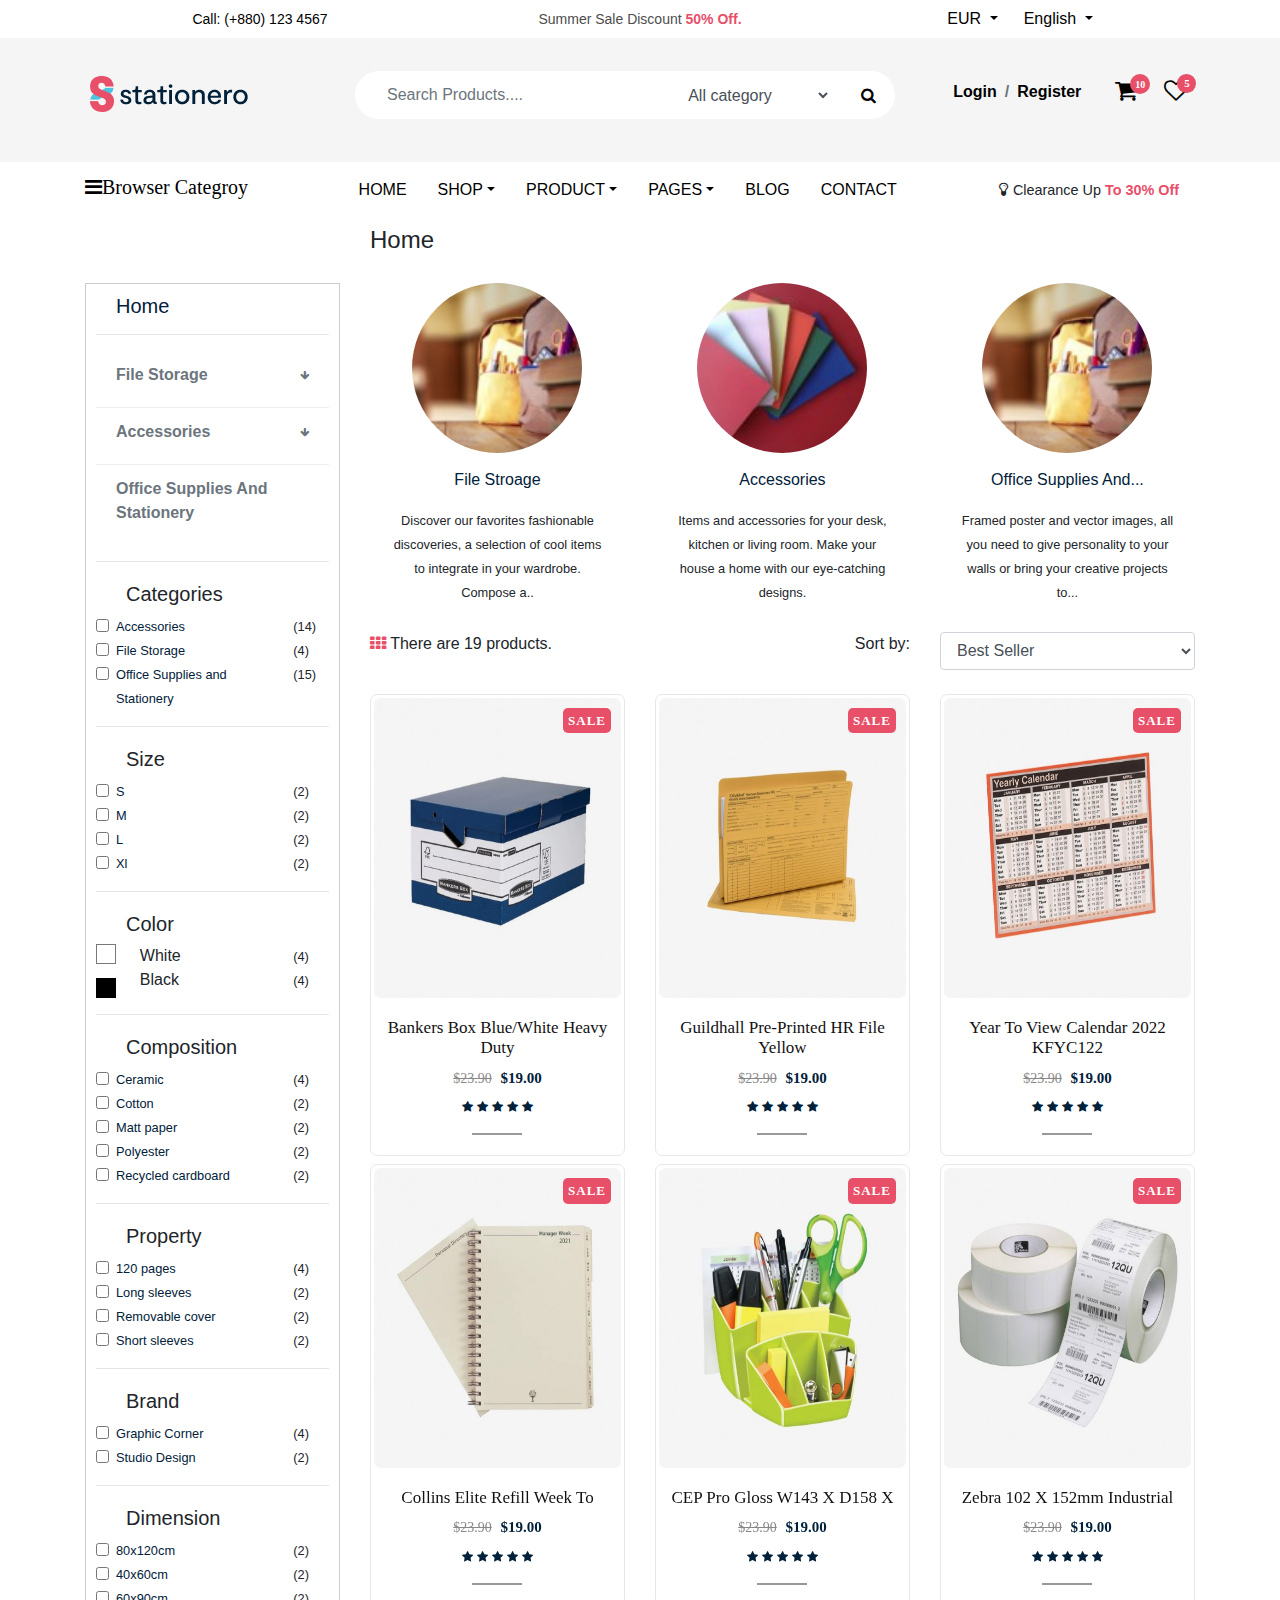
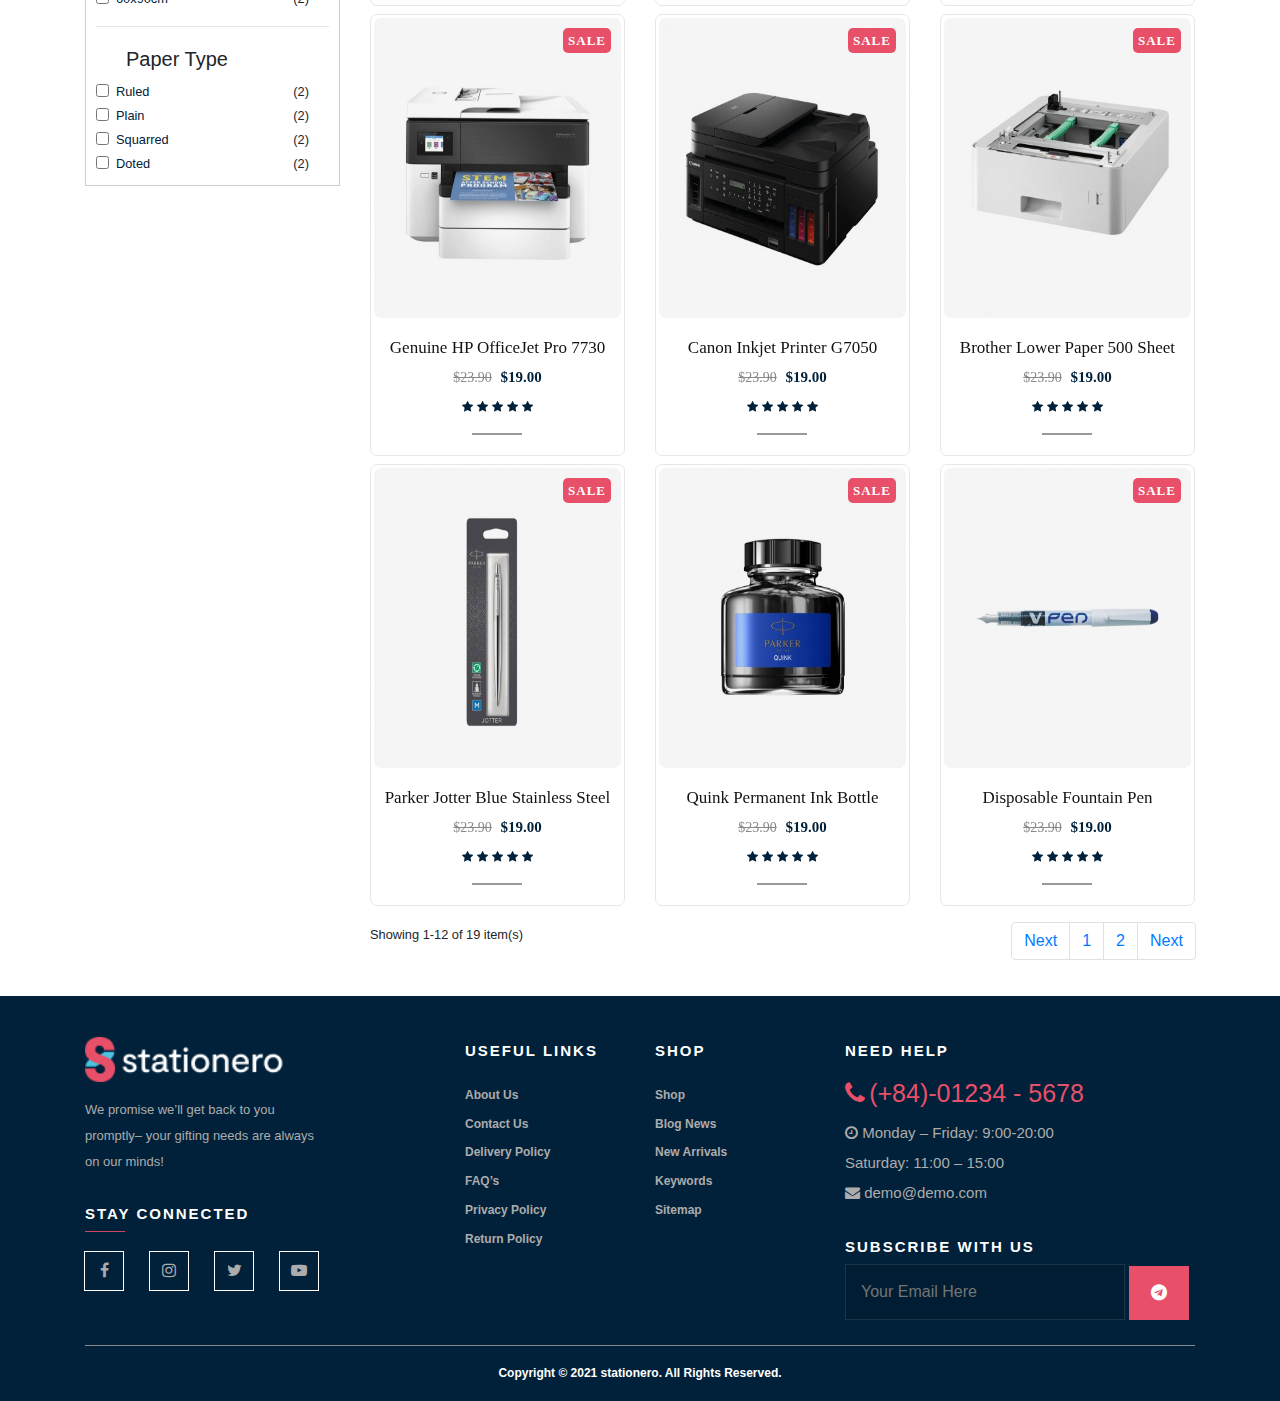
<file: Shop.html>
<!doctype html>
<html lang="en">

<head>
    <title>Statinoery | Shop </title>
    <!-- Required meta tags -->
    <meta charset="utf-8">
    <meta name="viewport" content="width=device-width, initial-scale=1, shrink-to-fit=no">

    <!-- Bootstrap CSS -->
    <link rel="stylesheet" href="style.css">
    <link rel="stylesheet" href="Min.css">

    <!-- fa-icon link -->
    <link rel='stylesheet' href='https://cdnjs.cloudflare.com/ajax/libs/font-awesome/5.11.2/css/all.min.css'>

    <!-- bootstrap link -->
    <link rel="stylesheet" href="https://cdnjs.cloudflare.com/ajax/libs/font-awesome/4.7.0/css/font-awesome.min.css">
    <link rel="stylesheet" href="https://stackpath.bootstrapcdn.com/bootstrap/4.3.1/css/bootstrap.min.css"
        integrity="sha384-ggOyR0iXCbMQv3Xipma34MD+dH/1fQ784/j6cY/iJTQUOhcWr7x9JvoRxT2MZw1T" crossorigin="anonymous">

    <!-- product-details -->
    <link rel="stylesheet" type="text/css"
        href="https://cdnjs.cloudflare.com/ajax/libs/OwlCarousel2/2.3.4/assets/owl.carousel.min.css">
    <link rel="stylesheet" type="text/css"
        href="https://cdnjs.cloudflare.com/ajax/libs/OwlCarousel2/2.3.4/assets/owl.theme.default.min.css">
</head>

<body >

    <!------------------------ top-navbar-start---------------------------- -->

    <section class="top-navbar" id="top-navbar">
        <div class="container">
            <div class="row">
                <div class="col-lg-4 col-sm-4 col-12">
                    <a href="">Call: (+880) 123 4567</a>
                </div>

                <div class="col-lg-4 col-sm-4 col-12">
                    <span>Summer Sale Discount <font style="color:  #E84F69; font-weight: 600;">50% Off.</font>
                    </span>
                </div>


                <div class="col-lg-4 col-sm-4 col-12 ">
                    <div class="nav-list">
                        <ul>
                            <li>
                                <div class="dropdown">
                                    <a class="btn  dropdown-toggle" type="button" id="triggerId" data-toggle="dropdown"
                                        aria-haspopup="true" aria-expanded="false">
                                        EUR
                                    </a>
                                    <div class="dropdown-menu" aria-labelledby="triggerId">
                                        <a class="dropdown-item" href="#"> &#36; USD</a>
                                        <a class="dropdown-item" href="#"> &euro; EUR</a>
                                    </div>
                                </div>
                            </li>

                            <li>
                                <div class="dropdown">
                                    <a class="btn  dropdown-toggle" type="button" id="triggerId" data-toggle="dropdown"
                                        aria-haspopup="true" aria-expanded="false">
                                        English
                                    </a>
                                    <div class="dropdown-menu" aria-labelledby="triggerId">
                                        <a class="dropdown-item" href="#">English</a>
                                        <a class="dropdown-item" href="#">Fraincais</a>
                                        <a class="dropdown-item" href="#">Deutsch</a>
                                    </div>
                                </div>
                            </li>


                        </ul>
                    </div>
                </div>
            </div>
        </div>
    </section>
    <!------------------------ top-navbar-end---------------------------- -->

     <!------------------------ second-top-navbar-start---------------------------- -->

     <section class="top-navbar-1 d-none d-lg-block d-sm-block" id="top-navbar-1">
        <div class="container">
            <div class="row">
                <div class="col-lg-3 col-8 col-sm-3 mt-2">
                    <img src="images/logo.png" alt="">
                </div>

                <div class="col-lg-3 col-sm-3 col-4 overlay-2 d-lg-none d-block">
                    <ul>
                        <li><a href=" "><i class="fa fa-user " aria-hidden="true "></i></a></li>
                        <li><a href=" "><i class="fa fa-heart-o " aria-hidden="true "></i></a></li>
                    </ul>
                </div>
                <div class="col-lg-6 col-12 col-sm-6 mt-2 ">
                    <div class="row overlay-1">
                        <div class="col-lg-7  col-6 col-sm-7 ">
                            <input type="search" class="form-control  " name="" id="" aria-describedby="helpId" placeholder="Search Products....">
                            <span class="wrap"></span>
                        </div>
                        <div class="col-lg-4 col-4 col-sm-3 ">


                            <select class="form-control" name="" id="">
                                <option>All category</option>
                                <option>Home</option>
                                <option>--File Storage</option>
                                <option>---Paper</option>
                                <option>--Writing Supplies</option>
                            </select>

                        </div>
                        <div class="col-lg-1 col-2 col-sm-2 mt-2 ">
                            <a href=" ">
                                <i class="fa fa-search " style="color: #000;"></i>

                            </a>
                        </div>
                    </div>


                </div>


                <div class="col-lg-3 col-sm-3 col-12 overlay-2  d-lg-block d-none">

                    <ul>
                        <li>
                            <nav class="breadcrumb ">
                                <a class="breadcrumb-item " href="# ">Login</a> <a class="breadcrumb-item " href="# ">Register</a>
                            </nav>
                        </li>
                        <li><a href=" "><i class="fa fa-shopping-cart " data-count="5" aria-hidden="true "></i></a>
                        </li>
                        <li><a href=" "><i class="fa fa-heart-o " data-count="10" aria-hidden="true "></i></a></li>
                    </ul>
                </div>
            </div>
        </div>
    </section>

    <!------------------------ second-top-navbar-end---------------------------- -->

    <!------------------------------ header-navbar-start ----------------->
    <section class="navbar-section d-none d-lg-block d-sm-block " id="navbar-section">
        <div class="container">
            <div class="row">
                <div class="col-lg-12">
                    <nav class="navbar navbar-expand-lg navbar-dark    ">
                        <button class="navbar-toggler d-lg-none" type="button" data-toggle="collapse"
                            data-target="#collapsibleNavId" aria-controls="collapsibleNavId" aria-expanded="false"
                            aria-label="Toggle navigation"></button>
                        <div class="collapse navbar-collapse" id="collapsibleNavId">
                            <ul class="navbar-nav ">
                                <li class="nav-item active">
                                    <a class="nav-link" href="index.html">HOME</a>
                                </li>

                                <li class="nav-item dropdown-1">
                                    <a class="nav-link dropdown-toggle" href="Shop.html" id="dropdownId"
                                        data-toggle="dropdown" aria-haspopup="true" aria-expanded="false">SHOP</a>
                                    <div class="dropdown-menu" aria-labelledby="dropdownId">

                                        <div class="container">
                                            <div class="row">
                                                <div class="col-lg-3">
                                                    <h6>Board And Display Equipment</h6>
                                                    <ul>
                                                        <li>
                                                            <a href="Shop.html">Whiteboards</a>
                                                        </li>
                                                        <li>
                                                            <a href="Shop.html">Combination Boards</a>
                                                        </li>
                                                        <li>
                                                            <a href="Shop.html">Notice Boards</a>
                                                        </li>
                                                        <li>
                                                            <a href="Shop.html">Clipboards</a>
                                                        </li>
                                                        <li>
                                                            <a href="Shop.html">Display Boards</a>
                                                        </li>
                                                        <li>
                                                            <a href="Shop.html">Easels And Flipcharts</a>
                                                        </li>
                                                        <li>
                                                            <a href="Shop.html">Literature Holders</a>
                                                        </li>

                                                        <li>
                                                            <a href="Shop.html">Pin Boards</a>
                                                        </li>
                                                        <li>
                                                            <a href="Shop.html">Frames</a>
                                                        </li>
                                                        <li>
                                                            <a href="Shop.html">Presentation Accessories</a>
                                                        </li>
                                                        <li>
                                                            <a href="Shop.html">Sign Holders</a>
                                                        </li>
                                                        <li>
                                                            <a href="Shop.html">Whiteboard Cleaners And Accessories</a>
                                                        </li>
                                                        <li>
                                                            <a href="Shop.html">Chalk Boards And Accessories</a>
                                                        </li>
                                                    </ul>
                                                </div>
                                                <div class="col-lg-3">
                                                    <h6>File Storage And Archiving</h6>
                                                    <ul>
                                                        <li>
                                                            <a href="Shop.html">Lever Arch Files And Ring Binders</a>
                                                        </li>
                                                        <li>
                                                            <a href="Shop.html">Dividers</a>
                                                        </li>
                                                        <li>
                                                            <a href="Shop.html">Square Cut And Manilla Folders</a>
                                                        </li>
                                                        <li>
                                                            <a href="Shop.html">Box Files</a>
                                                        </li>
                                                        <li>
                                                            <a href="Shop.html">Document Wallets</a>
                                                        </li>
                                                        <li>
                                                            <a href="Shop.html">Card Index And Supplies</a>
                                                        </li>
                                                        <li>
                                                            <a href="Shop.html">Clip Files And Folders</a>
                                                        </li>
                                                        <li>
                                                            <a href="Shop.html">Plastic Wallets And Folders</a>
                                                        </li>
                                                        <li>
                                                            <a href="Shop.html">Report Covers</a>
                                                        </li>
                                                        <li>
                                                            <a href="Shop.html">Storage Boxes</a>
                                                        </li>
                                                        <li>
                                                            <a href="Shop.html">Suspension Filing</a>
                                                        </li>
                                                    </ul>
                                                </div>
                                                <div class="col-lg-3">
                                                    <h6>Office Basics And Stationery</h6>
                                                    <ul>
                                                        <li>
                                                            <a href="Shop.html">Hole Punches</a>
                                                        </li>
                                                        <li>
                                                            <a href="Shop.html">Glues And Adhesives</a>
                                                        </li>
                                                        <li>
                                                            <a href="Shop.html">Post-It And Sticky Products</a>
                                                        </li>
                                                        <li>
                                                            <a href="Shop.html">Ink Stamps</a>
                                                        </li>
                                                        <li>
                                                            <a href="Shop.html">Name Badges And Accessories</a>
                                                        </li>
                                                        <li>
                                                            <a href="Shop.html">Scissors</a>
                                                        </li>
                                                        <li>
                                                            <a href="Shop.html">Calculators</a>
                                                        </li>
                                                        <li>
                                                            <a href="Shop.html">Office Clips And Fasteners</a>
                                                        </li>
                                                        <li>
                                                            <a href="Shop.html">Staplers And Staples</a>
                                                        </li>
                                                        <li>
                                                            <a href="Shop.html">Paper Trimmers And Cutters</a>
                                                        </li>
                                                        <li>
                                                            <a href="Shop.html">Cash Boxes And Cash Drawers</a>
                                                        </li>
                                                        <li>
                                                            <a href="Shop.html">Rulers</a>
                                                        </li>
                                                        <li>
                                                            <a href="Shop.html">Storage Boxes</a>
                                                        </li>
                                                        <li>
                                                            <a href="Shop.html">Adhesive Tape</a>
                                                        </li>
                                                    </ul>
                                                </div>

                                                <div class="col-lg-3">
                                                    <img src="images/menu-1.jpg" alt="" srcset="">
                                                </div>
                                            </div>
                                        </div>
                                    </div>
                                </li>
                                <li class="nav-item dropdown-2">
                                    <a class="nav-link dropdown-toggle" href="Shop.html" id="dropdownId-1"
                                        data-toggle="dropdown" aria-haspopup="true" aria-expanded="false">PRODUCT</a>
                                    <div class="dropdown-menu" aria-labelledby="dropdownId-1">

                                        <div class="container">
                                            <div class="row">
                                                <div class="col-lg-6">
                                                    <h6>Writing Supplies</h6>
                                                    <ul>
                                                        <li>
                                                            <a href="Shop.html">
                                                                Ballpoint Pens
                                                            </a>
                                                        </li>
                                                        <li>
                                                            <a href="Shop.html">
                                                                Marker Pens
                                                            </a>
                                                        </li>
                                                        <li>
                                                            <a href="Shop.html">
                                                                Fineliners
                                                            </a>
                                                        </li>
                                                        <li>
                                                            <a href="Shop.html">
                                                                Pencils
                                                            </a>
                                                        </li>
                                                        <li>
                                                            <a href="Shop.html">
                                                                Fountain Pens
                                                            </a>
                                                        </li>
                                                        <li>
                                                            <a href="Shop.html">
                                                                Gel Pens
                                                            </a>
                                                        </li>
                                                        <li>
                                                            <a href="Shop.html">
                                                                Rollerball Pens
                                                            </a>
                                                        </li>
                                                        <li>
                                                            <a href="Shop.html">
                                                                Pen Refills
                                                            </a>
                                                        </li>
                                                        <li>
                                                            <a href="">
                                                                Pencil Cases
                                                            </a>
                                                        </li>
                                                        <li>
                                                            <a href="">
                                                                Correction
                                                            </a>
                                                        </li>
                                                        <li>
                                                            <a href="Shop.html">
                                                                Rubbers And Erasers
                                                            </a>
                                                        </li>
                                                        <li>
                                                            <a href="Shop.html">
                                                                Stationery Sets
                                                            </a>
                                                        </li>
                                                        <li>
                                                            <a href="Shop.html">
                                                                Writing Accessories
                                                            </a>
                                                        </li>
                                                    </ul>
                                                </div>
                                                <div class="col-lg-6">
                                                    <img src="images/menu-2.jpg" alt="" srcset="">
                                                </div>

                                            </div>
                                        </div>
                                    </div>
                                </li>
                                <li class="nav-item dropdown-3">
                                    <a class="nav-link dropdown-toggle" href="#" id="dropdownId-2"
                                        data-toggle="dropdown" aria-haspopup="true" aria-expanded="false">PAGES</a>
                                    <div class="dropdown-menu" aria-labelledby="dropdownId-2">
                                        <div class="container">
                                            <div class="row">
                                                <div class="col-lg-6">
                                                    <h6>Product List Style</h6>
                                                    <ul>
                                                        <li>
                                                            <a href="">
                                                                Product list style 1(DF)
                                                            </a>
                                                        </li>
                                                        <li>
                                                            <a href="">
                                                                Product list style 2
                                                            </a>
                                                        </li>
                                                        <li>
                                                            <a href="">
                                                                Product list style 3
                                                            </a>
                                                        </li>
                                                        <li>
                                                            <a href="">
                                                                Product list style 4
                                                            </a>
                                                        </li>
                                                        <li>
                                                            <a href="">
                                                                Product list style 5
                                                            </a>
                                                        </li>
                                                        <li>
                                                            <a href="">
                                                                Product list style 6
                                                            </a>
                                                        </li>
                                                        <li>
                                                            <a href="">
                                                                Product list style 7
                                                            </a>
                                                        </li>
                                                        <li>
                                                            <a href="">
                                                                Product list style 8
                                                            </a>
                                                        </li>
                                                        <li>
                                                            <a href="">
                                                                Product list style 9
                                                            </a>
                                                        </li>
                                                        <li>
                                                            <a href="">
                                                                Product list style 10
                                                            </a>
                                                        </li>
                                                        <li>
                                                            <a href="">
                                                                Product list style 11
                                                            </a>
                                                        </li>
                                                        <li>
                                                            <a href="">
                                                                Product list style 12
                                                            </a>
                                                        </li>


                                                    </ul>
                                                </div>
                                                <div class="col-lg-6">
                                                    <h6>Product Page Styles</h6>
                                                    <ul>
                                                        <li>
                                                            <a href="">
                                                                Product thumbs bottom
                                                            </a>
                                                        </li>
                                                        <li>
                                                            <a href="">
                                                                Product thumbs left
                                                            </a>
                                                        </li>
                                                        <li>
                                                            <a href="">
                                                                Product thumbs right
                                                            </a>
                                                        </li>
                                                        <li>
                                                            <a href="">
                                                                Product no thumbs
                                                            </a>
                                                        </li>
                                                        <li>
                                                            <a href="">
                                                                Product no thumbs center
                                                            </a>
                                                        </li>
                                                        <li>
                                                            <a href="">
                                                                Product no thumbs fullwidth
                                                            </a>
                                                        </li>
                                                        <li>
                                                            <a href="">
                                                                Product Gallery
                                                            </a>
                                                        </li>
                                                    </ul>
                                                </div>

                                            </div>
                                        </div>
                                    </div>
                                </li>
                                <li class="nav-item">
                                    <a class="nav-link" href="Blog.html">BLOG</a>
                                </li>
                                <li class="nav-item">
                                    <a class="nav-link" href="Contact.html">CONTACT</a>
                                </li>
                            </ul>


                        </div>
                        <ul class="navbar-nav-1">
                            <li class="nav-item ">
                                <i class="fa fa-lightbulb-o" aria-hidden="true"></i>
                                <span>Clearance Up <b style="color: #E84F69;"> To 30% Off</b></span>

                            </li>
                        </ul>
                    </nav>
                </div>

                <button class="openbtn" id="category_n" onclick="openNav()"><i class="fa fa-bars"
                        aria-hidden="true">Browser Categroy</i>
                </button>
            </div>
            <div id="mySidebar" class="sidebar">
                <a href="javascript:void(0)" class="closebtn" onclick="closeNav()">
                    ×
                </a>
                <a href="Shop.html">
                    <i class="fas fa-calculator"></i>
                    <span>Calculator</span>
                </a>
                <a href="Shop.html">
                    <i class="fas fa-home"></i>
                    <span>Conference Pad</span>
                </a>
                <a href="Shop.html">
                    <i class="fas fa-book"></i>
                    <span>Files And Floder</span>
                </a>
                <a href="Shop.html">
                    <i class="fas fa-brush"></i>
                    <span>Artist Supplies</span>
                </a>
                <a href="Shop.html">
                    <i class="fas fa-pen"></i>
                    <span>School Supplies</span>
                </a>
                <a href="Shop.html">
                    <i class="fas fa-folder"></i>
                    <span>Printing Supplies</span>
                </a>
                <a href="Shop.html">
                    <i class="fas fa-archive"></i>
                    <span>Paper Trays</span>
                </a>
                <a href="Shop.html">
                    <i class="fas fa-toolbox"></i>
                    <span>Tools</span>
                </a>
                <a href="Shop.html">
                    <i class="fas fa-video"></i>
                    <span>Tools Photo</span>
                </a>
                <a href="Shop.html">
                    <i class="fas fa-book-open"></i>
                    <span>Paper Notebook</span>
                </a>
            </div>
            <div id="main">
            </div>
        </div>
        </div>
    </section>
    <!------------------------ header-navbar-end------------------------- -->

<!-- Mobile Device Sidebar Code Start -->
<section class="sidebar-section d-block d-lg-none d-sm-block " id="sidebar-section">
    <div id="mySidenav-2" class="sidenav">
        <div class="header-top">
            <div class="header">
                <img src="images/logo.png" alt="Logo">
            </div>
            <div class="close">
                <a href="javascript:void(0)" class="closebtn" onclick="closeNav2()">&times;</a>
            </div>
        </div>
        <div class="navbar-sidenav">
            <div class="search">
                <div class="form-group">
                    <input type="text" name="" id="" class="form-control" placeholder="Search Your Products" aria-describedby="helpId">
                    <i class="fa fa-search" aria-hidden="true"></i>
                </div>
            </div>
            <div class="menus">
                <a class="nav-link" href="index.html">Home</a>
                <div id="accordianId" role="tablist" aria-multiselectable="true">
                    <!-- Collapse 1 -->
                    <div class="card-header" role="tab" id="about-us">
                        <a data-toggle="collapse" data-parent="#accordianId" href="#about" aria-expanded="true" aria-controls="about"> Categroy <i class="fa fa-angle-right" aria-hidden="true"></i></a>
                    </div>
                    <div id="about" class="collapse in" role="tabpanel" aria-labelledby="about-us">
                        <div class="card-body">
                            <a data-toggle="collapse" data-parent="#accordianId" href="#shop1" aria-expanded="true" aria-controls="about">Board And Display Equipment <i class="fa fa-angle-right" aria-hidden="true"></i></a>

                            <div id="shop1" class="collapse in" role="tabpanel" aria-labelledby="about-us">
                                <div class="card-body">
                                    <a href="Shop.html">Whiteboards</a>
                                    <a href="Shop.html">Combination Boards</a>
                                    <a href="Shop.html">Notice Boards</a>
                                    <a href="Shop.html">Clipboards</a>
                                    <a href="Shop.html">Wall Planners</a>
                                    <a href="Shop.html">Cue Cards</a>
                                    <a href="Shop.html">Display Boards</a>
                                    <a href="Shop.html">Easels And Flipcharts</a>
                                    <a href="Shop.html">Presentation Accessories</a>
                                    <a href="Shop.html">Literature Holders</a>
                                    <a href="Shop.html">Pin Boards</a>
                                    <a href="Shop.html">Frames</a>
                                </div>
                            </div>
                            <a data-toggle="collapse" data-parent="#accordianId" href="#shop2" aria-expanded="true" aria-controls="about">File Storage And Archiving<i class="fa fa-angle-right" aria-hidden="true"></i></a>
                            <div id="shop2" class="collapse in" role="tabpanel" aria-labelledby="about-us">
                                <div class="card-body">
                                    <a href="Shop.html">Lever Arch Files And Ring Binders</a>
                                    <a href="Shop.html">Dividers</a>
                                    <a href="Shop.html">Square Cut And Manilla Folders</a>
                                    <a href="Shop.html">Box Files</a>
                                    <a href="Shop.html">Document Wallets</a>
                                    <a href="Shop.html">Card Index And Supplies</a>
                                    <a href="Shop.html">Display Boards</a>
                                    <a href="Shop.html">Clip Files And Folders</a>
                                    <a href="Shop.html">Plastic Wallets And Folders</a>
                                    <a href="Shop.html">Report Covers</a>
                                    <a href="Shop.html">Storage Boxes</a>
                                    <a href="Shop.html">Suspension Filing</a>
                                </div>
                            </div>
                            <a data-toggle="collapse" data-parent="#accordianId" href="#shop3" aria-expanded="true" aria-controls="about">Office Basics And Stationery<i class="fa fa-angle-right" aria-hidden="true"></i></a>
                            <div id="shop3" class="collapse in" role="tabpanel" aria-labelledby="about-us">
                                <div class="card-body">
                                    <a href="Shop.html">Hole Punches</a>
                                    <a href="Shop.html">Glues And Adhesives</a>
                                    <a href="Shop.html">Post-It And Sticky Products</a>
                                    <a href="Shop.html">Ink Stamps</a>
                                    <a href="Shop.html">Name Badges And Accessories</a>
                                    <a href="Shop.html">Scissors</a>
                                    <a href="Shop.html">Calculators</a>
                                    <a href="Shop.html">Office Clips And Fasteners</a>
                                    <a href="Shop.html">Staplers And Staples</a>
                                    <a href="Shop.html">Paper Trimmers And Cutters</a>
                                    <a href="Shop.html">Cash Boxes And Cash Drawers</a>
                                    <a href="Shop.html">Rulers</a>
                                </div>
                            </div>
                        </div>
                    </div>

                    <!-- Collapse 1 -->

                    <a class="nav-link" href="Blog.html">Blog</a>
                    <a class="nav-link" href="Contact.html">Contact Us</a>

                </div>
            </div>
            <div class="information">
                <div class="company">
                    <div class="single-mobile-header-info">
                        <a href="#"><i class="fa fa-user"></i>&nbsp; Login / Register </a>
                    </div>
                    <div class="single-mobile-header-info">
                        <a href="#"><i class="fa fa-envelope"></i>&nbsp; 
                        demo@demo.com  </a>
                    </div>
                    <div class="single-mobile-header-info">
                        <a href="#"><i class="fa fa-phone"></i>&nbsp; (+84)-01234 - 5678 </a>
                    </div>
                    <div class="single-mobile-header-info">
                        <i class="fa fa-clock-o"></i>&nbsp; Monday – Friday: 9:00-20:00 Saturday: 11:00 – 15:00
                    </div>
                </div>
            </div>
            <div class="follow">
                <h6>STAY CONNECTED</h6>
                <div class="fa-icon"><i class="fa fa-facebook" aria-hidden="true"></i></div>
                <div class="fa-icon"><i class="fa fa-twitter" aria-hidden="true"></i></div>
                <div class="fa-icon"><i class="fa fa-youtube" aria-hidden="true"></i></div>
                <div class="fa-icon"><i class="fa fa-instagram" aria-hidden="true"></i></div>
            </div>
            <div class="footer">
                <b>Copyright © 2021 stationero. All Rights Reserved.</b>
            </div>
        </div>
    </div>
    <div class="container">
        <div class="sidebar">
            <div class="logo">
                <a href=""><img src="images/logo.png" alt=""></a>
            </div>
            <div class="bar" onclick="openNav2()">
                <i class="fa fa-bars" aria-hidden="true" style="color: #000 !important;"></i>
            </div>
        </div>
    </div>
</section>
<!-- Mobile Device Sidebar Code End -->

    <section class="shop-categories" id="shop-categories">
        <div class="container">
            <div class="row mt-2">
                <div class="col-lg-3 col-sm-3"></div>
                <div class="col-lg-4 col-sm-4">
                    <h4>Home</h4>
                </div>
                <div class="col-lg-5 col-sm-5"></div>
            </div>
            <div class="row">
                <div class="col-lg-3 col-sm-4">
                    <div class="box">
                        <a href="">
                            <h5>Home</h5>
                        </a>
                        <hr>
                        <div id="accordion" class="myaccordion">
                            <div class="card">
                                <div class="card-header" id="headingOne">
                                    <h2>
                                        <button
                                            class="d-flex align-items-center justify-content-between btn btn-link collapsed"
                                            data-toggle="collapse" data-target="#collapseOne" aria-expanded="false"
                                            aria-controls="collapseOne">
                                            File Storage
                                            <span class="fa fa-arrow-down"></span>
                                        </button>
                                    </h2>
                                </div>
                                <div id="collapseOne" class="collapse" aria-labelledby="headingOne"
                                    data-parent="#accordion">
                                    <div class="card-body">
                                        <ul>
                                            <li><a href="">Paper</a></li>
                                            <li><a href="">Writing Supplies</a></li>
                                        </ul>
                                    </div>
                                </div>
                            </div>
                            <div class="card">
                                <div class="card-header" id="headingTwo">
                                    <h2>
                                        <button
                                            class="d-flex align-items-center justify-content-between btn btn-link collapsed"
                                            data-toggle="collapse" data-target="#collapseTwo" aria-expanded="false"
                                            aria-controls="collapseTwo">
                                            Accessories
                                            <span class="fa fa-arrow-down"></span>
                                        </button>
                                    </h2>
                                </div>
                                <div id="collapseTwo" class="collapse" aria-labelledby="headingTwo"
                                    data-parent="#accordion">
                                    <div class="card-body">
                                        <ul>
                                            <li><a href="">Stationery</a></li>
                                            <li><a href="">Home Accessories</a></li>
                                        </ul>
                                    </div>
                                </div>
                            </div>
                            <div class="card">
                                <div class="card-header" id="headingThree">
                                    <h2>
                                        <button class=" btn btn-link collapsed office-btn" data-toggle="collapse"
                                            data-target="#collapseThree" aria-expanded="false"
                                            aria-controls="collapseThree">
                                            Office Supplies And Stationery
                                        </button>
                                    </h2>
                                </div>
                            </div>
                        </div>
                        <hr>
                        <h5 class="heading-cate">Categories</h5>
                        <div class="row">
                            <div class="col-lg-9 col-sm-9">
                                <div class="form-check">
                                    <label class="form-check-label">
                                        <input type="checkbox" class="form-check-input" name="" id=""
                                            value="checkedValue">
                                        <a href=""><small>Accessories</small>
                                        </a>
                                    </label>
                                </div>
                            </div>
                            <div class="col-lg-3 col-sm-3">
                                <span><small>(14)</small></span>
                            </div>
                        </div>

                        <div class="row">
                            <div class="col-lg-9 col-sm-9">
                                <div class="form-check">
                                    <label class="form-check-label">
                                        <input type="checkbox" class="form-check-input" name="" id=""
                                            value="checkedValue">
                                        <a href=""><small>File Storage</small>
                                        </a>
                                    </label>
                                </div>
                            </div>

                            <div class="col-lg-3 col-sm-3">
                                <span><small>(4)</small></span>
                            </div>
                        </div>

                        <div class="row">
                            <div class="col-lg-9 col-sm-9">
                                <div class="form-check">
                                    <label class="form-check-label">
                                        <input type="checkbox" class="form-check-input" name="" id=""
                                            value="checkedValue">
                                        <a href=""><small>Office Supplies and Stationery</small>
                                        </a>
                                    </label>
                                </div>
                            </div>
                            <div class="col-lg-3 col-sm-3">
                                <span><small>(15)</small></span>
                            </div>
                        </div>

                        <hr>

                        <h5 class="heading-cate">Size</h5>
                        <div class="row">
                            <div class="col-lg-9 col-sm-9">
                                <div class="form-check">
                                    <label class="form-check-label">
                                        <input type="checkbox" class="form-check-input" name="" id=""
                                            value="checkedValue">
                                        <a href=""><small>S</small>
                                        </a>
                                    </label>
                                </div>
                            </div>
                            <div class="col-lg-3 col-sm-3">
                                <span><small>(2)</small></span>
                            </div>
                        </div>


                        <div class="row">
                            <div class="col-lg-9 col-sm-9">
                                <div class="form-check">
                                    <label class="form-check-label">
                                        <input type="checkbox" class="form-check-input" name="" id=""
                                            value="checkedValue">
                                        <a href=""><small>M</small>
                                        </a>
                                    </label>
                                </div>
                            </div>
                            <div class="col-lg-3 col-sm-3">
                                <span><small>(2)</small></span>
                            </div>
                        </div>
                        <div class="row">
                            <div class="col-lg-9 col-sm-9">
                                <div class="form-check">
                                    <label class="form-check-label">
                                        <input type="checkbox" class="form-check-input" name="" id=""
                                            value="checkedValue">
                                        <a href=""><small>L</small>
                                        </a>
                                    </label>
                                </div>
                            </div>
                            <div class="col-lg-3 col-sm-3">
                                <span><small>(2)</small></span>
                            </div>
                        </div>
                        <div class="row">
                            <div class="col-lg-9 col-sm-9">
                                <div class="form-check">
                                    <label class="form-check-label">
                                        <input type="checkbox" class="form-check-input" name="" id=""
                                            value="checkedValue">
                                        <a href=""><small>Xl</small>
                                        </a>
                                    </label>
                                </div>
                            </div>
                            <div class="col-lg-3 col-sm-3">
                                <span><small>(2)</small></span>
                            </div>
                        </div>


                        <hr>

                        <h5 class="heading-cate">Color</h5>
                        <div class="row">
                            <div class="col-lg-2 col-sm-2">
                                <div class="box-1"></div>
                            </div>
                            <div class="col-lg-7 col-sm-7">
                                <span>White</span>

                            </div>
                            <div class="col-lg-2 col-sm-2">
                                <span><small>(4)</small></span>

                            </div>
                        </div>

                        <div class="row">
                            <div class="col-lg-2 col-sm-2">
                                <div class="box-2"></div>

                            </div>
                            <div class="col-lg-7 col-sm-7">
                                <span>Black</span>

                            </div>
                            <div class="col-lg-2 col-sm-2">
                                <span><small>(4)</small></span>
                            </div>
                        </div>
                        <hr>
                        <h5 class="heading-cate">Composition</h5>

                        <div class="row">
                            <div class="col-lg-9 col-sm-9">
                                <div class="form-check">
                                    <label class="form-check-label">
                                        <input type="checkbox" class="form-check-input" name="" id=""
                                            value="checkedValue">
                                        <a href=""><small>
                                                Ceramic</small>
                                        </a>
                                    </label>
                                </div>
                            </div>
                            <div class="col-lg-3 col-sm-3">
                                <span><small>(4)</small></span>
                            </div>
                        </div>
                        <div class="row">
                            <div class="col-lg-9 col-sm-9">
                                <div class="form-check">
                                    <label class="form-check-label">
                                        <input type="checkbox" class="form-check-input" name="" id=""
                                            value="checkedValue">
                                        <a href=""><small>
                                                Cotton</small>
                                        </a>
                                    </label>
                                </div>
                            </div>
                            <div class="col-lg-3 col-sm-3">
                                <span><small>(2)</small></span>
                            </div>
                        </div>
                        <div class="row">
                            <div class="col-lg-9 col-sm-9">
                                <div class="form-check">
                                    <label class="form-check-label">
                                        <input type="checkbox" class="form-check-input" name="" id=""
                                            value="checkedValue">
                                        <a href=""><small>
                                                Matt paper</small>
                                        </a>
                                    </label>
                                </div>
                            </div>
                            <div class="col-lg-3 col-sm-3">
                                <span><small>(2)</small></span>
                            </div>
                        </div>
                        <div class="row">
                            <div class="col-lg-9 col-sm-9">
                                <div class="form-check">
                                    <label class="form-check-label">
                                        <input type="checkbox" class="form-check-input" name="" id=""
                                            value="checkedValue">
                                        <a href=""><small>
                                                Polyester</small>
                                        </a>
                                    </label>
                                </div>
                            </div>
                            <div class="col-lg-3 col-sm-3">
                                <span><small>(2)</small></span>
                            </div>
                        </div>
                        <div class="row">
                            <div class="col-lg-9 col-sm-9">
                                <div class="form-check">
                                    <label class="form-check-label">
                                        <input type="checkbox" class="form-check-input" name="" id=""
                                            value="checkedValue">
                                        <a href=""><small>

                                                Recycled cardboard</small>
                                        </a>
                                    </label>
                                </div>
                            </div>
                            <div class="col-lg-3 col-sm-3">
                                <span><small>(2)</small></span>
                            </div>
                        </div>

                        <hr>
                        <h5 class="heading-cate">Property</h5>

                        <div class="row">
                            <div class="col-lg-9 col-sm-9">
                                <div class="form-check">
                                    <label class="form-check-label">
                                        <input type="checkbox" class="form-check-input" name="" id=""
                                            value="checkedValue">
                                        <a href=""><small>

                                                120 pages</small>
                                        </a>
                                    </label>
                                </div>
                            </div>
                            <div class="col-lg-3 col-sm-3">
                                <span><small>(4)</small></span>
                            </div>
                        </div>
                        <div class="row">
                            <div class="col-lg-9 col-sm-9">
                                <div class="form-check">
                                    <label class="form-check-label">
                                        <input type="checkbox" class="form-check-input" name="" id=""
                                            value="checkedValue">
                                        <a href=""><small>

                                                Long sleeves</small>
                                        </a>
                                    </label>
                                </div>
                            </div>
                            <div class="col-lg-3 col-sm-3">
                                <span><small>(2)</small></span>
                            </div>
                        </div>
                        <div class="row">
                            <div class="col-lg-9 col-sm-9">
                                <div class="form-check">
                                    <label class="form-check-label">
                                        <input type="checkbox" class="form-check-input" name="" id=""
                                            value="checkedValue">
                                        <a href=""><small>

                                                Removable cover</small>
                                        </a>
                                    </label>
                                </div>
                            </div>
                            <div class="col-lg-3 col-sm-3">
                                <span><small>(2)</small></span>
                            </div>
                        </div>
                        <div class="row">
                            <div class="col-lg-9 col-sm-9">
                                <div class="form-check">
                                    <label class="form-check-label">
                                        <input type="checkbox" class="form-check-input" name="" id=""
                                            value="checkedValue">
                                        <a href=""><small>

                                                Short sleeves</small>
                                        </a>
                                    </label>
                                </div>
                            </div>
                            <div class="col-lg-3 col-sm-3">
                                <span><small>(2)</small></span>
                            </div>
                        </div>
                        <hr>
                        <h5 class="heading-cate">Brand</h5>
                        <div class="row">
                            <div class="col-lg-9 col-sm-9">
                                <div class="form-check">
                                    <label class="form-check-label">
                                        <input type="checkbox" class="form-check-input" name="" id=""
                                            value="checkedValue">
                                        <a href=""><small>
                                                Graphic Corner</small>
                                        </a>
                                    </label>
                                </div>
                            </div>
                            <div class="col-lg-3 col-sm-3">
                                <span><small>(4)</small></span>
                            </div>
                        </div>
                        <div class="row">
                            <div class="col-lg-9 col-sm-9">
                                <div class="form-check">
                                    <label class="form-check-label">
                                        <input type="checkbox" class="form-check-input" name="" id=""
                                            value="checkedValue">
                                        <a href=""><small>
                                                Studio Design</small>
                                        </a>
                                    </label>
                                </div>
                            </div>
                            <div class="col-lg-3 col-sm-3">
                                <span><small>(2)</small></span>
                            </div>
                        </div>
                        <hr>
                        <!-- <h5 class="heading-cate">Price</h5>
                        <div class="range-slider">
                            <span class="rangeValues"></span>
                            <input value="1000" min="1000" max="50000" type="range">
                            <input value="50000" min="1000" max="50000" type="range">
                        </div>
                        <hr> -->
                        <h5 class="heading-cate">Dimension</h5>
                        <div class="row">
                            <div class="col-lg-9 col-sm-9">
                                <div class="form-check">
                                    <label class="form-check-label">
                                        <input type="checkbox" class="form-check-input" name="" id=""
                                            value="checkedValue">
                                        <a href=""><small>
                                                80x120cm</small>
                                        </a>
                                    </label>
                                </div>
                            </div>
                            <div class="col-lg-3 col-sm-3">
                                <span><small>(2)</small></span>
                            </div>
                        </div>
                        <div class="row">
                            <div class="col-lg-9 col-sm-9">
                                <div class="form-check">
                                    <label class="form-check-label">
                                        <input type="checkbox" class="form-check-input" name="" id=""
                                            value="checkedValue">
                                        <a href=""><small>40x60cm</small>
                                        </a>
                                    </label>
                                </div>
                            </div>
                            <div class="col-lg-3 col-sm-3">
                                <span><small>(2)</small></span>
                            </div>
                        </div>
                        <div class="row">
                            <div class="col-lg-9 col-sm-9">
                                <div class="form-check">
                                    <label class="form-check-label">
                                        <input type="checkbox" class="form-check-input" name="" id=""
                                            value="checkedValue">
                                        <a href=""><small>
                                                60x90cm</small>
                                        </a>
                                    </label>
                                </div>
                            </div>
                            <div class="col-lg-3 col-sm-3">
                                <span><small>(2)</small></span>
                            </div>
                        </div>
                        <hr>
                        <h5 class="heading-cate">Paper Type</h5>
                        <div class="row">
                            <div class="col-lg-9 col-sm-9">
                                <div class="form-check">
                                    <label class="form-check-label">
                                        <input type="checkbox" class="form-check-input" name="" id=""
                                            value="checkedValue">
                                        <a href=""><small>

                                                Ruled</small>
                                        </a>
                                    </label>
                                </div>
                            </div>
                            <div class="col-lg-3 col-sm-3">
                                <span><small>(2)</small></span>
                            </div>
                        </div>
                        <div class="row">
                            <div class="col-lg-9 col-sm-9">
                                <div class="form-check">
                                    <label class="form-check-label">
                                        <input type="checkbox" class="form-check-input" name="" id=""
                                            value="checkedValue">
                                        <a href=""><small>
                                                Plain</small>
                                        </a>
                                    </label>
                                </div>
                            </div>
                            <div class="col-lg-3 col-sm-3">
                                <span><small>(2)</small></span>
                            </div>
                        </div>
                        <div class="row">
                            <div class="col-lg-9 col-sm-9">
                                <div class="form-check">
                                    <label class="form-check-label">
                                        <input type="checkbox" class="form-check-input" name="" id=""
                                            value="checkedValue">
                                        <a href=""><small>

                                                Squarred</small>
                                        </a>
                                    </label>
                                </div>
                            </div>
                            <div class="col-lg-3 col-sm-3">
                                <span><small>(2)</small></span>
                            </div>
                        </div>
                        <div class="row">
                            <div class="col-lg-9 col-sm-9">
                                <div class="form-check">
                                    <label class="form-check-label">
                                        <input type="checkbox" class="form-check-input" name="" id=""
                                            value="checkedValue">
                                        <a href=""><small>
                                                Doted</small>
                                        </a>
                                    </label>
                                </div>
                            </div>
                            <div class="col-lg-3 col-sm-3">
                                <span><small>(2)</small></span>
                            </div>
                        </div>
                    </div>
                </div>

                <hr>

                <div class="col-lg-9 col-sm-8">
                    <div class="row">
                        <div class="col-lg-4 col-sm-4 text-center">
                            <div class="box-3">
                                <a href="product_details.html">
                                    <img src="images/shop-1.jpg" alt="" srcset="">
                                </a>
                                <a href="product_details.html">
                                    <p>File Stroage</p>
                                </a>
                                <small>Discover our favorites fashionable discoveries, a selection of cool items to
                                    integrate in your wardrobe. Compose a..</small>
                            </div>
                        </div>
                        <div class="col-lg-4 col-sm-4 text-center">
                            <div class="box-3">
                                <a href="product_details.html">
                                    <img src="images/shop-2.jpg" alt="" srcset="">
                                </a>
                                <a href="product_details.html">
                                    <p>Accessories</p>
                                </a>
                                <small>Items and accessories for your desk, kitchen or living room. Make your house a
                                    home with our eye-catching designs.</small>
                            </div>
                        </div>
                        <div class="col-lg-4 col-sm-4 text-center">
                            <div class="box-3">
                                <a href="product_details.html">
                                    <img src="images/shop-1.jpg" alt="" srcset="">
                                </a>
                                <a href="product_details.html">
                                    <p>Office Supplies And...</p>
                                </a>
                                <small>Framed poster and vector images, all you need to give personality to your walls
                                    or bring your creative projects to...</small>
                            </div>
                        </div>
                    </div>

                    <div class="row mt-2">
                        <div class="col-lg-3 col-sm-3 col-12">
                            <i class="fa fa-th" aria-hidden="true"></i>
                            <span>There are 19 products.</span>
                        </div>
                        <div class="col-lg-5 col-sm-5 col-3">
                            <span class="cate-sort">Sort by:</span>
                        </div>
                        <div class="col-lg-4 col-sm-4 col-7">
                            <div class="form-group">
                                <select class="form-control" name="" id="">
                                    <option>Best Seller</option>
                                    <option>Relevance</option>
                                    <option>Name, A to Z</option>
                                    <option>Name, Z to A</option>
                                    <option>Price, low to high</option>
                                    <option>Price, high to low</option>
                                </select>
                            </div>
                        </div>
                    </div>

                    <div class="row mt-2">
                        <div class="col-lg-4 col-sm-4 col-12">
                            <div class="box-4">
                            </div>
                            <div class="product-grid">
                                <div class="product-image">
                                    <a href="product_details.html" class="image">
                                        <img src="images/shop-p-1.jpg" alt="" srcset="" class="pic-1">
                                        <img src="images/shop-h-1.jpg" alt="" srcset="" class="pic-2">
                                    </a>
                                    <span class="product-sale-label">Sale</span>
                                </div>
                                <div class="product-content">
                                    <h3 class="title"><a href="#">Bankers Box Blue/White Heavy Duty</a></h3>
                                    <div class="price"><span>$23.90</span> $19.00</div>
                                    <ul class="rating">
                                        <li class="fa fa-star"></li>
                                        <li class="fa fa-star"></li>
                                        <li class="fa fa-star"></li>
                                        <li class="fa fa-star"></li>
                                        <li class="fa fa-star"></li>
                                    </ul>
                                    <ul class="product-links">
                                        <li><a href="#"><i class="fa fa-shopping-bag"></i></a></li>
                                        <li><a href="#"><i class="fa fa-random"></i></a></li>
                                        <li><a href="#"><i class="fa fa-heart"></i></a></li>
                                        <li><a href="#"><i class="fa fa-eye"></i></a></li>
                                    </ul>
                                </div>
                            </div>
                        </div>
                        <div class="col-lg-4 col-sm-4 col-12">
                            <div class="box-4">
                            </div>
                            <div class="product-grid">
                                <div class="product-image">
                                    <a href="product_details.html" class="image">
                                        <img src="images/shop-p-2.jpg" alt="" srcset="" class="pic-1">
                                        <img src="images/shop-h-2.jpg" alt="" srcset="" class="pic-2">

                                    </a>
                                    <span class="product-sale-label">Sale</span>
                                </div>
                                <div class="product-content">
                                    <h3 class="title"><a href="#">Guildhall Pre-Printed HR File Yellow</a></h3>
                                    <div class="price"><span>$23.90</span> $19.00</div>
                                    <ul class="rating">
                                        <li class="fa fa-star"></li>
                                        <li class="fa fa-star"></li>
                                        <li class="fa fa-star"></li>
                                        <li class="fa fa-star"></li>
                                        <li class="fa fa-star"></li>
                                    </ul>
                                    <ul class="product-links">
                                        <li><a href="#"><i class="fa fa-shopping-bag"></i></a></li>
                                        <li><a href="#"><i class="fa fa-random"></i></a></li>
                                        <li><a href="#"><i class="fa fa-heart"></i></a></li>
                                        <li><a href="#"><i class="fa fa-eye"></i></a></li>
                                    </ul>
                                </div>
                            </div>
                        </div>
                        <div class="col-lg-4 col-sm-4 col-12">
                            <div class="box-4">
                            </div>
                            <div class="product-grid">
                                <div class="product-image">
                                    <a href="product_details.html" class="image">
                                        <img src="images/shop-p-3.jpg" alt="" srcset="" class="pic-1">
                                        <img src="images/shop-h-3.jpg" alt="" srcset="" class="pic-2">

                                    </a>
                                    <span class="product-sale-label">Sale</span>
                                </div>
                                <div class="product-content">
                                    <h3 class="title"><a href="#">Year To View Calendar 2022 KFYC122</a></h3>
                                    <div class="price"><span>$23.90</span> $19.00</div>
                                    <ul class="rating">
                                        <li class="fa fa-star"></li>
                                        <li class="fa fa-star"></li>
                                        <li class="fa fa-star"></li>
                                        <li class="fa fa-star"></li>
                                        <li class="fa fa-star"></li>
                                    </ul>
                                    <ul class="product-links">
                                        <li><a href="#"><i class="fa fa-shopping-bag"></i></a></li>
                                        <li><a href="#"><i class="fa fa-random"></i></a></li>
                                        <li><a href="#"><i class="fa fa-heart"></i></a></li>
                                        <li><a href="#"><i class="fa fa-eye"></i></a></li>
                                    </ul>
                                </div>
                            </div>
                        </div>
                    </div>

                    <div class="row mt-2">
                        <div class="col-lg-4 col-sm-4 col-12">
                            <div class="box-4">
                            </div>
                            <div class="product-grid">
                                <div class="product-image">
                                    <a href="product_details.html" class="image">
                                        <img src="images/shop-p-4.jpg" alt="" srcset="" class="pic-1">
                                        <img src="images/shop-h-4.jpg" alt="" srcset="" class="pic-2">

                                    </a>
                                    <span class="product-sale-label">Sale</span>
                                </div>
                                <div class="product-content">
                                    <h3 class="title"><a href="#">Collins Elite Refill Week To</a></h3>
                                    <div class="price"><span>$23.90</span> $19.00</div>
                                    <ul class="rating">
                                        <li class="fa fa-star"></li>
                                        <li class="fa fa-star"></li>
                                        <li class="fa fa-star"></li>
                                        <li class="fa fa-star"></li>
                                        <li class="fa fa-star"></li>
                                    </ul>
                                    <ul class="product-links">
                                        <li><a href="#"><i class="fa fa-shopping-bag"></i></a></li>
                                        <li><a href="#"><i class="fa fa-random"></i></a></li>
                                        <li><a href="#"><i class="fa fa-heart"></i></a></li>
                                        <li><a href="#"><i class="fa fa-eye"></i></a></li>
                                    </ul>
                                </div>
                            </div>
                        </div>
                        <div class="col-lg-4 col-sm-4 col-12">
                            <div class="box-4">
                            </div>
                            <div class="product-grid">
                                <div class="product-image">
                                    <a href="product_details.html" class="image">
                                        <img src="images/shop-p-5.jpg" alt="" srcset="" class="pic-1">
                                        <img src="images/shop-h-5.jpg" alt="" srcset="" class="pic-2">

                                    </a>
                                    <span class="product-sale-label">Sale</span>
                                </div>
                                <div class="product-content">
                                    <h3 class="title"><a href="#">CEP Pro Gloss W143 X D158 X</a></h3>
                                    <div class="price"><span>$23.90</span> $19.00</div>
                                    <ul class="rating">
                                        <li class="fa fa-star"></li>
                                        <li class="fa fa-star"></li>
                                        <li class="fa fa-star"></li>
                                        <li class="fa fa-star"></li>
                                        <li class="fa fa-star"></li>
                                    </ul>
                                    <ul class="product-links">
                                        <li><a href="#"><i class="fa fa-shopping-bag"></i></a></li>
                                        <li><a href="#"><i class="fa fa-random"></i></a></li>
                                        <li><a href="#"><i class="fa fa-heart"></i></a></li>
                                        <li><a href="#"><i class="fa fa-eye"></i></a></li>
                                    </ul>
                                </div>
                            </div>
                        </div>
                        <div class="col-lg-4 col-sm-4 col-12">
                            <div class="box-4">
                            </div>
                            <div class="product-grid">
                                <div class="product-image">
                                    <a href="product_details.html" class="image">
                                        <img src="images/shop-p-6.jpg" alt="" srcset="" class="pic-1">
                                        <img src="images/shop-h-6.jpg" alt="" srcset="" class="pic-2">

                                    </a>
                                    <span class="product-sale-label">Sale</span>
                                </div>
                                <div class="product-content">
                                    <h3 class="title"><a href="#">Zebra 102 X 152mm Industrial</a></h3>
                                    <div class="price"><span>$23.90</span> $19.00</div>
                                    <ul class="rating">
                                        <li class="fa fa-star"></li>
                                        <li class="fa fa-star"></li>
                                        <li class="fa fa-star"></li>
                                        <li class="fa fa-star"></li>
                                        <li class="fa fa-star"></li>
                                    </ul>
                                    <ul class="product-links">
                                        <li><a href="#"><i class="fa fa-shopping-bag"></i></a></li>
                                        <li><a href="#"><i class="fa fa-random"></i></a></li>
                                        <li><a href="#"><i class="fa fa-heart"></i></a></li>
                                        <li><a href="#"><i class="fa fa-eye"></i></a></li>
                                    </ul>
                                </div>
                            </div>
                        </div>
                    </div>
                    <div class="row mt-2">
                        <div class="col-lg-4 col-sm-4 col-12">
                            <div class="box-4">
                            </div>
                            <div class="product-grid">
                                <div class="product-image">
                                    <a href="product_details.html" class="image">
                                        <img src="images/shop-p-7.jpg" alt="" srcset="" class="pic-1">
                                        <img src="images/shop-h-7.jpg" alt="" srcset="" class="pic-2">

                                    </a>
                                    <span class="product-sale-label">Sale</span>
                                </div>
                                <div class="product-content">
                                    <h3 class="title"><a href="#">Genuine HP OfficeJet Pro 7730</a></h3>
                                    <div class="price"><span>$23.90</span> $19.00</div>
                                    <ul class="rating">
                                        <li class="fa fa-star"></li>
                                        <li class="fa fa-star"></li>
                                        <li class="fa fa-star"></li>
                                        <li class="fa fa-star"></li>
                                        <li class="fa fa-star"></li>
                                    </ul>
                                    <ul class="product-links">
                                        <li><a href="#"><i class="fa fa-shopping-bag"></i></a></li>
                                        <li><a href="#"><i class="fa fa-random"></i></a></li>
                                        <li><a href="#"><i class="fa fa-heart"></i></a></li>
                                        <li><a href="#"><i class="fa fa-eye"></i></a></li>
                                    </ul>
                                </div>
                            </div>
                        </div>
                        <div class="col-lg-4 col-sm-4 col-12">
                            <div class="box-4">
                            </div>
                            <div class="product-grid">
                                <div class="product-image">
                                    <a href="product_details.html" class="image">
                                        <img src="images/shop-p-8.jpg" alt="" srcset="" class="pic-1">
                                        <img src="images/shop-h-8.jpg" alt="" srcset="" class="pic-2">

                                    </a>
                                    <span class="product-sale-label">Sale</span>
                                </div>
                                <div class="product-content">
                                    <h3 class="title"><a href="#">Canon Inkjet Printer G7050</a></h3>
                                    <div class="price"><span>$23.90</span> $19.00</div>
                                    <ul class="rating">
                                        <li class="fa fa-star"></li>
                                        <li class="fa fa-star"></li>
                                        <li class="fa fa-star"></li>
                                        <li class="fa fa-star"></li>
                                        <li class="fa fa-star"></li>
                                    </ul>
                                    <ul class="product-links">
                                        <li><a href="#"><i class="fa fa-shopping-bag"></i></a></li>
                                        <li><a href="#"><i class="fa fa-random"></i></a></li>
                                        <li><a href="#"><i class="fa fa-heart"></i></a></li>
                                        <li><a href="#"><i class="fa fa-eye"></i></a></li>
                                    </ul>
                                </div>
                            </div>
                        </div>
                        <div class="col-lg-4 col-sm-4 col-12">
                            <div class="box-4">
                            </div>
                            <div class="product-grid">
                                <div class="product-image">
                                    <a href="product_details.html" class="image">
                                        <img src="images/shop-p-9.jpg" alt="" srcset="" class="pic-1">
                                        <img src="images/shop-h-9.jpg" alt="" srcset="" class="pic-2">

                                    </a>
                                    <span class="product-sale-label">Sale</span>
                                </div>
                                <div class="product-content">
                                    <h3 class="title"><a href="#">Brother Lower Paper 500 Sheet</a></h3>
                                    <div class="price"><span>$23.90</span> $19.00</div>
                                    <ul class="rating">
                                        <li class="fa fa-star"></li>
                                        <li class="fa fa-star"></li>
                                        <li class="fa fa-star"></li>
                                        <li class="fa fa-star"></li>
                                        <li class="fa fa-star"></li>
                                    </ul>
                                    <ul class="product-links">
                                        <li><a href="#"><i class="fa fa-shopping-bag"></i></a></li>
                                        <li><a href="#"><i class="fa fa-random"></i></a></li>
                                        <li><a href="#"><i class="fa fa-heart"></i></a></li>
                                        <li><a href="#"><i class="fa fa-eye"></i></a></li>
                                    </ul>
                                </div>
                            </div>
                        </div>
                    </div>
                    <div class="row mt-2">
                        <div class="col-lg-4 col-sm-4 col-12">
                            <div class="box-4">
                            </div>
                            <div class="product-grid">
                                <div class="product-image">
                                    <a href="product_details.html" class="image">
                                        <img src="images/shop-p-10.jpg" alt="" srcset="" class="pic-1">
                                        <img src="images/shop-h-10.jpg" alt="" srcset="" class="pic-2">

                                    </a>
                                    <span class="product-sale-label">Sale</span>
                                </div>
                                <div class="product-content">
                                    <h3 class="title"><a href="#">Parker Jotter Blue Stainless Steel</a></h3>
                                    <div class="price"><span>$23.90</span> $19.00</div>
                                    <ul class="rating">
                                        <li class="fa fa-star"></li>
                                        <li class="fa fa-star"></li>
                                        <li class="fa fa-star"></li>
                                        <li class="fa fa-star"></li>
                                        <li class="fa fa-star"></li>
                                    </ul>
                                    <ul class="product-links">
                                        <li><a href="#"><i class="fa fa-shopping-bag"></i></a></li>
                                        <li><a href="#"><i class="fa fa-random"></i></a></li>
                                        <li><a href="#"><i class="fa fa-heart"></i></a></li>
                                        <li><a href="#"><i class="fa fa-eye"></i></a></li>
                                    </ul>
                                </div>
                            </div>
                        </div>
                        <div class="col-lg-4 col-sm-4 col-12">
                            <div class="box-4">
                            </div>
                            <div class="product-grid">
                                <div class="product-image">
                                    <a href="product_details.html" class="image">
                                        <img src="images/shop-p-11.jpg" alt="" srcset="" class="pic-1">
                                        <img src="images/shop-h-11.jpg" alt="" srcset="" class="pic-2">

                                    </a>
                                    <span class="product-sale-label">Sale</span>
                                </div>
                                <div class="product-content">
                                    <h3 class="title"><a href="#"> Quink Permanent Ink Bottle</a></h3>
                                    <div class="price"><span>$23.90</span> $19.00</div>
                                    <ul class="rating">
                                        <li class="fa fa-star"></li>
                                        <li class="fa fa-star"></li>
                                        <li class="fa fa-star"></li>
                                        <li class="fa fa-star"></li>
                                        <li class="fa fa-star"></li>
                                    </ul>
                                    <ul class="product-links">
                                        <li><a href="#"><i class="fa fa-shopping-bag"></i></a></li>
                                        <li><a href="#"><i class="fa fa-random"></i></a></li>
                                        <li><a href="#"><i class="fa fa-heart"></i></a></li>
                                        <li><a href="#"><i class="fa fa-eye"></i></a></li>
                                    </ul>
                                </div>
                            </div>
                        </div>
                        <div class="col-lg-4 col-sm-4 col-12">
                            <div class="box-4">
                            </div>
                            <div class="product-grid">
                                <div class="product-image">
                                    <a href="product_details.html" class="image">
                                        <img src="images/shop-p-12.jpg" alt="" srcset="" class="pic-1">
                                        <img src="images/shop-h-12.jpg" alt="" srcset="" class="pic-2">

                                    </a>
                                    <span class="product-sale-label">Sale</span>
                                </div>
                                <div class="product-content">
                                    <h3 class="title"><a href="#"> Disposable Fountain Pen</a></h3>
                                    <div class="price"><span>$23.90</span> $19.00</div>
                                    <ul class="rating">
                                        <li class="fa fa-star"></li>
                                        <li class="fa fa-star"></li>
                                        <li class="fa fa-star"></li>
                                        <li class="fa fa-star"></li>
                                        <li class="fa fa-star"></li>
                                    </ul>
                                    <ul class="product-links">
                                        <li><a href="#"><i class="fa fa-shopping-bag"></i></a></li>
                                        <li><a href="#"><i class="fa fa-random"></i></a></li>
                                        <li><a href="#"><i class="fa fa-heart"></i></a></li>
                                        <li><a href="#"><i class="fa fa-eye"></i></a></li>
                                    </ul>
                                </div>
                            </div>
                        </div>
                    </div>
                    <div class="row mt-3">
                        <div class="col-lg-9 col-sm-7 col-4 ">
                            <small>Showing 1-12 of 19 item(s)</small>
                        </div>
                        <div class="col-lg-3 col-sm-5 col-8 ">
                            <nav aria-label="Page navigation">
                                <ul class="pagination">
                                    <li class="page-item">
                                        <a class="page-link" href="#" aria-label="Previous">
                                            <span aria-hidden="true">Next</span>
                                        </a>
                                    </li>
                                    <li class="page-item">
                                        <a class="page-link" href="#">1</a>
                                    </li>
                                    <li class="page-item">
                                        <a class="page-link" href="#">2</a>
                                    </li>
                                    <li class="page-item">
                                        <a class="page-link" href="#" aria-label="Next">
                                            <span aria-hidden="true">Next</span>
                                        </a>
                                    </li>
                                </ul>
                            </nav>
                        </div>
                    </div>
                </div>
            </div>
        </div>
    </section>


 <!-- footer-section-start -->
 <section class="footer-section" id="footer-section">
    <div class="container">
        <div class="row">
            <div class="col-lg-4 col-sm-6 mt-3">
                <img src="images/footer-logo.png" alt="" srcset="">
                <p>We promise we’ll get back to you <br> promptly– your gifting needs are always<br> on our minds!
                </p>
                <h5>STAY CONNECTED</h5>
                <hr>
                <ul class="media-info">
                    <li>
                        <div class="box text-center ">
                            <i class="fa fa-facebook" aria-hidden="true"></i>
                        </div>
                    </li>

                    <li>
                        <div class="box text-center">
                            <i class="fa fa-instagram" aria-hidden="true"></i>
                        </div>
                    </li>

                    <li>
                        <div class="box text-center">
                            <i class="fa fa-twitter" aria-hidden="true"></i>
                        </div>
                    </li>
                    <li>
                        <div class="box text-center">
                            <i class="fa fa-youtube-play" aria-hidden="true"></i>
                        </div>
                    </li>
                </ul>
            </div>
            <div class="col-lg-2 col-sm-6 mt-3">
                <h5>USEFUL LINKS</h5>
                <ul class="fa-info-media">
                    <li>
                        <span> <a href="About.html">About Us</a></span>
                    </li>
                    <li>
                        <span><a href="Contact.html">Contact Us</a></span>
                    </li>
                    <li>
                        <span><a href="FAQ.html">Delivery Policy</a></span>
                    </li>
                    <li>
                        <span><a href="FAQ.html">FAQ’s</a></span>
                    </li>
                    <li>
                        <span><a href="FAQ.html">Privacy Policy</a></span>
                    </li>
                    <li>
                        <span><a href="FAQ.html">Return Policy</a></span>
                    </li>
                </ul>
            </div>
            <div class="col-lg-2 col-sm-6 mt-3">
                <h5>SHOP</h5>
                <ul class="fa-info-media">
                    <li>
                        <span> <a href="Shop.html">Shop</a></span>
                    </li>
                    <li>
                        <span><a href="Blog.html">Blog News</a></span>
                    </li>
                    <li>
                        <span><a href="Shop.html">New Arrivals</a></span>
                    </li>
                    <li>
                        <span><a href="Shop.html">Keywords</a></span>
                    </li>
                    <li>
                        <span><a href="Shop.html">Sitemap</a></span>
                    </li>
                </ul>
            </div>
            <div class="col-lg-4 col-sm-6 mt-3">
                <h5>NEED HELP</h5>
                <ul class="need-info">
                    <li>
                        <span><i class="fa fa-phone" aria-hidden="true"></i></span>
                        <a href="" class="color-need-info">(+84)-01234 - 5678</a>
                    </li>
                    <li>
                        <i class="fa fa-clock-o" aria-hidden="true"></i>
                        <span>Monday – Friday: 9:00-20:00 <br> Saturday: 11:00 – 15:00</span>
                    </li>
                    <li>
                        <span><i class="fa fa-envelope" aria-hidden="true"></i></span>
                        <a href="">demo@demo.com</a>
                    </li>
                </ul>
                <h5>SUBSCRIBE WITH US</h5>
                <div class="box">
                    <input type="email" name="email" placeholder="Your Email Here">
                    <button type="button" class="btn btn-info"><i class="fa fa-telegram"></i></button>
                </div>

            </div>
        </div>

    </div>

    <div class="container">
        <div class="box2">
            <div class="row">
                <div class="col-lg-12 col-sm-12 ">
                    <p>Copyright © 2021 stationero. All Rights Reserved.</p>
                </div>
            </div>
        </div>
    </div>
</section>
<!-- footer-section-end -->


    <!-- Optional JavaScript -->
    <script src="main.js"></script>
    <!-- jQuery first, then Popper.js, then Bootstrap JS -->
    <script src="https://code.jquery.com/jquery-3.3.1.slim.min.js"
        integrity="sha384-q8i/X+965DzO0rT7abK41JStQIAqVgRVzpbzo5smXKp4YfRvH+8abtTE1Pi6jizo"
        crossorigin="anonymous"></script>
    <script src="https://cdnjs.cloudflare.com/ajax/libs/popper.js/1.14.7/umd/popper.min.js"
        integrity="sha384-UO2eT0CpHqdSJQ6hJty5KVphtPhzWj9WO1clHTMGa3JDZwrnQq4sF86dIHNDz0W1"
        crossorigin="anonymous"></script>
    <script src="https://stackpath.bootstrapcdn.com/bootstrap/4.3.1/js/bootstrap.min.js"
        integrity="sha384-JjSmVgyd0p3pXB1rRibZUAYoIIy6OrQ6VrjIEaFf/nJGzIxFDsf4x0xIM+B07jRM"
        crossorigin="anonymous"></script>
</body>

</html>
</file>
<file: style.css>
@import url('https://fonts.googleapis.com/css2?family=Raleway:ital,wght@1,200&display=swap');
* {
    padding: 0;
    margin: 0;
    box-sizing: border-box;
    /* border: 1px solid red; */
    /* font-family: 'Raleway', sans-serif; */
}

input:focus {
    outline: none;
}

a {
    text-decoration: none !important;
}

.breadcrumb {
    background-color: transparent !important;
}

.breadcrumb-item+.breadcrumb-item::before {
    display: inline-block;
    padding-right: 0.5rem;
    color: #6c757d;
    content: "/";
}

.breadcrumb a {
    text-decoration: none !important;
    color: #acacac;
}

.breadcrumb a:hover {
    color: #E84F69;
}

.breadcrumb span {
    color: #01213A !important;
    font-weight: 400;
}

/* loder-page-start */
#page-loader .loader {
    position: absolute;
    top: 40%;
    left: 40%;
}

#page-loader .loader img {
    height: 100%;
    width: 100%;
}
/* loder-page-end */

/* <!------------------------ top-navbar-start---------------------------- --> */

#top-navbar {
    /* border-bottom: 1px solid black; */
    font-size: 14px;
    color: #4D4D4D;
}

#top-navbar .col-lg-4 {
    display: flex;
    justify-content: center;
    align-items: center;
}

#top-navbar a {
    text-decoration: none;
    color: #000;
}

#top-navbar a:hover {
    color: #E84F69;
}

#top-navbar p span {
    color: #E84F69;
    font-weight: 600;
}

.nav-list ul {
    padding: 0;
    margin: 0;
    list-style: none;
}

.nav-list ul li {
    float: left;
}


/* 
.dropdown .dropdown-menu {
    animation: growDown 300ms ease-in-out forwards;
    transform-origin: top center;
    top: 35px !important;
    position: absolute !important;
} */


/* @keyframes growDown {
    0% {
        transform: scaleY(0)
    }
    80% {
        transform: scaleY(1.1)
    }
    100% {
        transform: scaleY(1)
    }
} */


/* <!------------------------ top-navbar-end---------------------------- --> */


/* <!------------------------ top-navbar-1 -start---------------------------- --> */

#top-navbar-1 {
    background-color: #F5F5F5;
    padding: 25px;
    justify-content: center;
    align-items: center;
    display: flex;
}

#top-navbar-1 ul li {
    float: left;
    padding: 0;
    margin: 0;
    justify-content: space-between;
}

#top-navbar-1 img {
    padding: 5px;
}

#top-navbar-1 input {
    width: 100%;
    border: none;
}

#top-navbar-1 input:focus {
    border: none;
    outline: none;
    box-shadow: none;
}

#top-navbar-1 select {
    width: 100%;
    padding: 0;
    margin: 0;
    border: none;
    outline: none;
}

#top-navbar-1 select:focus {
    border: none;
    outline: none;
    box-shadow: none;
}

#top-navbar-1 .overlay-1 {
    width: 100%;
    background-color: #fff;
    border-radius: 3rem;
    height: auto;
    padding: 5px;
}

#top-navbar-1 .overlay-2 {
    padding: 5px;
}

#top-navbar-1 .breadcrumb,
#top-navbar-1 .breadcrumb a {
    background-color: transparent;
    color: black;
    text-decoration: none;
    font-weight: bold;
}

#top-navbar-1 .overlay-2 ul {
    /* padding: 15px; */
    list-style: none;
    padding: 0;
    margin: 0;
    display: flex;
    width: 100%;
    justify-content: space-evenly;
}

#top-navbar-1 .overlay-2 ul li i {
    padding: 10px;
    color: black;
    font-size: 1.5rem;
}

#top-navbar-1 .fa-shopping-cart[data-count]:after {
    position: absolute;
    right: 5%;
    top: 15%;
    content: attr(data-count);
    font-size: 11px;
    padding: 6px 6px 4px 7px;
    border-radius: 50%;
    line-height: .8em;
    color: white;
    background: #E84F69;
    text-align: center;
    min-width: 1em;
    font-weight: bold;
}

#top-navbar-1 .fa-heart-o[data-count]:after {
    position: absolute;
    right: 21%;
    top: 15%;
    content: attr(data-count);
    font-size: 10px;
    padding: 5px;
    border-radius: 50%;
    /* line-height: .8em; */
    color: white;
    background: #E84F69;
    text-align: center;
    min-width: 1em;
    font-weight: bold;
}


/* <!------------------------ top-navbar-1-end---------------------------- --> */


/* <!------------------------ header-navbar-start---------------------------- --> */

#navbar-section .collapse .navbar-nav {
    justify-content: center;
    display: flex;
    align-items: center;
    width: 100%;
}

#navbar-section .collapse .navbar-nav li {
    margin-left: 15px;
}

.nav-item .nav-link {
    color: black !important;
}

#navbar-section .navbar-nav-1,
#navbar-section .navbar-nav-1 li {
    font-size: 1rem;
    padding: 0;
    margin: 0;
    float: left;
    margin-left: -70px;
}

.navbar-dark .navbar-nav .nav-link:hover {
    color: #E84F69 !important;
}


/* .dropdown-1 .dropdown-toggle::after {
    display: none;
}

.dropdown-menu ul {
    list-style: none;
    padding: 0;
    margin: 0;
    text-align: center;
}

.dropdown-1 .dropdown-menu {
    width: 200px;
    font-size: 17px;
}

.dropdown-1 .dropdown-menu ul li {
    padding: 5px;
}

.dropdown-1 .dropdown-menu ul li a {
    color: #01213a;
    text-decoration: none;
    font-size: 12px;
}

.dropdown-1 .dropdown-menu ul li a i {
    font-size: 20px;
    margin-right: 50px;
}

.dropdown-2:hover .dropdown-menu,
.dropdown-3:hover .dropdown-menu {
    display: block;
} */

#navbar-section img {
    width: 30px;
    height: 30px;
}

#navbar-section ul {
    list-style: none;
}

#navbar-section .navbar-nav-1 .nav-item span {
    font-size: .9rem;
}

#navbar-section .dropdown-1 button:focus {
    box-shadow: none;
}

#navbar-section .dropdown-1 button b {
    font-size: 1.2rem;
}

#navbar-section .dropdown-1 button b:hover {
    color: #E84F69;
    transition: .2s ease-in-out;
}

navbar-section .dropdown-1 ul li a {
    color: #01213a;
}


/* <!------------------------ header-navbar-end---------------------------- --> */


/* Sidebar Section Code Start */

#sidebar-section {
    background: #fff;
    box-shadow: 0 3px 3px -2px #777 !important;
}

#sidebar-section .sidebar {
    width: 100%;
    display: flex;
    padding: 0.5em;
    align-items: center;
}

#sidebar-section .logo {
    width: auto;
    height: 50px;
}

#sidebar-section .logo img {
    /* width: 100%; */
    height: 100%;
}

#sidebar-section .bar {
    width: 100%;
    font-size: 24px;
    margin-right: 1em;
    text-align: right;
}

#sidebar-section .sidenav {
    height: 100%;
    width: 0;
    position: fixed;
    top: 0;
    left: 0;
    background-color: #fff;
    overflow-x: hidden;
    transition: 0.5s;
    z-index: 35;
}

#sidebar-section .header-top {
    display: flex;
    height: 75px;
    align-items: center;
    box-shadow: 0 3px 3px -2px #777 !important;
}

#sidebar-section .header {
    height: 50px;
    width: auto;
    margin-left: 10px;
}

#sidebar-section .header img {
    height: 100%;
    width: 100%;
}

#sidebar-section .search {
    padding: 20px;
}

#sidebar-section .form-group {
    margin-bottom: 0rem;
}

#sidebar-section .form-group .form-control {
    border-color: #e1e2e4 !important;
    box-shadow: none !important;
}

#sidebar-section .search .fa-search {
    position: absolute;
    left: 85%;
    margin-top: -25px;
}

#sidebar-section .sidenav a {
    padding: 9px 9px 9px 0px;
    text-decoration: none;
    font-size: 15px;
    color: #818181;
    display: block;
    transition: 0.3s;
}

#sidebar-section .card-header {
    padding: 0;
    background: transparent !important;
    border-bottom: 1px solid #f1f1f1 !important;
}

#sidebar-section .card-body {
    padding: 0 1.25rem;
}

#sidebar-section .card-header:first-child {
    border-radius: 0% !important;
}

#sidebar-section .sidenav .menus {
    padding: 0px 20px;
}

#sidebar-section .sidenav .menus a i {
    float: right;
    margin-top: 5px;
}

#sidebar-section .sidenav .menus .bottom {
    border-bottom: none !important;
}

#sidebar-section .sidenav .nav-link {
    border-bottom: 1px solid #f1f1f1;
}

#sidebar-section .sidenav .fa-angle-right {
    font-size: 15px;
}

#sidebar-section .sidenav .closebtn {
    position: absolute;
    top: 0;
    right: 25px;
    margin-top: 10px;
    color: #003c71;
    font-size: 30px;
    margin-left: auto;
}

#sidebar-section .sidenav .information {
    padding: 20px;
}

#sidebar-section .sidenav .information .company {
    border: 1px solid #f1f1f1 !important;
    border-radius: 5px !important;
    padding: 20px;
}

#sidebar-section .sidenav .information .fa {
    font-size: 15px;
}

#sidebar-section .sidenav .follow {
    padding: 0px 20px;
}

#sidebar-section .sidenav .follow .fa-icon {
    float: left;
    height: 30px;
    width: 30px;
    background: #E84F69;
    margin: 2px;
    text-align: center;
    align-items: center;
    border-radius: 50% !important;
}

#sidebar-section .sidenav .follow .fa-icon .fa {
    font-size: 14px;
    vertical-align: middle;
    color: #fff;
    padding: 8px;
}

#sidebar-section .sidenav .footer {
    padding: 20px 20px;
    margin-top: 4em;
    border-top: 1px solid #f1f1f1;
}

#sidebar-section .sidenav .footer b {
    font-size: 12px;
}


/* Sidebar Section Code End */


/* side-bar section' query */


/* 
@media only screen and (max-width: 767px) {
    #sidebar-section .sidebar {
        margin-bottom: 20px;
    }
} */


/* <!------------------------ slider--start---------------------------- --> */

.carousel-caption {
    position: relative;
    left: 25% !important;
    right: 0 !important;
    top: 15% !important;
    transform: translate(-15%, 5%) !important;
    text-align: left !important;
}

.carousel-indicators li {
    box-sizing: content-box;
    -ms-flex: 0 1 auto;
    flex: 0 1 auto;
    width: 10px !important;
    height: 10px !important;
    border-radius: 50% !important;
    margin-right: 3px;
    margin-left: 3px;
    text-indent: -999px;
    cursor: pointer;
    background-color: #E84F69 !important;
    background-clip: padding-box;
    border-top: 10px solid transparent;
    border-bottom: 10px solid transparent;
    opacity: .5;
    transition: opacity .6s ease;
}

#Slider-1 .btn-primary {
    background-color: transparent;
    text-transform: capitalize;
    color: #fff;
    padding: 0 30px;
    line-height: 50px;
    display: inline-block;
    border: 2px solid #fff;
    border-radius: 30px;
    margin-top: 30px;
    font-size: .75rem;
}

#Slider-1 .btn-primary-1 {
    background-color: #E84F69 !important;
}

#Slider-1 .btn-primary:hover {
    background-color: #E84F69 !important;
    border: 2px solid #E84F69;
}

#Slider-1 .s-box {
    width: 50px;
    border-radius: 50%;
    height: 50px;
    justify-content: center;
    align-items: center;
    display: flex;
    background-color: #F5F5F5;
}

#Slider-1 .s-box i {
    color: #000;
}

#Slider-1 .carousel {
    position: relative;
}


/* <!------------------------ slider--end---------------------------- --> */


/* <!--------------------- service-section-start----------- --> */

#service-section {
    padding: 10px;
    border-bottom: 0.5px solid #797979;
}

#service-section .box {
    width: 100%;
    height: auto;
    /* padding: 20px; */
    border-right: 1px solid #797979;
}

#service-section h6 {
    font-weight: 400;
    color: #01213A;
}

#service-section .box .fa-truck {
    transform: scaleX(-1);
}

#service-section .box i {
    margin-top: 5px;
    font-size: 35px;
    color: #01213a;
}

#service-section .box p {
    font-size: .775rem;
    color: #797979;
}


/* <!--------------------- service-section-end----------- --> */


/* <!--------------------- banner-section-start----------- --> */

#banner-section .img-1 {
    background-image: url(images/station-h1.jpg);
    width: 100%;
    background-size: 100% 100%;
    height: 450px;
    margin-top: 10px;
}

#banner-section .img-2 {
    background-image: url(images/station-h2.jpg);
    width: 100%;
    background-size: 100% 100%;
    height: 450px;
    margin-top: 10px;
}

#banner-section .img-3 {
    background-image: url(images/station-h3.jpg);
    width: 100%;
    background-size: 100% 100%;
    height: 210px;
    margin-top: 10px;
}

#banner-section .img-4 {
    background-image: url(images/station-h4.jpg);
    width: 100%;
    background-size: 100% 100%;
    height: 210px;
    margin-top: 30px;
}

#banner-section .img-text p {
    color: #fff;
    position: absolute;
    left: 20%;
    font-size: 13px;
    top: 10%;
}

#banner-section .img-text h4 {
    color: #fff;
    position: absolute;
    left: 20%;
    top: 17%;
    font-size: 1.8rem;
    font-weight: 700;
}

#banner-section .img-text a {
    color: #fff;
    border: 2px solid #fff;
    border-radius: 3rem;
    padding: 5px 15px;
    position: absolute;
    left: 20%;
    font-size: 13px;
    top: 30%;
    transition: .25s;
}

#banner-section .img-4 p {
    color: #fff;
    position: absolute;
    left: 20%;
    font-size: 13px;
    top: 60%;
}

#banner-section .img-4 h4 {
    color: #fff;
    position: absolute;
    left: 20%;
    top: 65%;
    font-size: 1.8rem;
    font-weight: 700;
}

#banner-section .img-4 a {
    color: #fff;
    border: 2px solid #fff;
    border-radius: 3rem;
    padding: 5px 15px;
    position: absolute;
    left: 20%;
    font-size: 13px;
    top: 80%;
    transition: .25s;
}

#banner-section .img-text a:hover {
    border: 2px solid #E84F69;
    color: #E84F69;
}


/* <!--------------------- banner-section-end----------- --> */


/* <!--------------------- Tabs-section-start----------- --> */

#project-tab {
    padding: 5%;
}

#project-tab .nav-tabs .nav-item.show .nav-link,
.nav-tabs .nav-link.active {
    color: #01213a !important;
    font-size: 16px;
    font-weight: 700;
}

#project-tab .nav-link {
    border: transparent;
    color: #cccccc;
    font-size: 30px;
    font-weight: 600;
}

#project-tab thead {
    background: #f3f3f3;
    color: #333;
}

#project-tab a {
    text-decoration: none;
    color: #333;
    font-weight: 600;
}

#project-tab .nav-tabs {
    display: flex !important;
    justify-content: center !important;
    border: none;
}

#project-tab .nav-fill .nav-item {
    flex: 0 0 auto !important;
    text-align: center;
}

.product-grid {
    background-color: #fff;
    font-family: 'Roboto Slab', serif;
    text-align: center;
    padding: 3px;
    border-radius: 7px;
    border: 1px solid #e7e7e7;
}

.product-grid .product-content {
    padding: 20px 10px 17px;
    position: relative;
}

.product-grid .product-content:after {
    content: '';
    background-color: #999;
    height: 2px;
    width: 50px;
    margin: 15px auto 0;
    display: block;
    clear: both;
}

.product-grid .title {
    font-size: 17px;
    font-weight: 500;
    text-transform: capitalize;
    margin: 0 0 8px;
}

.product-grid .title a {
    color: #111;
    transition: all 0.3s ease 0s;
}

.product-grid .title a:hover {
    color: #0ab581;
}

.product-grid .price {
    color: #01213a;
    font-size: 15px;
    font-weight: 600;
    margin: 0 0 5px;
    transition: all 1s ease 0s;
}

.product-grid .price span {
    color: #888;
    font-size: 14px;
    font-weight: 400;
    text-decoration: line-through;
    margin: 0 5px 0 0;
}

.product-grid .rating {
    padding: 0;
    margin: 0;
    list-style: none;
    transition: all 1s ease 0s;
}

.product-grid:hover .price,
.product-grid:hover .rating {
    opacity: 0;
}

.product-grid .rating li {
    color: #01213a;
    font-size: 12px;
}

.product-grid .rating li.far {
    color: #999;
}

.product-grid .product-links {
    width: 170px;
    padding: 0;
    margin: 0;
    list-style: none;
    opacity: 0;
    transform: translateX(-50%);
    position: absolute;
    top: 50px;
    left: 50%;
    transition: all 1s ease 0s;
}

.product-grid:hover .product-links {
    opacity: 1;
}

.product-grid .product-links li {
    margin: 0 2px;
    display: inline-block;
}

.product-grid .product-links li a {
    color: #222;
    background: #e7e7e7;
    font-size: 13px;
    line-height: 30px;
    width: 30px;
    height: 30px;
    border-radius: 50%;
    display: block;
    transition: all 0.3s ease 0s;
}

.product-grid:hover .product-links li a:hover {
    color: #fff !important;
    background: #E84F69;
}

.product-grid .product-image {
    border-radius: 7px;
    overflow: hidden;
    position: relative;
}

.product-grid .product-image a.image {
    display: block;
}

.product-grid .product-image img {
    width: 100%;
    height: 300px;
}

.product-grid .product-image .pic-1 {
    transition: opacity 300ms ease-in-out;
}

.product-grid .product-image:hover .pic-1 {
    opacity: 0;
}

.product-grid .product-image .pic-2 {
    width: 100%;
    height: 300px;
    backface-visibility: hidden;
    opacity: 0;
    position: absolute;
    top: 0;
    left: 0;
    transition: opacity 300ms ease-in-out;
}

.product-grid .product-image:hover .pic-2 {
    opacity: 1;
}

.product-grid .product-sale-label {
    color: #fff;
    background: #E84F69;
    font-size: 13px;
    font-weight: 600;
    text-transform: uppercase;
    letter-spacing: 1px;
    padding: 3px 5px;
    border-radius: 5px;
    position: absolute;
    top: 10px;
    right: 10px;
}

@media screen and (max-width: 990px) {
    .product-grid {
        margin: 0 0 30px;
    }
}


/* <!--------------------- tabs-section-end----------- --> */


/* <!--------------------- banner-section-start----------- --> */

#banner-section-2 {
    background-image: url(images/banner.jpg);
    width: 100%;
    height: 600px;
    background-size: 100% 100%;
    text-align: center;
    padding: 25px;
    color: white;
}

#banner-section-2 p {
    font-size: 12px;
    letter-spacing: 2px;
    margin-top: 1rem;
}

#banner-section-2 h2 {
    margin-top: 20px;
    font-size: 2.5rem;
    font-weight: 600;
}

#banner-section-2 .banner-text {
    font-size: 15px;
    letter-spacing: 2px;
    margin-top: 10px;
}

#banner-section-2 .timer {
    /* margin-top: 20px; */
    font-size: 2.5rem;
    font-weight: 700;
    color: white;
}

#banner-section-2 .timer div {
    display: inline-block;
    min-width: 90px;
}

#banner-section-2 .timer div span {
    color: #fff;
    display: block;
    font-size: .35em;
    font-weight: 700;
}

#banner-section-2 button {
    border-radius: 3rem;
    font-size: 12px;
    padding: 15px 30px;
    margin-top: 10px;
    background-color: #fff;
    border: none;
    color: #000;
}

#banner-section-2 button:hover {
    background-color: #E84F69;
    color: #fff;
}


/* <!--------------------- banner-section-end----------- --> */


/* <!--------------------- banner-section-3-start----------- --> */

#banner-section-3 img {
    width: 100%;
    height: auto;
}

#banner-section-3 h6 {
    margin-top: 40px;
    font-size: 12px;
    letter-spacing: 1.2px;
    font-weight: 400;
}

#banner-section-3 h2 {
    color: #01213A;
    margin-top: 20px;
    font-size: 2.5rem;
}

#banner-section-3 p {
    font-size: 13px;
    word-spacing: 2px;
    font-weight: 400;
    line-height: 1.8;
    margin-top: 20px;
}

#banner-section-3 button {
    background-color: transparent;
    border: 2px solid #01213a;
    color: #01213a;
    border-radius: 3rem;
    padding: 12px 30px;
    font-size: 13px;
}

#banner-section-3 button:hover {
    background-color: #01213a;
    color: #fff;
}


/* <!--------------------- banner-section-3-end----------- --> */


/* <!--------------------- banner-section-4-start----------- --> */

#banner-section-4 {
    background-image: url(images/banner-4.jpg);
    width: 100%;
    height: 400px;
    margin-top: 25px !important;
    background-repeat: no-repeat;
    background-size: cover;
    text-align: center;
    display: flex;
    align-items: center;
    justify-content: center;
    padding-bottom: 20px;
}

#banner-section-4 h6 {
    font-size: 16px;
    font-weight: 500;
    color: #4BC4E0;
    text-transform: capitalize;
    margin-top: 25px;
}

#banner-section-4 p {
    font-size: 3rem;
    color: #fff;
    font-weight: 700;
}

#banner-section-4 .col-lg-12 {
    line-height: 2;
}

#banner-section-4 a {
    background-color: #E84F69;
    border: transparent;
    border-radius: 3rem;
    letter-spacing: 1.25px;
    font-size: .875rem;
    font-weight: bold;
    padding: 15px 30px;
}

#banner-section-4 a:hover {
    background-color: #01213A;
    color: #fff;
}


/* <!--------------------- banner-section-4-end----------- --> */


/* <!-- blog-cards-section-start --> */

#home-blog-section h3 {
    text-align: center;
    margin-top: 25px;
}

#home-blog-section .box {
    width: 100%;
    height: auto;
    text-align: center;
}

#home-blog-section .box img {
    height: auto;
    width: 100%;
}

#home-blog-section .box span {
    margin-top: 10px;
    font-size: 14px;
    font-weight: bold;
    color: #01213A;
}

#home-blog-section .box a,
#home-blog-section .box h5 {
    color: #01213A;
    margin-top: 10px;
    font-size: 1.2rem;
    word-spacing: 1.5px;
    text-decoration: none;
}

#home-blog-section .box h5:hover {
    color: #E84F69;
}

#home-blog-section .box .btn-primary {
    background-color: #F5F5F5;
    color: #01213A;
    font-size: 13px;
    border-radius: 3rem;
    border: transparent;
    padding: 10px 25px;
    transition: .2s all ease-in-out;
    margin-top: 25px;
}

#home-blog-section .box .btn-primary:hover {
    background-color: #01213a;
    color: #fff;
}


/* <!-- blog-cards-section-end --> */

#footer-section {
    background-color: #01213A;
    width: 100%;
    height: auto;
    position: absolute;
    margin-top: 20px;
    color: #acacac;
}

#footer-section img {
    width: 200px;
    height: auto;
    margin-top: 25px;
}

#footer-section p {
    margin-top: 15px;
    font-size: 13px;
    line-height: 2;
}

#footer-section h5 {
    color: #fff;
    font-weight: 700;
    letter-spacing: 2px;
    margin-top: 30px;
    font-size: 15px;
}

#footer-section hr {
    margin-top: 0px;
    margin-bottom: 0px;
    background-color: #E84F69;
    width: 40px;
}

#footer-section .fa-info-media {
    list-style: none;
    margin-top: 20px;
    line-height: 1.8;
    display: grid;
}

#footer-section .fa-info-media li a {
    color: #acacac;
    text-decoration: none;
    font-weight: 700;
    font-size: 12px;
}

#footer-section .fa-info-media li a:hover {
    color: #E84F69 !important;
}

#footer-section .need-info li,
#footer-section .need-info a {
    list-style: none;
    color: #acacac;
    text-decoration: none;
    line-height: 2;
    font-size: 15px;
}

#footer-section .need-info .fa-phone,
#footer-section .need-info .color-need-info {
    font-size: 25px;
    color: #E84F69;
}

#footer-section .box {
    width: 100%;
    height: auto;
    display: inline-block;
}

#footer-section .box input {
    width: 80%;
    height: auto;
    padding: 15px;
    border: 1px solid rgba(255, 255, 255, 0.1);
    background-color: rgba(0, 0, 0, .1);
    color: #fff;
}

#footer-section .box input:focus {
    outline: none;
    border: 1px solid #E84F69;
}

#footer-section .box button {
    padding: 15px 22px;
    background-color: #E84F69;
    border-radius: 0%;
    border: none;
}

#footer-section .media-info {
    list-style: none;
    display: inline-block;
    position: relative;
    top: -2%;
}

#footer-section .media-info li {
    float: left;
    position: relative;
    left: -10%;
}

#footer-section .media-info li i {
    margin-top: 10px;
}

#footer-section .media-info li .box {
    border: 1px solid white;
    width: 40px;
    height: 40px;
    margin-top: 25px;
    margin-left: 25px;
}

#footer-section .media-info li .box:hover {
    background-color: #E84F69;
    color: #fff;
}

#footer-section .box2 {
    width: 100%;
    border-top: 1px solid #87888a;
    margin-top: 25px;
}

#footer-section .box2 p {
    text-align: center;
    font-size: 12px;
    color: #fff;
    font-weight: bold;
}


/* conatact-start */

#contact-section .box {
    border: 1px solid #cccccc;
    width: 100%;
    height: auto;
    padding: 20px;
}

#contact-section .box h2 {
    color: #01213A;
    margin-top: 20px;
    font-weight: 600;
}

#contact-section .box small {
    color: #acacac;
}

#contact-section .box select {
    border-color: #01213A;
    font-weight: bold;
    border-radius: 0%;
}

#contact-section .box select,
#contact-section .box input,
#contact-section .box textarea,
#contact-section .box button:focus {
    outline: none;
    box-shadow: none;
}

#contact-section .box input {
    width: 100%;
    padding: 5px 10px;
    border: 1px solid #01213A;
}

#contact-section .box textarea {
    width: 100%;
    color: #01213A;
    padding: 10px;
    border: 1px solid #01213A;
}

#contact-section .box button {
    background-color: #E84F69;
    margin-top: 20px;
    border: 1px solid #E84F69;
    border-radius: 0%;
}


/* contact-end */


/* Blog-section-start */

#blog-section .box {
    border: 1px solid #cccccc;
    width: 100%;
    height: auto;
    padding: 20px;
    margin-bottom: 20px;
}

#blog-section .box a {
    text-decoration: none;
    color: #01213A;
}

#blog-section .box a:hover {
    color: #E84F69;
}

#blog-section .card-header {
    padding: 0%;
}

#blog-section .myaccordion .card,
#blog-section .myaccordion .card:last-child .card-header {
    border: none;
}

#blog-section .myaccordion .card-header {
    border-bottom-color: #EDEFF0;
    background: transparent;
}

#blog-section .myaccordion .fa-arrow-down {
    font-size: 10px;
}

#blog-section .myaccordion .btn {
    width: 100%;
    font-weight: bold;
    color: #6c757d;
    padding: 5px;
    border: none !important;
}

#blog-section .myaccordion .btn:hover {
    color: #E84F69;
}

#blog-section .myaccordion .btn-link:hover,
#blog-section .myaccordion .btn-link:focus {
    text-decoration: none;
}

#blog-section .myaccordion ul li {
    list-style: none;
}

#blog-section .myaccordion .card-body ul {
    margin-top: -10px;
    font-size: 15px;
}

#blog-section .myaccordion .card-body ul hr {
    margin-top: 10px;
    margin-bottom: 10px;
}

#blog-section .myaccordion li+li {
    margin-top: 10px;
}

#blog-section .myaccordion .card-header .office-btn {
    text-align: left;
}

#blog-section .box input {
    width: 90%;
    border: 1px solid #cccccc;
    padding: 10px;
}

#blog-section .box ul {
    list-style: none;
    margin-top: 25px;
}

#blog-section .box ul li {
    line-height: 2;
}

#blog-section .box img {
    width: 100%;
    height: 90px;
}

#blog-section .box .s-box1 {
    width: 100px;
    height: 20px;
    text-align: center;
    display: flex;
    justify-content: center;
    align-items: center;
    border: 1px solid #eee;
    background-color: #eee;
    font-size: 12px;
    margin-top: 5px;
}

#blog-section .main-blog-section img {
    width: 100%;
    height: 500px;
}

#blog-section .main-blog-section h2 a {
    text-decoration: none;
    color: #01213a;
}

#blog-section .main-blog-section h2 a:hover {
    color: #E84F69;
}

#blog-section .main-blog-section ul li {
    list-style: none;
    float: left;
    margin-left: 20px;
}

#blog-section .main-blog-section ul li a {
    text-decoration: none;
    color: #333;
}

#blog-section .main-blog-section ul li a:hover {
    color: #E84F69;
}

#blog-section .main-blog-section p {
    font-size: 15px;
    color: #797979;
    font-weight: 500;
}

#blog-section .main-blog-section span a {
    color: #E84F69;
}

#blog-section .main-blog-section span {
    margin-left: 10px;
}

#blog-section .main-blog-section button {
    border: 1px solid #cccccc;
    border-radius: 3rem;
    color: #01213a;
    padding: 10px 30px;
    margin-top: 20px;
    background-color: transparent;
}

#blog-section .main-blog-section button:hover {
    background-color: #E84F69;
    border: 1px solid #E84F69;
}

#blog-section .main-blog-section .pagination .page-item {
    margin-left: 5px;
}


/* Blog-section-end */


/* about-section-start */

#about-section ul {
    margin-top: 10px;
    list-style: square;
    font-size: 13px;
}

#about-section ul li {
    margin-left: 30px;
}

#about-section img {
    width: 100%;
    height: auto;
}

#about-team .box {
    border: 1px solid #cccccc;
    width: 100%;
    height: auto;
    padding: 10px;
    text-align: center;
    margin-top: 20px;
}

#about-team .box img {
    width: 100%;
    height: auto;
}

#about-team ul {
    margin-top: 15px;
}

#about-team ul li {
    margin-left: 10px;
    display: inline;
}

#about-team ul li a {
    color: #01213a;
    text-decoration: none;
    font-size: 20px;
}

#about-team ul li a:hover {
    color: #E84F69;
}


/* about-section-end */


/* faq-section-start */

#delivery-section h2 {
    color: #01213a;
    margin-top: 25px;
}

#delivery-section h5,
#delivery-section h6 {
    color: #01213a;
}


/* faq-section-end */


/* shop-section-start */

#shop-categories .box {
    border: 1px solid #cccccc;
    width: 100%;
    height: auto;
    padding: 10px;
    margin-top: 20px;
}

#shop-categories .box a h5 {
    margin-left: 20px;
}

#shop-categories .myaccordion .card,
#shop-categories .myaccordion .card:last-child .card-header {
    border: none;
}

#shop-categories .myaccordion .card-header {
    border-bottom-color: #EDEFF0;
    background: transparent;
}

#shop-categories .myaccordion .fa-arrow-down {
    font-size: 10px;
}

#shop-categories .myaccordion .btn {
    width: 100%;
    font-weight: bold;
    color: #6c757d;
    padding: 0px;
    border: none !important;
}

#shop-categories .myaccordion .btn:hover {
    color: #E84F69;
}

#shop-categories .myaccordion .btn-link:hover,
#shop-categories .myaccordion .btn-link:focus {
    text-decoration: none;
}

#shop-categories .myaccordion ul li {
    list-style: none;
}

#shop-categories .myaccordion .card-body ul {
    margin-top: -10px;
    font-size: 15px;
}

#shop-categories .myaccordion .card-body ul hr {
    margin-top: 10px;
    margin-bottom: 10px;
}

#shop-categories .myaccordion li+li {
    margin-top: 10px;
}

#shop-categories .myaccordion .card-header .office-btn {
    text-align: left;
}

#shop-categories .box a {
    text-decoration: none;
    color: #01213A;
}

#shop-categories .box .heading-cate {
    margin-left: 30px;
    margin-top: 20px;
}

#shop-categories .box a:hover {
    color: #E84F69;
}

#shop-categories .form-check a {
    text-decoration: none;
    color: #01213a;
}

#shop-categories .form-check a span {
    margin-left: 15px;
}


/* #shop-categories .form-check {
    margin-top: 10px;
} */

#shop-categories .form-check a:hover {
    color: #E84F69;
}

#shop-categories .box .box-1 {
    border: 1px solid #797979;
    background-color: #fff;
    width: 20px;
    height: 20px;
}

#shop-categories .box .box-2 {
    border: 1px solid black;
    background-color: #000;
    margin-top: 10px;
    width: 20px;
    height: 20px;
}

#shop-categories .box-3 {
    width: 100%;
    height: auto;
    padding: 20px;
}

#shop-categories .box-3 img {
    width: 170px;
    height: 170px;
    border-radius: 50%;
}

#shop-categories a p {
    margin-top: 15px;
    color: #01213a;
    text-decoration: none;
}

#shop-categories a p:hover {
    color: #E84F69;
}

#shop-categories .fa-th {
    color: #E84F69 !important;
}

#shop-categories .cate-sort {
    float: right;
}

#shop-categories .form-control:focus {
    box-shadow: none;
}

#shop-categories .product-content .product-links {
    margin-top: 20px;
}


/* shop-section-end */

#navbar-section .sidebar {
    height: auto;
    width: 0;
    position: absolute;
    z-index: 14;
    top: 160PX;
    left: 0px;
    right: 50px;
    background-color: white;
    /* border: 1px solid #818181; */
    overflow: hidden;
    padding-top: 60px;
    transition: 0.2s;
}


/* The sidebar links */

.sidebar a {
    padding: 8px 8px 8px 32px;
    text-decoration: none;
    font-size: 20px;
    color: #000;
    display: block;
    transition: 0.3s;
}

.sidebar a:hover {
    color: #E84F69;
}

.sidebar .closebtn {
    position: absolute;
    top: 0;
    right: 25px;
    font-size: 36px;
    margin-left: 50px;
}


/* The button used to open the sidebar */

.openbtn {
    font-size: 20px;
    cursor: pointer;
    background-color: transparent !important;
    color: black;
    position: absolute;
    padding: 10px 15px;
    border: none;
}

.openbtn:focus {
    outline: none;
}

#main {
    transition: margin-left 0.5s;
    /* padding: 20px; */
}


/* @media screen and (max-height: 450px) {
    .sidebar {
        padding-top: 15px;
    }
    .sidebar a {
        font-size: 18px;
    }
} */

#mySidebar a span {
    font-size: 15px;
    margin-left: 10px;
}

.dropdown-1 .dropdown-menu {
    width: 1285px;
    position: relative;
    left: 0 !important;
    transform: translate(-7%, 0);
    height: auto;
    padding-bottom: 25px;
}

.dropdown-2 .dropdown-menu {
    width: 550px;
    position: relative;
    left: 0 !important;
    transform: translate(50%, 0);
    height: auto;
    padding-bottom: 25px;
}

.dropdown-3 .dropdown-menu {
    width: 550px;
    position: relative;
    left: 0 !important;
    transform: translate(50%, 0);
    height: auto;
    padding-bottom: 25px;
}


/* .dropdown-1:hover .dropdown-menu,
.dropdown-2:hover .dropdown-menu,
.dropdown-3:hover .dropdown-menu {
    display: block;
} */

.dropdown .dropdown-menu {
    animation: growDown 300ms ease-in-out forwards;
    transform-origin: top center;
    top: 35px !important;
    position: absolute !important;
}

.dropdown-1 .dropdown-menu {
    animation: growDown 300ms ease-in-out forwards;
    transform-origin: top center;
    top: 52.5px !important;
    position: absolute !important;
    left: -90px !important;
}

.dropdown-2 .dropdown-menu {
    animation: growDown 300ms ease-in-out forwards;
    transform-origin: top center;
    top: 52.5px !important;
    position: absolute !important;
    left: 255px !important;
}

.dropdown-3 .dropdown-menu {
    animation: growDown 300ms ease-in-out forwards;
    transform-origin: top center;
    top: 52.5px !important;
    position: absolute !important;
    left: 25% !important;
}

@keyframes growDown {
    0% {
        transform: scaleY(0);
    }
    80% {
        transform: scaleY(1.1);
    }
    100% {
        transform: scaleY(1);
    }
}

#navbar-section .dropdown-1 img,
#navbar-section .dropdown-2 img {
    width: 100%;
    height: auto;
}

#navbar-section .dropdown-1 ul li a,
#navbar-section .dropdown-2 ul li a,
#navbar-section .dropdown-3 ul li a {
    text-decoration: none;
    color: #111;
}

#navbar-section .dropdown-1 ul li a:hover {
    color: #E84F69;
}

#navbar-section .dropdown-2 ul li a:hover {
    color: #E84F69;
}

#navbar-section .dropdown-3 ul li a:hover {
    color: #E84F69;
}

#navbar-section .dropdown-1 ul li,
#navbar-section .dropdown-2 ul li,
#navbar-section .dropdown-3 ul li {
    line-height: 2;
}


/* product-deatils-start */

.heading-section {
    text-align: center;
    margin-bottom: 20px;
    margin-top: 20px;
}

.product-name {
    font-size: 22px;
    font-weight: 500;
    line-height: 22px;
    margin-bottom: 4px;
}

.product-price-discount {
    font-size: 22px;
    font-weight: 400;
    padding: 10px 0;
    clear: both;
}

.product-price-discount span.line-through {
    text-decoration: line-through;
    margin-left: 10px;
    font-size: 14px;
    vertical-align: middle;
    color: #a5a5a5;
}

.display-flex {
    display: flex;
}

.rate {
    float: left;
    padding: 0 10px 0 0;
}

.rate:not(:checked)>input {
    position: absolute;
    top: -9999px;
}

.rate:not(:checked)>label {
    float: right;
    width: 15px;
    overflow: hidden;
    white-space: nowrap;
    cursor: pointer;
    font-size: 21px;
    color: #ccc;
    margin-bottom: 0;
    line-height: 21px;
}

.rate:not(:checked)>label:before {
    content: '\2605';
}

.rate>input:checked~label {
    color: #ffc700;
}

.rate:not(:checked)>label:hover,
.rate:not(:checked)>label:hover~label {
    color: #deb217;
}

.product-dtl p {
    font-size: 14px;
    line-height: 24px;
    color: #7a7a7a;
}

.product-dtl .form-control {
    font-size: 15px;
}

.product-dtl label {
    line-height: 16px;
    font-size: 15px;
}

.form-control:focus {
    outline: none;
    box-shadow: none;
}

.product-count {
    margin-top: 15px;
}

.product-count .qtyminus,
.product-count .qtyplus {
    width: 34px;
    height: 34px;
    background: #01213a;
    text-align: center;
    font-size: 19px;
    line-height: 36px;
    color: #fff;
    cursor: pointer;
}

.product-count .qty {
    width: 60px;
    text-align: center;
}

.round-black-btn {
    border-radius: 4px;
    background: #01213a;
    color: #fff;
    padding: 7px 45px;
    display: inline-block;
    /* margin-top: 30px; */
    border-radius: 3rem;
    /* float: right; */
    /* border: solid 2px #212529; */
    transition: all 0.5s ease-in-out 0s;
}

.round-black-btn:hover,
.round-black-btn:focus {
    background: #E84F69;
    color: #fff;
    text-decoration: none;
}

.product-info-tabs {
    margin-top: 25px;
}

.product-info-tabs .nav-tabs {
    border-bottom: 2px solid #d8d8d8;
}

.product-info-tabs .nav-tabs .nav-item {
    margin-bottom: 0;
}

.product-info-tabs .nav-tabs .nav-link {
    border: none;
    border-bottom: 2px solid transparent;
    color: #323232;
}

.product-info-tabs .nav-tabs .nav-item .nav-link:hover {
    border: none;
}

.product-info-tabs .nav-tabs .nav-item.show .nav-link,
.product-info-tabs .nav-tabs .nav-link.active,
.product-info-tabs .nav-tabs .nav-link.active:hover {
    border: none;
    border-bottom: 2px solid #d8d8d8;
    font-weight: bold;
}

.product-info-tabs .tab-content .tab-pane {
    padding: 30px 20px;
    font-size: 15px;
    line-height: 24px;
    color: #7a7a7a;
}

.review-form .form-group {
    clear: both;
}

.mb-20 {
    margin-bottom: 20px;
}

.review-form .rate {
    float: none;
    display: inline-block;
}

.review-heading {
    font-size: 24px;
    font-weight: 600;
    line-height: 24px;
    margin-bottom: 6px;
    text-transform: uppercase;
    color: #000;
}

.review-form .form-control {
    font-size: 14px;
}

.review-form input.form-control {
    height: 40px;
}

.review-form textarea.form-control {
    resize: none;
}

.review-form .round-black-btn {
    text-transform: uppercase;
    cursor: pointer;
}

#product-details .product-dtl .share-product ul {
    list-style: none;
    display: flex;
}

#product-details .product-dtl .share-product ul li {
    text-decoration: none;
    margin-left: 25px;
    margin-top: 20px;
    font-size: 20px;
}

#product-details .product-dtl .share-product ul li a {
    color: #01213A;
}

#product-details .product-dtl .share-product ul li a:hover {
    color: #E84F69;
}

#product-details .tab-content .disable-text {
    width: 100%;
    padding: 10px;
    margin-top: 10px;
}

#suggest-product h2 {
    text-align: center;
    margin-top: 20px;
}

#suggest-product p {
    text-align: center;
    font-size: 13px;
}

img {
    max-width: 100%;
}

@media screen and (max-width: 996px) {
    .preview {
        margin-bottom: 20px;
    }
}

.preview-pic {
    -webkit-box-flex: 1;
    -webkit-flex-grow: 1;
    -ms-flex-positive: 1;
    flex-grow: 1;
}

.preview-thumbnail.nav-tabs {
    border: none;
    margin-top: 15px;
}

.preview-thumbnail.nav-tabs li {
    width: 18%;
    margin-right: 2.5%;
}

.preview-thumbnail.nav-tabs li img {
    max-width: 100%;
    display: block;
}

.preview-thumbnail.nav-tabs li a {
    padding: 0;
    margin: 0;
}

.preview-thumbnail.nav-tabs li:last-of-type {
    margin-right: 0;
}

.tab-content {
    overflow: hidden;
}

.tab-content img {
    width: 100%;
    -webkit-animation-name: opacity;
    animation-name: opacity;
    -webkit-animation-duration: .3s;
    animation-duration: .3s;
}

@media screen and (min-width: 997px) {
    .wrapper {
        display: -webkit-box;
        display: -webkit-flex;
        display: -ms-flexbox;
        display: flex;
    }
}

@keyframes opacity {
    0% {
        opacity: 0;
        -webkit-transform: scale(3);
        transform: scale(3);
    }
    100% {
        opacity: 1;
        -webkit-transform: scale(1);
        transform: scale(1);
    }
}

#product-details .product-dtl .product-count .button {
    padding: 5px;
    cursor: pointer;
    background: #01213A;
    color: white;
    width: 49px;
    height: auto;
    text-align: center;
    display: inline-block;
}

#product-details .product-dtl .product-count input {
    width: 40px;
}

#product-details .product-dtl .product-count .button:hover {
    background: #E84F69;
}


/* product-slider-end */


/* checkout-page-start */

#Checkout-heading .back-img {
    background-image: url(imagess/pic19.png);
    width: 100%;
    height: auto;
    padding: 25px;
}

#Checkout-heading .back-img p {
    /* margin-top: 5rem; */
    font-size: 3rem;
    font-weight: 500;
    color: #FFF;
    text-align: center;
    letter-spacing: 2px;
}

#Checkout-heading .breadcrumb {
    /* background-color: none !important; */
    background: none !important;
    top: 10% !important;
    position: relative;
    /* left: 10%; */
}

#Checkout-heading .breadcrumb a {
    color: #FFF;
    text-decoration: none;
    font-weight: 600;
}

#billing-details .box {
    /* border: 1px solid #000; */
    width: 100%;
    height: auto;
    padding: 25px;
    background-color: #fff;
}

#billing-details .box h6 {
    letter-spacing: 2px;
    font-weight: 600;
}

#billing-details .box input {
    border-radius: 0%;
}

#billing-details .box input:focus {
    box-shadow: none;
    outline: none;
    /* border: 1px solid transparent; */
}

#billing-details .box1 {
    /* border: 1px solid #000; */
    width: 100%;
    height: auto;
    padding: 25px;
    background-color: #fff;
}

#accordion .panel-heading {
    padding: 0;
}

#accordion .panel-title>a {
    display: block;
    padding: 0.4em 0.6em;
    outline: none;
    font-weight: bold;
    color: #01213A;
    text-decoration: none;
    font-size: 1.3rem;
}

#accordion .panel-title>a.accordion-toggle::before,
#accordion a[data-toggle="collapse"]::before {
    content: '^';
    float: right;
    font-family: 'Glyphicons Halflings';
    margin-right: 1em;
    transition: 1s;
}

#accordion .panel-title>a.accordion-toggle.collapsed::before,
#accordion a.collapsed[data-toggle="collapse"]::before {
    content: '^';
    transform: rotate(180deg) !important;
    transition: 1s;
}

#billing-details .box1 h6 {
    letter-spacing: 3px;
    font-weight: 600;
}

#billing-details .box1 .checkout-info .bill-1 {
    font-size: 0.7rem;
    font-weight: 700;
    color: #616161;
    float: left !important;
}

#billing-details .box1 .checkout-info .bill-2 {
    font-size: 0.7rem;
    font-weight: 700;
    color: #616161;
    float: right !important;
}

#billing-details .box1 .checkout-info-1 h6 {
    margin-top: 20px;
    margin-left: -70px;
    font-size: 0.8rem;
}

#billing-details .box1 .checkout-info-2 h6 {
    margin-top: 20px;
    margin-left: 70px;
    font-size: 0.8rem;
}

#billing-details .box1 .input-group {
    display: grid;
    line-height: 2;
}

#billing-details .box1 p {
    color: grey;
    line-height: 1.7;
}

#billing-details .box1 button {
    background-color: #01213a;
    color: #fff;
    border-radius: 0%;
    padding: 10px 30px 10px 30px;
    margin-top: 20px;
    transition: 1s ease-in-out;
}

#billing-details .box1 button:hover {
    opacity: 0.8;
}


/* checkout-page-end */


/* login-page-start */

#login-info .box h2 {
    text-align: center;
    letter-spacing: 3px;
}

#login-info .box input {
    width: 100%;
    height: 50px;
    margin-top: 1rem;
    padding: 10px;
}

#login-info .box input:focus {
    outline: none;
}

#login-info .box button {
    width: 100%;
    height: 50px;
    border-radius: 0%;
    background-color: transparent;
    color: #000;
    margin-top: 1rem;
    letter-spacing: 3px;
}

#login-info .box button:hover {
    background-color: #000;
    color: #fff;
    transition: 1s;
}

#login-info .box .form-check-input {
    width: 20px;
    height: 20px;
    border-radius: 0%;
    margin-top: 0px;
}

#login-info .box span {
    margin-top: 2rem !important;
}

#login-info .box a {
    text-decoration: none;
    color: #000;
    margin-top: 1rem;
    float: left;
}

#login-info .box .Register-text {
    float: right;
    text-decoration: none;
    color: #000;
    margin-top: 1rem;
}

#login-info .box a:hover {
    color: rgba(138, 117, 79, 0.658);
}


/* login-page-end */

/* sign-up-page-start */


#sign-info .box {
    /* border: 1px solid black; */
    width: 100%;
    height: 500px;
    background-color: rgba(128, 128, 128, 0.048);
    padding: 3rem;
}

#sign-info .box h3 {
    text-align: center;
    letter-spacing: 3px;
    /* font-weight: lighter; */
}

#sign-info .box input:focus {
    outline: none;
}

#sign-info .box input {
    width: 100%;
    height: 50px;
    border-radius: 5px;
    margin-top: 1rem;
    border: none;
    padding: 10px;
}

#sign-info .box button {
    width: 100%;
    margin-top: 2rem;
    border-radius: 0%;
    background-color: transparent;
    color: #000;
    height: 50px;
    letter-spacing: 2px;
}

#sign-info .box button:hover {
    background-color: #000;
    transition: 1s;
    color: #fff;
}


/* sign-up-page-end */
</file>
<file: Min.css>
@media only screen and (max-width: 767px) {
    /* #Slider-1 .carousel-inner .carousel-item img {
        height: auto;
    } */
    #page-loader .loader{
    position: absolute;
    top: 40%;
    left: 25%;
    }
    #service-section .box,
    #service-section {
        border: none;
    }
    #banner-section .row {
        margin-top: 0 !important;
    }
    #banner-section .img-text h4 {
        left: 15%;
        top: 22%;
    }
    #banner-section .img-text a {
        top: 42%;
    }
    #banner-section .img-3 a {
        top: 28%;
    }
    #banner-section .img-3 h4 {
        top: 15%;
    }
    #banner-section .img-4 h4 {
        top: 65%;
        left: 21%;
    }
    #banner-section .img-4 a {
        top: 77%;
    }
    #banner-section .img-4 {
        margin-top: 10px;
    }
    #banner-section-2 {
        height: auto;
        padding-bottom: 20px;
    }
    #banner-section-2 h2 {
        font-size: 35px;
    }
    #banner-section-2 .timer {
        font-size: 25px;
    }
    #banner-section-2 .timer div {
        display: inline-block;
        min-width: 60px;
    }
    #banner-section-3 .media-text {
        margin-top: -60px;
    }
    #banner-section-3 h2 {
        font-size: 1.8rem;
    }
    #banner-section-4 {
        height: auto;
    }
    #banner-section-4 p {
        font-size: 2rem;
    }
    #home-blog-section h3 {
        font-size: 35px;
    }
    #home-blog-section .box .btn-primary {
        margin-top: 10px;
    }
    .round-black-btn{
        margin-top: 30px;
    }
    #blog-section .main-blog-section img{
        height: auto;
    }
    #sign-info .box{
        padding: 0%;
    }
    
}
/* ipad media query-start portrait*/
@media only screen and (min-device-width: 768px) and (max-device-width: 1024px) and (orientation : portrait) {
    #banner-section .img-1 a{
        position: absolute;
        top: 35%;
    }
    .product-grid .product-image img{
        height: auto;
    }
    #project-tab a{
        font-size: 3.2rem;
    }
    #shop-categories .box-3 img{
        width: 100%;
        height: auto;
    }
    .product-grid .title{
        font-size: 15px;
    }
    #shop-categories .box-3{
        padding: 0;
    }
    .round-black-btn{
        margin-top: 30px;
    }
    #blog-section .main-blog-section img,#blog-section .box img{
        height: auto;
    }
    #blog-section .box img{
        height: auto;
        width: 100%;
    }
   
}
@media all and (width: 1024px) and (height: 768px) and (orientation:landscape){
    .dropdown-1 .dropdown-menu{
        width: 100%;
        position: absolute !important;
        left: 0 !important;
    }
    
   }
   

   /* ipad pro media query */
   @media only screen and (min-device-width: 1024px) and (max-device-width: 1366px) and (-webkit-min-device-pixel-ratio: 2)  and (orientation: portrait)  {
    .dropdown-1 .dropdown-menu{
        width: 100%;
        position: absolute !important;
        left: 0 !important;
    }
    #blog-section .box img{
        height: auto;
    }
   }
</file>
